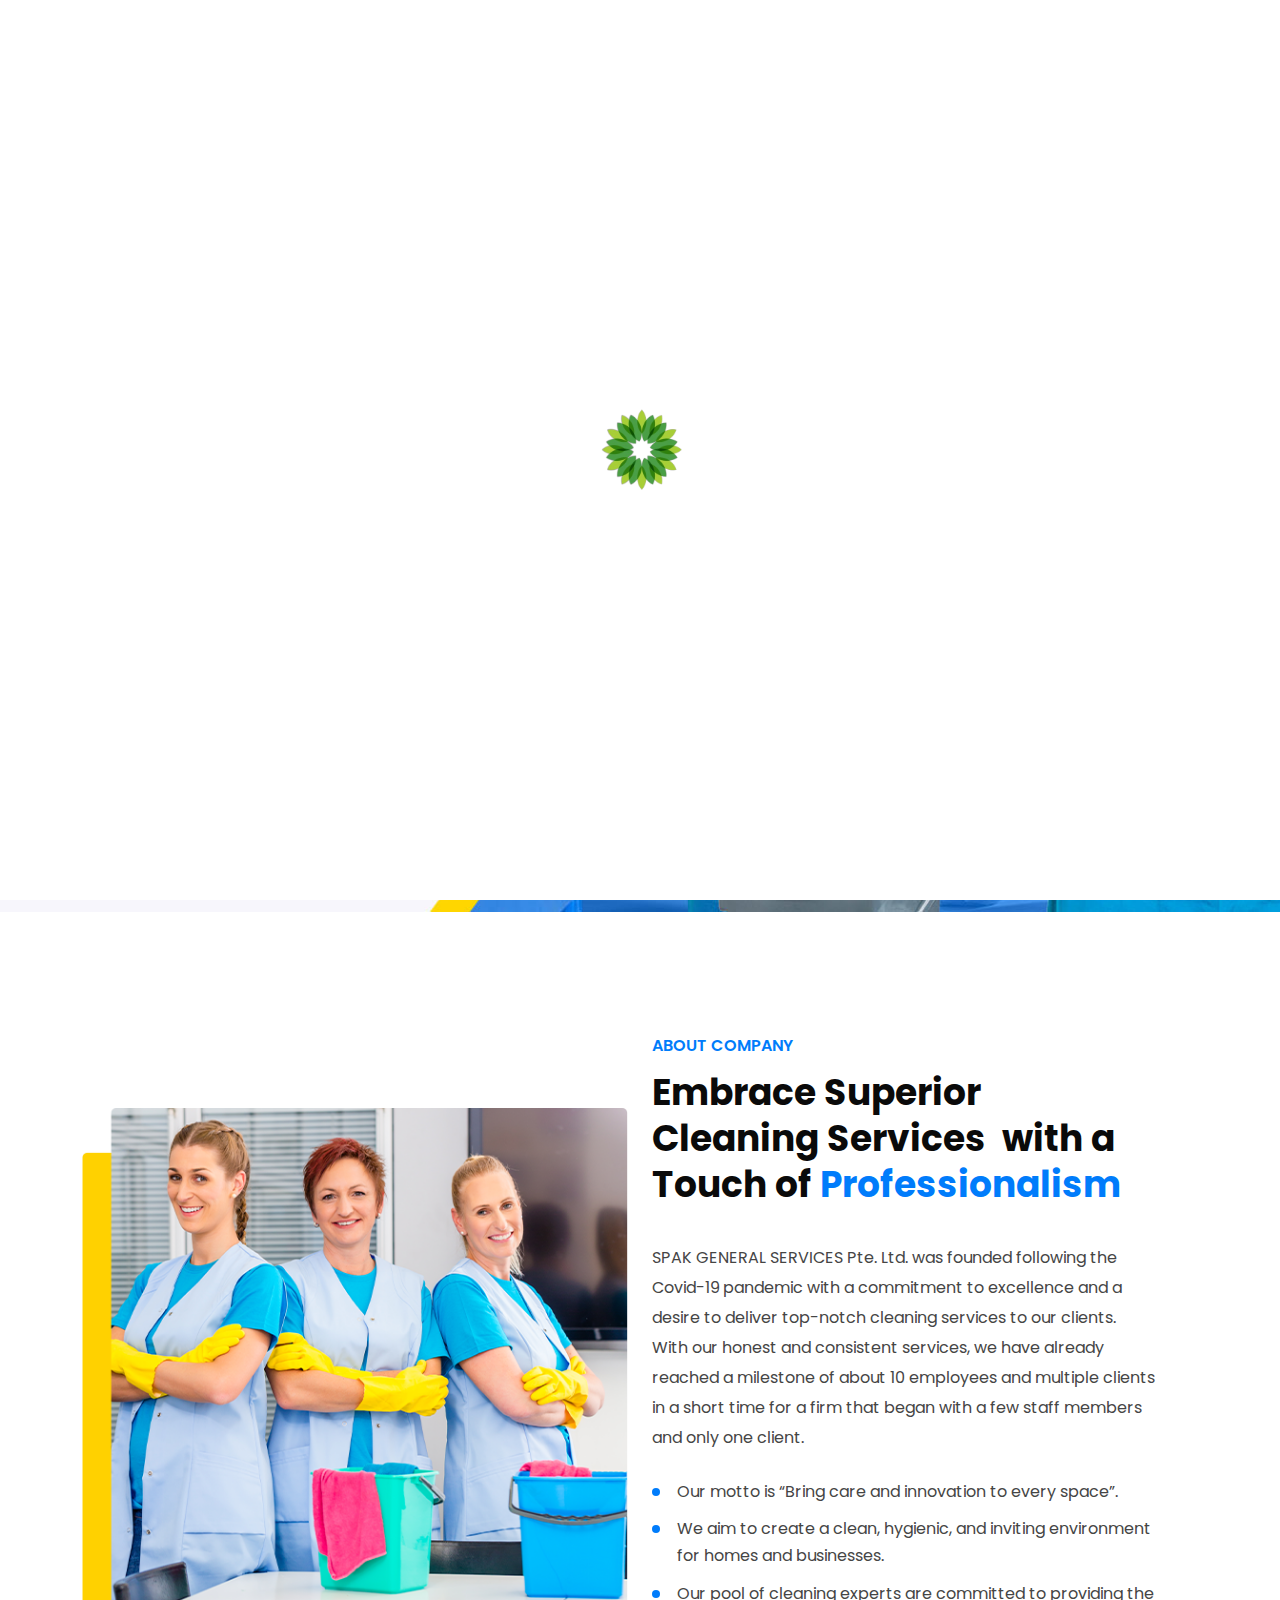
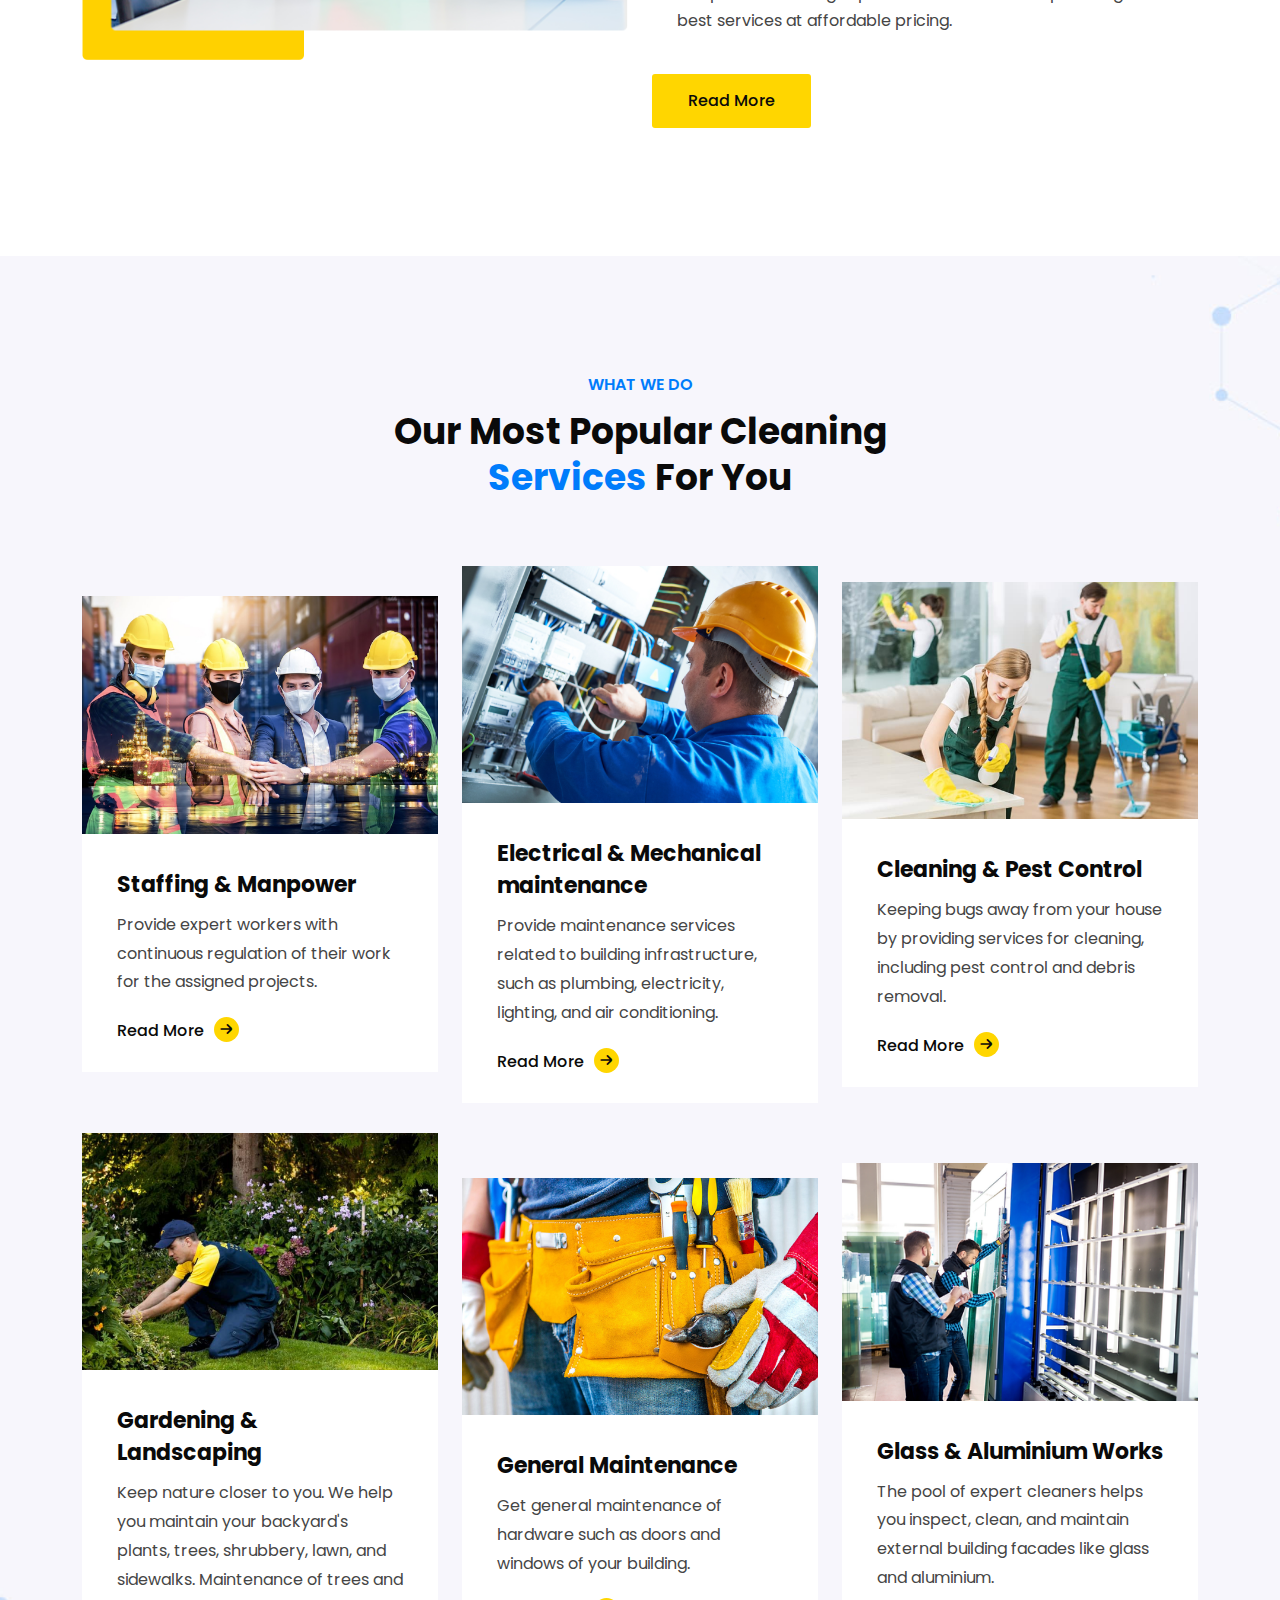
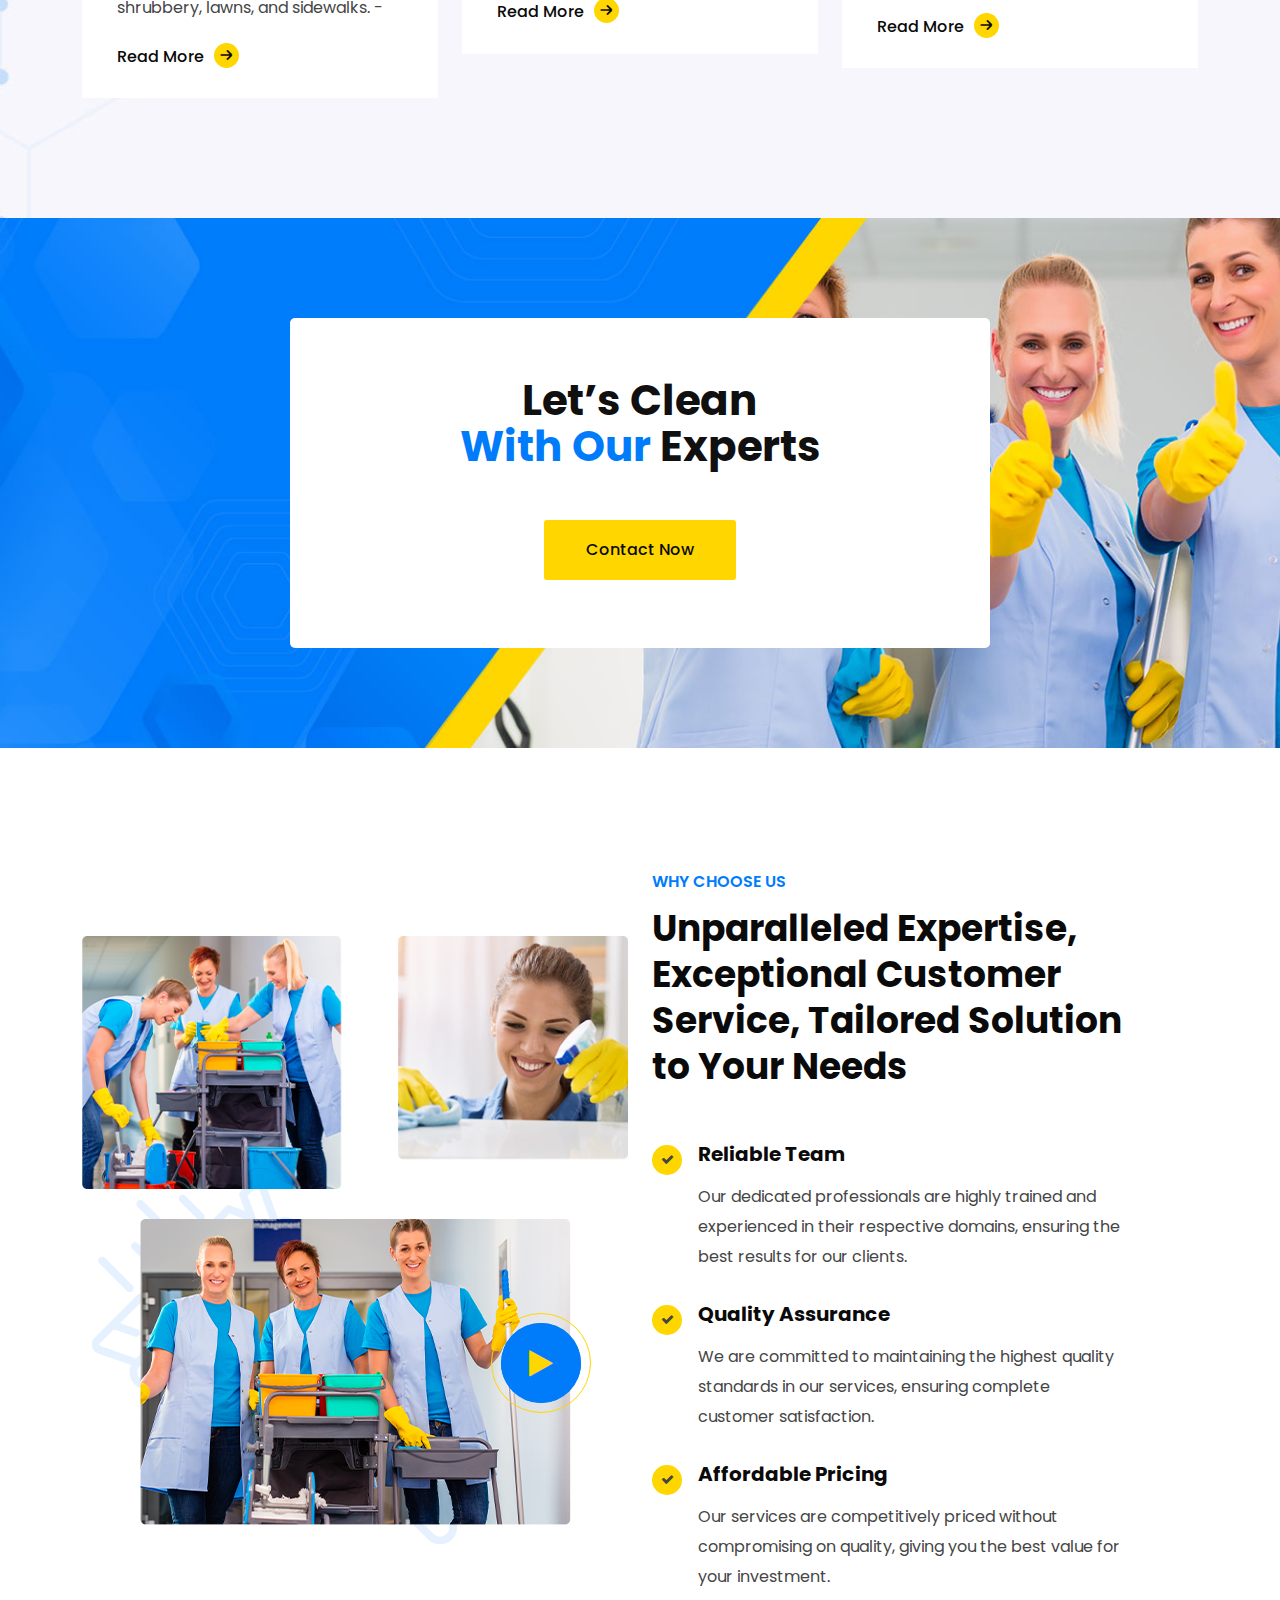
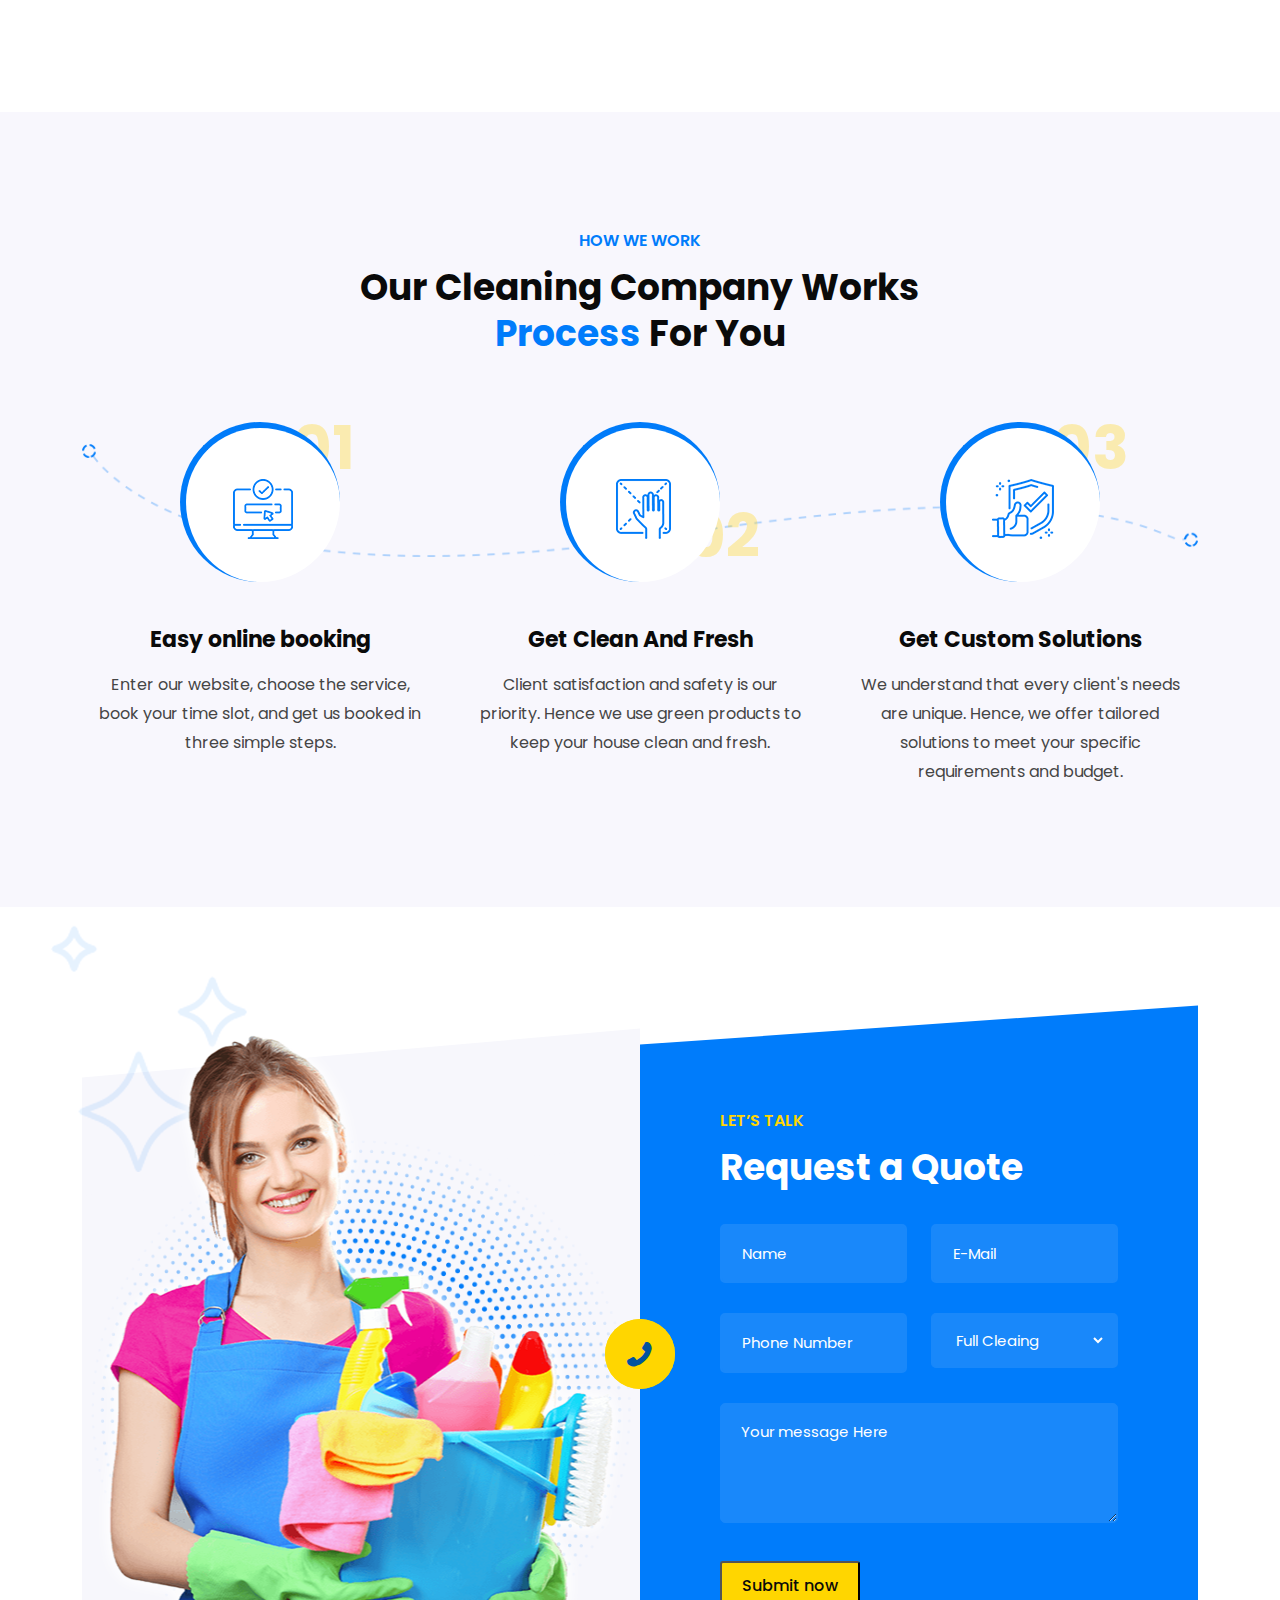
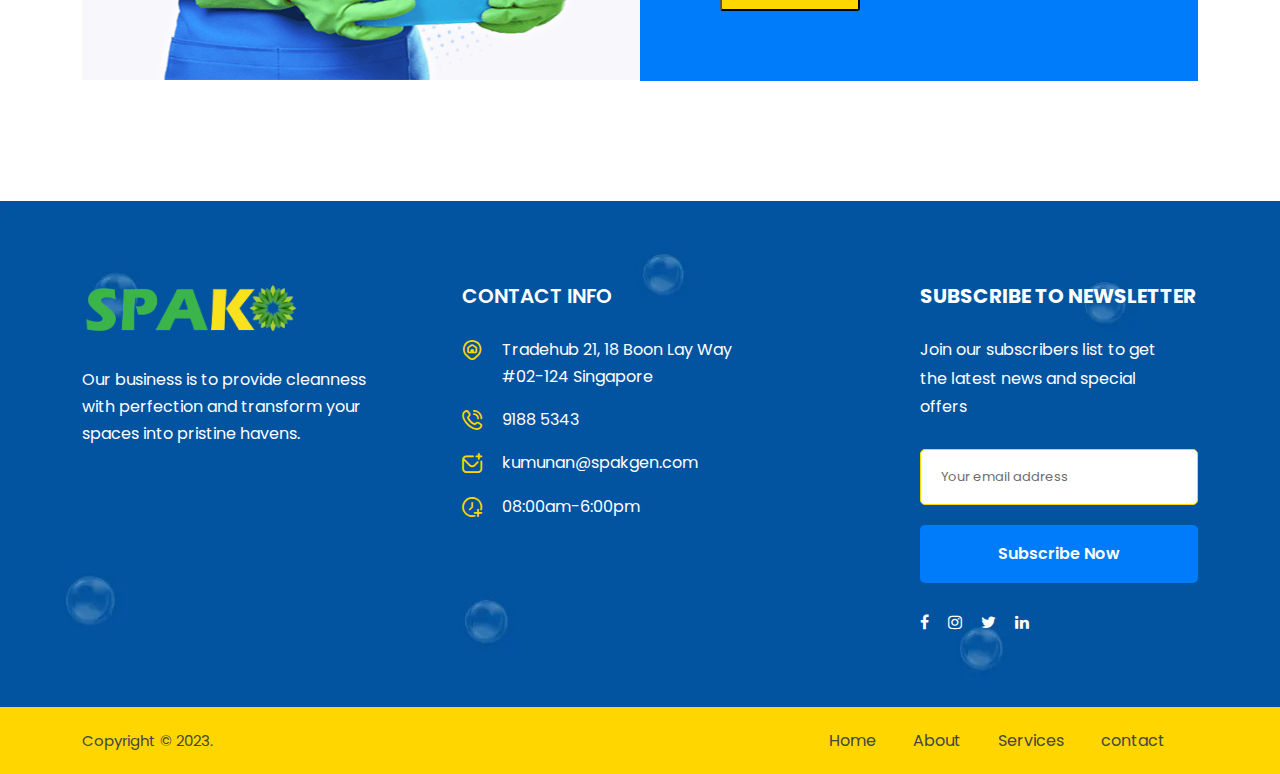
<file: index.html>
<!DOCTYPE html>
<html lang="eng">
  <head>
    <!-- meta tag -->
    <meta charset="utf-8" />
    <title>SPAK GENERAL SERVICES | For Best Cleaning Services</title>
    <meta
      name="description"
      content="Our business is to provide cleanness with perfection and transform your spaces into pristine havens."
    />
    <!-- responsive tag -->
    <meta http-equiv="x-ua-compatible" content="ie=edge" />
    <meta name="viewport" content="width=device-width, initial-scale=1" />
    <!-- favicon -->
    <link rel="apple-touch-icon" href="apple-touch-icon.html" />
    <link
      rel="shortcut icon"
      type="image/x-icon"
      href="assets/images/fav.png"
    />
    <!-- Bootstrap v4.4.1 css -->
    <link
      rel="stylesheet"
      type="text/css"
      href="assets/css/bootstrap.min.css"
    />
    <!-- font-awesome css -->
    <link
      rel="stylesheet"
      type="text/css"
      href="assets/css/font-awesome.min.css"
    />
    <!-- Uicons Regular Rounded css -->
    <link
      rel="stylesheet"
      type="text/css"
      href="assets/css/uicons-regular-rounded.css"
    />
    <!-- flaticon css -->
    <link rel="stylesheet" type="text/css" href="assets/fonts/flaticon.css" />
    <!-- animate css -->
    <link rel="stylesheet" type="text/css" href="assets/css/animate.css" />
    <!-- owl.carousel css -->
    <link rel="stylesheet" type="text/css" href="assets/css/owl.carousel.css" />
    <!-- off canvas css -->
    <link rel="stylesheet" type="text/css" href="assets/css/off-canvas.css" />
    <!-- magnific popup css -->
    <link
      rel="stylesheet"
      type="text/css"
      href="assets/css/magnific-popup.css"
    />
    <!-- Main Menu css -->
    <link rel="stylesheet" href="assets/css/rsmenu-main.css" />
    <!-- spacing css -->
    <link rel="stylesheet" type="text/css" href="assets/css/rs-spacing.css" />
    <!-- style css -->
    <link rel="stylesheet" type="text/css" href="style.css" />
    <!-- This stylesheet dynamically changed from style.less -->
    <!-- responsive css -->
    <link rel="stylesheet" type="text/css" href="assets/css/responsive.css" />
  </head>
  <body class="home-primary-color">
    <div class="offwrap"></div>

    <!--Preloader start here-->
    <div id="clenia-load">
      <div class="preload-wrap">
        <img src="assets/images/fav.png" alt="Spak- Cleanning Services" />
      </div>
    </div>
    <!--Preloader area end here-->

    <!-- Main content Start -->
    <div class="main-content">
      <!--Full width header Start-->
      <div class="full-width-header">
        <!--Header Start-->
        <header id="rs-header" class="rs-header">
          <!-- Middle Header Area End -->
          <div class="middle-header hidden-md">
            <div class="container">
              <div class="row-table">
                <div class="col-cell header-logo">
                  <div class="logo-part">
                    <a href="index.html"
                      ><img
                        src="assets/images/logo.png"
                        alt=""
                        style="width: 150px"
                    /></a>
                  </div>
                </div>
                <div class="col-cell">
                  <div class="rs-contact-info">
                    <div class="contact-part">
                      <div class="info-icon">
                        <i class="fi fi-rr-marker"></i>
                      </div>
                      <div class="contact-info">
                        <div class="info-title">Contact us</div>
                        <div class="info-des">
                          Tradehub 21, 18 Boon Lay Way #02-124 Singapore
                        </div>
                      </div>
                    </div>
                    <div class="contact-part">
                      <div class="info-icon">
                        <i class="fi fi-rr-envelope-open"></i>
                      </div>
                      <div class="contact-info">
                        <div class="info-title">Email us</div>
                        <div class="info-des">
                          <a href="mailto:kumunan@spakgen.com">
                            kumunan@spakgen.com
                          </a>
                          <br />
                          <a href="mailto:surendran@spakgen.com">
                            surendran@spakgen.com
                          </a>
                        </div>
                      </div>
                    </div>
                    <div class="contact-part margin-no">
                      <div class="info-icon">
                        <i class="fi fi-rr-phone-call"></i>
                      </div>
                      <div class="contact-info">
                        <div class="info-title">Get Free Estimate</div>
                        <div class="info-des">
                          <a href="tel:(+0885)-23456789"> 9188 5343</a>
                        </div>
                      </div>
                    </div>
                  </div>
                </div>
              </div>
            </div>
          </div>
          <!-- Middle Header Area End -->

          <!-- Menu Start -->
          <div class="menu-area menu-sticky">
            <div class="container">
              <div class="row-table">
                <div class="col-cell header-logo">
                  <div class="logo-area">
                    <a href="index.html">
                      <img
                        class="sticky-logo"
                        src="assets/images/logo.png"
                        alt="logo"
                      />
                    </a>
                  </div>
                </div>
                <div class="col-cell">
                  <div class="rs-menu-area">
                    <div class="main-menu">
                      <nav class="rs-menu hidden-md">
                        <ul class="nav-menu">
                          <li class="current-menu-item">
                            <a href="index.html">Home</a>
                          </li>
                          <li class="">
                            <a href="about.html">About</a>
                          </li>
                          <li class="">
                            <a href="services.html">Services</a>
                          </li>
                          <li>
                            <a href="contact.html">Contact</a>
                          </li>
                        </ul>
                        <!-- //.nav-menu -->
                      </nav>
                    </div>
                    <!-- //.main-menu -->
                  </div>
                </div>
                <div class="col-cell">
                  <div class="expand-btn-inner">
                    <ul>
                      <li class="nav-link">
                        <a id="nav-expander" class="nav-expander bar" href="#">
                          <span class="dot-hum"></span>
                          <span class="dot-hum"></span>
                          <span class="dot-hum"></span>
                        </a>
                      </li>
                    </ul>
                  </div>
                </div>
              </div>
            </div>
          </div>
          <!-- Menu End -->

          <!-- Canvas Menu start -->
          <nav class="right_menu_togle menu-wrap-off hidden-md">
            <div class="close-btn">
              <a id="nav-close" class="nav-close">
                <div class="line">
                  <span class="line1"></span>
                  <span class="line2"></span>
                </div>
              </a>
            </div>
            <div class="rs-offcanvas-inner">
              <div class="canvas-logo">
                <a href="index.html"
                  ><img src="assets/images/logo.png" alt="logo"
                /></a>
              </div>
              <div class="offcanvas-text">
                <p>
                  Our business is to provide cleanness with perfection and
                  transform your spaces into pristine havens.
                </p>
              </div>
              <div class="canvas-contact">
                <div class="address-area">
                  <div class="address-list">
                    <div class="info-icon">
                      <i class="fi fi-rr-map-marker-home"></i>
                    </div>
                    <div class="info-content">
                      <h4 class="title">Contact us</h4>
                      <em>Tradehub 21, 18 Boon Lay Way #02-124 Singapore</em>
                    </div>
                  </div>
                  <div class="address-list">
                    <div class="info-icon">
                      <i class="fi fi-rr-envelope-plus"></i>
                    </div>
                    <div class="info-content">
                      <h4 class="title">Email Us</h4>
                      <em
                        ><a href="mailto:kumunan@spakgen.com"
                          >kumunan@spakgen.com</a
                        ></em
                      >
                    </div>
                  </div>
                  <div class="address-list">
                    <div class="info-icon">
                      <i class="fi fi-rr-phone-call"></i>
                    </div>
                    <div class="info-content">
                      <h4 class="title">Get Free Estimate</h4>
                      <em>9188 5343</em>
                    </div>
                  </div>
                </div>
                <ul class="social">
                  <li>
                    <a href="#"><i class="fa fa-facebook"></i></a>
                  </li>
                  <li>
                    <a href="#"><i class="fa fa-twitter"></i></a>
                  </li>
                  <li>
                    <a href="#"><i class="fa fa-pinterest-p"></i></a>
                  </li>
                  <li>
                    <a href="#"><i class="fa fa-instagram"></i></a>
                  </li>
                </ul>
              </div>
            </div>
          </nav>
          <!-- Canvas Menu end -->

          <!-- Canvas Mobile Menu start -->
          <nav
            class="right_menu_togle mobile-navbar-menu"
            id="mobile-navbar-menu"
          >
            <div class="close-btn">
              <a id="nav-close2" class="nav-close">
                <div class="line">
                  <span class="line1"></span>
                  <span class="line2"></span>
                </div>
              </a>
            </div>
            <ul class="nav-menu">
              <li class="current-menu-item">
                <a href="index.html">Home</a>
              </li>
              <li class="">
                <a href="about.html">About</a>
              </li>
              <li class="">
                <a href="services.html">Services</a>
              </li>
              <li>
                <a href="contact.html">Contact</a>
              </li>
            </ul>
            <!-- //.nav-menu -->

            <!-- //.nav-menu -->
            <div class="canvas-contact">
              <div class="address-area">
                <div class="address-list">
                  <div class="info-icon">
                    <i class="flaticon-location"></i>
                  </div>
                  <div class="info-content">
                    <h4 class="title">Address</h4>
                    <em>Tradehub 21, 18 Boon Lay Way #02-124 Singapore</em>
                  </div>
                </div>
                <div class="address-list">
                  <div class="info-icon">
                    <i class="flaticon-email"></i>
                  </div>
                  <div class="info-content">
                    <h4 class="title">Email</h4>
                    <em
                      ><a href="mailto:kumunan@spakgen.com"
                        >kumunan@spakgen.com</a
                      ></em
                    >
                  </div>
                </div>
                <div class="address-list">
                  <div class="info-icon">
                    <i class="flaticon-call"></i>
                  </div>
                  <div class="info-content">
                    <h4 class="title">Phone</h4>
                    <em>9188 5343</em>
                  </div>
                </div>
              </div>
            </div>
          </nav>
          <!-- Canvas Menu end -->
        </header>
        <!--Header End-->
      </div>
      <!--Full width header End-->

      <!-- Banner Section Start -->
      <div class="rs-banner banner-main-home">
        <div class="container">
          <div class="content-wrap">
            <span
              class="sub-title wow fadeInDown"
              data-wow-delay="700ms"
              data-wow-duration="1500ms"
              >Best Cleaning Services</span
            >
            <h1
              class="title wow fadeInLeft"
              data-wow-delay="800ms"
              data-wow-duration="2000ms"
            >
              Professional
            </h1>
            <h2
              class="title-small wow fadeInLeft"
              data-wow-delay="900ms"
              data-wow-duration="2000ms"
            >
              Cleaning <span>Services</span>
            </h2>
            <div
              class="line-img mb-20 wow fadeInLeft"
              data-wow-delay="950ms"
              data-wow-duration="2000ms"
            >
              <img src="assets/images/banner/style1/line.png" alt="" />
            </div>
            <p
              class="description wow fadeInLeft"
              data-wow-delay="1000ms"
              data-wow-duration="2000ms"
            >
              Our business is to provide cleanness with perfection and <br />
              transform your spaces into pristine havens.
            </p>
            <div
              class="btn-part wow fadeInUp"
              data-wow-delay="1100ms"
              data-wow-duration="2000ms"
            >
              <a class="readon view" href="contact.html">View All Services</a>
            </div>
          </div>
        </div>
        <div class="banner-animate">
          <div class="circle-animate big">
            <img src="assets/images/banner/style1/1.png" alt="" />
          </div>
          <div class="circle-animate small">
            <img src="assets/images/banner/style1/2.png" alt="" />
          </div>
        </div>
      </div>
      <!-- Banner Section End -->

      <!-- About Section Start -->
      <div
        id="rs-about"
        class="rs-about style1 bg1 pt-120 pb-120 md-pt-80 md-pb-70"
      >
        <div class="container">
          <div class="row y-middle">
            <div class="col-lg-6 md-mb-50">
              <div class="about-images">
                <img src="assets/images/about/style1/about.png" alt="images" />
                <div class="about-widget wow fadeInUp">
                  <div class="about-style">
                    <div class="services-desc">
                      Leading Cleaning Agency Since 2001
                    </div>
                  </div>
                </div>
              </div>
            </div>
            <div class="col-lg-6 pr-55 md-pr-15">
              <div class="sec-title">
                <span class="sub-text">About company</span>
                <h2 class="title pb-35">
                  Embrace Superior Cleaning Services  with a Touch of
                  <span>Professionalism</span>
                </h2>
                <div class="desc pb-25">
                  SPAK GENERAL SERVICES Pte. Ltd. was founded following the
                  Covid-19 pandemic with a commitment to excellence and a desire
                  to deliver top-notch cleaning services to our clients. With
                  our honest and consistent services, we have already reached a
                  milestone of about 10 employees and multiple clients in a
                  short time for a firm that began with a few staff members and
                  only one client.
                </div>
                <ul class="dot-list">
                  <li>
                    Our motto is “Bring care and innovation to every space”.
                  </li>
                  <li>
                    We aim to create a clean, hygienic, and inviting environment
                    for homes and businesses.
                  </li>
                  <li>
                    Our pool of cleaning experts are committed to providing the
                    best services at affordable pricing.
                  </li>
                </ul>
                <div class="btn-part mt-40">
                  <a class="readon view read" href="about.html">Read More</a>
                </div>
              </div>
            </div>
          </div>
        </div>
      </div>
      <!-- About Section End -->

      <!-- Services Section Start -->
      <div
        class="rs-services services-style1 bg2 pt-115 pb-120 md-pt-75 md-pb-80"
      >
        <div class="container">
          <div class="sec-title mb-65 text-center">
            <span class="sub-text">What We Do</span>
            <h2 class="title">
              Our Most Popular Cleaning<br />
              <span>Services</span> For You
            </h2>
            <div class="line-img ser-center wow fadeInUp">
              <img src="assets/images/line.png" alt="Images" />
            </div>
          </div>
          <div class="row y-middle">
            <div class="col-lg-4 col-md-6 mb-30">
              <div class="services-item">
                <div class="services-images">
                  <img
                    class="main-img"
                    src="assets/images/services/main-home/main-img/manpower.png"
                    alt=""
                  />
                </div>
                <div class="services-text">
                  <div class="services-title">
                    <h3 class="title">
                      <a href="services.html">Staffing & Manpower</a>
                    </h3>
                  </div>
                  <p class="services-txt">
                    Provide expert workers with continuous regulation of their
                    work for the assigned projects.
                  </p>
                  <div class="services-btn">
                    <a href="services.html">
                      <span class="btn-text"> Read More </span>
                      <i class="fi fi-rr-arrow-small-right"></i>
                    </a>
                  </div>
                </div>
              </div>
            </div>
            <div class="col-lg-4 col-md-6 mb-30">
              <div class="services-item">
                <div class="services-images">
                  <img
                    class="main-img"
                    src="assets/images/services/main-home/main-img/electrical.png"
                    alt=""
                  />
                </div>
                <div class="services-text">
                  <div class="services-title">
                    <h3 class="title">
                      <a href="services.html"
                        >Electrical & Mechanical maintenance</a
                      >
                    </h3>
                  </div>
                  <p class="services-txt">
                    Provide maintenance services related to building
                    infrastructure, such as plumbing, electricity, lighting, and
                    air conditioning.
                  </p>
                  <div class="services-btn">
                    <a href="services.html">
                      <span class="btn-text"> Read More </span>
                      <i class="fi fi-rr-arrow-small-right"></i>
                    </a>
                  </div>
                </div>
              </div>
            </div>
            <div class="col-lg-4 col-md-6 mb-30">
              <div class="services-item">
                <div class="services-images">
                  <img
                    class="main-img"
                    src="assets/images/services/main-home/main-img/cleaning.png"
                    alt=""
                  />
                </div>
                <div class="services-text">
                  <div class="services-title">
                    <h3 class="title">
                      <a href="services.html">Cleaning & Pest Control</a>
                    </h3>
                  </div>
                  <p class="services-txt">
                    Keeping bugs away from your house by providing services for
                    cleaning, including pest control and debris removal.
                  </p>
                  <div class="services-btn">
                    <a href="toilet-cleaning.html">
                      <span class="btn-text"> Read More </span>
                      <i class="fi fi-rr-arrow-small-right"></i>
                    </a>
                  </div>
                </div>
              </div>
            </div>
            <div class="col-lg-4 col-md-6 md-mb-30">
              <div class="services-item">
                <div class="services-images">
                  <img
                    class="main-img"
                    src="assets/images/services/main-home/main-img/gardening.png"
                    alt=""
                  />
                </div>
                <div class="services-text">
                  <div class="services-title">
                    <h3 class="title">
                      <a href="services.html">Gardening & Landscaping</a>
                    </h3>
                  </div>
                  <p class="services-txt">
                    Keep nature closer to you. We help you maintain your
                    backyard's plants, trees, shrubbery, lawn, and sidewalks.
                    Maintenance of trees and shrubbery, lawns, and sidewalks. -
                  </p>
                  <div class="services-btn">
                    <a href="services.html">
                      <span class="btn-text"> Read More </span>
                      <i class="fi fi-rr-arrow-small-right"></i>
                    </a>
                  </div>
                </div>
              </div>
            </div>
            <div class="col-lg-4 col-md-6 sm-mb-30">
              <div class="services-item">
                <div class="services-images">
                  <img
                    class="main-img"
                    src="assets/images/services/main-home/main-img/general.png"
                    alt=""
                  />
                </div>
                <div class="services-text">
                  <div class="services-title">
                    <h3 class="title">
                      <a href="services.html">General Maintenance</a>
                    </h3>
                  </div>
                  <p class="services-txt">
                    Get general maintenance of hardware such as doors and
                    windows of your building.
                  </p>
                  <div class="services-btn">
                    <a href="services.html">
                      <span class="btn-text"> Read More </span>
                      <i class="fi fi-rr-arrow-small-right"></i>
                    </a>
                  </div>
                </div>
              </div>
            </div>
            <div class="col-lg-4 col-md-6">
              <div class="services-item">
                <div class="services-images">
                  <img
                    class="main-img"
                    src="assets/images/services/main-home/main-img/glass.png"
                    alt=""
                  />
                </div>
                <div class="services-text">
                  <div class="services-title">
                    <h3 class="title">
                      <a href="services.html">Glass & Aluminium Works</a>
                    </h3>
                  </div>
                  <p class="services-txt">
                    The pool of expert cleaners helps you inspect, clean, and
                    maintain external building facades like glass and aluminium.
                  </p>
                  <div class="services-btn">
                    <a href="services.html">
                      <span class="btn-text"> Read More </span>
                      <i class="fi fi-rr-arrow-small-right"></i>
                    </a>
                  </div>
                </div>
              </div>
            </div>
          </div>
        </div>
      </div>
      <!-- Services Section End -->

      <!-- Lets Clean Section Start -->
      <div
        class="rs-cleaning cleaning-style bg3 pt-100 pb-100 md-pt-80 md-pb-80"
      >
        <div class="container">
          <div class="cleaning-part">
            <div class="sec-title">
              <h2 class="title title3">
                Let’s Clean<br />
                <span>With Our</span> Experts
              </h2>
              <div class="line-img cleaner-center wow fadeInUp">
                <img src="assets/images/line.png" alt="Images" />
              </div>
              <div class="btn-part mt-50">
                <a class="readon view contact" href="contact.html"
                  >Contact Now</a
                >
              </div>
            </div>
          </div>
        </div>
      </div>
      <!-- Lets Clean Section Start -->

      <!-- Why Choose Start -->
      <div class="rs-choose choose-style1 bg8 pt-120 pb-120 md-pt-80 md-pb-80">
        <div class="container">
          <div class="row y-middle">
            <div class="col-lg-6 md-mb-50">
              <div class="choose-us-section">
                <div class="choose-img mb-30">
                  <img src="assets/images/choose/choose-us.png" alt="" />
                </div>
                <div class="video-img text-center">
                  <img src="assets/images/choose/video-bg.png" alt="" />
                  <div class="rs-videos choose-us-video">
                    <div class="overly-border">
                      <a
                        class="popup-videos"
                        href="https://www.youtube.com/watch?v=LpdRAyIGg8I"
                      >
                        <i class="fa fa-play"></i>
                      </a>
                    </div>
                  </div>
                </div>
              </div>
            </div>
            <div class="col-lg-6 pr-85 md-pr-15">
              <div class="sec-title">
                <span class="sub-text">Why Choose Us</span>
                <h2 class="title pb-55">
                  Unparalleled Expertise, Exceptional Customer Service, Tailored
                  Solution to Your Needs
                </h2>

                <div class="rs-features-list">
                  <div class="feature-item mb-33">
                    <div class="feature-icon">
                      <i class="fa fa-check"></i>
                    </div>
                    <div class="rs-feature-text">
                      <h4 class="title">Reliable Team</h4>
                      <p class="desc">
                        Our dedicated professionals are highly trained and
                        experienced in their respective domains, ensuring the
                        best results for our clients.
                      </p>
                    </div>
                  </div>
                  <div class="feature-item mb-33">
                    <div class="feature-icon">
                      <i class="fa fa-check"></i>
                    </div>
                    <div class="rs-feature-text">
                      <h4 class="title">Quality Assurance</h4>
                      <p class="desc">
                        We are committed to maintaining the highest quality
                        standards in our services, ensuring complete customer
                        satisfaction.
                      </p>
                    </div>
                  </div>
                  <div class="feature-item">
                    <div class="feature-icon">
                      <i class="fa fa-check"></i>
                    </div>
                    <div class="rs-feature-text">
                      <h4 class="title">Affordable Pricing</h4>
                      <p class="desc">
                        Our services are competitively priced without
                        compromising on quality, giving you the best value for
                        your investment.
                      </p>
                    </div>
                  </div>
                </div>
              </div>
            </div>
          </div>
        </div>
      </div>
      <!-- Why Choose End -->

      <!-- Process Section Start -->
      <div
        class="rs-process process-style1 bg4 pt-115 pb-120 md-pt-75 md-pb-80"
      >
        <div class="container">
          <div class="sec-title text-center mb-65">
            <span class="sub-text">How We Work</span>
            <h2 class="title">
              Our Cleaning Company Works<br /><span>Process</span> For You
            </h2>
            <div class="line-img process-center wow fadeInUp">
              <img src="assets/images/line.png" alt="Images" />
            </div>
          </div>
          <div class="all-process-item">
            <div class="row">
              <div class="col-lg-4 md-mb-40">
                <div class="process-item">
                  <div class="icon-image">
                    <img
                      src="assets/images/process/style1/icons/1.png"
                      alt="Images"
                    />
                  </div>
                  <div class="number-area">01</div>
                  <div class="content-txt">
                    <h3 class="number-title">Easy online booking</h3>
                    <p class="number-txt">
                      Enter our website, choose the service, book your time
                      slot, and get us booked in three simple steps.
                    </p>
                  </div>
                </div>
              </div>
              <div class="col-lg-4 md-mb-40">
                <div class="process-item">
                  <div class="icon-image">
                    <img
                      src="assets/images/process/style1/icons/2.png"
                      alt="Images"
                    />
                  </div>
                  <div class="number-area number-style2">02</div>
                  <div class="content-txt">
                    <h3 class="number-title">Get Clean And Fresh</h3>
                    <p class="number-txt">
                      Client satisfaction and safety is our priority. Hence we
                      use green products to keep your house clean and fresh.
                    </p>
                  </div>
                </div>
              </div>
              <div class="col-lg-4">
                <div class="process-item">
                  <div class="icon-image">
                    <img
                      src="assets/images/process/style1/icons/3.png"
                      alt="Images"
                    />
                  </div>
                  <div class="number-area">03</div>
                  <div class="content-txt">
                    <h3 class="number-title">Get Custom Solutions</h3>
                    <p class="number-txt">
                      We understand that every client's needs are unique. Hence,
                      we offer tailored solutions to meet your specific
                      requirements and budget.
                    </p>
                  </div>
                </div>
              </div>
            </div>
          </div>
        </div>
      </div>
      <!-- Process Section End -->

      <!-- Contact Section End -->
      <div class="rs-contact contact-style1 pb-120 md-pb-80">
        <div class="container custom">
          <div class="row margin-0 align-items-end">
            <div class="col-lg-6 padding-0 shape-divider-bg video-item">
              <div class="widget-viwe-line">
                <div class="clean-img">
                  <img
                    class="top-image"
                    src="assets/images/clean/clean-women.png"
                    alt="Images"
                  />
                  <div class="rotote-img">
                    <img
                      class="rotated-style"
                      src="assets/images/clean/circle-shape.png"
                      alt="Images"
                    />
                  </div>
                </div>
              </div>
            </div>
            <div class="col-lg-6 padding-0 space-divider">
              <div class="widget-wrap">
                <div class="rs-requset">
                  <div class="sec-title mb-33">
                    <span class="sub-text green-color yellow-color"
                      >Let’s talk</span
                    >
                    <h2 class="title white-color">Request a Quote</h2>
                  </div>
                  <div class="contact-widget">
                    <div id="form-messages"></div>
                    <form method="post" name="contact" netlify>
                      <fieldset>
                        <div class="row">
                          <div class="col-lg-6 mb-30 col-md-6 col-sm-6">
                            <input
                              class="from-control"
                              type="text"
                              id="name"
                              name="name"
                              placeholder="Name"
                              required=""
                            />
                          </div>
                          <div class="col-lg-6 mb-30 col-md-6 col-sm-6">
                            <input
                              class="from-control"
                              type="text"
                              id="email"
                              name="email"
                              placeholder="E-Mail"
                              required=""
                            />
                          </div>
                          <div class="col-lg-6 mb-30 col-md-6 col-sm-6">
                            <input
                              class="from-control"
                              type="text"
                              id="phone"
                              name="phone"
                              placeholder="Phone Number"
                              required=""
                            />
                          </div>
                          <div class="col-lg-6 mb-30 col-md-6 col-sm-6">
                            <select
                              name="consultation"
                              class="wpcf7-form-control wpcf7-select wpcf7-validates-as-required"
                              aria-required="true"
                              aria-invalid="false"
                            >
                              <option value="Full Cleaning">
                                Full Cleaing
                              </option>
                              <option value="Pest Control">Pest Control</option>
                              <option value="Backyard Cleaning">
                                Backyard Cleaning
                              </option>
                              <option value="Building Equipments Servicing">
                                Building Equipments Servicing
                              </option>
                              <option value="Window Cleaning">
                                Window Cleaning
                              </option>
                              <option value="Glass and Aluminium works">
                                Glass and Aluminium works
                              </option>
                              <option value="Electrical and Mechanical Work">
                                Electrical and Mechanical Work
                              </option>
                              <option value="Staffing and Manpower">
                                Staffing and Manpower
                              </option>
                              <option value="Leak Detection And Maintenance">
                                Leak Detection And Maintenance
                              </option>
                            </select>
                          </div>
                          <div class="col-lg-12 mb-30">
                            <textarea
                              class="from-control"
                              id="message"
                              name="message"
                              placeholder="Your message Here"
                              required=""
                            ></textarea>
                          </div>
                        </div>
                        <div class="form-group mb-0">
                          <button
                            type="submit"
                            class="submit-btn submit-btn3"
                            style="padding: 10px 20px"
                          >
                            Submit now
                          </button>
                        </div>
                      </fieldset>
                    </form>
                  </div>
                </div>
              </div>
            </div>
          </div>
          <div class="address-wrap">
            <div class="address-icon">
              <i class="fa fa-phone"></i>
            </div>
          </div>
        </div>
        <div class="contact-animate">
          <div class="animate-style">
            <img class="scale" src="assets/images/bg/contact-bg2.png" alt="" />
          </div>
        </div>
      </div>
      <!-- Contact Section End -->

      <!-- Testimonial Section End -->
      <!-- <div class="rs-testimonial testimonial-style1 bg7 pt-75">
        <div class="container">
          <div class="row y-middle">
            <div
              class="col-lg-6 pl-50 md-pl-15 mt--83 md-mt--0 md-mb-50 order-last"
            >
              <div class="sec-title mb-45">
                <span class="sub-text green-color yellow-color"
                  >Testimonials</span
                >
                <h2 class="title pb-35 white-color">
                  Our Clients<span class="yellow-color"> Reviews</span>
                </h2>
                <div class="line-img testi-center wow fadeInUp">
                  <img src="assets/images/line3.png" alt="Images" />
                </div>
                <div class="desc white-color">
                  We are also proud to say that we are the only cleaning service
                  to have an exclusive partnership with the trusted
                </div>
              </div>
              <div
                class="rs-carousel owl-carousel"
                data-loop="true"
                data-items="1"
                data-margin="0"
                data-autoplay="true"
                data-hoverpause="true"
                data-autoplay-timeout="5000"
                data-smart-speed="800"
                data-dots="true"
                data-nav="false"
                data-nav-speed="false"
                data-md-device="1"
                data-md-device-nav="false"
                data-md-device-dots="true"
                data-center-mode="false"
                data-ipad-device2="1"
                data-ipad-device-nav2="false"
                data-ipad-device-dots2="true"
                data-ipad-device="1"
                data-ipad-device-nav="false"
                data-ipad-device-dots="true"
                data-mobile-device="1"
                data-mobile-device-nav="false"
                data-mobile-device-dots="false"
              >
                <div class="testi-item">
                  <div class="author-desc">
                    <div class="desc">
                      <img
                        class="quote"
                        src="assets/images/testimonial/style1/quote.png"
                        alt=""
                      />Cleaning is the passport to the future for tomor row
                      belongs to those who pre pare for it today. Seds ut
                      perspiciatis under to omnisite natus errorsit votings
                      luptatem. Educa tion is the passport
                    </div>
                  </div>
                  <div class="testimonial-content">
                    <div class="testi-img">
                      <img
                        src="assets/images/testimonial/style1/home2/1.jpg"
                        alt=""
                      />
                    </div>
                    <div class="testi-information">
                      <div class="testi-information">
                        <div class="testi-name">Masud Rana</div>
                        <span class="designation">Digital Marketer</span>
                      </div>
                    </div>
                  </div>
                </div>
                <div class="testi-item">
                  <div class="author-desc">
                    <div class="desc">
                      <img
                        class="quote"
                        src="assets/images/testimonial/style1/quote.png"
                        alt=""
                      />Cleaning is the passport to the future for tomor row
                      belongs to those who pre pare for it today. Seds ut
                      perspiciatis under to omnisite natus errorsit votings
                      luptatem. Educa tion is the passport
                    </div>
                  </div>
                  <div class="testimonial-content">
                    <div class="testi-img">
                      <img
                        src="assets/images/testimonial/style1/home2/2.jpg"
                        alt=""
                      />
                    </div>
                    <div class="testi-information">
                      <div class="testi-information">
                        <div class="testi-name">Angelina Jolie</div>
                        <span class="designation">Graphic Designer</span>
                      </div>
                    </div>
                  </div>
                </div>
                <div class="testi-item">
                  <div class="author-desc">
                    <div class="desc">
                      <img
                        class="quote"
                        src="assets/images/testimonial/style1/quote.png"
                        alt=""
                      />Cleaning is the passport to the future for tomor row
                      belongs to those who pre pare for it today. Seds ut
                      perspiciatis under to omnisite natus errorsit votings
                      luptatem. Educa tion is the passport
                    </div>
                  </div>
                  <div class="testimonial-content">
                    <div class="testi-img">
                      <img
                        src="assets/images/testimonial/style1/home2/3.jpg"
                        alt=""
                      />
                    </div>
                    <div class="testi-information">
                      <div class="testi-information">
                        <div class="testi-name">Mila Kunis</div>
                        <span class="designation">Apps Developer</span>
                      </div>
                    </div>
                  </div>
                </div>
              </div>
            </div>
            <div class="col-lg-6 pl-60 md-pl-15">
              <div class="testi-image">
                <div class="main-img text-center">
                  <img
                    src="assets/images/testimonial/style1/testi.png"
                    alt="Images"
                  />
                </div>
                <div class="testi-anaimation">
                  <div class="animate big-ball">
                    <img
                      class="scale"
                      src="assets/images/testimonial/style1/big-ball.png"
                      alt="Images"
                    />
                  </div>
                  <div class="animate dot-shape">
                    <img
                      class="scale"
                      src="assets/images/testimonial/style1/dot-shape.png"
                      alt="Images"
                    />
                  </div>
                  <div class="animate triangle">
                    <img
                      class="horizontal"
                      src="assets/images/testimonial/style1/triangle.png"
                      alt="Images"
                    />
                  </div>
                </div>
              </div>
            </div>
          </div>
        </div>
      </div> -->
      <!-- Testimonial Section End -->
    </div>
    <!-- Main content End -->

    <!-- Footer Start -->
    <footer id="rs-footer" class="rs-footer footer-style1 footer-style4">
      <div class="footer-top">
        <div class="container">
          <div class="row">
            <div class="col-lg-8">
              <div class="row">
                <div
                  class="col-lg-6 col-md-12 col-sm-12 md-mb-20 pr-83 md-pr-15"
                >
                  <div class="footer-logo mb-30 md-mb-20">
                    <a href="index.html"
                      ><img src="assets/images/logo-yellow2.png" alt=""
                    /></a>
                  </div>
                  <div class="textwidget mb-33">
                    Our business is to provide cleanness with perfection and
                    transform your spaces into pristine havens.
                  </div>
                </div>
                <div class="col-lg-6 col-md-12 col-sm-12 md-mb-20">
                  <h3 class="footer-title">Contact Info</h3>
                  <ul class="address-widget">
                    <li>
                      <i class="fi fi-rr-map-marker-home"></i>
                      <div class="desc">
                        Tradehub 21, 18 Boon Lay Way<br />
                        #02-124 Singapore
                      </div>
                    </li>
                    <li>
                      <i class="fi fi-rr-phone-call"></i>
                      <div class="desc">
                        <a href="tel:(+1)123-4567890">9188 5343</a>
                      </div>
                    </li>
                    <li>
                      <i class="fi fi-rr-envelope-plus"></i>
                      <div class="desc">
                        <a href="mailto:kumunan@spakgen.com"
                          >kumunan@spakgen.com</a
                        >
                      </div>
                    </li>
                    <li>
                      <i class="fi fi-rr-time-add"></i>
                      <div class="desc">08:00am-6:00pm</div>
                    </li>
                  </ul>
                </div>
              </div>
            </div>
            <div class="col-lg-4 col-md-12 col-sm-12 md-mb-20 pl-90 md-pl-15">
              <h3 class="footer-title black-title">Subscribe to Newsletter</h3>
              <p class="widget-desc">
                Join our subscribers list to get the latest news and special
                offers
              </p>
              <p>
                <input
                  type="email"
                  name="email"
                  placeholder="Your email address"
                  required=""
                />
                <input type="submit" value="Subscribe Now" />
              </p>
              <ul class="footer-social">
                <li>
                  <a href="#"><i class="fa fa-facebook"></i></a>
                </li>
                <li>
                  <a href="#"><i class="fa fa-instagram"></i></a>
                </li>
                <li>
                  <a href="#"><i class="fa fa-twitter"></i></a>
                </li>

                <li>
                  <a href="#"><i class="fa fa-linkedin"></i></a>
                </li>
              </ul>
            </div>
          </div>
        </div>
      </div>
      <div class="footer-bottom">
        <div class="container">
          <div class="row y-middle">
            <div class="col-lg-6 md-mb-10 text-lg-end text-center order-last">
              <ul class="copy-right-menu">
                <li><a href="index.html">Home</a></li>
                <li><a href="about.html">About</a></li>
                <li><a href="services.html">Services</a></li>
                <li><a href="contact.html">contact</a></li>
              </ul>
            </div>
            <div class="col-lg-6">
              <div class="copyright text-lg-start text-center">
                <p>Copyright © 2023.</p>
              </div>
            </div>
          </div>
        </div>
      </div>
    </footer>
    <!-- Footer End -->

    <!-- start scrollUp  -->
    <div id="scrollUp" class="cyan-color">
      <i class="fi fi-rr-arrow-small-up"></i>
    </div>
    <!-- End scrollUp  -->

    <!-- Search Modal Start -->
    <div class="modal fade search-modal" id="searchModal" tabindex="-1">
      <button type="button" class="close" data-bs-dismiss="modal">
        <i class="fi fi-rr-cross-small"></i>
      </button>
      <div class="modal-dialog modal-dialog-centered">
        <div class="modal-content">
          <div class="search-block clearfix">
            <form>
              <div class="form-group">
                <input
                  class="form-control"
                  placeholder="Searching..."
                  type="text"
                />
                <button type="submit" value="Search">
                  <i class="fi fi-rr-search"></i>
                </button>
              </div>
            </form>
          </div>
        </div>
      </div>
    </div>
    <!-- Search Modal End -->

    <!-- modernizr js -->
    <script src="assets/js/modernizr-2.8.3.min.js"></script>
    <!-- jquery latest version -->
    <script src="assets/js/jquery.min.js"></script>
    <!-- Bootstrap v4.4.1 js -->
    <script src="assets/js/bootstrap.min.js"></script>
    <!-- op nav js -->
    <script src="assets/js/jquery.nav.js"></script>
    <!-- owl.carousel js -->
    <script src="assets/js/owl.carousel.min.js"></script>
    <!-- wow js -->
    <script src="assets/js/wow.min.js"></script>
    <!-- Skill bar js -->
    <script src="assets/js/skill.bars.jquery.js"></script>
    <!-- imagesloaded js -->
    <script src="assets/js/imagesloaded.pkgd.min.js"></script>
    <!-- counterup.min js -->
    <script src="assets/js/jquery.counterup.min.js"></script>
    <!-- magnific popup js -->
    <script src="assets/js/jquery.magnific-popup.min.js"></script>
    <!-- contact form js -->
    <script src="assets/js/contact.form.js"></script>
    <!-- main js -->
    <script src="assets/js/main.js"></script>
  </body>
</html>
</file>
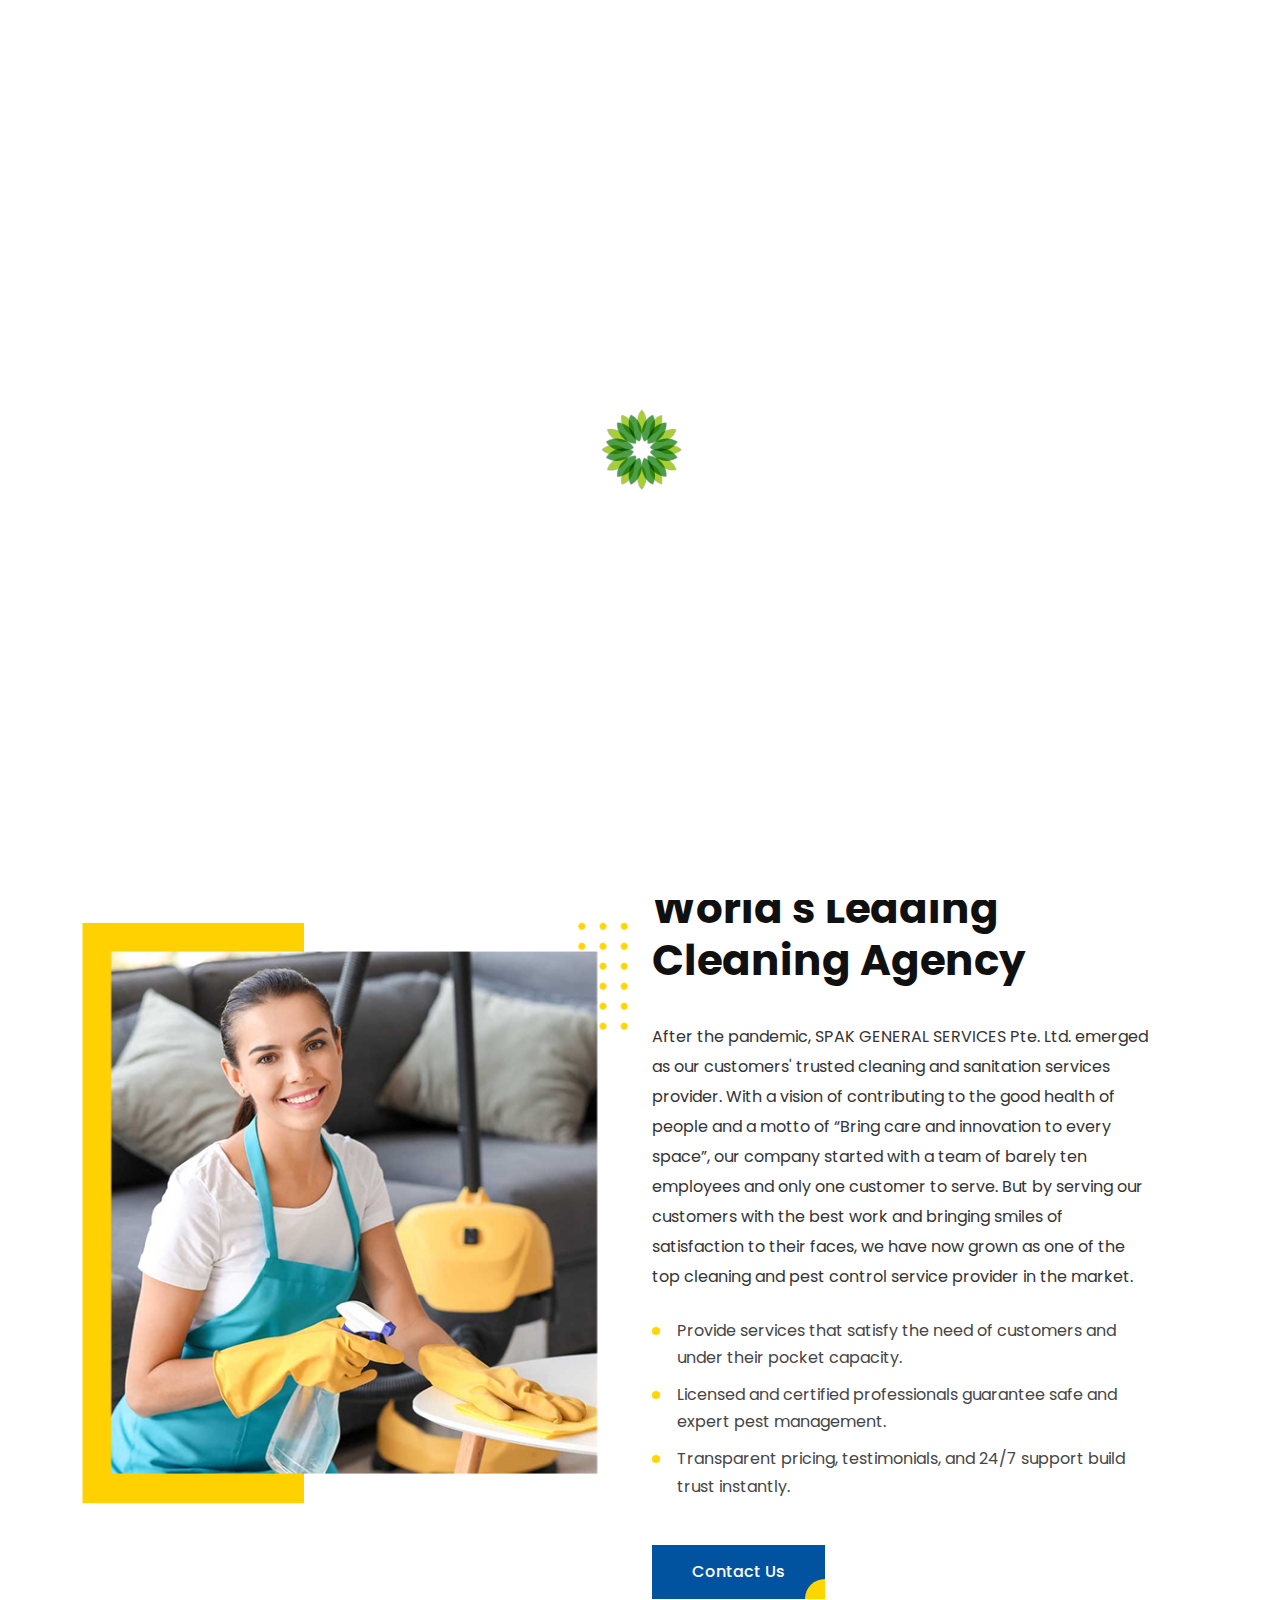
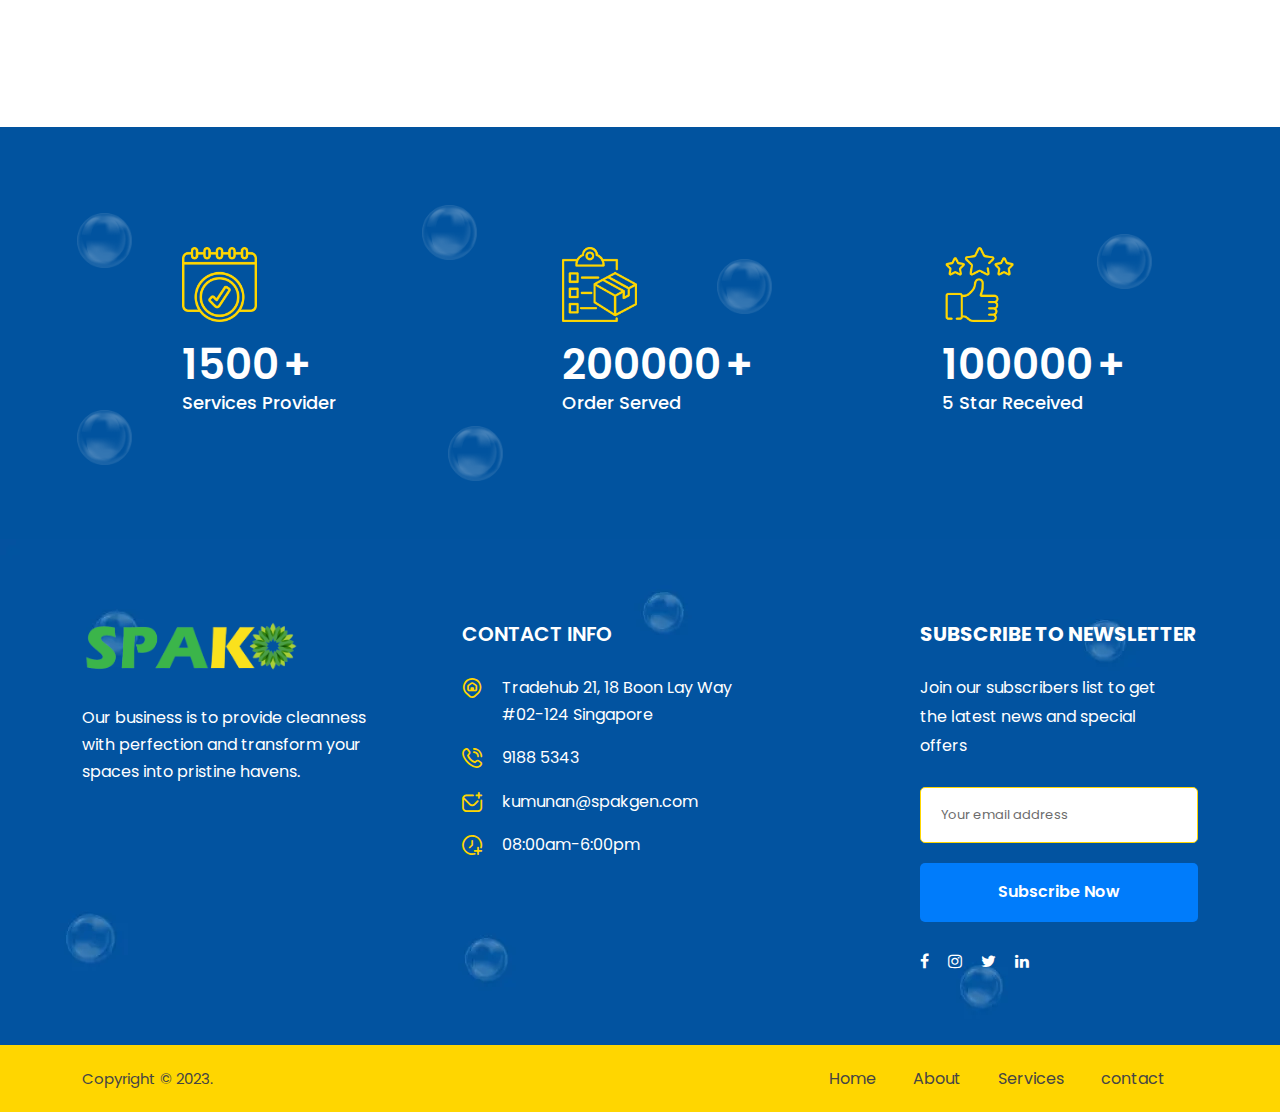
<file: about.html>
<!DOCTYPE html>
<html lang="en">
  <head>
    <!-- meta tag -->
    <meta charset="utf-8" />
    <title>SPAK GENERAL SERVICES | For Best Cleaning Services</title>
    <meta
      name="description"
      content="Our business is to provide cleanness with perfection and transform your spaces into pristine havens."
    />
    <!-- responsive tag -->
    <meta http-equiv="x-ua-compatible" content="ie=edge" />
    <meta name="viewport" content="width=device-width, initial-scale=1" />
    <!-- favicon -->
    <link rel="apple-touch-icon" href="apple-touch-icon.html" />
    <link
      rel="shortcut icon"
      type="image/x-icon"
      href="assets/images/fav.png"
    />
    <!-- Bootstrap v4.4.1 css -->
    <link
      rel="stylesheet"
      type="text/css"
      href="assets/css/bootstrap.min.css"
    />
    <!-- font-awesome css -->
    <link
      rel="stylesheet"
      type="text/css"
      href="assets/css/font-awesome.min.css"
    />
    <!-- Uicons Regular Rounded css -->
    <link
      rel="stylesheet"
      type="text/css"
      href="assets/css/uicons-regular-rounded.css"
    />
    <!-- flaticon css -->
    <link rel="stylesheet" type="text/css" href="assets/fonts/flaticon.css" />
    <!-- animate css -->
    <link rel="stylesheet" type="text/css" href="assets/css/animate.css" />
    <!-- owl.carousel css -->
    <link rel="stylesheet" type="text/css" href="assets/css/owl.carousel.css" />
    <!-- off canvas css -->
    <link rel="stylesheet" type="text/css" href="assets/css/off-canvas.css" />
    <!-- magnific popup css -->
    <link
      rel="stylesheet"
      type="text/css"
      href="assets/css/magnific-popup.css"
    />
    <!-- Main Menu css -->
    <link rel="stylesheet" href="assets/css/rsmenu-main.css" />
    <!-- spacing css -->
    <link rel="stylesheet" type="text/css" href="assets/css/rs-spacing.css" />
    <!-- style css -->
    <link rel="stylesheet" type="text/css" href="style.css" />
    <!-- This stylesheet dynamically changed from style.less -->
    <!-- responsive css -->
    <link rel="stylesheet" type="text/css" href="assets/css/responsive.css" />
  </head>
  <body class="defult-home">
    <div class="offwrap"></div>

    <!--Preloader start here-->
    <div id="clenia-load">
      <div class="preload-wrap">
        <img src="assets/images/fav.png" alt="Spak- Cleanning Services" />
      </div>
    </div>
    <!--Preloader area end here-->

    <!-- Main content Start -->
    <div class="main-content">
      <!--Full width header Start-->
      <div class="full-width-header">
        <!--Header Start-->
        <header id="rs-header" class="rs-header">
          <!-- Middle Header Area End -->
          <div class="middle-header hidden-md">
            <div class="container">
              <div class="row-table">
                <div class="col-cell header-logo">
                  <div class="logo-part">
                    <a href="index.html"
                      ><img src="assets/images/logo.png" alt=""
                    /></a>
                  </div>
                </div>
                <div class="col-cell">
                  <div class="rs-contact-info">
                    <div class="contact-part">
                      <div class="info-icon">
                        <i class="fi fi-rr-marker"></i>
                      </div>
                      <div class="contact-info">
                        <div class="info-title">Contact us</div>
                        <div class="info-des">
                          Tradehub 21, 18 Boon Lay Way #02-124 Singapore
                        </div>
                      </div>
                    </div>
                    <div class="contact-part">
                      <div class="info-icon">
                        <i class="fi fi-rr-envelope-open"></i>
                      </div>
                      <div class="contact-info">
                        <div class="info-title">Email us</div>
                        <div class="info-des">
                          <a href="mailto:kumunan@spakgen.com">
                            kumunan@spakgen.com
                          </a>
                          <br />
                          <a href="mailto:surendran@spakgen.com">
                            surendran@spakgen.com
                          </a>
                        </div>
                      </div>
                    </div>
                    <div class="contact-part margin-no">
                      <div class="info-icon">
                        <i class="fi fi-rr-phone-call"></i>
                      </div>
                      <div class="contact-info">
                        <div class="info-title">Get Free Estimate</div>
                        <div class="info-des">
                          <a href="tel:(+0885)-23456789"> 9188 5343</a>
                        </div>
                      </div>
                    </div>
                  </div>
                </div>
              </div>
            </div>
          </div>
          <!-- Middle Header Area End -->

          <!-- Menu Start -->
          <div class="menu-area menu-sticky">
            <div class="container">
              <div class="row-table">
                <div class="col-cell header-logo">
                  <div class="logo-area">
                    <a href="index.html">
                      <img
                        class="sticky-logo"
                        src="assets/images/logo.png"
                        alt="logo"
                      />
                    </a>
                  </div>
                </div>
                <div class="col-cell">
                  <div class="rs-menu-area">
                    <div class="main-menu">
                      <nav class="rs-menu hidden-md">
                        <ul class="nav-menu">
                          <li class="">
                            <a href="index.html">Home</a>
                          </li>
                          <li class="current-menu-item">
                            <a href="about.html">About</a>
                          </li>
                          <li class="">
                            <a href="services.html">Services</a>
                          </li>
                          <li>
                            <a href="contact.html">Contact</a>
                          </li>
                        </ul>
                        <!-- //.nav-menu -->
                      </nav>
                    </div>
                    <!-- //.main-menu -->
                  </div>
                </div>
                <div class="col-cell">
                  <div class="expand-btn-inner">
                    <ul>
                      <li class="nav-link">
                        <a id="nav-expander" class="nav-expander bar" href="#">
                          <span class="dot-hum"></span>
                          <span class="dot-hum"></span>
                          <span class="dot-hum"></span>
                        </a>
                      </li>
                    </ul>
                  </div>
                </div>
              </div>
            </div>
          </div>
          <!-- Menu End -->

          <!-- Canvas Menu start -->
          <nav class="right_menu_togle menu-wrap-off hidden-md">
            <div class="close-btn">
              <a id="nav-close" class="nav-close">
                <div class="line">
                  <span class="line1"></span>
                  <span class="line2"></span>
                </div>
              </a>
            </div>
            <div class="rs-offcanvas-inner">
              <div class="canvas-logo">
                <a href="index.html"
                  ><img src="assets/images/logo.png" alt="logo"
                /></a>
              </div>
              <div class="offcanvas-text">
                <p>
                  Our business is to provide cleanness with perfection and
                  transform your spaces into pristine havens.
                </p>
              </div>
              <div class="canvas-contact">
                <div class="address-area">
                  <div class="address-list">
                    <div class="info-icon">
                      <i class="fi fi-rr-map-marker-home"></i>
                    </div>
                    <div class="info-content">
                      <h4 class="title">Contact us</h4>
                      <em>Tradehub 21, 18 Boon Lay Way #02-124 Singapore</em>
                    </div>
                  </div>
                  <div class="address-list">
                    <div class="info-icon">
                      <i class="fi fi-rr-envelope-plus"></i>
                    </div>
                    <div class="info-content">
                      <h4 class="title">Email Us</h4>
                      <em
                        ><a href="mailto:kumunan@spakgen.com"
                          >kumunan@spakgen.com</a
                        ></em
                      >
                    </div>
                  </div>
                  <div class="address-list">
                    <div class="info-icon">
                      <i class="fi fi-rr-phone-call"></i>
                    </div>
                    <div class="info-content">
                      <h4 class="title">Get Free Estimate</h4>
                      <em>9188 5343</em>
                    </div>
                  </div>
                </div>
                <ul class="social">
                  <li>
                    <a href="#"><i class="fa fa-facebook"></i></a>
                  </li>
                  <li>
                    <a href="#"><i class="fa fa-twitter"></i></a>
                  </li>
                  <li>
                    <a href="#"><i class="fa fa-pinterest-p"></i></a>
                  </li>
                  <li>
                    <a href="#"><i class="fa fa-instagram"></i></a>
                  </li>
                </ul>
              </div>
            </div>
          </nav>
          <!-- Canvas Menu end -->

          <!-- Canvas Mobile Menu start -->
          <nav
            class="right_menu_togle mobile-navbar-menu"
            id="mobile-navbar-menu"
          >
            <div class="close-btn">
              <a id="nav-close2" class="nav-close">
                <div class="line">
                  <span class="line1"></span>
                  <span class="line2"></span>
                </div>
              </a>
            </div>
            <ul class="nav-menu">
              <li class="">
                <a href="index.html">Home</a>
              </li>
              <li class="current-menu-item">
                <a href="about.html">About</a>
              </li>
              <li class="">
                <a href="services.html">Services</a>
              </li>
              <li>
                <a href="contact.html">Contact</a>
              </li>
            </ul>
            <!-- //.nav-menu -->

            <!-- //.nav-menu -->
            <div class="canvas-contact">
              <div class="address-area">
                <div class="address-list">
                  <div class="info-icon">
                    <i class="flaticon-location"></i>
                  </div>
                  <div class="info-content">
                    <h4 class="title">Address</h4>
                    <em>Tradehub 21, 18 Boon Lay Way #02-124 Singapore</em>
                  </div>
                </div>
                <div class="address-list">
                  <div class="info-icon">
                    <i class="flaticon-email"></i>
                  </div>
                  <div class="info-content">
                    <h4 class="title">Email</h4>
                    <em
                      ><a href="mailto:kumunan@spakgen.com"
                        >kumunan@spakgen.com</a
                      ></em
                    >
                  </div>
                </div>
                <div class="address-list">
                  <div class="info-icon">
                    <i class="flaticon-call"></i>
                  </div>
                  <div class="info-content">
                    <h4 class="title">Phone</h4>
                    <em>9188 5343</em>
                  </div>
                </div>
              </div>
            </div>
          </nav>
          <!-- Canvas Menu end -->
        </header>
        <!--Header End-->
      </div>
      <!--Full width header End-->

      <!-- Breadcrumbs Start -->
      <div class="rs-breadcrumbs img1">
        <div class="container">
          <div class="breadcrumbs-inner">
            <h1 class="page-title">About Us</h1>
            <div class="description">
              <p>
                Reclaim your space and health with our expert cleaning and pest
                <br />
                control solution, leaving no spots but only satisfaction. 
              </p>
            </div>
          </div>
        </div>
      </div>
      <!-- Breadcrumbs End -->

      <!-- About Section Start -->
      <div
        id="rs-about"
        class="rs-about style4 pt-120 pb-120 md-pt-80 md-pb-75"
      >
        <div class="container">
          <div class="row y-middle">
            <div class="col-lg-6 md-mb-50">
              <div class="about-images">
                <img src="assets/images/about/style4/about.png" alt="" />
                <div class="about-widget wow fadeInUp">
                  <div class="services-item">
                    <div class="services-icon">
                      <img
                        src="assets/images/about/style4/about-icon.png"
                        alt=""
                      />
                    </div>
                    <div class="services-content">
                      <h2 class="services-desc">
                        Leading Cleaning Agency Since 2001
                      </h2>
                    </div>
                  </div>
                </div>
              </div>
            </div>
            <div class="col-lg-6 pr-55 md-pr-15">
              <div class="sec-title2">
                <div class="brush-content mb-20">
                  <img src="assets/images/brush.png" alt="" />
                  <span class="sub-text">About company</span>
                </div>
                <h2 class="title pb-35">World's Leading Cleaning Agency</h2>
                <div class="desc pb-25">
                  After the pandemic, SPAK GENERAL SERVICES Pte. Ltd. emerged as
                  our customers' trusted cleaning and sanitation services
                  provider. With a vision of contributing to the good health of
                  people and a motto of “Bring care and innovation to every
                  space”, our company started with a team of barely ten
                  employees and only one customer to serve. But by serving our
                  customers with the best work and bringing smiles of
                  satisfaction to their faces, we have now grown as one of the
                  top cleaning and pest control service provider in the market.
                </div>
                <ul class="dot-list yellow-dot">
                  <li class="mb-12">
                    Provide services that satisfy the need of customers and
                    under their pocket capacity.
                  </li>
                  <li class="mb-12">
                    Licensed and certified professionals guarantee safe and
                    expert pest management.
                  </li>
                  <li>
                    Transparent pricing, testimonials, and 24/7 support build
                    trust instantly.
                  </li>
                </ul>
                <div class="btn-part mt-45">
                  <a class="readon about" href="contact.html">
                    <span class="btn-text">Contact Us</span>
                  </a>
                </div>
              </div>
            </div>
          </div>
        </div>
      </div>
      <!-- About Section End -->

      <!-- Services Section Start -->
      <!-- <div
        class="rs-services services-style2 gray-bg pt-120 pb-120 md-pt-80 md-pb-80"
      >
        <div class="container custom">
          <div class="sec-title2 text-center mb-40">
            <div class="brush-content center-text mb-20">
              <img src="assets/images/brush.png" alt="" />
              <span class="sub-text"> What We Do</span>
            </div>
            <h2 class="title">
              Our Most Popular Cleaning<br />
              Services For You
            </h2>
          </div>
          <div
            class="rs-carousel owl-carousel"
            data-loop="true"
            data-items="3"
            data-margin="30"
            data-autoplay="true"
            data-hoverpause="true"
            data-autoplay-timeout="5000"
            data-smart-speed="800"
            data-dots="true"
            data-nav="true"
            data-nav-speed="false"
            data-center-mode="true"
            data-mobile-device="1"
            data-mobile-device-nav="true"
            data-mobile-device-dots="false"
            data-ipad-device="2"
            data-ipad-device-nav="true"
            data-ipad-device-dots="false"
            data-ipad-device2="2"
            data-ipad-device-nav2="true"
            data-ipad-device-dots2="false"
            data-md-device="3"
            data-md-device-nav="true"
            data-md-device-dots="false"
          >
            <div class="services-slider">
              <div class="services-item">
                <div class="services-img">
                  <a href="covid-19-cleaning.html">
                    <img
                      src="assets/images/services/style1/1.png"
                      title="Covid-19 Cleaning"
                      alt=""
                    />
                  </a>
                </div>
                <div class="services-content">
                  <h3 class="title">
                    <a href="covid-19-cleaning.html">Covid-19 Cleaning</a>
                  </h3>
                  <p class="description">
                    Home cleaning service options and continue to lead by
                    example, leaving other cleaning companies.
                  </p>
                  <div class="services-btn">
                    <a href="covid-19-cleaning.html">
                      <span class="btn-text"> Read More </span>
                      <i class="fi fi-rr-arrow-small-right"></i>
                    </a>
                  </div>
                </div>
              </div>
            </div>
            <div class="services-slider">
              <div class="services-item">
                <div class="services-img">
                  <a href="kitchen-cleaning.html">
                    <img
                      src="assets/images/services/style1/2.png"
                      title="Kitchen Cleaning"
                      alt=""
                    />
                  </a>
                </div>
                <div class="services-content">
                  <h3 class="title">
                    <a href="kitchen-cleaning.html">Kitchen Cleaning</a>
                  </h3>
                  <p class="description">
                    Home cleaning service options and continue to lead by
                    example, leaving other cleaning companies.
                  </p>
                  <div class="services-btn">
                    <a href="kitchen-cleaning.html">
                      <span class="btn-text"> Read More </span>
                      <i class="fi fi-rr-arrow-small-right"></i>
                    </a>
                  </div>
                </div>
              </div>
            </div>
            <div class="services-slider">
              <div class="services-item">
                <div class="services-img">
                  <a href="toilet-cleaning.html">
                    <img
                      src="assets/images/services/style1/3.png"
                      title="Toilet Cleaning"
                      alt=""
                    />
                  </a>
                </div>
                <div class="services-content">
                  <h3 class="title">
                    <a href="toilet-cleaning.html">Toilet Cleaning</a>
                  </h3>
                  <p class="description">
                    Home cleaning service options and continue to lead by
                    example, leaving other cleaning companies.
                  </p>
                  <div class="services-btn">
                    <a href="toilet-cleaning.html">
                      <span class="btn-text"> Read More </span>
                      <i class="fi fi-rr-arrow-small-right"></i>
                    </a>
                  </div>
                </div>
              </div>
            </div>
            <div class="services-slider">
              <div class="services-item">
                <div class="services-img">
                  <a href="office-cleaning.html">
                    <img
                      src="assets/images/services/style1/4.png"
                      title=" Office Cleaning"
                      alt=""
                    />
                  </a>
                </div>
                <div class="services-content">
                  <h3 class="title">
                    <a href="office-cleaning.html">Office Cleaning</a>
                  </h3>
                  <p class="description">
                    Home cleaning service options and continue to lead by
                    example, leaving other cleaning companies.
                  </p>
                  <div class="services-btn">
                    <a href="office-cleaning.html">
                      <span class="btn-text"> Read More </span>
                      <i class="fi fi-rr-arrow-small-right"></i>
                    </a>
                  </div>
                </div>
              </div>
            </div>
            <div class="services-slider">
              <div class="services-item">
                <div class="services-img">
                  <a href="window-cleaning.html">
                    <img
                      src="assets/images/services/style1/5.png"
                      title=" Window Cleaning"
                      alt=""
                    />
                  </a>
                </div>
                <div class="services-content">
                  <h3 class="title">
                    <a href="window-cleaning.html"> Window Cleaning</a>
                  </h3>
                  <p class="description">
                    Home cleaning service options and continue to lead by
                    example, leaving other cleaning companies.
                  </p>
                  <div class="services-btn">
                    <a href="window-cleaning.html">
                      <span class="btn-text"> Read More </span>
                      <i class="fi fi-rr-arrow-small-right"></i>
                    </a>
                  </div>
                </div>
              </div>
            </div>
            <div class="services-slider">
              <div class="services-item">
                <div class="services-img">
                  <a href="carpet-cleaning.html">
                    <img
                      src="assets/images/services/style1/6.png"
                      title="Carpet Cleaning"
                      alt=""
                    />
                  </a>
                </div>
                <div class="services-content">
                  <h3 class="title">
                    <a href="carpet-cleaning.html">Carpet Cleaning</a>
                  </h3>
                  <p class="description">
                    Home cleaning service options and continue to lead by
                    example, leaving other cleaning companies.
                  </p>
                  <div class="services-btn">
                    <a href="carpet-cleaning.html">
                      <span class="btn-text"> Read More </span>
                      <i class="fi fi-rr-arrow-small-right"></i>
                    </a>
                  </div>
                </div>
              </div>
            </div>
          </div>
          <div class="sec-title2 text-center mt-50">
            <p class="view-line">
              We Provide Best Cleaning Services.
              <strong
                ><a href="#"><u>View All Services</u></a></strong
              >
            </p>
          </div>
        </div>
      </div> -->
      <!-- Services Section End -->

      <!-- Counter Section Start -->
      <div
        class="rs-counter counter-style blue-bg pt-120 pb-120 md-pt-80 md-pb-80"
      >
        <div class="container">
          <div class="row">
            <div class="col-lg-4 col-md-6 md-mb-30">
              <div class="rs-counter-list">
                <div class="counter-text">
                  <div class="counter-icon">
                    <img src="assets/images/counter/icons/1.png" alt="Icons" />
                  </div>
                  <div class="counter-number">
                    <span class="rs-count">1500</span>
                    <span class="prefix">+</span>
                    <h5 class="title">Services Provider</h5>
                  </div>
                </div>
              </div>
            </div>
            <div class="col-lg-4 col-md-6 sm-mb-30">
              <div class="rs-counter-list">
                <div class="counter-text">
                  <div class="counter-icon">
                    <img src="assets/images/counter/icons/2.png" alt="Icons" />
                  </div>
                  <div class="counter-number">
                    <span class="rs-count">200000</span>
                    <span class="prefix">+</span>
                    <h5 class="title">Order Served</h5>
                  </div>
                </div>
              </div>
            </div>
            <div class="col-lg-4 col-md-6">
              <div class="rs-counter-list">
                <div class="counter-text">
                  <div class="counter-icon">
                    <img src="assets/images/counter/icons/3.png" alt="Icons" />
                  </div>
                  <div class="counter-number">
                    <span class="rs-count">100000</span>
                    <span class="prefix">+</span>
                    <h5 class="title">5 Star Received</h5>
                  </div>
                </div>
              </div>
            </div>
          </div>
        </div>
        <div class="counter-animation">
          <div class="animate-ball one">
            <img class="scale" src="assets/images/ball.png" alt="Images" />
          </div>
          <div class="animate-ball two">
            <img
              class="rotated-style2"
              src="assets/images/ball.png"
              alt="Images"
            />
          </div>
          <div class="animate-ball three">
            <img
              class="rotated-style2"
              src="assets/images/ball.png"
              alt="Images"
            />
          </div>
          <div class="animate-ball four">
            <img class="scale" src="assets/images/ball.png" alt="Images" />
          </div>
          <div class="animate-ball five">
            <img
              class="rotated-style2"
              src="assets/images/ball.png"
              alt="Images"
            />
          </div>
          <div class="animate-ball six">
            <img class="scale" src="assets/images/ball.png" alt="Images" />
          </div>
        </div>
      </div>
      <!-- Counter Section End -->

      <!-- Testimonial Section Start -->
      <!-- <div
        id="rs-testimonial"
        class="rs-testimonial testimonial-style2 blue-bg pt-120 pb-120 md-pt-80 md-pb-80"
      >
        <div class="container">
          <div class="row">
            <div class="col-lg-5 md-mb-50">
              <div class="sec-title2">
                <div class="brush-content mb-20">
                  <img src="assets/images/brush.png" alt="" />
                  <span class="sub-text yellow-color"> Testimonials</span>
                </div>
                <h2 class="title white-color pb-25">
                  What Our Clients<br />
                  Say About Us
                </h2>
                <p class="desc white-color">
                  Nor is there anyone who loves or pursues or desires to<br />
                  obtain pain of itself, because it is pain
                </p>
              </div>
            </div>
            <div class="col-lg-7 pr-40 md-pr-15">
              <div
                class="rs-carousel owl-carousel"
                data-loop="true"
                data-items="1"
                data-margin="30"
                data-autoplay="true"
                data-hoverpause="true"
                data-autoplay-timeout="5000"
                data-smart-speed="800"
                data-dots="false"
                data-nav="false"
                data-nav-speed="false"
                data-center-mode="false"
                data-mobile-device="1"
                data-mobile-device-nav="false"
                data-mobile-device-dots="false"
                data-ipad-device="1"
                data-ipad-device-nav="true"
                data-ipad-device-dots="false"
                data-ipad-device2="1"
                data-ipad-device-nav2="true"
                data-ipad-device-dots2="false"
                data-md-device="1"
                data-md-device-nav="true"
                data-md-device-dots="false"
              >
                <div class="testi-item">
                  <div class="testi-wrap">
                    <div class="images-wrap">
                      <img
                        src="assets/images/testimonial/style1/1.jpg"
                        alt="Images"
                      />
                    </div>
                    <div class="item-content-basic">
                      <span
                        ><img
                          src="assets/images/testimonial/style1/quote2.png"
                          alt="Images"
                      /></span>
                      <p>
                        “Capitalize on low hanging fruit to identify a ballpark
                        value added activity to beta test. Override the digital
                        divide with additional clickthroughs from DevOps.
                        Nanotechnology immersion along the information highway.”
                      </p>
                      <div class="testi-information">
                        <div class="testi-name">Jessica Alba</div>
                        <span class="designation">Digital Marketer</span>
                      </div>
                    </div>
                  </div>
                </div>
                <div class="testi-item">
                  <div class="testi-wrap">
                    <div class="images-wrap">
                      <img
                        src="assets/images/testimonial/style1/2.jpg"
                        alt="Images"
                      />
                    </div>
                    <div class="item-content-basic">
                      <span
                        ><img
                          src="assets/images/testimonial/style1/quote2.png"
                          alt="Images"
                      /></span>
                      <p>
                        “Capitalize on low hanging fruit to identify a ballpark
                        value added activity to beta test. Override the digital
                        divide with additional clickthroughs from DevOps.
                        Nanotechnology immersion along the information highway.”
                      </p>
                      <div class="testi-information">
                        <div class="testi-name">Masud Rana</div>
                        <span class="designation">Manager</span>
                      </div>
                    </div>
                  </div>
                </div>
                <div class="testi-item">
                  <div class="testi-wrap">
                    <div class="images-wrap">
                      <img
                        src="assets/images/testimonial/style1/3.jpg"
                        alt="Images"
                      />
                    </div>
                    <div class="item-content-basic">
                      <span
                        ><img
                          src="assets/images/testimonial/style1/quote2.png"
                          alt="Images"
                      /></span>
                      <p>
                        “Capitalize on low hanging fruit to identify a ballpark
                        value added activity to beta test. Override the digital
                        divide with additional clickthroughs from DevOps.
                        Nanotechnology immersion along the information highway.”
                      </p>
                      <div class="testi-information">
                        <div class="testi-name">Kate Winslet</div>
                        <span class="designation">CEO, Max Housing</span>
                      </div>
                    </div>
                  </div>
                </div>
              </div>
            </div>
          </div>
        </div>
        <div class="testi-animation">
          <div class="animate-style one">
            <img
              class="rotated-style2"
              src="assets/images/testimonial/style1/ball.png"
              alt="Images"
            />
          </div>
          <div class="animate-style two">
            <img
              class="scale"
              src="assets/images/testimonial/style1/ball.png"
              alt="Images"
            />
          </div>
          <div class="animate-style three">
            <img
              class="rotated-style2"
              src="assets/images/testimonial/style1/ball.png"
              alt="Images"
            />
          </div>
          <div class="animate-style four">
            <img
              class="scale"
              src="assets/images/testimonial/style1/ball.png"
              alt="Images"
            />
          </div>
          <div class="animate-style five">
            <img
              class="rotated-style2"
              src="assets/images/testimonial/style1/ball.png"
              alt="Images"
            />
          </div>
          <div class="animate-style six">
            <img
              class="scale"
              src="assets/images/testimonial/style1/ball.png"
              alt="Images"
            />
          </div>
          <div class="animate-style seven">
            <img
              class="scale"
              src="assets/images/testimonial/style1/ball.png"
              alt="Images"
            />
          </div>
          <div class="animate-style eight">
            <img
              class="rotated-style2"
              src="assets/images/testimonial/style1/ball.png"
              alt="Images"
            />
          </div>
        </div>
      </div> -->
      <!-- Testimonial Section End -->
    </div>
    <!-- Main content End -->

    <!-- Footer Start -->
    <footer id="rs-footer" class="rs-footer footer-style1 footer-style4">
      <div class="footer-top">
        <div class="container">
          <div class="row">
            <div class="col-lg-8">
              <div class="row">
                <div
                  class="col-lg-6 col-md-12 col-sm-12 md-mb-20 pr-83 md-pr-15"
                >
                  <div class="footer-logo mb-30 md-mb-20">
                    <a href="index.html"
                      ><img src="assets/images/logo-yellow2.png" alt=""
                    /></a>
                  </div>
                  <div class="textwidget mb-33">
                    Our business is to provide cleanness with perfection and
                    transform your spaces into pristine havens.
                  </div>
                </div>
                <div class="col-lg-6 col-md-12 col-sm-12 md-mb-20">
                  <h3 class="footer-title">Contact Info</h3>
                  <ul class="address-widget">
                    <li>
                      <i class="fi fi-rr-map-marker-home"></i>
                      <div class="desc">
                        Tradehub 21, 18 Boon Lay Way<br />
                        #02-124 Singapore
                      </div>
                    </li>
                    <li>
                      <i class="fi fi-rr-phone-call"></i>
                      <div class="desc">
                        <a href="tel:(+1)123-4567890">9188 5343</a>
                      </div>
                    </li>
                    <li>
                      <i class="fi fi-rr-envelope-plus"></i>
                      <div class="desc">
                        <a href="mailto:kumunan@spakgen.com"
                          >kumunan@spakgen.com</a
                        >
                      </div>
                    </li>
                    <li>
                      <i class="fi fi-rr-time-add"></i>
                      <div class="desc">08:00am-6:00pm</div>
                    </li>
                  </ul>
                </div>
              </div>
            </div>
            <div class="col-lg-4 col-md-12 col-sm-12 md-mb-20 pl-90 md-pl-15">
              <h3 class="footer-title black-title">Subscribe to Newsletter</h3>
              <p class="widget-desc">
                Join our subscribers list to get the latest news and special
                offers
              </p>
              <p>
                <input
                  type="email"
                  name="email"
                  placeholder="Your email address"
                  required=""
                />
                <input type="submit" value="Subscribe Now" />
              </p>
              <ul class="footer-social">
                <li>
                  <a href="#"><i class="fa fa-facebook"></i></a>
                </li>
                <li>
                  <a href="#"><i class="fa fa-instagram"></i></a>
                </li>
                <li>
                  <a href="#"><i class="fa fa-twitter"></i></a>
                </li>

                <li>
                  <a href="#"><i class="fa fa-linkedin"></i></a>
                </li>
              </ul>
            </div>
          </div>
        </div>
      </div>
      <div class="footer-bottom">
        <div class="container">
          <div class="row y-middle">
            <div class="col-lg-6 md-mb-10 text-lg-end text-center order-last">
              <ul class="copy-right-menu">
                <li><a href="index.html">Home</a></li>
                <li><a href="about.html">About</a></li>
                <li><a href="services.html">Services</a></li>
                <li><a href="contact.html">contact</a></li>
              </ul>
            </div>
            <div class="col-lg-6">
              <div class="copyright text-lg-start text-center">
                <p>Copyright © 2023.</p>
              </div>
            </div>
          </div>
        </div>
      </div>
    </footer>
    <!-- Footer End -->

    <!-- start scrollUp  -->
    <div id="scrollUp">
      <i class="fi fi-rr-arrow-small-up"></i>
    </div>
    <!-- End scrollUp  -->

    <!-- Search Modal Start -->
    <div class="modal fade search-modal" id="searchModal" tabindex="-1">
      <button type="button" class="close" data-bs-dismiss="modal">
        <i class="fi fi-rr-cross-small"></i>
      </button>
      <div class="modal-dialog modal-dialog-centered">
        <div class="modal-content">
          <div class="search-block clearfix">
            <form>
              <div class="form-group">
                <input
                  class="form-control"
                  placeholder="Searching..."
                  type="text"
                />
                <button type="submit" value="Search">
                  <i class="fi fi-rr-search"></i>
                </button>
              </div>
            </form>
          </div>
        </div>
      </div>
    </div>
    <!-- Search Modal End -->

    <!-- modernizr js -->
    <script src="assets/js/modernizr-2.8.3.min.js"></script>
    <!-- jquery latest version -->
    <script src="assets/js/jquery.min.js"></script>
    <!-- Bootstrap v4.4.1 js -->
    <script src="assets/js/bootstrap.min.js"></script>
    <!-- op nav js -->
    <script src="assets/js/jquery.nav.js"></script>
    <!-- owl.carousel js -->
    <script src="assets/js/owl.carousel.min.js"></script>
    <!-- wow js -->
    <script src="assets/js/wow.min.js"></script>
    <!-- Skill bar js -->
    <script src="assets/js/skill.bars.jquery.js"></script>
    <!-- imagesloaded js -->
    <script src="assets/js/imagesloaded.pkgd.min.js"></script>
    <!-- waypoints.min js -->
    <script src="assets/js/waypoints.min.js"></script>
    <!-- counterup.min js -->
    <script src="assets/js/jquery.counterup.min.js"></script>
    <!-- magnific popup js -->
    <script src="assets/js/jquery.magnific-popup.min.js"></script>
    <script src="assets/js/jquery.easypiechart.min.js"></script>
    <!-- contact form js -->
    <script src="assets/js/contact.form.js"></script>
    <!-- main js -->
    <script src="assets/js/main.js"></script>
  </body>
</html>
</file>
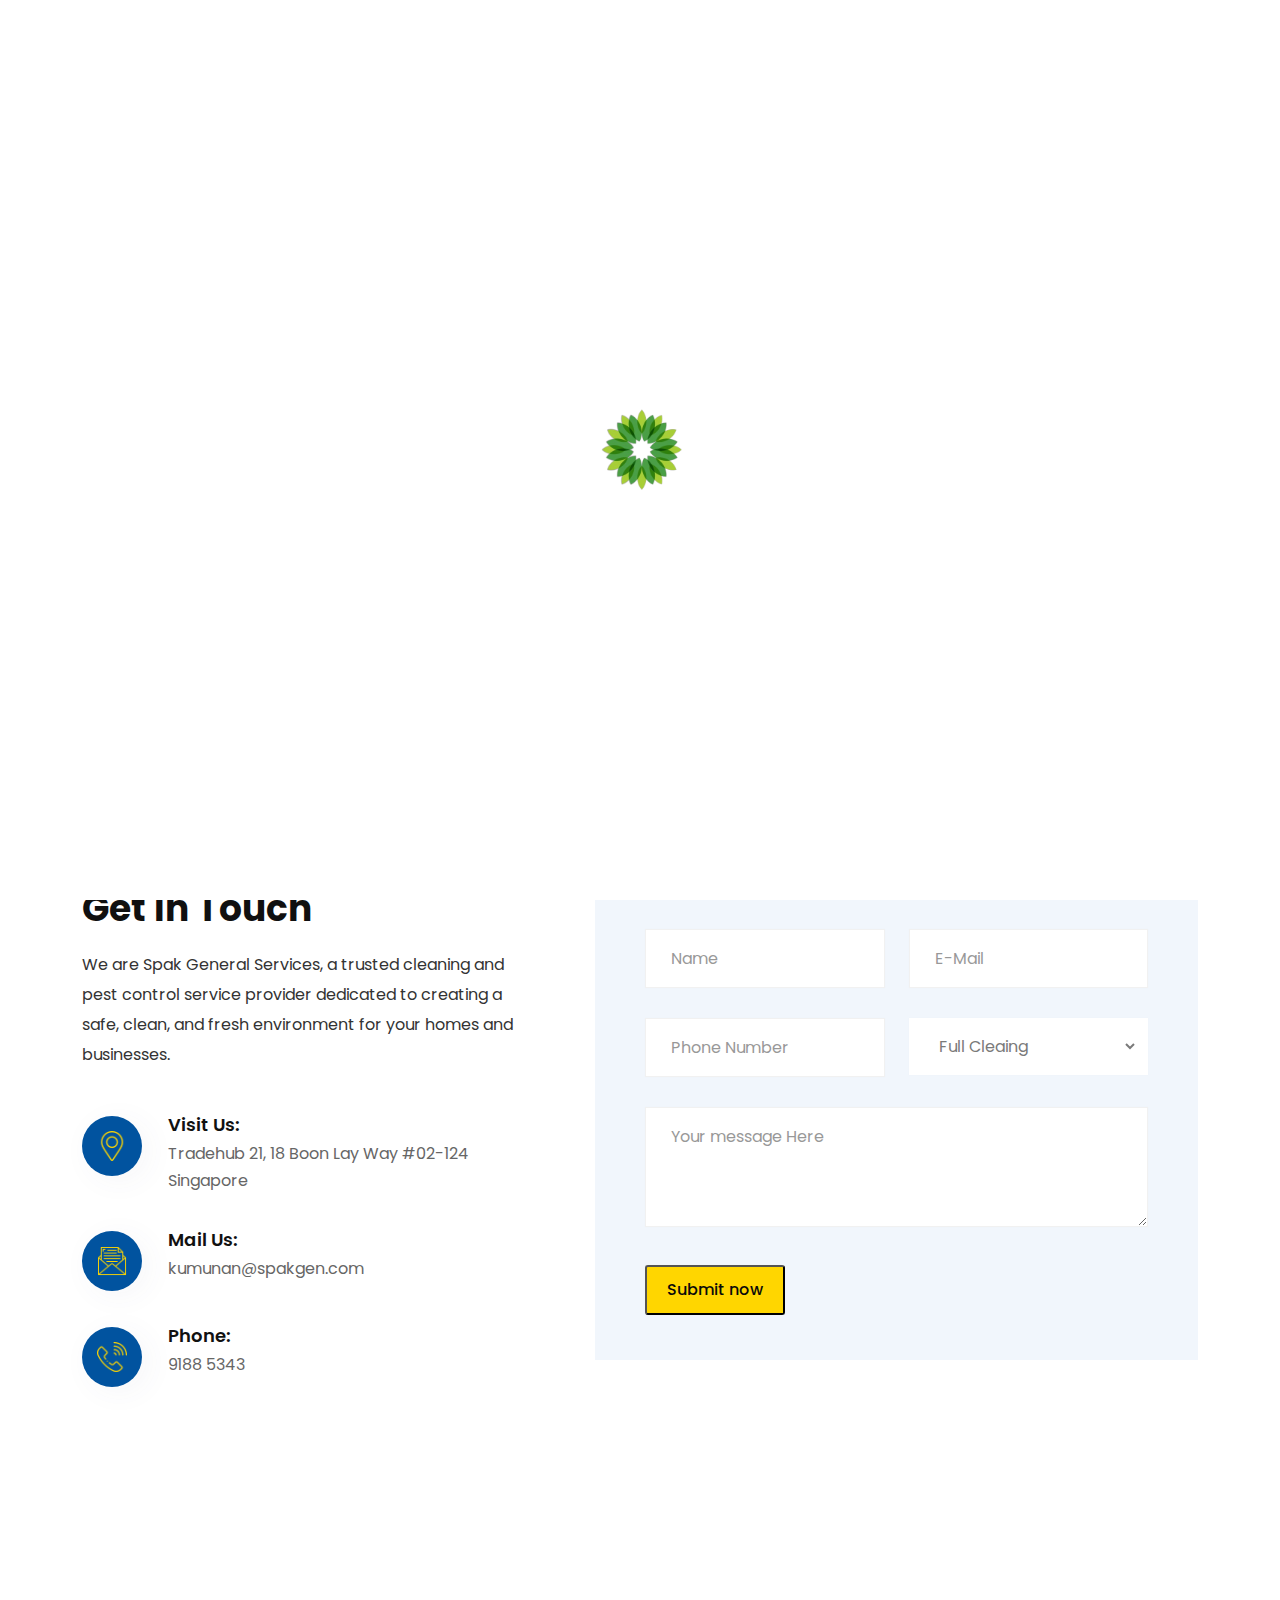
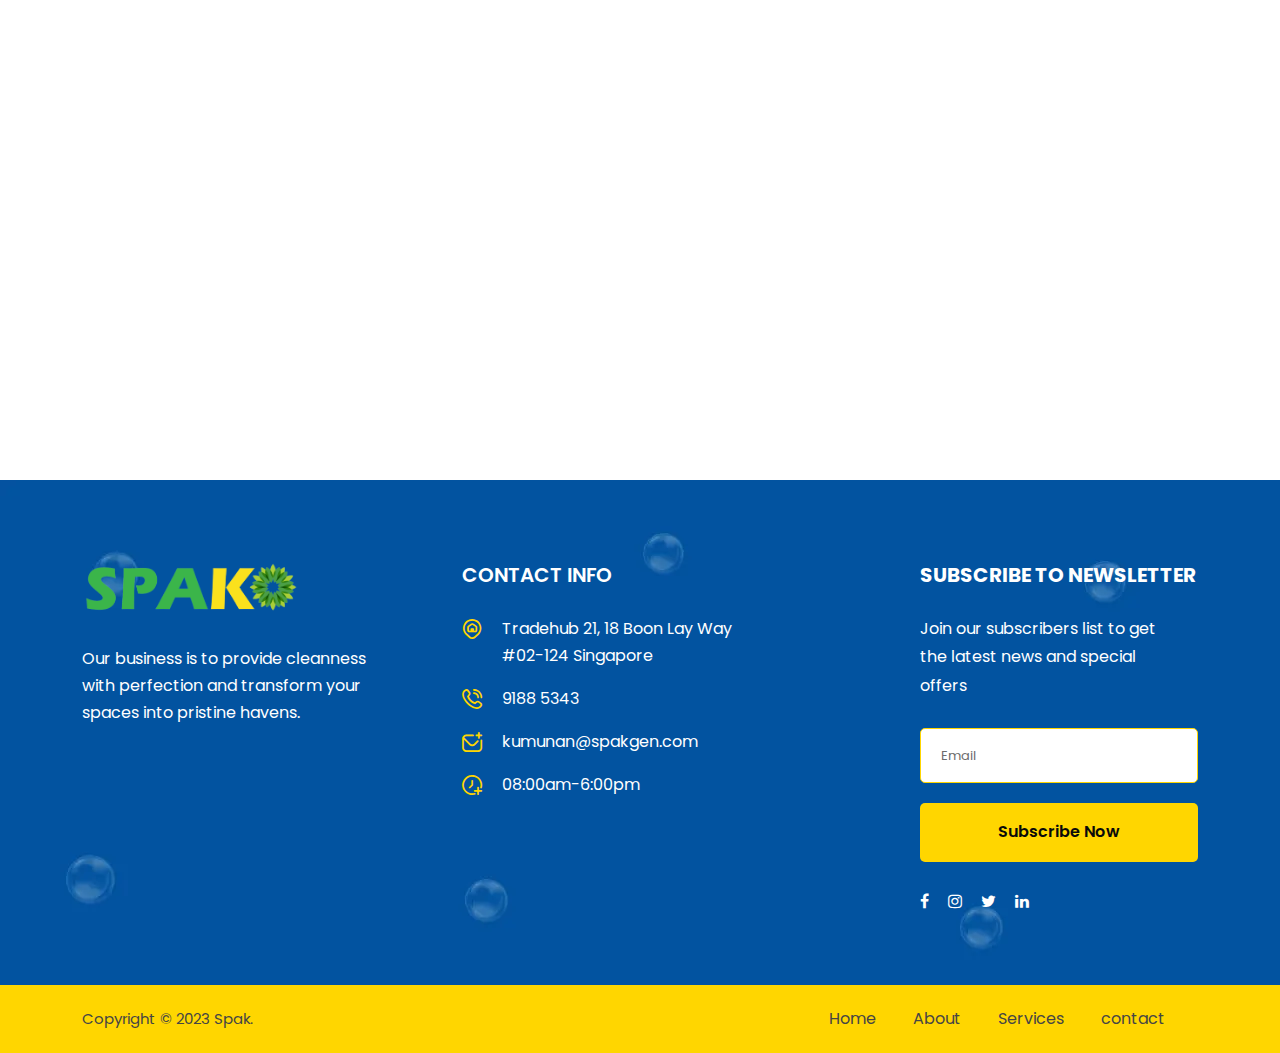
<file: contact.html>
<!DOCTYPE html>
<html lang="zxx">
  <head>
    <!-- meta tag -->
    <meta charset="utf-8" />
    <title>SPAK GENERAL SERVICES | For Best Cleaning Services</title>
    <meta
      name="description"
      content="Our business is to provide cleanness with perfection and transform your spaces into pristine havens."
    />
    <!-- responsive tag -->
    <meta http-equiv="x-ua-compatible" content="ie=edge" />
    <meta name="viewport" content="width=device-width, initial-scale=1" />
    <!-- favicon -->
    <link rel="apple-touch-icon" href="apple-touch-icon.html" />
    <link
      rel="shortcut icon"
      type="image/x-icon"
      href="assets/images/fav.png"
    />
    <!-- Bootstrap v4.4.1 css -->
    <link
      rel="stylesheet"
      type="text/css"
      href="assets/css/bootstrap.min.css"
    />
    <!-- font-awesome css -->
    <link
      rel="stylesheet"
      type="text/css"
      href="assets/css/font-awesome.min.css"
    />
    <!-- Uicons Regular Rounded css -->
    <link
      rel="stylesheet"
      type="text/css"
      href="assets/css/uicons-regular-rounded.css"
    />
    <!-- flaticon css -->
    <link rel="stylesheet" type="text/css" href="assets/fonts/flaticon.css" />
    <!-- animate css -->
    <link rel="stylesheet" type="text/css" href="assets/css/animate.css" />
    <!-- owl.carousel css -->
    <link rel="stylesheet" type="text/css" href="assets/css/owl.carousel.css" />
    <!-- off canvas css -->
    <link rel="stylesheet" type="text/css" href="assets/css/off-canvas.css" />
    <!-- magnific popup css -->
    <link
      rel="stylesheet"
      type="text/css"
      href="assets/css/magnific-popup.css"
    />
    <!-- Main Menu css -->
    <link rel="stylesheet" href="assets/css/rsmenu-main.css" />
    <!-- spacing css -->
    <link rel="stylesheet" type="text/css" href="assets/css/rs-spacing.css" />
    <!-- style css -->
    <link rel="stylesheet" type="text/css" href="style.css" />
    <!-- This stylesheet dynamically changed from style.less -->
    <!-- responsive css -->
    <link rel="stylesheet" type="text/css" href="assets/css/responsive.css" />
  </head>
  <body class="defult-home">
    <div class="offwrap"></div>

    <!--Preloader start here-->
    <div id="clenia-load">
      <div class="preload-wrap">
        <img src="assets/images/fav.png" alt="Spak- Cleanning Services" />
      </div>
    </div>
    <!--Preloader area end here-->

    <!-- Main content Start -->
    <div class="main-content">
      <!--Full width header Start-->
      <div class="full-width-header">
        <!--Header Start-->
        <header id="rs-header" class="rs-header">
          <!-- Middle Header Area End -->
          <div class="middle-header hidden-md">
            <div class="container">
              <div class="row-table">
                <div class="col-cell header-logo">
                  <div class="logo-part">
                    <a href="index.html"
                      ><img src="assets/images/logo.png" alt=""
                    /></a>
                  </div>
                </div>
                <div class="col-cell">
                  <div class="rs-contact-info">
                    <div class="contact-part">
                      <div class="info-icon">
                        <i class="fi fi-rr-marker"></i>
                      </div>
                      <div class="contact-info">
                        <div class="info-title">Contact us</div>
                        <div class="info-des">
                          Tradehub 21, 18 Boon Lay Way #02-124 Singapore
                        </div>
                      </div>
                    </div>
                    <div class="contact-part">
                      <div class="info-icon">
                        <i class="fi fi-rr-envelope-open"></i>
                      </div>
                      <div class="contact-info">
                        <div class="info-title">Email us</div>
                        <div class="info-des">
                          <a href="mailto:kumunan@spakgen.com">
                            kumunan@spakgen.com
                          </a>
                          <br />
                          <a href="mailto:surendran@spakgen.com">
                            surendran@spakgen.com
                          </a>
                        </div>
                      </div>
                    </div>
                    <div class="contact-part margin-no">
                      <div class="info-icon">
                        <i class="fi fi-rr-phone-call"></i>
                      </div>
                      <div class="contact-info">
                        <div class="info-title">Get Free Estimate</div>
                        <div class="info-des">
                          <a href="tel:(+0885)-23456789"> 9188 5343</a>
                        </div>
                      </div>
                    </div>
                  </div>
                </div>
              </div>
            </div>
          </div>
          <!-- Middle Header Area End -->

          <!-- Menu Start -->
          <div class="menu-area menu-sticky">
            <div class="container">
              <div class="row-table">
                <div class="col-cell header-logo">
                  <div class="logo-area">
                    <a href="index.html">
                      <img
                        class="sticky-logo"
                        src="assets/images/logo.png"
                        alt="logo"
                      />
                    </a>
                  </div>
                </div>
                <div class="col-cell">
                  <div class="rs-menu-area">
                    <div class="main-menu">
                      <nav class="rs-menu hidden-md">
                        <ul class="nav-menu">
                          <li class="">
                            <a href="index.html">Home</a>
                          </li>
                          <li class="">
                            <a href="about.html">About</a>
                          </li>
                          <li class="">
                            <a href="services.html">Services</a>
                          </li>
                          <li class="current-menu-item">
                            <a href="contact.html">Contact</a>
                          </li>
                        </ul>
                        <!-- //.nav-menu -->
                      </nav>
                    </div>
                    <!-- //.main-menu -->
                  </div>
                </div>
                <div class="col-cell">
                  <div class="expand-btn-inner">
                    <ul>
                      <li class="nav-link">
                        <a id="nav-expander" class="nav-expander bar" href="#">
                          <span class="dot-hum"></span>
                          <span class="dot-hum"></span>
                          <span class="dot-hum"></span>
                        </a>
                      </li>
                    </ul>
                  </div>
                </div>
              </div>
            </div>
          </div>
          <!-- Menu End -->

          <!-- Canvas Menu start -->
          <nav class="right_menu_togle menu-wrap-off hidden-md">
            <div class="close-btn">
              <a id="nav-close" class="nav-close">
                <div class="line">
                  <span class="line1"></span>
                  <span class="line2"></span>
                </div>
              </a>
            </div>
            <div class="rs-offcanvas-inner">
              <div class="canvas-logo">
                <a href="index.html"
                  ><img src="assets/images/logo.png" alt="logo"
                /></a>
              </div>
              <div class="offcanvas-text">
                <p>
                  Our business is to provide cleanness with perfection and
                  transform your spaces into pristine havens.
                </p>
              </div>
              <div class="canvas-contact">
                <div class="address-area">
                  <div class="address-list">
                    <div class="info-icon">
                      <i class="fi fi-rr-map-marker-home"></i>
                    </div>
                    <div class="info-content">
                      <h4 class="title">Contact us</h4>
                      <em>Tradehub 21, 18 Boon Lay Way #02-124 Singapore</em>
                    </div>
                  </div>
                  <div class="address-list">
                    <div class="info-icon">
                      <i class="fi fi-rr-envelope-plus"></i>
                    </div>
                    <div class="info-content">
                      <h4 class="title">Email Us</h4>
                      <em
                        ><a href="mailto:kumunan@spakgen.com"
                          >kumunan@spakgen.com</a
                        ></em
                      >
                    </div>
                  </div>
                  <div class="address-list">
                    <div class="info-icon">
                      <i class="fi fi-rr-phone-call"></i>
                    </div>
                    <div class="info-content">
                      <h4 class="title">Get Free Estimate</h4>
                      <em>9188 5343</em>
                    </div>
                  </div>
                </div>
                <ul class="social">
                  <li>
                    <a href="#"><i class="fa fa-facebook"></i></a>
                  </li>
                  <li>
                    <a href="#"><i class="fa fa-twitter"></i></a>
                  </li>
                  <li>
                    <a href="#"><i class="fa fa-pinterest-p"></i></a>
                  </li>
                  <li>
                    <a href="#"><i class="fa fa-instagram"></i></a>
                  </li>
                </ul>
              </div>
            </div>
          </nav>
          <!-- Canvas Menu end -->

          <!-- Canvas Mobile Menu start -->
          <nav
            class="right_menu_togle mobile-navbar-menu"
            id="mobile-navbar-menu"
          >
            <div class="close-btn">
              <a id="nav-close2" class="nav-close">
                <div class="line">
                  <span class="line1"></span>
                  <span class="line2"></span>
                </div>
              </a>
            </div>
            <ul class="nav-menu">
              <li class="">
                <a href="index.html">Home</a>
              </li>
              <li class="">
                <a href="about.html">About</a>
              </li>
              <li class="">
                <a href="services.html">Services</a>
              </li>
              <li class="current-menu-item">
                <a href="contact.html">Contact</a>
              </li>
            </ul>
            <!-- //.nav-menu -->

            <!-- //.nav-menu -->
            <div class="canvas-contact">
              <div class="address-area">
                <div class="address-list">
                  <div class="info-icon">
                    <i class="flaticon-location"></i>
                  </div>
                  <div class="info-content">
                    <h4 class="title">Address</h4>
                    <em>Tradehub 21, 18 Boon Lay Way #02-124 Singapore</em>
                  </div>
                </div>
                <div class="address-list">
                  <div class="info-icon">
                    <i class="flaticon-email"></i>
                  </div>
                  <div class="info-content">
                    <h4 class="title">Email</h4>
                    <em
                      ><a href="mailto:kumunan@spakgen.com"
                        >kumunan@spakgen.com</a
                      ></em
                    >
                  </div>
                </div>
                <div class="address-list">
                  <div class="info-icon">
                    <i class="flaticon-call"></i>
                  </div>
                  <div class="info-content">
                    <h4 class="title">Phone</h4>
                    <em>9188 5343</em>
                  </div>
                </div>
              </div>
            </div>
          </nav>
          <!-- Canvas Menu end -->
        </header>
        <!--Header End-->
      </div>
      <!--Full width header End-->

      <!-- Breadcrumbs Start -->
      <div class="rs-breadcrumbs img1">
        <div class="container">
          <div class="breadcrumbs-inner">
            <h1 class="page-title">Contact Us</h1>
            <div class="description">
              <p>
                Reclaim your space and health with our expert cleaning and pest
                <br />
                control solution, leaving no spots but only satisfaction. 
              </p>
            </div>
          </div>
        </div>
      </div>
      <!-- Breadcrumbs End -->

      <!-- Contact Section End -->
      <div class="rs-contact contact-style3 pt-120 pb-120 md-pt-80 md-pb-80">
        <div class="container custom2">
          <div class="row">
            <div class="col-lg-5 md-mb-50">
              <div class="rs-contact-box">
                <div class="sec-title2 mb-40">
                  <div class="brush-content mb-20">
                    <img src="assets/images/brush.png" alt="" />
                    <span class="sub-text">Contact Us</span>
                  </div>
                  <h2 class="title small pb-15">Get In Touch</h2>
                  <div class="desc">
                    We are Spak General Services, a trusted cleaning and pest
                    control service provider dedicated to creating a safe,
                    clean, and fresh environment for your homes and businesses.
                  </div>
                </div>
                <div class="address-item mb-30">
                  <div class="address-icon">
                    <img src="assets/images/contact/style1/1.png" alt="" />
                  </div>
                  <div class="address-content">
                    <span class="label">Visit Us:</span>
                    <span class="des">
                      Tradehub 21, 18 Boon Lay Way #02-124 Singapore</span
                    >
                  </div>
                </div>
                <div class="address-item mb-30">
                  <div class="address-icon">
                    <img src="assets/images/contact/style1/2.png" alt="" />
                  </div>
                  <div class="address-content">
                    <span class="label">Mail Us:</span>
                    <span class="des"> kumunan@spakgen.com</span>
                  </div>
                </div>
                <div class="address-item">
                  <div class="address-icon">
                    <img src="assets/images/contact/style1/3.png" alt="" />
                  </div>
                  <div class="address-content">
                    <span class="label">Phone:</span>
                    <span class="des">9188 5343</span>
                  </div>
                </div>
              </div>
            </div>
            <div class="col-lg-7 pl-50 md-pl-15">
              <div class="contact-drop-line">
                <div class="heading-inner-title mb-30">
                  <h2 class="title">Drop Us a Line</h2>
                </div>
                <div id="form-messages"></div>
                <form name="contact" action="https://formspree.io/f/xyyryqzk" method="POST">
                  <fieldset>
                    <div class="row">
                      <div class="col-lg-6 mb-30 col-md-6 col-sm-6">
                        <input
                          class="from-control"
                          type="text"
                          id="name"
                          name="name"
                          placeholder="Name"
                          required=""
                        />
                      </div>
                      <div class="col-lg-6 mb-30 col-md-6 col-sm-6">
                        <input
                          class="from-control"
                          type="text"
                          id="email"
                          name="email"
                          placeholder="E-Mail"
                          required=""
                        />
                      </div>
                      <div class="col-lg-6 mb-30 col-md-6 col-sm-6">
                        <input
                          class="from-control"
                          type="text"
                          id="phone"
                          name="phone"
                          placeholder="Phone Number"
                          required=""
                        />
                      </div>
                      <div class="col-lg-6 mb-30 col-md-6 col-sm-6">
                        <select
                          name="consultation"
                          class="wpcf7-form-control wpcf7-select wpcf7-validates-as-required"
                          aria-required="true"
                          aria-invalid="false"
                        >
                          <option value="Full Cleaning">Full Cleaing</option>
                          <option value="Pest Control">Pest Control</option>
                          <option value="Backyard Cleaning">
                            Backyard Cleaning
                          </option>
                          <option value="Building Equipments Servicing">
                            Building Equipments Servicing
                          </option>
                          <option value="Window Cleaning">
                            Window Cleaning
                          </option>
                          <option value="Glass and Aluminium works">
                            Glass and Aluminium works
                          </option>
                          <option value="Electrical and Mechanical Work">
                            Electrical and Mechanical Work
                          </option>
                          <option value="Staffing and Manpower">
                            Staffing and Manpower
                          </option>
                          <option value="Leak Detection And Maintenance">
                            Leak Detection And Maintenance
                          </option>
                        </select>
                      </div>
                      <div class="col-lg-12 mb-30">
                        <textarea
                          class="from-control"
                          id="message"
                          name="message"
                          placeholder="Your message Here"
                          required=""
                        ></textarea>
                      </div>
                    </div>
                    <div class="btn-part">
                      <div class="form-group mb-0">
                        <button
                          type="submit"
                          class="submit-btn submit-btn3"
                          style="padding: 10px 20px"
                        >
                          Submit now
                        </button>
                      </div>
                    </div>
                  </fieldset>
                </form>
              </div>
            </div>
          </div>
          <div class="map-canvas pt-120 md-pt-80">
            <iframe
              src="https://www.google.com/maps/embed?pb=!1m14!1m8!1m3!1d1677.0612145247599!2d103.75295699575011!3d1.3282535176194548!3m2!1i1024!2i768!4f13.1!3m3!1m2!1s0x31da11b4a4a623ab%3A0x51cdea86a8060ee!2sTradehub%2021!5e0!3m2!1sen!2sin!4v1692421441522!5m2!1sen!2sin"
              width="600"
              height="450"
              style="border: 0"
              allowfullscreen=""
              loading="lazy"
              referrerpolicy="no-referrer-when-downgrade"
            ></iframe>
          </div>
        </div>
      </div>
      <!-- Contact Section End -->
    </div>
    <!-- Main content End -->

    <!-- Footer Start -->
    <footer id="rs-footer" class="rs-footer footer-style1 footer-main-home">
      <div class="footer-top">
        <div class="container">
          <div class="row">
            <div class="col-lg-4 col-md-12 col-sm-12 md-mb-20 pr-83 md-pr-15">
              <div class="footer-logo mb-30 md-mb-20">
                <a href="index.html"
                  ><img src="assets/images/logo.png" alt=""
                /></a>
              </div>
              <div class="textwidget mb-33">
                Our business is to provide cleanness with perfection and
                transform your spaces into pristine havens.
              </div>
            </div>
            <div class="col-lg-4 col-md-12 col-sm-12 md-mb-20 md-mb-10">
              <h3 class="footer-title">Contact Info</h3>
              <ul class="address-widget">
                <li>
                  <i class="fi fi-rr-map-marker-home"></i>
                  <div class="desc">
                    Tradehub 21, 18 Boon Lay Way<br />
                    #02-124 Singapore
                  </div>
                </li>
                <li>
                  <i class="fi fi-rr-phone-call"></i>
                  <div class="desc">
                    <a href="tel:(+1)123-4567890">9188 5343</a>
                  </div>
                </li>
                <li>
                  <i class="fi fi-rr-envelope-plus"></i>
                  <div class="desc">
                    <a href="mailto:kumunan@spakgen.com">kumunan@spakgen.com</a>
                  </div>
                </li>
                <li>
                  <i class="fi fi-rr-time-add"></i>
                  <div class="desc">08:00am-6:00pm</div>
                </li>
              </ul>
            </div>
            <div class="col-lg-4 col-md-12 col-sm-12 md-mb-20 pl-90 md-pl-15">
              <h3 class="footer-title black-title">Subscribe to Newsletter</h3>
              <p class="widget-desc">
                Join our subscribers list to get the latest news and special
                offers
              </p>
              <p>
                <input
                  type="email"
                  name="email"
                  placeholder="Email"
                  required=""
                />
                <input type="submit" value="Subscribe Now" />
              </p>
              <ul class="footer-social">
                <li>
                  <a href="#"><i class="fa fa-facebook"></i></a>
                </li>
                <li>
                  <a href="#"><i class="fa fa-instagram"></i></a>
                </li>
                <li>
                  <a href="#"><i class="fa fa-twitter"></i></a>
                </li>

                <li>
                  <a href="#"><i class="fa fa-linkedin"></i></a>
                </li>
              </ul>
            </div>
          </div>
        </div>
      </div>
      <div class="footer-bottom">
        <div class="container">
          <div class="row y-middle">
            <div class="col-lg-6 md-mb-10 text-lg-end text-center order-last">
              <ul class="copy-right-menu">
                <li><a href="index.html">Home</a></li>
                <li><a href="about.html">About</a></li>
                <li><a href="services.html">Services</a></li>
                <li><a href="contact.html">contact</a></li>
              </ul>
            </div>
            <div class="col-lg-6">
              <div class="copyright text-lg-start text-center">
                <p>Copyright © 2023 Spak.</p>
              </div>
            </div>
          </div>
        </div>
      </div>
    </footer>
    <!-- Footer End -->

    <!-- start scrollUp  -->
    <div id="scrollUp">
      <i class="fi fi-rr-arrow-small-up"></i>
    </div>
    <!-- End scrollUp  -->

    <!-- Search Modal Start -->
    <div class="modal fade search-modal" id="searchModal" tabindex="-1">
      <button type="button" class="close" data-bs-dismiss="modal">
        <i class="fi fi-rr-cross-small"></i>
      </button>
      <div class="modal-dialog modal-dialog-centered">
        <div class="modal-content">
          <div class="search-block clearfix">
            <form>
              <div class="form-group">
                <input
                  class="form-control"
                  placeholder="Searching..."
                  type="text"
                />
                <button type="submit" value="Search">
                  <i class="fi fi-rr-search"></i>
                </button>
              </div>
            </form>
          </div>
        </div>
      </div>
    </div>
    <!-- Search Modal End -->

    <!-- modernizr js -->
    <script src="assets/js/modernizr-2.8.3.min.js"></script>
    <!-- jquery latest version -->
    <script src="assets/js/jquery.min.js"></script>
    <!-- Bootstrap v4.4.1 js -->
    <script src="assets/js/bootstrap.min.js"></script>
    <!-- op nav js -->
    <script src="assets/js/jquery.nav.js"></script>
    <!-- owl.carousel js -->
    <script src="assets/js/owl.carousel.min.js"></script>
    <!-- wow js -->
    <script src="assets/js/wow.min.js"></script>
    <!-- Skill bar js -->
    <script src="assets/js/skill.bars.jquery.js"></script>
    <!-- imagesloaded js -->
    <script src="assets/js/imagesloaded.pkgd.min.js"></script>
    <!-- waypoints.min js -->
    <script src="assets/js/waypoints.min.js"></script>
    <!-- counterup.min js -->
    <script src="assets/js/jquery.counterup.min.js"></script>
    <!-- magnific popup js -->
    <script src="assets/js/jquery.magnific-popup.min.js"></script>
    <script src="assets/js/jquery.easypiechart.min.js"></script>
    <!-- contact form js -->
    <script src="assets/js/contact.form.js"></script>
    <!-- main js -->
    <script src="assets/js/main.js"></script>
  </body>
</html>
</file>
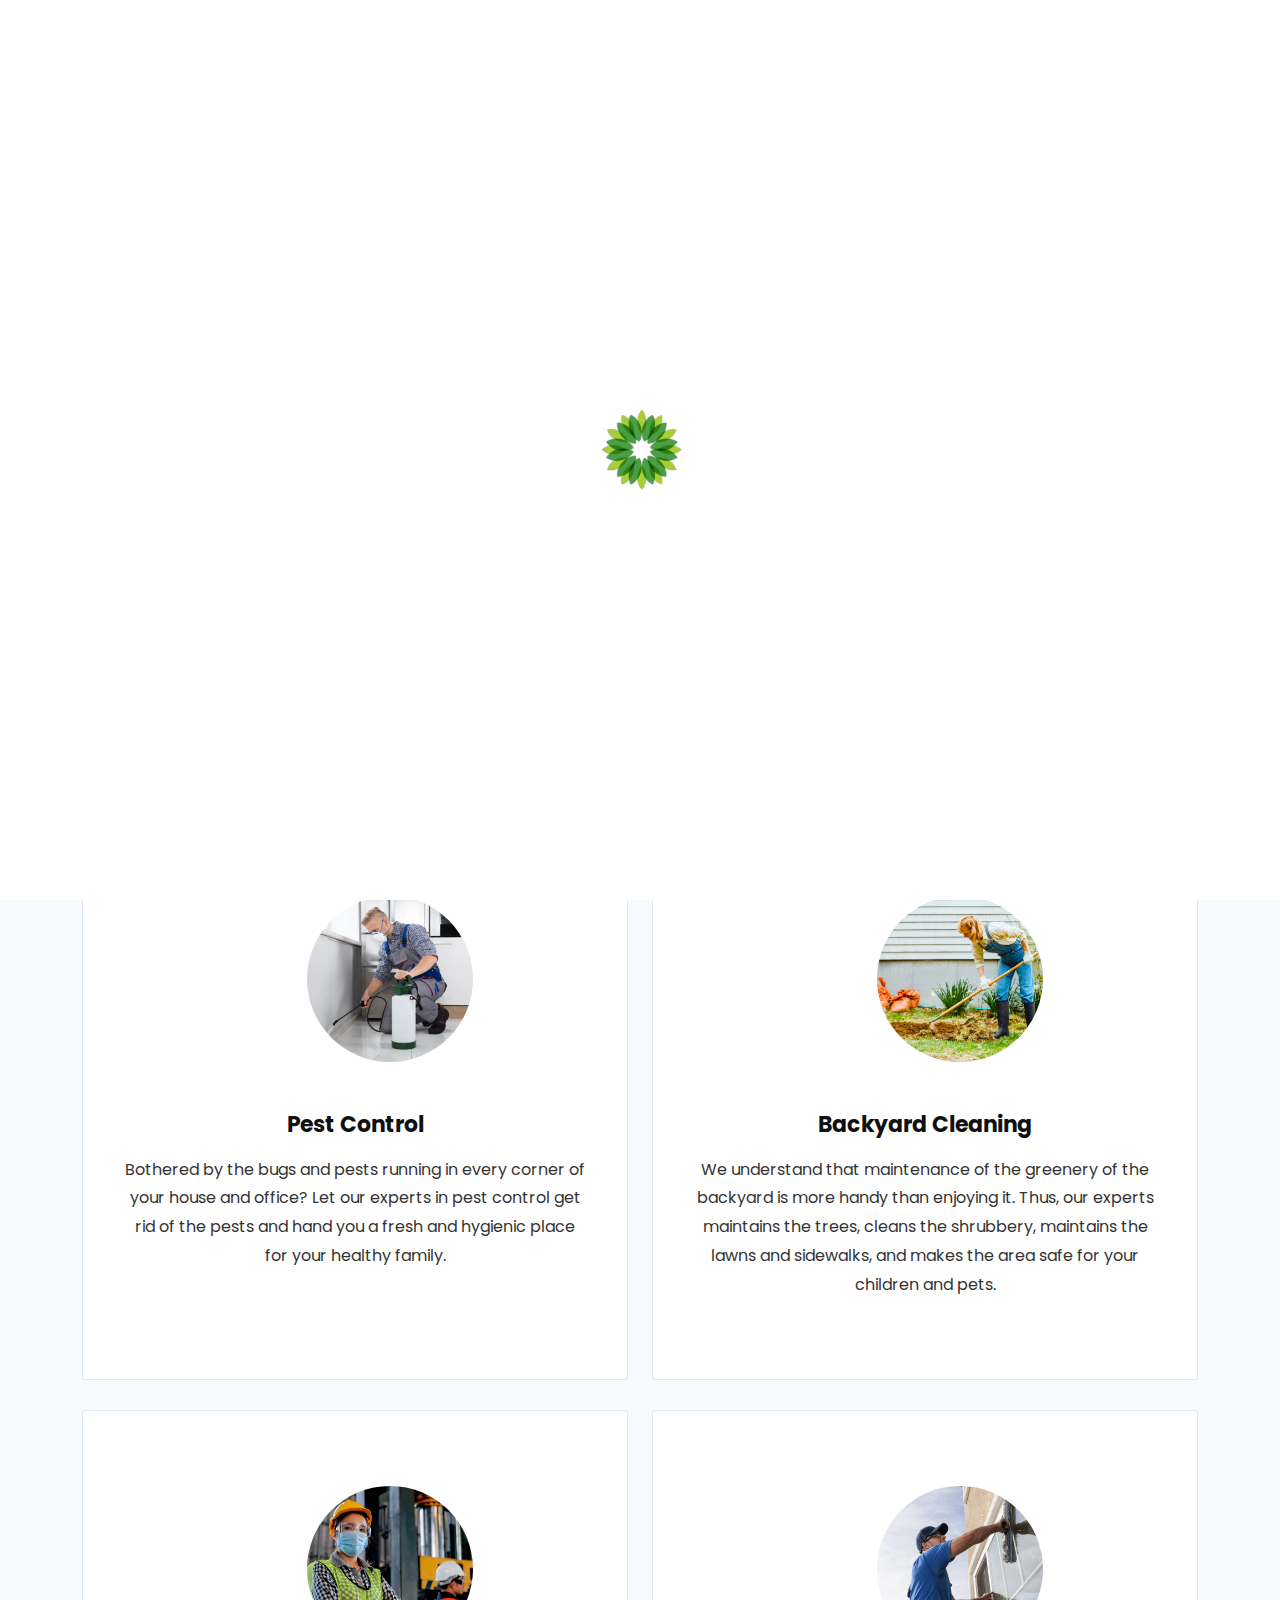
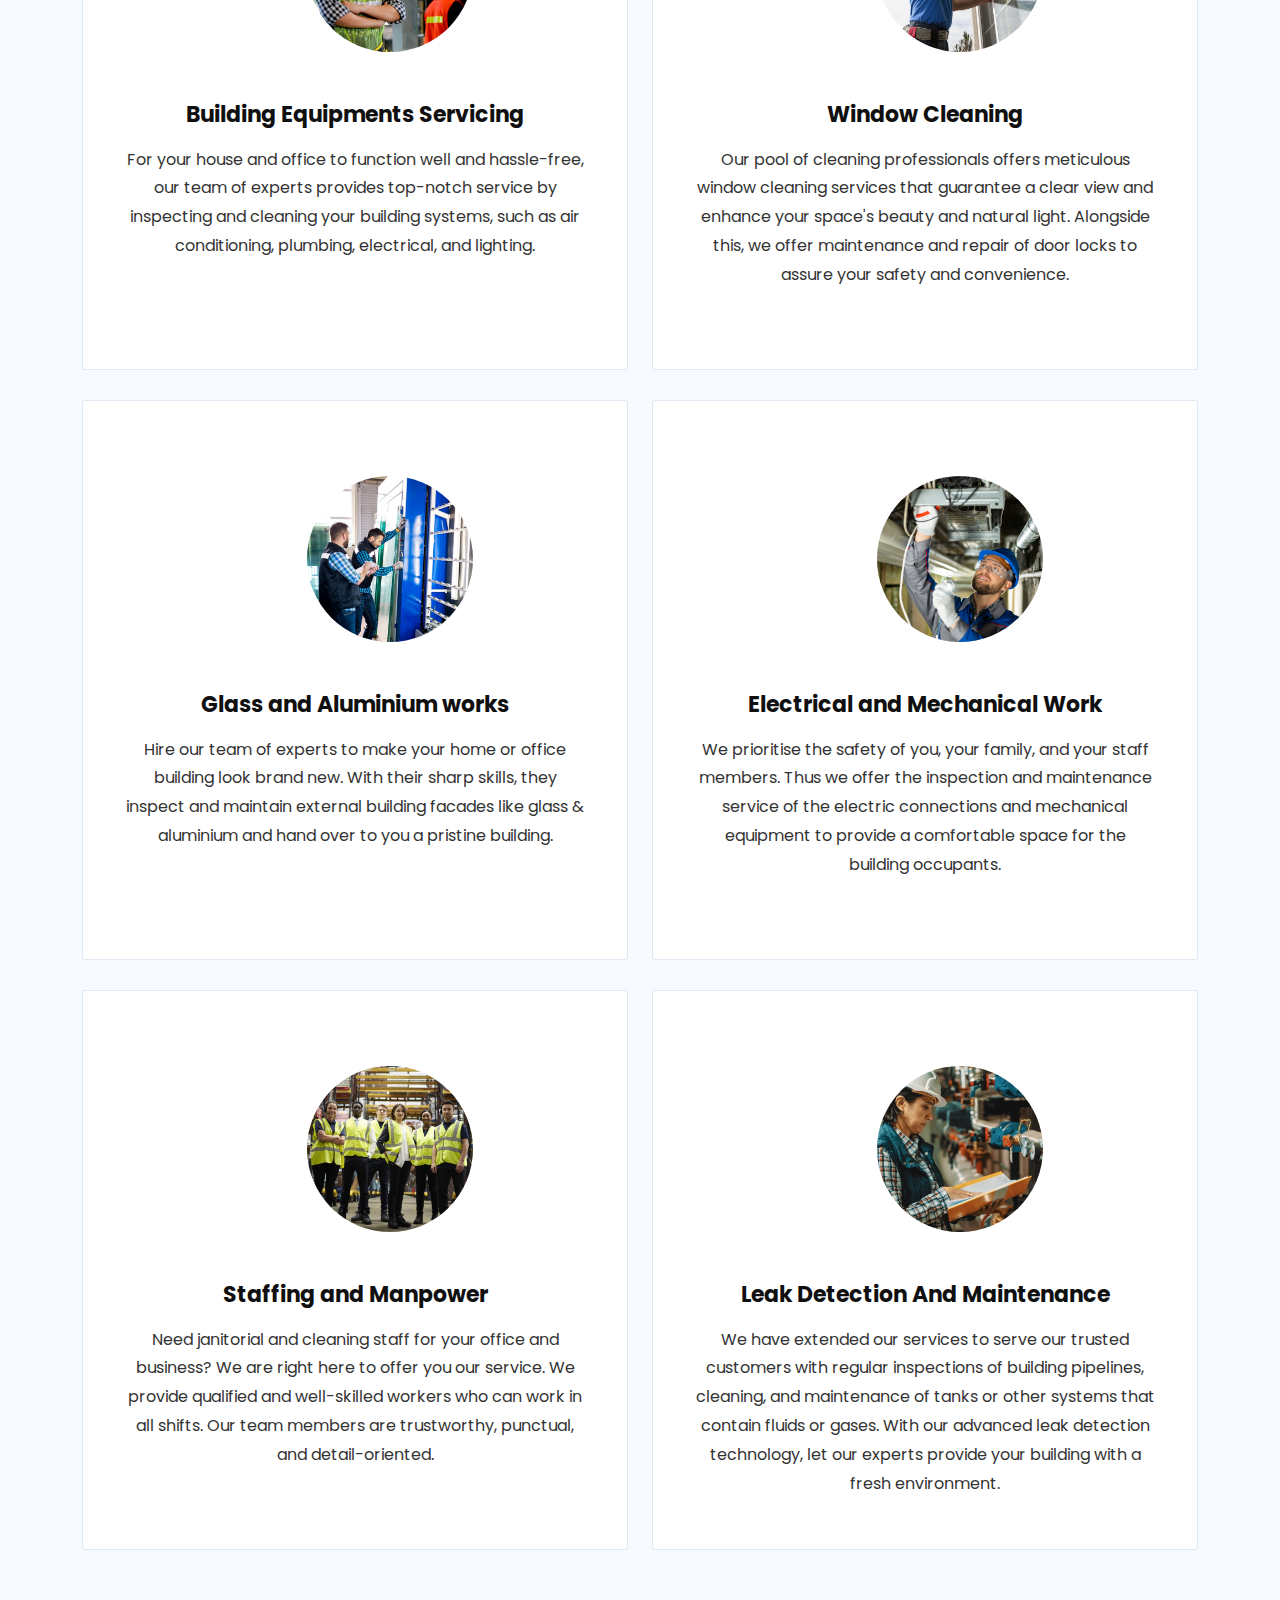
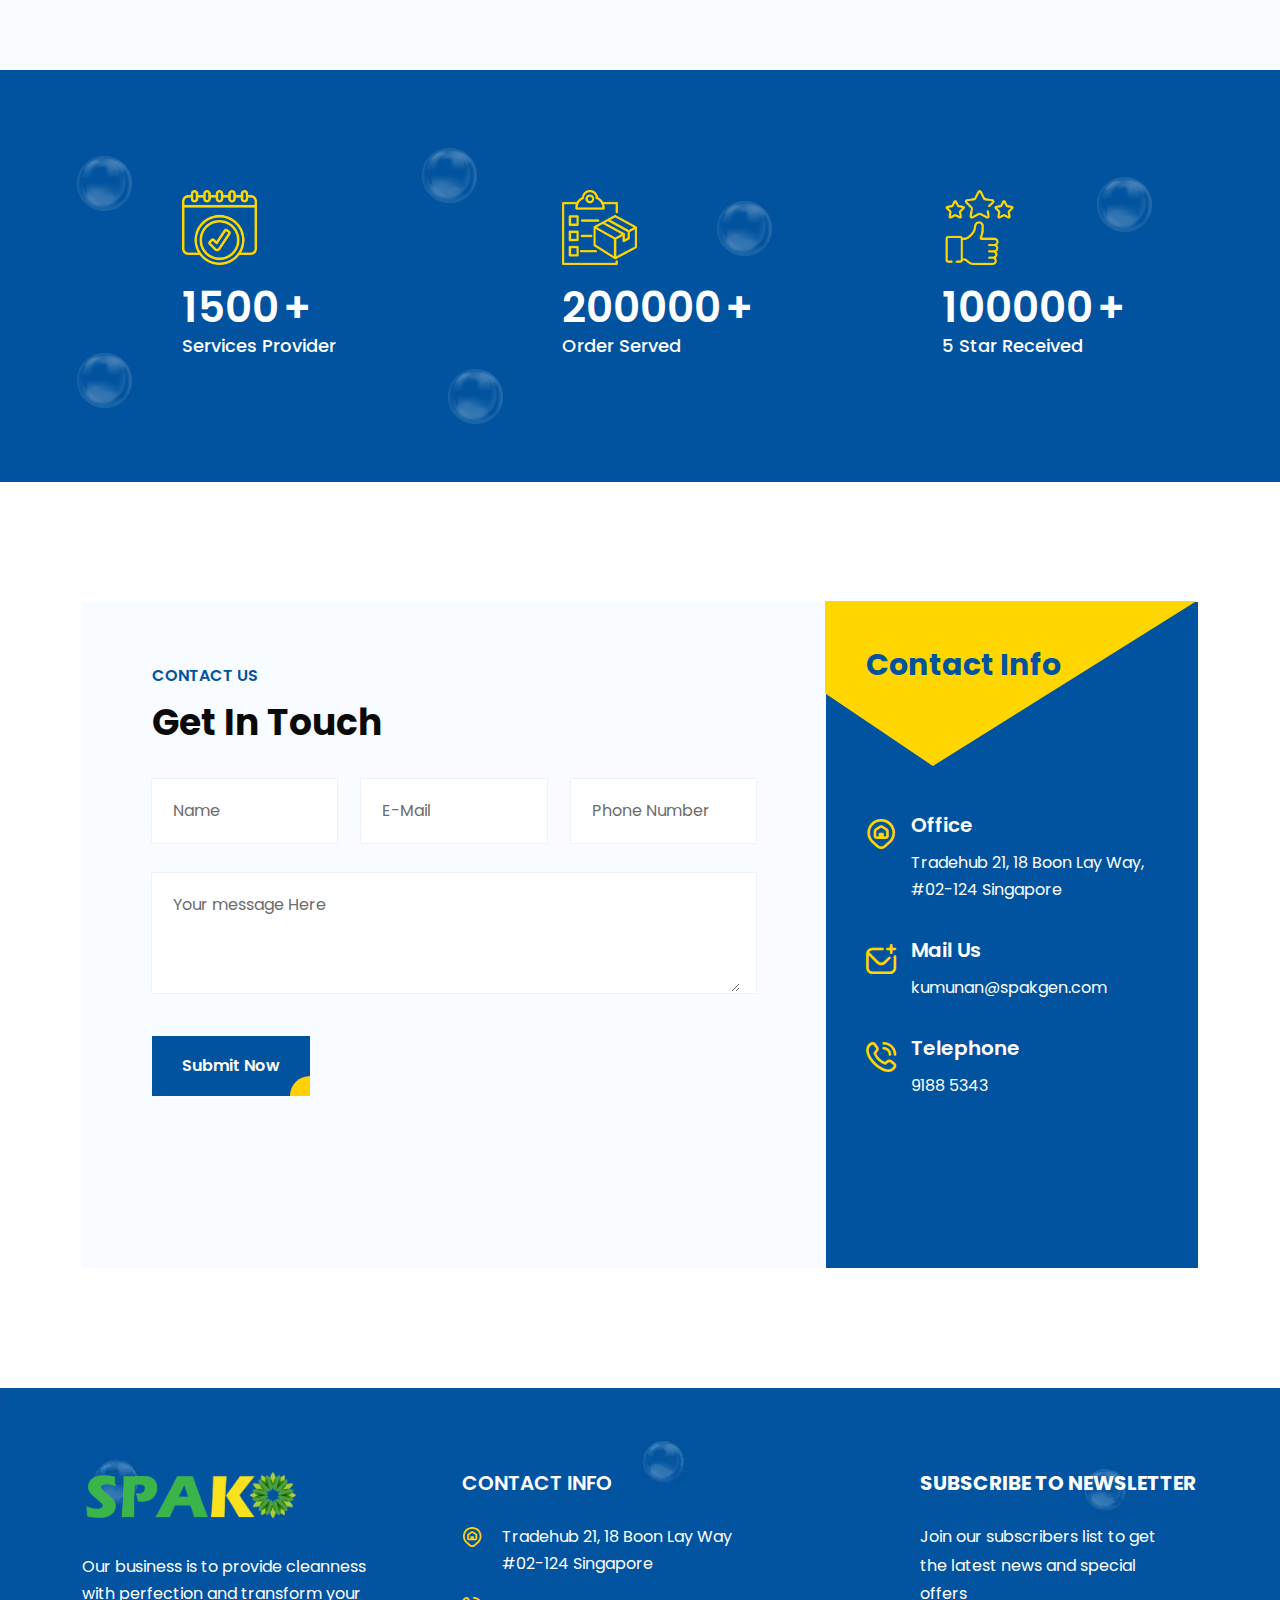
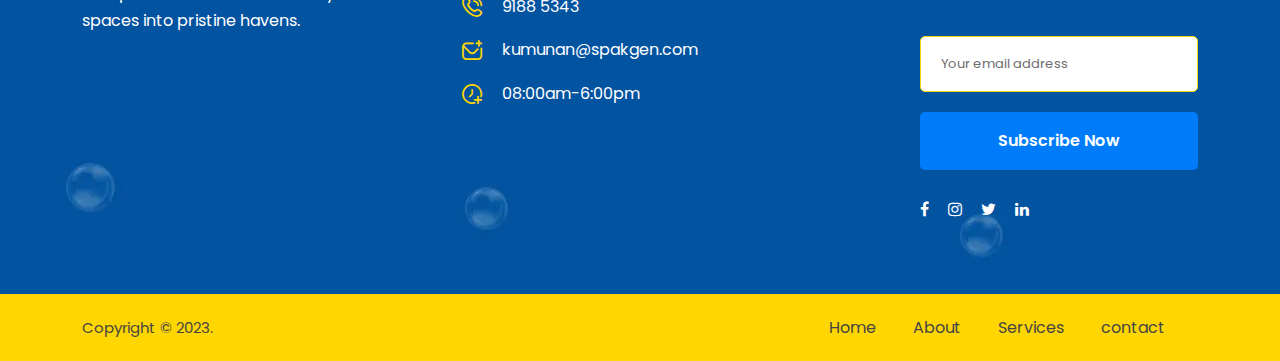
<file: services.html>
<!DOCTYPE html>
<html lang="zxx">
  <head>
    <!-- meta tag -->
    <meta charset="utf-8" />
    <title>SPAK GENERAL SERVICES | For Best Cleaning Services</title>
    <meta
      name="description"
      content="Our business is to provide cleanness with perfection and transform your spaces into pristine havens."
    />
    <!-- responsive tag -->
    <meta http-equiv="x-ua-compatible" content="ie=edge" />
    <meta name="viewport" content="width=device-width, initial-scale=1" />
    <!-- favicon -->
    <link rel="apple-touch-icon" href="apple-touch-icon.html" />
    <link
      rel="shortcut icon"
      type="image/x-icon"
      href="assets/images/fav.png"
    />
    <!-- Bootstrap v4.4.1 css -->
    <link
      rel="stylesheet"
      type="text/css"
      href="assets/css/bootstrap.min.css"
    />
    <!-- font-awesome css -->
    <link
      rel="stylesheet"
      type="text/css"
      href="assets/css/font-awesome.min.css"
    />
    <!-- Uicons Regular Rounded css -->
    <link
      rel="stylesheet"
      type="text/css"
      href="assets/css/uicons-regular-rounded.css"
    />
    <!-- flaticon css -->
    <link rel="stylesheet" type="text/css" href="assets/fonts/flaticon.css" />
    <!-- animate css -->
    <link rel="stylesheet" type="text/css" href="assets/css/animate.css" />
    <!-- owl.carousel css -->
    <link rel="stylesheet" type="text/css" href="assets/css/owl.carousel.css" />
    <!-- off canvas css -->
    <link rel="stylesheet" type="text/css" href="assets/css/off-canvas.css" />
    <!-- magnific popup css -->
    <link
      rel="stylesheet"
      type="text/css"
      href="assets/css/magnific-popup.css"
    />
    <!-- Main Menu css -->
    <link rel="stylesheet" href="assets/css/rsmenu-main.css" />
    <!-- spacing css -->
    <link rel="stylesheet" type="text/css" href="assets/css/rs-spacing.css" />
    <!-- style css -->
    <link rel="stylesheet" type="text/css" href="style.css" />
    <!-- This stylesheet dynamically changed from style.less -->
    <!-- responsive css -->
    <link rel="stylesheet" type="text/css" href="assets/css/responsive.css" />
  </head>
  <body class="defult-home">
    <div class="offwrap"></div>

    <!--Preloader start here-->
    <div id="clenia-load">
      <div class="preload-wrap">
        <img src="assets/images/fav.png" alt="Clenia- Cleanning Services" />
      </div>
    </div>
    <!--Preloader area end here-->

    <!-- Main content Start -->
    <div class="main-content">
      <!--Full width header Start-->
      <div class="full-width-header">
        <!--Header Start-->
        <header id="rs-header" class="rs-header">
          <!-- Middle Header Area End -->
          <div class="middle-header hidden-md">
            <div class="container">
              <div class="row-table">
                <div class="col-cell header-logo">
                  <div class="logo-part">
                    <a href="index.html"
                      ><img
                        src="assets/images/logo.png"
                        alt=""
                        style="width: 150px"
                    /></a>
                  </div>
                </div>
                <div class="col-cell">
                  <div class="rs-contact-info">
                    <div class="contact-part">
                      <div class="info-icon">
                        <i class="fi fi-rr-marker"></i>
                      </div>
                      <div class="contact-info">
                        <div class="info-title">Contact us</div>
                        <div class="info-des">
                          Tradehub 21, 18 Boon Lay Way #02-124 Singapore
                        </div>
                      </div>
                    </div>
                    <div class="contact-part">
                      <div class="info-icon">
                        <i class="fi fi-rr-envelope-open"></i>
                      </div>
                      <div class="contact-info">
                        <div class="info-title">Email us</div>
                        <div class="info-des">
                          <a href="mailto:kumunan@spakgen.com">
                            kumunan@spakgen.com
                          </a>
                          <br />
                          <a href="mailto:surendran@spakgen.com">
                            surendran@spakgen.com
                          </a>
                        </div>
                      </div>
                    </div>
                    <div class="contact-part margin-no">
                      <div class="info-icon">
                        <i class="fi fi-rr-phone-call"></i>
                      </div>
                      <div class="contact-info">
                        <div class="info-title">Get Free Estimate</div>
                        <div class="info-des">
                          <a href="tel:(+0885)-23456789"> 9188 5343</a>
                        </div>
                      </div>
                    </div>
                  </div>
                </div>
              </div>
            </div>
          </div>
          <!-- Middle Header Area End -->

          <!-- Menu Start -->
          <div class="menu-area menu-sticky">
            <div class="container">
              <div class="row-table">
                <div class="col-cell header-logo">
                  <div class="logo-area">
                    <a href="index.html">
                      <img
                        class="sticky-logo"
                        src="assets/images/logo.png"
                        alt="logo"
                      />
                    </a>
                  </div>
                </div>
                <div class="col-cell">
                  <div class="rs-menu-area">
                    <div class="main-menu">
                      <nav class="rs-menu hidden-md">
                        <ul class="nav-menu">
                          <li class="">
                            <a href="index.html">Home</a>
                          </li>
                          <li class="">
                            <a href="about.html">About</a>
                          </li>
                          <li class="current-menu-item">
                            <a href="services.html">Services</a>
                          </li>
                          <li>
                            <a href="contact.html">Contact</a>
                          </li>
                        </ul>
                        <!-- //.nav-menu -->
                      </nav>
                    </div>
                    <!-- //.main-menu -->
                  </div>
                </div>
                <div class="col-cell">
                  <div class="expand-btn-inner">
                    <ul>
                      <li class="nav-link">
                        <a id="nav-expander" class="nav-expander bar" href="#">
                          <span class="dot-hum"></span>
                          <span class="dot-hum"></span>
                          <span class="dot-hum"></span>
                        </a>
                      </li>
                    </ul>
                  </div>
                </div>
              </div>
            </div>
          </div>
          <!-- Menu End -->

          <!-- Canvas Menu start -->
          <nav class="right_menu_togle menu-wrap-off hidden-md">
            <div class="close-btn">
              <a id="nav-close" class="nav-close">
                <div class="line">
                  <span class="line1"></span>
                  <span class="line2"></span>
                </div>
              </a>
            </div>
            <div class="rs-offcanvas-inner">
              <div class="canvas-logo">
                <a href="index.html"
                  ><img src="assets/images/logo.png" alt="logo"
                /></a>
              </div>
              <div class="offcanvas-text">
                <p>
                  Our business is to provide cleanness with perfection and
                  transform your spaces into pristine havens.
                </p>
              </div>
              <div class="canvas-contact">
                <div class="address-area">
                  <div class="address-list">
                    <div class="info-icon">
                      <i class="fi fi-rr-map-marker-home"></i>
                    </div>
                    <div class="info-content">
                      <h4 class="title">Contact us</h4>
                      <em>Tradehub 21, 18 Boon Lay Way #02-124 Singapore</em>
                    </div>
                  </div>
                  <div class="address-list">
                    <div class="info-icon">
                      <i class="fi fi-rr-envelope-plus"></i>
                    </div>
                    <div class="info-content">
                      <h4 class="title">Email Us</h4>
                      <em
                        ><a href="mailto:kumunan@spakgen.com"
                          >kumunan@spakgen.com</a
                        ></em
                      >
                    </div>
                  </div>
                  <div class="address-list">
                    <div class="info-icon">
                      <i class="fi fi-rr-phone-call"></i>
                    </div>
                    <div class="info-content">
                      <h4 class="title">Get Free Estimate</h4>
                      <em>9188 5343</em>
                    </div>
                  </div>
                </div>
                <ul class="social">
                  <li>
                    <a href="#"><i class="fa fa-facebook"></i></a>
                  </li>
                  <li>
                    <a href="#"><i class="fa fa-twitter"></i></a>
                  </li>
                  <li>
                    <a href="#"><i class="fa fa-pinterest-p"></i></a>
                  </li>
                  <li>
                    <a href="#"><i class="fa fa-instagram"></i></a>
                  </li>
                </ul>
              </div>
            </div>
          </nav>
          <!-- Canvas Menu end -->

          <!-- Canvas Mobile Menu start -->
          <nav
            class="right_menu_togle mobile-navbar-menu"
            id="mobile-navbar-menu"
          >
            <div class="close-btn">
              <a id="nav-close2" class="nav-close">
                <div class="line">
                  <span class="line1"></span>
                  <span class="line2"></span>
                </div>
              </a>
            </div>
            <ul class="nav-menu">
              <li class="">
                <a href="index.html">Home</a>
              </li>
              <li class="">
                <a href="about.html">About</a>
              </li>
              <li class="current-menu-item">
                <a href="services.html">Services</a>
              </li>
              <li>
                <a href="contact.html">Contact</a>
              </li>
            </ul>
            <!-- //.nav-menu -->

            <!-- //.nav-menu -->
            <div class="canvas-contact">
              <div class="address-area">
                <div class="address-list">
                  <div class="info-icon">
                    <i class="flaticon-location"></i>
                  </div>
                  <div class="info-content">
                    <h4 class="title">Address</h4>
                    <em>Tradehub 21, 18 Boon Lay Way #02-124 Singapore</em>
                  </div>
                </div>
                <div class="address-list">
                  <div class="info-icon">
                    <i class="flaticon-email"></i>
                  </div>
                  <div class="info-content">
                    <h4 class="title">Email</h4>
                    <em
                      ><a href="mailto:kumunan@spakgen.com"
                        >kumunan@spakgen.com</a
                      ></em
                    >
                  </div>
                </div>
                <div class="address-list">
                  <div class="info-icon">
                    <i class="flaticon-call"></i>
                  </div>
                  <div class="info-content">
                    <h4 class="title">Phone</h4>
                    <em>9188 5343</em>
                  </div>
                </div>
              </div>
            </div>
          </nav>
          <!-- Canvas Menu end -->
        </header>
        <!--Header End-->
      </div>
      <!--Full width header End-->

      <!-- Breadcrumbs Start -->
      <div class="rs-breadcrumbs img1">
        <div class="container">
          <div class="breadcrumbs-inner">
            <h1 class="page-title">Services</h1>
            <div class="description">
              <p>
                Transforming Spaces, Enriching Lives: Avail the services of SPAK
                GENERAL SERVICES Pte. Ltd, <br />
                A One-stop Destination For Unparalleled Cleaning and Pest
                Control Solutions.
              </p>
            </div>
          </div>
        </div>
      </div>
      <!-- Breadcrumbs End -->

      <!-- Services Section Start -->
      <div
        class="rs-services services-style2 services-inner-style2 gray-bg pt-120 pb-120 md-pt-80 md-pb-80"
      >
        <div class="container">
          <div class="row">
            <div class="col-lg-6 col-md-6 mb-30">
              <div class="services-slider">
                <div class="services-item">
                  <div class="services-img">
                    <img
                      src="assets/images/services/pest.png"
                      title="Covid-19 Cleaning"
                      alt=""
                    />
                  </div>
                  <div class="services-content">
                    <h3 class="title">
                      <a href="covid-19-cleaning.html">Pest Control</a>
                    </h3>
                    <p class="description">
                      Bothered by the bugs and pests running in every corner of
                      your house and office? Let our experts in pest control get
                      rid of the pests and hand you a fresh and hygienic place
                      for your healthy family.
                    </p>
                  </div>
                </div>
              </div>
            </div>
            <div class="col-lg-6 col-md-6 mb-30">
              <div class="services-slider">
                <div class="services-item">
                  <div class="services-img">
                    <img
                      src="assets/images/services/backyard.png"
                      title="Covid-19 Cleaning"
                      alt=""
                    />
                  </div>
                  <div class="services-content">
                    <h3 class="title">
                      <a href="kitchen-cleaning.html">Backyard Cleaning</a>
                    </h3>
                    <p class="description">
                      We understand that maintenance of the greenery of the
                      backyard is more handy than enjoying it. Thus, our experts
                      maintains the trees, cleans the shrubbery, maintains the
                      lawns and sidewalks, and makes the area safe for your
                      children and pets.
                    </p>
                  </div>
                </div>
              </div>
            </div>
            <div class="col-lg-6 col-md-6 mb-30">
              <div class="services-slider">
                <div class="services-item">
                  <div class="services-img">
                    <img
                      src="assets/images/services/building.png"
                      title="Covid-19 Cleaning"
                      alt=""
                    />
                  </div>
                  <div class="services-content">
                    <h3 class="title">
                      <a href="toilet-cleaning.html"
                        >Building Equipments Servicing</a
                      >
                    </h3>
                    <p class="description">
                      For your house and office to function well and
                      hassle-free, our team of experts provides top-notch
                      service by inspecting and cleaning your building systems,
                      such as air conditioning, plumbing, electrical, and
                      lighting.
                    </p>
                  </div>
                </div>
              </div>
            </div>
            <div class="col-lg-6 col-md-6 mb-30">
              <div class="services-slider">
                <div class="services-item">
                  <div class="services-img">
                    <img
                      src="assets/images/services/window.png"
                      title="Covid-19 Cleaning"
                      alt=""
                    />
                  </div>
                  <div class="services-content">
                    <h3 class="title">
                      <a href="office-cleaning.html">Window Cleaning</a>
                    </h3>
                    <p class="description">
                      Our pool of cleaning professionals offers meticulous
                      window cleaning services that guarantee a clear view and
                      enhance your space's beauty and natural light. Alongside
                      this, we offer maintenance and repair of door locks to
                      assure your safety and convenience.
                    </p>
                  </div>
                </div>
              </div>
            </div>
            <div class="col-lg-6 col-md-6 mb-30">
              <div class="services-slider">
                <div class="services-item">
                  <div class="services-img">
                    <img
                      src="assets/images/services/aluminium.png"
                      title="Covid-19 Cleaning"
                      alt=""
                    />
                  </div>
                  <div class="services-content">
                    <h3 class="title">
                      <a href="window-cleaning.html"
                        >Glass and Aluminium works</a
                      >
                    </h3>
                    <p class="description">
                      Hire our team of experts to make your home or office
                      building look brand new. With their sharp skills, they
                      inspect and maintain external building facades like glass
                      & aluminium and hand over to you a pristine building.
                    </p>
                  </div>
                </div>
              </div>
            </div>
            <div class="col-lg-6 col-md-6 mb-30">
              <div class="services-slider">
                <div class="services-item">
                  <div class="services-img">
                    <img
                      src="assets/images/services/electrical.png"
                      title="Covid-19 Cleaning"
                      alt=""
                    />
                  </div>
                  <div class="services-content">
                    <h3 class="title">
                      <a href="carpet-cleaning.html"
                        >Electrical and Mechanical Work</a
                      >
                    </h3>
                    <p class="description">
                      We prioritise the safety of you, your family, and your
                      staff members. Thus we offer the inspection and
                      maintenance service of the electric connections and
                      mechanical equipment to provide a comfortable space for
                      the building occupants.
                    </p>
                  </div>
                </div>
              </div>
            </div>
            <div class="col-lg-6 col-md-6 sm-mb-30">
              <div class="services-slider">
                <div class="services-item">
                  <div class="services-img">
                    <img
                      src="assets/images/services/manpower.png"
                      title="Covid-19 Cleaning"
                      alt=""
                    />
                  </div>
                  <div class="services-content">
                    <h3 class="title">
                      <a href="carpet-cleaning.html">Staffing and Manpower</a>
                    </h3>
                    <p class="description">
                      Need janitorial and cleaning staff for your office and
                      business? We are right here to offer you our service. We
                      provide qualified and well-skilled workers who can work in
                      all shifts. Our team members are trustworthy, punctual,
                      and detail-oriented.
                    </p>
                  </div>
                </div>
              </div>
            </div>
            <div class="col-lg-6 col-md-6 sm-mb-30">
              <div class="services-slider">
                <div class="services-item">
                  <div class="services-img">
                    <img
                      src="assets/images/services/gas.png"
                      title="Covid-19 Cleaning"
                      alt=""
                    />
                  </div>
                  <div class="services-content">
                    <h3 class="title">
                      <a href="carpet-cleaning.html"
                        >Leak Detection And Maintenance</a
                      >
                    </h3>
                    <p class="description">
                      We have extended our services to serve our trusted
                      customers with regular inspections of building pipelines,
                      cleaning, and maintenance of tanks or other systems that
                      contain fluids or gases. With our advanced leak detection
                      technology, let our experts provide your building with a
                      fresh environment.
                    </p>
                  </div>
                </div>
              </div>
            </div>
          </div>
        </div>
      </div>
      <!-- Services Section End -->

      <!-- Counter Section Start -->
      <div
        class="rs-counter counter-style blue-bg pt-120 pb-120 md-pt-80 md-pb-80"
      >
        <div class="container">
          <div class="row">
            <div class="col-lg-4 col-md-6 md-mb-40">
              <div class="rs-counter-list">
                <div class="counter-text">
                  <div class="counter-icon">
                    <img src="assets/images/counter/icons/1.png" alt="Icons" />
                  </div>
                  <div class="counter-number">
                    <span class="rs-count">1500</span>
                    <span class="prefix">+</span>
                    <h5 class="title">Services Provider</h5>
                  </div>
                </div>
              </div>
            </div>
            <div class="col-lg-4 col-md-6 sm-mb-40">
              <div class="rs-counter-list">
                <div class="counter-text">
                  <div class="counter-icon">
                    <img src="assets/images/counter/icons/2.png" alt="Icons" />
                  </div>
                  <div class="counter-number">
                    <span class="rs-count">200000</span>
                    <span class="prefix">+</span>
                    <h5 class="title">Order Served</h5>
                  </div>
                </div>
              </div>
            </div>
            <div class="col-lg-4 col-md-6">
              <div class="rs-counter-list">
                <div class="counter-text">
                  <div class="counter-icon">
                    <img src="assets/images/counter/icons/3.png" alt="Icons" />
                  </div>
                  <div class="counter-number">
                    <span class="rs-count">100000</span>
                    <span class="prefix">+</span>
                    <h5 class="title">5 Star Received</h5>
                  </div>
                </div>
              </div>
            </div>
          </div>
        </div>
        <div class="counter-animation">
          <div class="animate-ball one">
            <img class="scale" src="assets/images/ball.png" alt="Images" />
          </div>
          <div class="animate-ball two">
            <img
              class="rotated-style2"
              src="assets/images/ball.png"
              alt="Images"
            />
          </div>
          <div class="animate-ball three">
            <img
              class="rotated-style2"
              src="assets/images/ball.png"
              alt="Images"
            />
          </div>
          <div class="animate-ball four">
            <img class="scale" src="assets/images/ball.png" alt="Images" />
          </div>
          <div class="animate-ball five">
            <img
              class="rotated-style2"
              src="assets/images/ball.png"
              alt="Images"
            />
          </div>
          <div class="animate-ball six">
            <img class="scale" src="assets/images/ball.png" alt="Images" />
          </div>
        </div>
      </div>
      <!-- Counter Section End -->

      <!-- Contact Start -->
      <div class="rs-contact contact-style2 pt-120 pb-120 md-pt-80 md-pb-80">
        <div class="container">
          <div class="row no-gutters">
            <div class="col-lg-8">
              <div class="contact-section">
                <div class="sec-title mb-33">
                  <span class="sub-text blue-color">Contact Us</span>
                  <h2 class="title">Get In Touch</h2>
                </div>
                <div class="contact-wrap">
                  <div id="form-messages"></div>
                  <form
                    id="contact-form"
                    method="post"
                    action="https://devsdesign.net/products/html/clenia/mailer.php"
                  >
                    <fieldset>
                      <div class="row">
                        <div class="col-lg-4 col-md-6 col-sm-6 mb-30">
                          <input
                            class="from-control"
                            type="text"
                            id="name"
                            name="name"
                            placeholder="Name"
                            required=""
                          />
                        </div>
                        <div class="col-lg-4 col-md-6 col-sm-6 mb-30">
                          <input
                            class="from-control"
                            type="text"
                            id="email"
                            name="email"
                            placeholder="E-Mail"
                            required=""
                          />
                        </div>
                        <div class="col-lg-4 col-md-6 col-sm-6 mb-30">
                          <input
                            class="from-control"
                            type="text"
                            id="phone"
                            name="phone"
                            placeholder="Phone Number"
                            required=""
                          />
                        </div>

                        <div class="col-lg-12 mb-35">
                          <textarea
                            class="from-control"
                            id="message"
                            name="message"
                            placeholder="Your message Here"
                            required=""
                          ></textarea>
                        </div>
                      </div>
                      <div class="btn-part">
                        <div class="form-group mb-0">
                          <p class="submit-btn submit-btn2">
                            <span class="arrow-btn">
                              <input type="submit" value="Submit Now" />
                            </span>
                          </p>
                        </div>
                      </div>
                    </fieldset>
                  </form>
                </div>
              </div>
            </div>
            <div class="col-lg-4">
              <div class="contact-info-box">
                <div class="sec-title mb-125">
                  <h2 class="title">Contact Info</h2>
                </div>
                <div class="address-item mb-35">
                  <div class="address-icon">
                    <i class="fi fi-rr-map-marker-home"></i>
                  </div>
                  <div class="address-text">
                    <span class="label">Office</span>
                    <span class="des">
                      Tradehub 21, 18 Boon Lay Way,<br />
                      #02-124 Singapore
                    </span>
                  </div>
                </div>
                <div class="address-item mb-35">
                  <div class="address-icon">
                    <i class="fi fi-rr-envelope-plus"></i>
                  </div>
                  <div class="address-text">
                    <span class="label">Mail Us</span>
                    <a href="mailto:kumunan@spakgen.com">kumunan@spakgen.com</a>
                  </div>
                </div>
                <div class="address-item">
                  <div class="address-icon">
                    <i class="fi fi-rr-phone-call"></i>
                  </div>
                  <div class="address-text">
                    <span class="label">Telephone</span>
                    <a href="tel:9188 5343">9188 5343</a>
                  </div>
                </div>
              </div>
            </div>
          </div>
        </div>
      </div>
      <!-- Contact End -->
    </div>
    <!-- Main content End -->

    <!-- Footer Start -->
    <footer id="rs-footer" class="rs-footer footer-style1 footer-style4">
      <div class="footer-top">
        <div class="container">
          <div class="row">
            <div class="col-lg-8">
              <div class="row">
                <div
                  class="col-lg-6 col-md-12 col-sm-12 md-mb-20 pr-83 md-pr-15"
                >
                  <div class="footer-logo mb-30 md-mb-20">
                    <a href="index.html"
                      ><img src="assets/images/logo-yellow2.png" alt=""
                    /></a>
                  </div>
                  <div class="textwidget mb-33">
                    Our business is to provide cleanness with perfection and
                    transform your spaces into pristine havens.
                  </div>
                </div>
                <div class="col-lg-6 col-md-12 col-sm-12 md-mb-20">
                  <h3 class="footer-title">Contact Info</h3>
                  <ul class="address-widget">
                    <li>
                      <i class="fi fi-rr-map-marker-home"></i>
                      <div class="desc">
                        Tradehub 21, 18 Boon Lay Way<br />
                        #02-124 Singapore
                      </div>
                    </li>
                    <li>
                      <i class="fi fi-rr-phone-call"></i>
                      <div class="desc">
                        <a href="tel:(+1)123-4567890">9188 5343</a>
                      </div>
                    </li>
                    <li>
                      <i class="fi fi-rr-envelope-plus"></i>
                      <div class="desc">
                        <a href="mailto:kumunan@spakgen.com"
                          >kumunan@spakgen.com</a
                        >
                      </div>
                    </li>
                    <li>
                      <i class="fi fi-rr-time-add"></i>
                      <div class="desc">08:00am-6:00pm</div>
                    </li>
                  </ul>
                </div>
              </div>
            </div>
            <div class="col-lg-4 col-md-12 col-sm-12 md-mb-20 pl-90 md-pl-15">
              <h3 class="footer-title black-title">Subscribe to Newsletter</h3>
              <p class="widget-desc">
                Join our subscribers list to get the latest news and special
                offers
              </p>
              <p>
                <input
                  type="email"
                  name="email"
                  placeholder="Your email address"
                  required=""
                />
                <input type="submit" value="Subscribe Now" />
              </p>
              <ul class="footer-social">
                <li>
                  <a href="#"><i class="fa fa-facebook"></i></a>
                </li>
                <li>
                  <a href="#"><i class="fa fa-instagram"></i></a>
                </li>
                <li>
                  <a href="#"><i class="fa fa-twitter"></i></a>
                </li>

                <li>
                  <a href="#"><i class="fa fa-linkedin"></i></a>
                </li>
              </ul>
            </div>
          </div>
        </div>
      </div>
      <div class="footer-bottom">
        <div class="container">
          <div class="row y-middle">
            <div class="col-lg-6 md-mb-10 text-lg-end text-center order-last">
              <ul class="copy-right-menu">
                <li><a href="index.html">Home</a></li>
                <li><a href="about.html">About</a></li>
                <li><a href="services.html">Services</a></li>
                <li><a href="contact.html">contact</a></li>
              </ul>
            </div>
            <div class="col-lg-6">
              <div class="copyright text-lg-start text-center">
                <p>Copyright © 2023.</p>
              </div>
            </div>
          </div>
        </div>
      </div>
    </footer>
    <!-- Footer End -->

    <!-- start scrollUp  -->
    <div id="scrollUp">
      <i class="fi fi-rr-arrow-small-up"></i>
    </div>
    <!-- End scrollUp  -->

    <!-- Search Modal Start -->
    <div class="modal fade search-modal" id="searchModal" tabindex="-1">
      <button type="button" class="close" data-bs-dismiss="modal">
        <i class="fi fi-rr-cross-small"></i>
      </button>
      <div class="modal-dialog modal-dialog-centered">
        <div class="modal-content">
          <div class="search-block clearfix">
            <form>
              <div class="form-group">
                <input
                  class="form-control"
                  placeholder="Searching..."
                  type="text"
                />
                <button type="submit" value="Search">
                  <i class="fi fi-rr-search"></i>
                </button>
              </div>
            </form>
          </div>
        </div>
      </div>
    </div>
    <!-- Search Modal End -->

    <!-- modernizr js -->
    <script src="assets/js/modernizr-2.8.3.min.js"></script>
    <!-- jquery latest version -->
    <script src="assets/js/jquery.min.js"></script>
    <!-- Bootstrap v4.4.1 js -->
    <script src="assets/js/bootstrap.min.js"></script>
    <!-- op nav js -->
    <script src="assets/js/jquery.nav.js"></script>
    <!-- owl.carousel js -->
    <script src="assets/js/owl.carousel.min.js"></script>
    <!-- wow js -->
    <script src="assets/js/wow.min.js"></script>
    <!-- Skill bar js -->
    <script src="assets/js/skill.bars.jquery.js"></script>
    <!-- imagesloaded js -->
    <script src="assets/js/imagesloaded.pkgd.min.js"></script>
    <!-- waypoints.min js -->
    <script src="assets/js/waypoints.min.js"></script>
    <!-- counterup.min js -->
    <script src="assets/js/jquery.counterup.min.js"></script>
    <!-- magnific popup js -->
    <script src="assets/js/jquery.magnific-popup.min.js"></script>
    <script src="assets/js/jquery.easypiechart.min.js"></script>
    <!-- contact form js -->
    <script src="assets/js/contact.form.js"></script>
    <!-- main js -->
    <script src="assets/js/main.js"></script>
  </body>

  <!-- Mirrored from devsdesign.net/products/html/clenia/services2.html by HTTrack Website Copier/3.x [XR&CO'2014], Sun, 09 Jul 2023 12:14:39 GMT -->
</html>
</file>
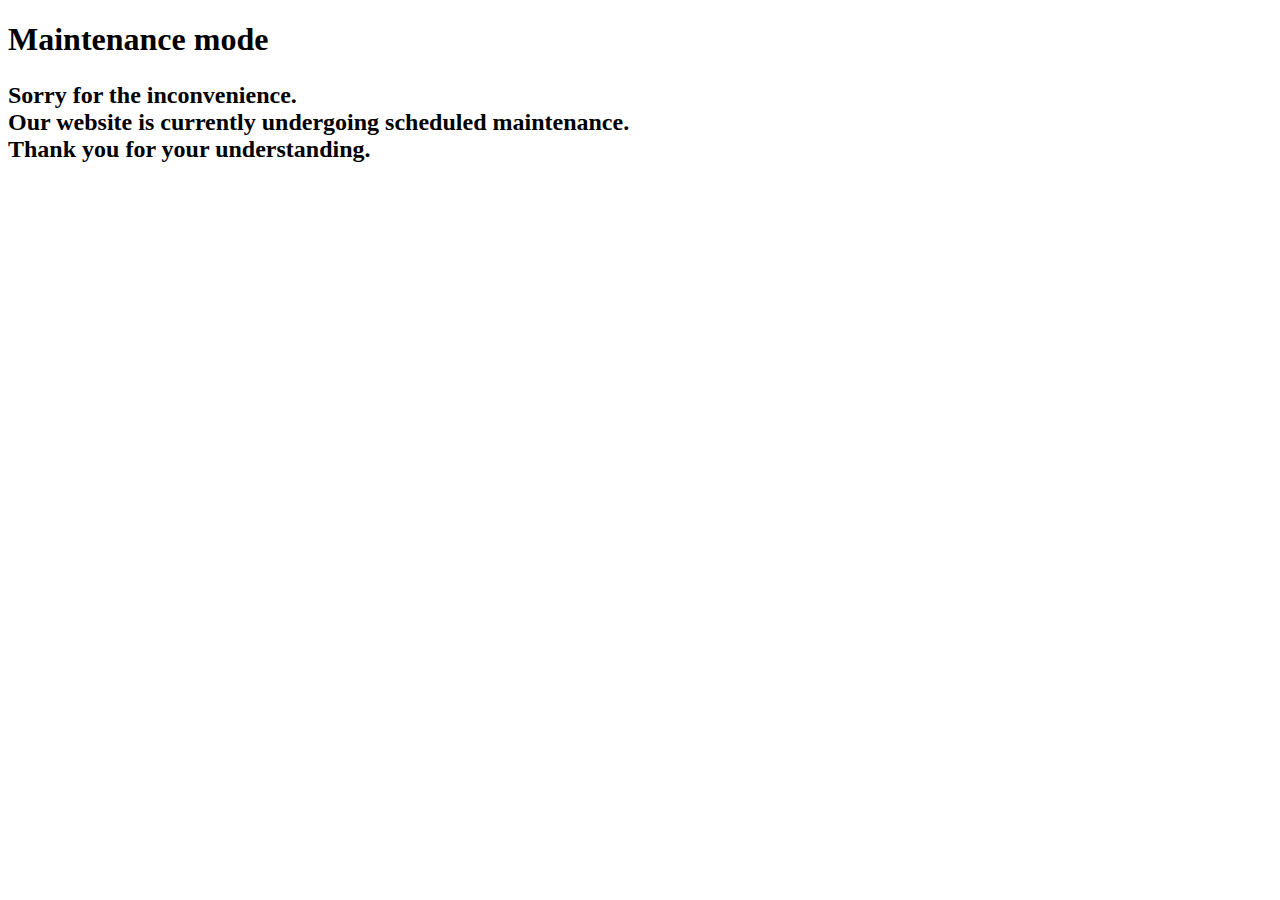
<file: assets/css/owl.video.play.html>
<!DOCTYPE html>
<html>
	<head>
		<meta charset="UTF-8">
		<title>Maintenance mode</title>
		<meta name="viewport" content="width=device-width, initial-scale=1.0, maximum-scale=1.0, user-scalable=no" />
		<meta name="author" content="Devs Design Tech" />
		<meta name="description" content="Devs Design Tech - Just another WordPress site" />
		<meta name="keywords" content="Maintenance Mode" />
		<meta name="robots" content="index, follow" />
		<link rel="stylesheet" id="frontend-css" href="https://devsdesign.net/wp-content/plugins/wp-maintenance-mode/assets/css/style.min.css?ver=2.4.4" media="all">
	</head>
	<body class="">
		
		<div class="wrap">
							<!-- Heading -->
				<h1>Maintenance mode</h1>
			
							<!-- Text -->
				<h2><p>Sorry for the inconvenience.<br />Our website is currently undergoing scheduled maintenance.<br />Thank you for your understanding.</p></h2>
				
			
			
			
			
			
					</div>

		<script type='text/javascript'>
			var wpmm_vars = {"ajax_url": "https://devsdesign.net/wp-admin/admin-ajax.php"};
		</script>

		<script type="text/javascript" src="https://devsdesign.net/wp-includes/js/jquery/jquery.min.js" id="jquery-js"></script>
<script type="text/javascript" src="https://devsdesign.net/wp-content/plugins/wp-maintenance-mode/assets/js/jquery.fitvids.min.js" id="fitvids-js"></script>
<script type="text/javascript" src="https://devsdesign.net/wp-content/plugins/wp-maintenance-mode/assets/js/scripts.min.js?ver=2.4.4" id="frontend-js"></script>
	</body>
</html>
</file>
<file: assets/css/uicons-regular-rounded.css>
@font-face {
font-family: "uicons-regular-rounded";
src: url("../fonts/uicons-regular-rounded.eot#iefix") format("embedded-opentype"),
url("../fonts/uicons-regular-rounded.woff2") format("woff2"),
url("../fonts/uicons-regular-rounded.woff") format("woff");
}

    i[class^="fi-rr-"]:before, i[class*=" fi-rr-"]:before, span[class^="fi-rr-"]:before, span[class*="fi-rr-"]:before {
font-family: uicons-regular-rounded !important;
font-style: normal;
font-weight: normal !important;
font-variant: normal;
text-transform: none;
line-height: 1;
-webkit-font-smoothing: antialiased;
-moz-osx-font-smoothing: grayscale;
}

        .fi-rr-add:before {
    content: "\f101";
    }
        .fi-rr-address-book:before {
    content: "\f102";
    }
        .fi-rr-alarm-clock:before {
    content: "\f103";
    }
        .fi-rr-align-center:before {
    content: "\f104";
    }
        .fi-rr-align-justify:before {
    content: "\f105";
    }
        .fi-rr-align-left:before {
    content: "\f106";
    }
        .fi-rr-align-right:before {
    content: "\f107";
    }
        .fi-rr-ambulance:before {
    content: "\f108";
    }
        .fi-rr-angle-double-left:before {
    content: "\f109";
    }
        .fi-rr-angle-double-right:before {
    content: "\f10a";
    }
        .fi-rr-angle-double-small-left:before {
    content: "\f10b";
    }
        .fi-rr-angle-double-small-right:before {
    content: "\f10c";
    }
        .fi-rr-angle-down:before {
    content: "\f10d";
    }
        .fi-rr-angle-left:before {
    content: "\f10e";
    }
        .fi-rr-angle-right:before {
    content: "\f10f";
    }
        .fi-rr-angle-small-down:before {
    content: "\f110";
    }
        .fi-rr-angle-small-left:before {
    content: "\f111";
    }
        .fi-rr-angle-small-right:before {
    content: "\f112";
    }
        .fi-rr-angle-small-up:before {
    content: "\f113";
    }
        .fi-rr-angle-up:before {
    content: "\f114";
    }
        .fi-rr-apple:before {
    content: "\f115";
    }
        .fi-rr-apps-add:before {
    content: "\f116";
    }
        .fi-rr-apps-delete:before {
    content: "\f117";
    }
        .fi-rr-apps-sort:before {
    content: "\f118";
    }
        .fi-rr-apps:before {
    content: "\f119";
    }
        .fi-rr-archive:before {
    content: "\f11a";
    }
        .fi-rr-arrow-down:before {
    content: "\f11b";
    }
        .fi-rr-arrow-from-bottom:before {
    content: "\f11c";
    }
        .fi-rr-arrow-left:before {
    content: "\f11d";
    }
        .fi-rr-arrow-right:before {
    content: "\f11e";
    }
        .fi-rr-arrow-small-down:before {
    content: "\f11f";
    }
        .fi-rr-arrow-small-left:before {
    content: "\f120";
    }
        .fi-rr-arrow-small-right:before {
    content: "\f121";
    }
        .fi-rr-arrow-small-up:before {
    content: "\f122";
    }
        .fi-rr-arrow-up:before {
    content: "\f123";
    }
        .fi-rr-asterik:before {
    content: "\f124";
    }
        .fi-rr-at:before {
    content: "\f125";
    }
        .fi-rr-backpack:before {
    content: "\f126";
    }
        .fi-rr-badge:before {
    content: "\f127";
    }
        .fi-rr-balloons:before {
    content: "\f128";
    }
        .fi-rr-ban:before {
    content: "\f129";
    }
        .fi-rr-band-aid:before {
    content: "\f12a";
    }
        .fi-rr-bank:before {
    content: "\f12b";
    }
        .fi-rr-barber-shop:before {
    content: "\f12c";
    }
        .fi-rr-baseball:before {
    content: "\f12d";
    }
        .fi-rr-basketball:before {
    content: "\f12e";
    }
        .fi-rr-bed:before {
    content: "\f12f";
    }
        .fi-rr-beer:before {
    content: "\f130";
    }
        .fi-rr-bell-ring:before {
    content: "\f131";
    }
        .fi-rr-bell-school:before {
    content: "\f132";
    }
        .fi-rr-bell:before {
    content: "\f133";
    }
        .fi-rr-bike:before {
    content: "\f134";
    }
        .fi-rr-billiard:before {
    content: "\f135";
    }
        .fi-rr-bold:before {
    content: "\f136";
    }
        .fi-rr-book-alt:before {
    content: "\f137";
    }
        .fi-rr-book:before {
    content: "\f138";
    }
        .fi-rr-bookmark:before {
    content: "\f139";
    }
        .fi-rr-bowling:before {
    content: "\f13a";
    }
        .fi-rr-box-alt:before {
    content: "\f13b";
    }
        .fi-rr-box:before {
    content: "\f13c";
    }
        .fi-rr-bread-slice:before {
    content: "\f13d";
    }
        .fi-rr-briefcase:before {
    content: "\f13e";
    }
        .fi-rr-broom:before {
    content: "\f13f";
    }
        .fi-rr-browser:before {
    content: "\f140";
    }
        .fi-rr-brush:before {
    content: "\f141";
    }
        .fi-rr-bug:before {
    content: "\f142";
    }
        .fi-rr-building:before {
    content: "\f143";
    }
        .fi-rr-bulb:before {
    content: "\f144";
    }
        .fi-rr-butterfly:before {
    content: "\f145";
    }
        .fi-rr-cake-birthday:before {
    content: "\f146";
    }
        .fi-rr-cake-wedding:before {
    content: "\f147";
    }
        .fi-rr-calculator:before {
    content: "\f148";
    }
        .fi-rr-calendar:before {
    content: "\f149";
    }
        .fi-rr-call-history:before {
    content: "\f14a";
    }
        .fi-rr-call-incoming:before {
    content: "\f14b";
    }
        .fi-rr-call-missed:before {
    content: "\f14c";
    }
        .fi-rr-call-outgoing:before {
    content: "\f14d";
    }
        .fi-rr-camera:before {
    content: "\f14e";
    }
        .fi-rr-camping:before {
    content: "\f14f";
    }
        .fi-rr-car:before {
    content: "\f150";
    }
        .fi-rr-caret-down:before {
    content: "\f151";
    }
        .fi-rr-caret-left:before {
    content: "\f152";
    }
        .fi-rr-caret-right:before {
    content: "\f153";
    }
        .fi-rr-caret-up:before {
    content: "\f154";
    }
        .fi-rr-carrot:before {
    content: "\f155";
    }
        .fi-rr-chart-connected:before {
    content: "\f156";
    }
        .fi-rr-chart-histogram:before {
    content: "\f157";
    }
        .fi-rr-chart-network:before {
    content: "\f158";
    }
        .fi-rr-chart-pie-alt:before {
    content: "\f159";
    }
        .fi-rr-chart-pie:before {
    content: "\f15a";
    }
        .fi-rr-chart-pyramid:before {
    content: "\f15b";
    }
        .fi-rr-chart-set-theory:before {
    content: "\f15c";
    }
        .fi-rr-chart-tree:before {
    content: "\f15d";
    }
        .fi-rr-chat-arrow-down:before {
    content: "\f15e";
    }
        .fi-rr-chat-arrow-grow:before {
    content: "\f15f";
    }
        .fi-rr-check:before {
    content: "\f160";
    }
        .fi-rr-checkbox:before {
    content: "\f161";
    }
        .fi-rr-cheese:before {
    content: "\f162";
    }
        .fi-rr-chess-piece:before {
    content: "\f163";
    }
        .fi-rr-child-head:before {
    content: "\f164";
    }
        .fi-rr-circle-small:before {
    content: "\f165";
    }
        .fi-rr-circle:before {
    content: "\f166";
    }
        .fi-rr-clip:before {
    content: "\f167";
    }
        .fi-rr-clock:before {
    content: "\f168";
    }
        .fi-rr-cloud-check:before {
    content: "\f169";
    }
        .fi-rr-cloud-disabled:before {
    content: "\f16a";
    }
        .fi-rr-cloud-download:before {
    content: "\f16b";
    }
        .fi-rr-cloud-share:before {
    content: "\f16c";
    }
        .fi-rr-cloud-upload:before {
    content: "\f16d";
    }
        .fi-rr-cloud:before {
    content: "\f16e";
    }
        .fi-rr-clouds:before {
    content: "\f16f";
    }
        .fi-rr-cocktail:before {
    content: "\f170";
    }
        .fi-rr-coffee:before {
    content: "\f171";
    }
        .fi-rr-comment-alt:before {
    content: "\f172";
    }
        .fi-rr-comment-check:before {
    content: "\f173";
    }
        .fi-rr-comment-heart:before {
    content: "\f174";
    }
        .fi-rr-comment-info:before {
    content: "\f175";
    }
        .fi-rr-comment-user:before {
    content: "\f176";
    }
        .fi-rr-comment:before {
    content: "\f177";
    }
        .fi-rr-comments:before {
    content: "\f178";
    }
        .fi-rr-compress-alt:before {
    content: "\f179";
    }
        .fi-rr-compress:before {
    content: "\f17a";
    }
        .fi-rr-computer:before {
    content: "\f17b";
    }
        .fi-rr-confetti:before {
    content: "\f17c";
    }
        .fi-rr-cookie:before {
    content: "\f17d";
    }
        .fi-rr-copy-alt:before {
    content: "\f17e";
    }
        .fi-rr-copy:before {
    content: "\f17f";
    }
        .fi-rr-copyright:before {
    content: "\f180";
    }
        .fi-rr-cow:before {
    content: "\f181";
    }
        .fi-rr-cream:before {
    content: "\f182";
    }
        .fi-rr-credit-card:before {
    content: "\f183";
    }
        .fi-rr-croissant:before {
    content: "\f184";
    }
        .fi-rr-cross-circle:before {
    content: "\f185";
    }
        .fi-rr-cross-small:before {
    content: "\f186";
    }
        .fi-rr-cross:before {
    content: "\f187";
    }
        .fi-rr-crown:before {
    content: "\f188";
    }
        .fi-rr-cube:before {
    content: "\f189";
    }
        .fi-rr-cupcake:before {
    content: "\f18a";
    }
        .fi-rr-cursor-finger:before {
    content: "\f18b";
    }
        .fi-rr-cursor-plus:before {
    content: "\f18c";
    }
        .fi-rr-cursor-text-alt:before {
    content: "\f18d";
    }
        .fi-rr-cursor-text:before {
    content: "\f18e";
    }
        .fi-rr-cursor:before {
    content: "\f18f";
    }
        .fi-rr-dart:before {
    content: "\f190";
    }
        .fi-rr-dashboard:before {
    content: "\f191";
    }
        .fi-rr-data-transfer:before {
    content: "\f192";
    }
        .fi-rr-database:before {
    content: "\f193";
    }
        .fi-rr-delete:before {
    content: "\f194";
    }
        .fi-rr-diamond:before {
    content: "\f195";
    }
        .fi-rr-dice:before {
    content: "\f196";
    }
        .fi-rr-diploma:before {
    content: "\f197";
    }
        .fi-rr-disco-ball:before {
    content: "\f198";
    }
        .fi-rr-disk:before {
    content: "\f199";
    }
        .fi-rr-doctor:before {
    content: "\f19a";
    }
        .fi-rr-document-signed:before {
    content: "\f19b";
    }
        .fi-rr-document:before {
    content: "\f19c";
    }
        .fi-rr-dollar:before {
    content: "\f19d";
    }
        .fi-rr-download:before {
    content: "\f19e";
    }
        .fi-rr-drink-alt:before {
    content: "\f19f";
    }
        .fi-rr-drumstick:before {
    content: "\f1a0";
    }
        .fi-rr-duplicate:before {
    content: "\f1a1";
    }
        .fi-rr-e-learning:before {
    content: "\f1a2";
    }
        .fi-rr-earnings:before {
    content: "\f1a3";
    }
        .fi-rr-edit-alt:before {
    content: "\f1a4";
    }
        .fi-rr-edit:before {
    content: "\f1a5";
    }
        .fi-rr-envelope-ban:before {
    content: "\f1a6";
    }
        .fi-rr-envelope-download:before {
    content: "\f1a7";
    }
        .fi-rr-envelope-marker:before {
    content: "\f1a8";
    }
        .fi-rr-envelope-open:before {
    content: "\f1a9";
    }
        .fi-rr-envelope-plus:before {
    content: "\f1aa";
    }
        .fi-rr-envelope:before {
    content: "\f1ab";
    }
        .fi-rr-euro:before {
    content: "\f1ac";
    }
        .fi-rr-exclamation:before {
    content: "\f1ad";
    }
        .fi-rr-expand:before {
    content: "\f1ae";
    }
        .fi-rr-eye-crossed:before {
    content: "\f1af";
    }
        .fi-rr-eye-dropper:before {
    content: "\f1b0";
    }
        .fi-rr-eye:before {
    content: "\f1b1";
    }
        .fi-rr-feather:before {
    content: "\f1b2";
    }
        .fi-rr-ferris-wheel:before {
    content: "\f1b3";
    }
        .fi-rr-file-add:before {
    content: "\f1b4";
    }
        .fi-rr-file-ai:before {
    content: "\f1b5";
    }
        .fi-rr-file-check:before {
    content: "\f1b6";
    }
        .fi-rr-file-delete:before {
    content: "\f1b7";
    }
        .fi-rr-file-eps:before {
    content: "\f1b8";
    }
        .fi-rr-file-gif:before {
    content: "\f1b9";
    }
        .fi-rr-file-music:before {
    content: "\f1ba";
    }
        .fi-rr-file-psd:before {
    content: "\f1bb";
    }
        .fi-rr-file:before {
    content: "\f1bc";
    }
        .fi-rr-fill:before {
    content: "\f1bd";
    }
        .fi-rr-film:before {
    content: "\f1be";
    }
        .fi-rr-filter:before {
    content: "\f1bf";
    }
        .fi-rr-fingerprint:before {
    content: "\f1c0";
    }
        .fi-rr-fish:before {
    content: "\f1c1";
    }
        .fi-rr-flag:before {
    content: "\f1c2";
    }
        .fi-rr-flame:before {
    content: "\f1c3";
    }
        .fi-rr-flip-horizontal:before {
    content: "\f1c4";
    }
        .fi-rr-flower-bouquet:before {
    content: "\f1c5";
    }
        .fi-rr-flower-tulip:before {
    content: "\f1c6";
    }
        .fi-rr-flower:before {
    content: "\f1c7";
    }
        .fi-rr-folder-add:before {
    content: "\f1c8";
    }
        .fi-rr-folder:before {
    content: "\f1c9";
    }
        .fi-rr-following:before {
    content: "\f1ca";
    }
        .fi-rr-football:before {
    content: "\f1cb";
    }
        .fi-rr-form:before {
    content: "\f1cc";
    }
        .fi-rr-forward:before {
    content: "\f1cd";
    }
        .fi-rr-fox:before {
    content: "\f1ce";
    }
        .fi-rr-frown:before {
    content: "\f1cf";
    }
        .fi-rr-ftp:before {
    content: "\f1d0";
    }
        .fi-rr-gallery:before {
    content: "\f1d1";
    }
        .fi-rr-gamepad:before {
    content: "\f1d2";
    }
        .fi-rr-gas-pump:before {
    content: "\f1d3";
    }
        .fi-rr-gem:before {
    content: "\f1d4";
    }
        .fi-rr-gift:before {
    content: "\f1d5";
    }
        .fi-rr-glass-cheers:before {
    content: "\f1d6";
    }
        .fi-rr-glasses:before {
    content: "\f1d7";
    }
        .fi-rr-globe-alt:before {
    content: "\f1d8";
    }
        .fi-rr-globe:before {
    content: "\f1d9";
    }
        .fi-rr-golf:before {
    content: "\f1da";
    }
        .fi-rr-graduation-cap:before {
    content: "\f1db";
    }
        .fi-rr-graphic-tablet:before {
    content: "\f1dc";
    }
        .fi-rr-grid-alt:before {
    content: "\f1dd";
    }
        .fi-rr-grid:before {
    content: "\f1de";
    }
        .fi-rr-guitar:before {
    content: "\f1df";
    }
        .fi-rr-gym:before {
    content: "\f1e0";
    }
        .fi-rr-hamburger:before {
    content: "\f1e1";
    }
        .fi-rr-hand-holding-heart:before {
    content: "\f1e2";
    }
        .fi-rr-hastag:before {
    content: "\f1e3";
    }
        .fi-rr-hat-birthday:before {
    content: "\f1e4";
    }
        .fi-rr-head-side-thinking:before {
    content: "\f1e5";
    }
        .fi-rr-headphones:before {
    content: "\f1e6";
    }
        .fi-rr-headset:before {
    content: "\f1e7";
    }
        .fi-rr-heart-arrow:before {
    content: "\f1e8";
    }
        .fi-rr-heart:before {
    content: "\f1e9";
    }
        .fi-rr-home-location-alt:before {
    content: "\f1ea";
    }
        .fi-rr-home-location:before {
    content: "\f1eb";
    }
        .fi-rr-home:before {
    content: "\f1ec";
    }
        .fi-rr-hourglass-end:before {
    content: "\f1ed";
    }
        .fi-rr-hourglass:before {
    content: "\f1ee";
    }
        .fi-rr-ice-cream:before {
    content: "\f1ef";
    }
        .fi-rr-ice-skate:before {
    content: "\f1f0";
    }
        .fi-rr-id-badge:before {
    content: "\f1f1";
    }
        .fi-rr-inbox:before {
    content: "\f1f2";
    }
        .fi-rr-incognito:before {
    content: "\f1f3";
    }
        .fi-rr-indent:before {
    content: "\f1f4";
    }
        .fi-rr-infinity:before {
    content: "\f1f5";
    }
        .fi-rr-info:before {
    content: "\f1f6";
    }
        .fi-rr-interactive:before {
    content: "\f1f7";
    }
        .fi-rr-interlining:before {
    content: "\f1f8";
    }
        .fi-rr-interrogation:before {
    content: "\f1f9";
    }
        .fi-rr-italic:before {
    content: "\f1fa";
    }
        .fi-rr-jpg:before {
    content: "\f1fb";
    }
        .fi-rr-key:before {
    content: "\f1fc";
    }
        .fi-rr-keyboard:before {
    content: "\f1fd";
    }
        .fi-rr-kite:before {
    content: "\f1fe";
    }
        .fi-rr-label:before {
    content: "\f1ff";
    }
        .fi-rr-laptop:before {
    content: "\f200";
    }
        .fi-rr-lasso:before {
    content: "\f201";
    }
        .fi-rr-laugh:before {
    content: "\f202";
    }
        .fi-rr-layers:before {
    content: "\f203";
    }
        .fi-rr-layout-fluid:before {
    content: "\f204";
    }
        .fi-rr-leaf:before {
    content: "\f205";
    }
        .fi-rr-letter-case:before {
    content: "\f206";
    }
        .fi-rr-life-ring:before {
    content: "\f207";
    }
        .fi-rr-line-width:before {
    content: "\f208";
    }
        .fi-rr-link:before {
    content: "\f209";
    }
        .fi-rr-lipstick:before {
    content: "\f20a";
    }
        .fi-rr-list-check:before {
    content: "\f20b";
    }
        .fi-rr-list:before {
    content: "\f20c";
    }
        .fi-rr-location-alt:before {
    content: "\f20d";
    }
        .fi-rr-lock-alt:before {
    content: "\f20e";
    }
        .fi-rr-lock:before {
    content: "\f20f";
    }
        .fi-rr-luggage-rolling:before {
    content: "\f210";
    }
        .fi-rr-magic-wand:before {
    content: "\f211";
    }
        .fi-rr-makeup-brush:before {
    content: "\f212";
    }
        .fi-rr-man-head:before {
    content: "\f213";
    }
        .fi-rr-map-marker-cross:before {
    content: "\f214";
    }
        .fi-rr-map-marker-home:before {
    content: "\f215";
    }
        .fi-rr-map-marker-minus:before {
    content: "\f216";
    }
        .fi-rr-map-marker-plus:before {
    content: "\f217";
    }
        .fi-rr-map-marker:before {
    content: "\f218";
    }
        .fi-rr-map:before {
    content: "\f219";
    }
        .fi-rr-marker-time:before {
    content: "\f21a";
    }
        .fi-rr-marker:before {
    content: "\f21b";
    }
        .fi-rr-mars-double:before {
    content: "\f21c";
    }
        .fi-rr-mars:before {
    content: "\f21d";
    }
        .fi-rr-mask-carnival:before {
    content: "\f21e";
    }
        .fi-rr-medicine:before {
    content: "\f21f";
    }
        .fi-rr-megaphone:before {
    content: "\f220";
    }
        .fi-rr-meh:before {
    content: "\f221";
    }
        .fi-rr-menu-burger:before {
    content: "\f222";
    }
        .fi-rr-menu-dots-vertical:before {
    content: "\f223";
    }
        .fi-rr-menu-dots:before {
    content: "\f224";
    }
        .fi-rr-microphone-alt:before {
    content: "\f225";
    }
        .fi-rr-microphone:before {
    content: "\f226";
    }
        .fi-rr-minus-small:before {
    content: "\f227";
    }
        .fi-rr-minus:before {
    content: "\f228";
    }
        .fi-rr-mobile:before {
    content: "\f229";
    }
        .fi-rr-mode-landscape:before {
    content: "\f22a";
    }
        .fi-rr-mode-portrait:before {
    content: "\f22b";
    }
        .fi-rr-money:before {
    content: "\f22c";
    }
        .fi-rr-moon:before {
    content: "\f22d";
    }
        .fi-rr-mountains:before {
    content: "\f22e";
    }
        .fi-rr-mouse:before {
    content: "\f22f";
    }
        .fi-rr-mug-alt:before {
    content: "\f230";
    }
        .fi-rr-music-alt:before {
    content: "\f231";
    }
        .fi-rr-music:before {
    content: "\f232";
    }
        .fi-rr-navigation:before {
    content: "\f233";
    }
        .fi-rr-network-cloud:before {
    content: "\f234";
    }
        .fi-rr-network:before {
    content: "\f235";
    }
        .fi-rr-notebook:before {
    content: "\f236";
    }
        .fi-rr-opacity:before {
    content: "\f237";
    }
        .fi-rr-package:before {
    content: "\f238";
    }
        .fi-rr-paint-brush:before {
    content: "\f239";
    }
        .fi-rr-palette:before {
    content: "\f23a";
    }
        .fi-rr-paper-plane:before {
    content: "\f23b";
    }
        .fi-rr-password:before {
    content: "\f23c";
    }
        .fi-rr-pause:before {
    content: "\f23d";
    }
        .fi-rr-paw:before {
    content: "\f23e";
    }
        .fi-rr-pencil:before {
    content: "\f23f";
    }
        .fi-rr-pharmacy:before {
    content: "\f240";
    }
        .fi-rr-phone-call:before {
    content: "\f241";
    }
        .fi-rr-phone-cross:before {
    content: "\f242";
    }
        .fi-rr-phone-pause:before {
    content: "\f243";
    }
        .fi-rr-phone-slash:before {
    content: "\f244";
    }
        .fi-rr-physics:before {
    content: "\f245";
    }
        .fi-rr-picture:before {
    content: "\f246";
    }
        .fi-rr-ping-pong:before {
    content: "\f247";
    }
        .fi-rr-pizza-slice:before {
    content: "\f248";
    }
        .fi-rr-plane:before {
    content: "\f249";
    }
        .fi-rr-play-alt:before {
    content: "\f24a";
    }
        .fi-rr-play:before {
    content: "\f24b";
    }
        .fi-rr-playing-cards:before {
    content: "\f24c";
    }
        .fi-rr-plus-small:before {
    content: "\f24d";
    }
        .fi-rr-plus:before {
    content: "\f24e";
    }
        .fi-rr-poker-chip:before {
    content: "\f24f";
    }
        .fi-rr-portrait:before {
    content: "\f250";
    }
        .fi-rr-pound:before {
    content: "\f251";
    }
        .fi-rr-power:before {
    content: "\f252";
    }
        .fi-rr-presentation:before {
    content: "\f253";
    }
        .fi-rr-print:before {
    content: "\f254";
    }
        .fi-rr-protractor:before {
    content: "\f255";
    }
        .fi-rr-pulse:before {
    content: "\f256";
    }
        .fi-rr-pyramid:before {
    content: "\f257";
    }
        .fi-rr-quote-right:before {
    content: "\f258";
    }
        .fi-rr-rainbow:before {
    content: "\f259";
    }
        .fi-rr-raindrops:before {
    content: "\f25a";
    }
        .fi-rr-rec:before {
    content: "\f25b";
    }
        .fi-rr-receipt:before {
    content: "\f25c";
    }
        .fi-rr-record-vinyl:before {
    content: "\f25d";
    }
        .fi-rr-rectabgle-vertical:before {
    content: "\f25e";
    }
        .fi-rr-rectangle-horizontal:before {
    content: "\f25f";
    }
        .fi-rr-rectangle-panoramic:before {
    content: "\f260";
    }
        .fi-rr-recycle:before {
    content: "\f261";
    }
        .fi-rr-redo-alt:before {
    content: "\f262";
    }
        .fi-rr-redo:before {
    content: "\f263";
    }
        .fi-rr-reflect:before {
    content: "\f264";
    }
        .fi-rr-refresh:before {
    content: "\f265";
    }
        .fi-rr-resize:before {
    content: "\f266";
    }
        .fi-rr-resources:before {
    content: "\f267";
    }
        .fi-rr-rewind:before {
    content: "\f268";
    }
        .fi-rr-rhombus:before {
    content: "\f269";
    }
        .fi-rr-rings-wedding:before {
    content: "\f26a";
    }
        .fi-rr-road:before {
    content: "\f26b";
    }
        .fi-rr-rocket:before {
    content: "\f26c";
    }
        .fi-rr-room-service:before {
    content: "\f26d";
    }
        .fi-rr-rotate-right:before {
    content: "\f26e";
    }
        .fi-rr-rugby:before {
    content: "\f26f";
    }
        .fi-rr-sad:before {
    content: "\f270";
    }
        .fi-rr-salad:before {
    content: "\f271";
    }
        .fi-rr-scale:before {
    content: "\f272";
    }
        .fi-rr-school-bus:before {
    content: "\f273";
    }
        .fi-rr-school:before {
    content: "\f274";
    }
        .fi-rr-scissors:before {
    content: "\f275";
    }
        .fi-rr-screen:before {
    content: "\f276";
    }
        .fi-rr-search-alt:before {
    content: "\f277";
    }
        .fi-rr-search-heart:before {
    content: "\f278";
    }
        .fi-rr-search:before {
    content: "\f279";
    }
        .fi-rr-settings-sliders:before {
    content: "\f27a";
    }
        .fi-rr-settings:before {
    content: "\f27b";
    }
        .fi-rr-share:before {
    content: "\f27c";
    }
        .fi-rr-shield-check:before {
    content: "\f27d";
    }
        .fi-rr-shield-exclamation:before {
    content: "\f27e";
    }
        .fi-rr-shield-interrogation:before {
    content: "\f27f";
    }
        .fi-rr-shield-plus:before {
    content: "\f280";
    }
        .fi-rr-shield:before {
    content: "\f281";
    }
        .fi-rr-ship-side:before {
    content: "\f282";
    }
        .fi-rr-ship:before {
    content: "\f283";
    }
        .fi-rr-shop:before {
    content: "\f284";
    }
        .fi-rr-shopping-bag-add:before {
    content: "\f285";
    }
        .fi-rr-shopping-bag:before {
    content: "\f286";
    }
        .fi-rr-shopping-cart-add:before {
    content: "\f287";
    }
        .fi-rr-shopping-cart-check:before {
    content: "\f288";
    }
        .fi-rr-shopping-cart:before {
    content: "\f289";
    }
        .fi-rr-shuffle:before {
    content: "\f28a";
    }
        .fi-rr-sign-in-alt:before {
    content: "\f28b";
    }
        .fi-rr-sign-in:before {
    content: "\f28c";
    }
        .fi-rr-sign-out-alt:before {
    content: "\f28d";
    }
        .fi-rr-sign-out:before {
    content: "\f28e";
    }
        .fi-rr-signal-alt-1:before {
    content: "\f28f";
    }
        .fi-rr-signal-alt-2:before {
    content: "\f290";
    }
        .fi-rr-signal-alt:before {
    content: "\f291";
    }
        .fi-rr-skateboard:before {
    content: "\f292";
    }
        .fi-rr-smartphone:before {
    content: "\f293";
    }
        .fi-rr-smile-wink:before {
    content: "\f294";
    }
        .fi-rr-smile:before {
    content: "\f295";
    }
        .fi-rr-snowflake:before {
    content: "\f296";
    }
        .fi-rr-soap:before {
    content: "\f297";
    }
        .fi-rr-soup:before {
    content: "\f298";
    }
        .fi-rr-spa:before {
    content: "\f299";
    }
        .fi-rr-speaker:before {
    content: "\f29a";
    }
        .fi-rr-sphere:before {
    content: "\f29b";
    }
        .fi-rr-spinner-alt:before {
    content: "\f29c";
    }
        .fi-rr-spinner:before {
    content: "\f29d";
    }
        .fi-rr-square-root:before {
    content: "\f29e";
    }
        .fi-rr-square:before {
    content: "\f29f";
    }
        .fi-rr-star-octogram:before {
    content: "\f2a0";
    }
        .fi-rr-star:before {
    content: "\f2a1";
    }
        .fi-rr-stats:before {
    content: "\f2a2";
    }
        .fi-rr-stethoscope:before {
    content: "\f2a3";
    }
        .fi-rr-sticker:before {
    content: "\f2a4";
    }
        .fi-rr-stop:before {
    content: "\f2a5";
    }
        .fi-rr-stopwatch:before {
    content: "\f2a6";
    }
        .fi-rr-subtitles:before {
    content: "\f2a7";
    }
        .fi-rr-sun:before {
    content: "\f2a8";
    }
        .fi-rr-sunrise:before {
    content: "\f2a9";
    }
        .fi-rr-surfing:before {
    content: "\f2aa";
    }
        .fi-rr-sword:before {
    content: "\f2ab";
    }
        .fi-rr-syringe:before {
    content: "\f2ac";
    }
        .fi-rr-tablet:before {
    content: "\f2ad";
    }
        .fi-rr-target:before {
    content: "\f2ae";
    }
        .fi-rr-taxi:before {
    content: "\f2af";
    }
        .fi-rr-tennis:before {
    content: "\f2b0";
    }
        .fi-rr-terrace:before {
    content: "\f2b1";
    }
        .fi-rr-test-tube:before {
    content: "\f2b2";
    }
        .fi-rr-test:before {
    content: "\f2b3";
    }
        .fi-rr-text-check:before {
    content: "\f2b4";
    }
        .fi-rr-text:before {
    content: "\f2b5";
    }
        .fi-rr-thermometer-half:before {
    content: "\f2b6";
    }
        .fi-rr-thumbs-down:before {
    content: "\f2b7";
    }
        .fi-rr-thumbs-up:before {
    content: "\f2b8";
    }
        .fi-rr-thumbtack:before {
    content: "\f2b9";
    }
        .fi-rr-ticket:before {
    content: "\f2ba";
    }
        .fi-rr-time-add:before {
    content: "\f2bb";
    }
        .fi-rr-time-check:before {
    content: "\f2bc";
    }
        .fi-rr-time-delete:before {
    content: "\f2bd";
    }
        .fi-rr-time-fast:before {
    content: "\f2be";
    }
        .fi-rr-time-forward-sixty:before {
    content: "\f2bf";
    }
        .fi-rr-time-forward-ten:before {
    content: "\f2c0";
    }
        .fi-rr-time-forward:before {
    content: "\f2c1";
    }
        .fi-rr-time-half-past:before {
    content: "\f2c2";
    }
        .fi-rr-time-oclock:before {
    content: "\f2c3";
    }
        .fi-rr-time-past:before {
    content: "\f2c4";
    }
        .fi-rr-time-quarter-past:before {
    content: "\f2c5";
    }
        .fi-rr-time-quarter-to:before {
    content: "\f2c6";
    }
        .fi-rr-time-twenty-four:before {
    content: "\f2c7";
    }
        .fi-rr-tool-crop:before {
    content: "\f2c8";
    }
        .fi-rr-tool-marquee:before {
    content: "\f2c9";
    }
        .fi-rr-tooth:before {
    content: "\f2ca";
    }
        .fi-rr-tornado:before {
    content: "\f2cb";
    }
        .fi-rr-train-side:before {
    content: "\f2cc";
    }
        .fi-rr-train:before {
    content: "\f2cd";
    }
        .fi-rr-transform:before {
    content: "\f2ce";
    }
        .fi-rr-trash:before {
    content: "\f2cf";
    }
        .fi-rr-treatment:before {
    content: "\f2d0";
    }
        .fi-rr-tree-christmas:before {
    content: "\f2d1";
    }
        .fi-rr-tree:before {
    content: "\f2d2";
    }
        .fi-rr-triangle:before {
    content: "\f2d3";
    }
        .fi-rr-trophy:before {
    content: "\f2d4";
    }
        .fi-rr-truck-side:before {
    content: "\f2d5";
    }
        .fi-rr-umbrella:before {
    content: "\f2d6";
    }
        .fi-rr-underline:before {
    content: "\f2d7";
    }
        .fi-rr-undo-alt:before {
    content: "\f2d8";
    }
        .fi-rr-undo:before {
    content: "\f2d9";
    }
        .fi-rr-unlock:before {
    content: "\f2da";
    }
        .fi-rr-upload:before {
    content: "\f2db";
    }
        .fi-rr-usb-pendrive:before {
    content: "\f2dc";
    }
        .fi-rr-user-add:before {
    content: "\f2dd";
    }
        .fi-rr-user-delete:before {
    content: "\f2de";
    }
        .fi-rr-user-remove:before {
    content: "\f2df";
    }
        .fi-rr-user-time:before {
    content: "\f2e0";
    }
        .fi-rr-user:before {
    content: "\f2e1";
    }
        .fi-rr-utensils:before {
    content: "\f2e2";
    }
        .fi-rr-vector-alt:before {
    content: "\f2e3";
    }
        .fi-rr-vector:before {
    content: "\f2e4";
    }
        .fi-rr-venus-double:before {
    content: "\f2e5";
    }
        .fi-rr-venus-mars:before {
    content: "\f2e6";
    }
        .fi-rr-venus:before {
    content: "\f2e7";
    }
        .fi-rr-video-camera:before {
    content: "\f2e8";
    }
        .fi-rr-volleyball:before {
    content: "\f2e9";
    }
        .fi-rr-volume:before {
    content: "\f2ea";
    }
        .fi-rr-wheelchair:before {
    content: "\f2eb";
    }
        .fi-rr-wifi-alt:before {
    content: "\f2ec";
    }
        .fi-rr-wind:before {
    content: "\f2ed";
    }
        .fi-rr-woman-head:before {
    content: "\f2ee";
    }
        .fi-rr-world:before {
    content: "\f2ef";
    }
        .fi-rr-yen:before {
    content: "\f2f0";
    }
        .fi-rr-zoom-in:before {
    content: "\f2f1";
    }
        .fi-rr-zoom-out:before {
    content: "\f2f2";
    }
</file>
<file: assets/fonts/flaticon.css>
/*
  	Flaticon icon font: Flaticon
  	Creation date: 10/09/2019 11:56
  	*/

@font-face {
  font-family: "Flaticon";
  src: url("Flaticon.eot");
  src: url("Flaticond41d.eot?#iefix") format("embedded-opentype"),
       url("Flaticon.woff2") format("woff2"),
       url("Flaticon.woff") format("woff"),
       url("Flaticon.ttf") format("truetype"),
       url("Flaticon.svg#Flaticon") format("svg");
  font-weight: normal;
  font-style: normal;
}

@media screen and (-webkit-min-device-pixel-ratio:0) {
  @font-face {
    font-family: "Flaticon";
    src: url("Flaticon.svg#Flaticon") format("svg");
  }
}

[class^="flaticon-"]:before, [class*=" flaticon-"]:before,
[class^="flaticon-"]:after, [class*=" flaticon-"]:after {   
  font-family: Flaticon;
        font-size: 20px;
font-style: normal;
margin-left: 20px;
}

.flaticon-best:before { content: "\f100"; }
.flaticon-flower:before { content: "\f101"; }
.flaticon-timer:before { content: "\f102"; }
.flaticon-suitcase:before { content: "\f103"; }
.flaticon-chess-piece:before { content: "\f104"; }
.flaticon-clock:before { content: "\f105"; }
.flaticon-time-call:before { content: "\f106"; }
.flaticon-phone:before { content: "\f107"; }
.flaticon-call:before { content: "\f108"; }
.flaticon-email:before { content: "\f109"; }
.flaticon-location:before { content: "\f10a"; }
.flaticon-send:before { content: "\f10b"; }
.flaticon-bag:before { content: "\f10c"; }
.flaticon-supermarket:before { content: "\f10d"; }
.flaticon-basket:before { content: "\f10e"; }
.flaticon-shopping-bag:before { content: "\f10f"; }
.flaticon-right-arrow:before { content: "\f110"; }
.flaticon-left-arrow:before { content: "\f111"; }
.flaticon-back:before { content: "\f112"; }
.flaticon-right-arrow-1:before { content: "\f113"; }
.flaticon-next:before { content: "\f114"; }
.flaticon-back-1:before { content: "\f115"; }
.flaticon-upload:before { content: "\f116"; }
.flaticon-next-1:before { content: "\f117"; }
.flaticon-ui:before { content: "\f118"; }
.flaticon-next-2:before { content: "\f119"; }
.flaticon-back-2:before { content: "\f11a"; }
.flaticon-play-button:before { content: "\f11b"; }
.flaticon-play-button-1:before { content: "\f11c"; }
.flaticon-picture:before { content: "\f11d"; }
.flaticon-image:before { content: "\f11e"; }
.flaticon-gallery:before { content: "\f11f"; }
.flaticon-pictures:before { content: "\f120"; }
.flaticon-unlink:before { content: "\f121"; }
.flaticon-link:before { content: "\f122"; }
.flaticon-link-1:before { content: "\f123"; }
.flaticon-link-2:before { content: "\f124"; }
.flaticon-speaker:before { content: "\f125"; }
.flaticon-speaker-1:before { content: "\f126"; }
.flaticon-picture-1:before { content: "\f127"; }
.flaticon-picture-2:before { content: "\f128"; }
.flaticon-right-quote:before { content: "\f129"; }
.flaticon-error:before { content: "\f12a"; }
.flaticon-cross:before { content: "\f12b"; }
.flaticon-search:before { content: "\f12c"; }
.flaticon-shopping-bag-1:before { content: "\f12d"; }
.flaticon-eye:before { content: "\f12e"; }
.flaticon-user:before { content: "\f12f"; }
.flaticon-user-1:before { content: "\f130"; }
.flaticon-clock-1:before { content: "\f131"; }
.flaticon-comment:before { content: "\f132"; }
.flaticon-folder:before { content: "\f133"; }
.flaticon-price-tag:before { content: "\f134"; }
</file>
<file: assets/css/off-canvas.css>
@charset "utf-8";

/**
*
* -----------------------------------------------------------------------------
*
* Template : Clenia - Cleaning Services HTML Template
* Author : devsdesign
* Author URI : http://www.devsdesign.com/  
*
* -----------------------------------------------------------------------------
*
**/


.rs-offcanvas-link {

}

a.nav-expander {
    background: transparent;
    color: #FFFFFF;
    display: block;
    font-size: 16px;
    font-weight: 400;
    height: auto;
    margin-right: 0;
    padding: 0;
    right: 0;
    text-decoration: none;
    text-transform: uppercase;
    top: 0;
    transition: right 0.3s ease-in-out 0s;
    width: auto;
    z-index: 12;
    transition: right 0.3s ease-in-out 0s;
    -webkit-transition: right 0.3s ease-in-out 0s;
    -moz-transition: right 0.3s ease-in-out 0s;
    -o-transition: right 0.3s ease-in-out 0s;
 
}
 
a.nav-expander:hover {
  cursor: pointer;
}

nav.right_menu_togle {
  background: rgba(0,0,0,0.9);
  display: block;
  height: 100%;
  overflow: auto;
  position: fixed;
  right: -520px;
  font-size: 15px;
  top: 0;
  width: 100%;
  max-width: 520px;
  z-index: 2000;
  transition: right 0.3s ease-in-out 0s;
  -webkit-transition: right 0.3s ease-in-out 0s;
  -moz-transition: right 0.3s ease-in-out 0s;
  -o-transition: right 0.3s ease-in-out 0s;
}
.nav-expanded nav {
  right: 0;
}

body.nav-expanded {
  margin-left: 0em;
  transition: right 0.4s ease-in-out 0s;
  -webkit-transition: right 0.4s ease-in-out 0s;
  -moz-transition: right 0.4s ease-in-out 0s;
  -o-transition: right 0.4s ease-in-out 0s;
}
.right_menu_togle .close-btn{
  overflow: hidden;
  padding: 2px 10px 2px;
}
.right_menu_togle .canvas-logo{
    padding-left: 24px;
    padding-bottom: 20px;
}
.right_menu_togle .search-wrap{
    padding: 20px 24px 0;
    position: relative;
}
.right_menu_togle .search-wrap label{
    display: block;
    font-size: 20px;
    color: #fff;
    position: relative;
}
.right_menu_togle .search-wrap input,
.right_menu_togle .search-wrap button{
    border: none;
    outline: none;
}
.right_menu_togle .search-wrap input{
    width: 100%;
    border-radius: 30px;
    background: #fff;
    padding: 7px 25px;
    margin-top: 6px;
}
.right_menu_togle .search-wrap button{
    position: absolute;
    right: 40px;
    background: transparent;
    cursor: pointer;
    bottom: 7px;
    font-size: 18px;
}

.sidebarnav_menu.main-menu li.menu-item-has-children:before{
  position: absolute;
    content: "\f078";
    font-family: FontAwesome;
    color: #ffffff;
    width: 32px;
    height: 32px;
    line-height: 30px;
    background: rgba(255,255,255,0.2);
    border: 1px solid rgba(255,255,255,0.3);
    right: 8px;
    top: 5px;
    cursor: pointer;
    z-index: 999;
    text-align: center;
    font-size: 15px;
  transition: 0.4s;
  -webkit-transition: 0.4s;
  -ms-transition: 0.4s;
}
.sidebarnav_menu.main-menu li.menu-item-has-children.open:before{
    content: "\f077";
  transition: 0.4s;
  -webkit-transition: 0.4s;
  -ms-transition: 0.4s;
}
.sidebarnav_menu.main-menu li.menu-item-has-children ul{
  display: none;
}
.sidebarnav_menu.main-menu li.menu-item-has-children ul li a{
    display: block;
    padding: 8px 45px;
    font-size: 14px;
}

.sidebarnav_menu.main-menu li ul li:hover a,
.sidebarnav_menu.main-menu li ul li.active a{
  background: rgba(0,0,0,0.15) !important;
}
.sidebarnav_menu.main-menu li {
  border-bottom: 1px solid rgba(255,255,255,0.15);
  font-size: 16px;
  position: relative;
  display: block;
}
.sidebarnav_menu.main-menu .list-unstyled li:last-child {
  border-bottom: 0;
}
.sidebarnav_menu.main-menu .list-unstyled {
  border-top: 1px solid rgba(255,255,255,0.15);
}
.sidebarnav_menu.main-menu .list-unstyled li {
  border: 0;
}
.sidebarnav_menu.main-menu li a {
  color: #fff;
  text-decoration: none;
  padding: 8px 24px;
  display: block;
  transition: 0.4s;
  -webkit-transition: 0.4s;
  -ms-transition: 0.4s;
}
.sidebarnav_menu.main-menu li ul li a {
  padding: 8px 0 8px 40px; 
}
.sidebarnav_menu.main-menu li a:hover {
  color: #FFFFFF;
  text-decoration: none;
}
 
.sidebarnav_menu.main-menu a .caret {
  width: 0;
  height: 0;
  display: inline-block;
  vertical-align: top;
  border-top: 4px solid #4f5963;
  border-right: 4px solid transparent;
  border-left: 4px solid transparent;
  content: "";
    margin-top: 8px;
}
 
.sidebarnav_menu.main-menu a:hover .caret {
  border-top-color: #4f5963;
}
 
.sidebarnav_menu.main-menu li.open > a > .caret {
  border-top: none;
  border-bottom: 4px solid #4f5963;
  border-right: 4px solid transparent;
  border-left: 4px solid transparent;
}
 
.sidebarnav_menu.main-menu li.open > a:hover > .caret {
  border-bottom-color: #4f5963;
}
 
.icon:before {
  font-family: 'FontAwesome';
  font-style: normal;
  font-variant: normal;
  font-weight: normal;
  line-height: 1;
  text-transform: none;
  content: '\f105';
}
 
.sidebarnav_menu.main-menu li > a > span.icon {
  float: right;
  margin: 0.1em 1.7em -0.1em 0;
  opacity: 0;
  -webkit-transition: all 0.2s ease-in-out;
  -moz-transition: all 0.2s ease-in-out;
  -o-transition: all 0.2s ease-in-out;
  transition: all 0.2s ease-in-out;
 
}
 
.sidebarnav_menu.main-menu li > a:hover > span.icon {
  float: right;
  margin: 0.1em 0.8em -0.1em 0;
  opacity: 1;
}

.sidebar_nav.navbar {
    position: absolute;
    min-height: auto;
    margin-bottom: 0;
    border: 0;
}
.rs-menu.rs-menu-close,
.sidebar_nav.navbar-inverse{
  background: transparent;
}


/* Menu */
.menu-wrap {
  position: absolute;
  z-index: 1001;
  width: 400px;
  top: -1px;
  height: 100vh;
  background: #373a47;
  padding: 46px 68px 50px 35px;
  font-size: 1.15em;
  -webkit-transform: translate3d(400px,0,0);
  transform: translate3d(400px,0,0);
  -webkit-transition: -webkit-transform 0.4s;
  transition: transform 0.4s;
  -webkit-transition-timing-function: cubic-bezier(0.7,0,0.3,1);
  transition-timing-function: cubic-bezier(0.7,0,0.3,1);
}
body.show-offcan{
  position: relative;
}
body.show-offcan .offwrap{
  position: absolute;
  width: 100%;
  background: #000;
  height: 100%;
  top: 0;
  bottom: 0;
  z-index: 9;
  opacity: .5;
}

.offwrapcon::before {
  position: absolute;
  top: 0;
  left: 0;
  z-index: 10;
  width: 100%;
  height: 100%;
  background: rgba(0,0,0,0.3);
  content: '';
  opacity: 1;
  -webkit-transform: translate3d(100%,0,0);
  transform: translate3d(100%,0,0);
  -webkit-transition: opacity 0.4s, -webkit-transform 0s 0.4s;
  transition: opacity 0.4s, transform 0s 0.4s;
  -webkit-transition-timing-function: cubic-bezier(0.7,0,0.3,1);
  transition-timing-function: cubic-bezier(0.7,0,0.3,1);
}

.icon-list {
  -webkit-transform: translate3d(0,100%,0);
  transform: translate3d(0,100%,0);
}

.icon-list {
  -webkit-transition: -webkit-transform 0s 0.4s;
  transition: transform 0s 0.4s;
  -webkit-transition-timing-function: cubic-bezier(0.7,0,0.3,1);
  transition-timing-function: cubic-bezier(0.7,0,0.3,1);
}

/* Shown menu */
.show-offcan .menu-wrap {
  -webkit-transform: translate3d(0,0,0);
  transform: translate3d(0,0,0);
  -webkit-transition: -webkit-transform 0.8s;
  transition: transform 0.8s;
  -webkit-transition-timing-function: cubic-bezier(0.7,0,0.3,1);
  transition-timing-function: cubic-bezier(0.7,0,0.3,1);
}

.show-offcan .icon-list {
  -webkit-transform: translate3d(0,0,0);
  transform: translate3d(0,0,0);
  -webkit-transition: -webkit-transform 0.8s;
  transition: transform 0.8s;
  -webkit-transition-timing-function: cubic-bezier(0.7,0,0.3,1);
  transition-timing-function: cubic-bezier(0.7,0,0.3,1);
}

.show-offcan .icon-list{
  -webkit-transition-duration: 0.9s;
  transition-duration: 0.9s;
}
</file>
<file: assets/css/rsmenu-main.css>
/*
Template : Clenia - Cleaning Services HTML Template
Author : devsdesign
* Author URI : http://www.devsdesign.com/ 
Description: RS Menu is a fully responsive, easy-to-use, highly customized and creative Mega Menu
Version: 1.0.0
*/
/*-----------------------------------------------------------------------------------*/
/*	GLOBAL CSS THAT ARE APPLIED FOR ALL SCREEN SIZES
/*-----------------------------------------------------------------------------------*/

/*Topbar Part*/

.rs-topbar-part {
  background: transparent;
  padding: 15px 0;
}
.rs-topbar-part .rs-contact-info {
  display: flex;
}
.rs-topbar-part .rs-contact-info .contact-part {
  display: inline-block;
  margin-right: 25px;
}
.rs-topbar-part .rs-contact-info .contact-part i {
  margin-right: 10px;
}
.rs-topbar-part .rs-contact-info .contact-part i:before {
  font-size: 15px;
  color: #ffffff;
}
.rs-topbar-part .rs-contact-info .contact-part a {
  font-size: 14px;
  line-height: 40px;
  font-weight: 400;
  color: #ffffff;
}
.rs-topbar-part .rs-contact-info .contact-part .address {
  font-size: 14px;
  line-height: 40px;
  font-weight: 400;
  color: #ffffff;
}
.rs-topbar-part .rs-contact-info .contact-part:last-child {
  margin: 0;
}
.rs-topbar-part .topbar-sl-share .icon-part {
  color: #0b2ba7;
}
.rs-topbar-part .topbar-sl-share .icon-part li {
  display: inline-block;
  margin-right: 15px;
  font-size: 14px;
  line-height: 20px;
  font-weight: 400;
  color: #ffffff;
}
.rs-topbar-part .topbar-sl-share .icon-part li a i {
  font-size: 14px;
  line-height: 40px;
  font-weight: 400;
  color: #ffffff;
}
.rs-topbar-part .topbar-sl-share .icon-part li:last-child {
  margin: 0;
}


.main-menu {
    position: relative;
}

.main-menu::after {
    display: block;
    clear: both;
    content: "";
}
.rs-menu {
   float: left;
   clear: both;
   width: 100%;
   font-size: 0;
}

.rs-menu ul,
.rs-menu li,
.rs-menu p,
.rs-menu a,
.rs-menu div,
.rs-menu i {
   border: 0;
   margin: 0;
   padding: 0;
}

.rs-menu li {
   display: block;
   position: relative;
}

.rs-menu a {
   display: block;
   padding: 16px;
}

.rs-menu .row {
    float: left;
    width: 100%;
    position: relative;
}


.rs-header .menu-area .logo-area {
    position: relative;
}
.rs-header .menu-area .logo-area img{
    max-width: 100%;
    max-height: 25px;
    transition: 0.4s;
    -webkit-transition: 0.4s;
}
.rs-header .menu-area .main-menu .rs-menu ul.nav-menu li {
  display: inline-block;
  margin-right: 45px;
  padding: 0;
}

body .full-width-header .rs-header .menu-area .main-menu .rs-menu ul.nav-menu li.menu-item-has-children.current-menu-item:after{
	width: 35px;
}
body .full-width-header .rs-header .menu-area .main-menu .rs-menu ul.nav-menu li.menu-item-has-children.current-menu-item:hover:after{
	width: 70px;
}




.rs-header .menu-area .main-menu .rs-menu ul.nav-menu li a {
  transition: all 0.3s ease 0s;
  text-transform: capitalize;
  color: #fff;
}
.rs-header .menu-area .main-menu .rs-menu ul.nav-menu li a:hover {
  color: #ffa000;
}
.rs-header .menu-area .main-menu .rs-menu ul.nav-menu li:last-child {
  margin-right: 0!important;
}
.rs-header .menu-area .main-menu .rs-menu ul.nav-menu li:last-child i {
  margin: 0;
}
.rs-header .menu-area .main-menu .rs-menu ul li a:hover,
.rs-header .menu-area .main-menu .rs-menu ul li.active a,
.rs-header .menu-area .main-menu .rs-menu ul li.current-menu-item > a {
  color: #ffa000;
}


/*-----------------------------------------------------------------------------------*/
/*	SUB-MENUS SETTINGS 
/*-----------------------------------------------------------------------------------*/
/* Hide sub-menus */
.rs-menu ul ul {
	position: absolute;
	top: 100%;
	width: 100%;
	background-color: #111111; 
}
.rs-menu ul ul.visible, .rs-menu ul .rs-mega-menu ul.visible ul.sub-menu {	
	display:block;
   z-index: 110;
}

/* Adjust position of mega-menu */
.rs-menu li:hover > ul.mega-menu > li > ul {
    position:relative;
}

.rs-header .menu-area .main-menu .rs-menu ul.sub-menu {
  background-color: #ffffff;
  margin: 0;
  padding: 15px 0;
  -webkit-box-shadow: 0 0 20px rgba(0,0,0,.15);
  -moz-box-shadow: 0 0 20px rgba(0,0,0,.15);
  -ms-box-shadow:  0 0 20px rgba(0,0,0,.15);
  -o-box-shadow:  0 0 20px rgba(0,0,0,.15);
  box-shadow:  0 0 20px rgba(0,0,0,.15);
  z-index: 99;
}
.rs-header .menu-area .main-menu .rs-menu ul.sub-menu li {
  margin: 0;
  border: none;
}
.rs-header .menu-area .main-menu .rs-menu ul.sub-menu li a {
  padding: 10px 30px;
  height: unset;
  text-transform: capitalize;
  line-height: unset;
  color: #0a0a0a;
  font-weight: 400;
}
.rs-header .menu-area .main-menu .rs-menu ul.sub-menu li a:hover {
  color: #ffa000;
}
.rs-header .menu-area .main-menu .rs-menu ul.sub-menu li.active a {
  color: #ffa000;
}



/*-----------------------------------------------------------------------------------*/
/*  APPEARANCE SETTINGS 
/*-----------------------------------------------------------------------------------*/
.rs-menu a {
    color:#bbb;
	
	/* Remove the blue Webkit background when element is tapped */
	-webkit-tap-highlight-color:rgba(0,0,0,0);
}

/* Modifies position of icons on the menu */
.rs-menu li i {
	margin-right:10px;
	font-size:16px;
	/* Make the font smoother for Chrome */
	transform:translate3d(0, 0, 0);    
}

/* Put down arrows */
.nav-menu .rs-mega-menu > a span:after, .nav-menu > .menu-item-has-children > a span:after {
    content:"\f107";
    font-family:FontAwesome;
    float:right;
    margin:2px 0 0 5px;
}

.mega-menu h1, .mega-menu h2, .mega-menu h3 {
	margin-bottom:24px;
}

/*-----------------------------------------------------------------------------------*/
/*  Typography
/*-----------------------------------------------------------------------------------*/
.rs-menu li {
    font-size:14px;
}

.rs-menu .sub-menu li a {
	padding: 10px 14px;
}

/* Sub-menus - font size and text alignment*/
.rs-menu ul ul a {   
    font-size: 15px;	
    text-align: left;
}


/*-----------------------------------------------------------------------------------*/
/*  MEGA MENU
/*-----------------------------------------------------------------------------------*/
.rs-header .menu-area .main-menu .rs-menu .nav-menu .mega-menu {
	position: absolute;
	right: 0;  
	background-color: #ffffff;
	min-width: 1240px;
}


.rs-header .menu-area .main-menu .rs-menu .nav-menu .mega-menu .mega-menu-container {
	float:left;
	width:100%;
	position:relative;
    padding: 0;
    margin: 0;
}

.rs-header .menu-area .main-menu .rs-menu .nav-menu .mega-menu .sub-menu {
    display:block;
    position:relative;
	width:auto;
    padding:0;
    min-height:initial;
    box-shadow:none;   
}
.rs-header .menu-area .main-menu .rs-menu .nav-menu .mega-menu .sub-menu li, 
.rs-header .menu-area .main-menu .rs-menu .nav-menu .mega-menu .sub-menu a {
    width:100%;
}
.rs-header .menu-area .main-menu .rs-menu .nav-menu .mega-menu .single-megamenu {
  width: 33%;
  float: left;
}
.rs-header .menu-area .main-menu .rs-menu .nav-menu .mega-menu .single-megamenu .sub-menu {
	box-shadow: none;
	text-align: left;
}
.rs-header .menu-area .main-menu .rs-menu .nav-menu .mega-menu .single-megamenu .sub-menu .menu-title {
  font-size: 20px;
  font-weight: 700;
  padding: 10px 30px;
  color: #0a0a0a;
}
.rs-header .menu-area .main-menu .rs-menu .nav-menu .mega-menu .single-megamenu:hover .sub-menu .menu-title {
  color: #043d72;
}



/*-----------------------------------------------------------------------------------*/
/*  Off Canvas Part CSS
/*-----------------------------------------------------------------------------------*/
/*Nav Expandar Part*/

.expand-btn {
  float: right;
  position: relative;
  z-index: 1;
  transition: all 0.3s ease 0s;
  top: 50%;
  transform: translateY(-50%)
}
.expand-btn span {
  display: inline-block;
  margin-right: 20px;
}
.expand-btn span a {
  padding: 0;
}
.expand-btn span a i:before {
  font-size: 15px;
  margin: 0;
}
.expand-btn span a.nav-expander i {
  font-weight: 700;
}
.expand-btn span a.nav-expander i:before {
  font-size: 21px;
  margin-left: 20px;
}
.expand-btn span:last-child {
  margin: 0;
}
.expand-btn .header-btn {
  padding: 10px 40px;
  background: #ffa000;
  color: #fff;
  display: inline-block;
  border-radius: 5px;
  font-weight: 600;
  font-family: 'Nunito', sans-serif;
}
.expand-btn .header-btn:hover {
  background: #fff;
  color: #333333;
}

.expand-btn .offcanvas-icon li span {
  background: #fff;
  height: 2px;
  width: 20px;
  display: block !important;
  margin: 0 0 4px 0 !important;
  border-radius: 30px;
  transition: all 0.3s ease 0s;
  cursor: pointer;
  list-style: none;
}
.expand-btn .offcanvas-icon li span:last-child {
  margin: 0 !important;
}
.expand-btn .offcanvas-icon:hover li span:nth-child(1) {
  width: 10px;
}
.expand-btn .offcanvas-icon:hover li span:nth-child(2) {
  width: 15px;
  transform: rotate(180deg);
}


/*Off Canvas Menu*/
.nav-expanded {
	position: relative;
}
.nav-expanded nav {
    right: 0 !important;
}
.off-wrap {	
	position: absolute;
	width: 100%;
	background: #000;
	height: 100%;
	top: 0;
	bottom: 0;
	opacity: 0;
	z-index: -1;
	transition: all 0.5s ease 0s;
}
.nav-expanded .off-wrap {
	opacity: 0.5;
	z-index: 99;
}

/*-----------------------------------------------------------------------------------*/
/*  TRANSITIONS AND EFECTS
/*-----------------------------------------------------------------------------------*/



/*-----------------------------------------------------------------------------------*/
/*  MEDIA QUERIES
/*-----------------------------------------------------------------------------------*/
@media screen and (min-width: 992px) {
	
	/*RESPONSE MENU*/
	.rs-menu {
	    height: auto !important;
	}
	.rs-menu li {
    	display:inline-block;
	}
	
	.nav-menu .rs-mega-menu {
    	position: static;
	}
	
	.rs-menu ul ul.visible {
		visibility: hidden;
    	opacity:0;
	}
	
	/* Remove arrows if not in mobile */
	.nav-menu .menu-item-has-children > span, 
	.nav-menu .rs-mega-menu > span {
		display:none;
	}
	
	/* Remove Menu Toggle if not in mobile */	
	.rs-menu-toggle {
		display:none;
	}
	
	/* Remove Menu Close if not in mobile */
	.nav-menu div.sub-menu-close {
		display:none;
	}
	
	
	/* Show sub-menus in hover */
	.rs-menu li:active > ul, 
	.rs-menu li:focus > ul, 
	.rs-menu li:hover > ul, 
	.rs-menu li:hover > ul.mega-menu > li > ul, 
	.rs-menu li:hover ul.mega-menu .sub-menu {		
		display:block;
		z-index: 17;	
	}

	/* Adjust position the sub-menus in the left */
	.rs-menu ul ul li > ul {
		left: 100%;
	}
	
	/* Adjust position the sub-menus on the top */
	.rs-menu ul ul ul {
		top: 0;
	}	
	
	.rs-menu ul ul {
		width:auto;
	}
	
	/* Sub-menus - width */
	.rs-menu ul ul a {
		width: 260px;	/* <- Modify for width change */
	}
	
    .nav-menu .mega-menu li div.mega-menu-innner .single-magemenu {
        width: 25%;
        float: left;
        padding: 0 12px;
    }

    .rs-header .menu-area.menu-sticky {
        transition: all 0.3s ease 0s;
    }
    .rs-header .menu-area.menu-sticky.sticky {
		background: #fff;
		position: fixed;
		z-index: 999;
		margin: 0 auto;
		border: none;
		padding: 0;
		top: 0;
		left: 0;
		right: 0;
		width: 100%;
		-webkit-box-shadow: 0 0 5px 0 rgba(0, 0, 0, 0.2);
		box-shadow: 0 0 5px 0 rgba(0, 0, 0, 0.2);
		-webkit-animation-duration: .5s;
		animation-duration: .5s;
		-webkit-animation-name: sticky-animation;
		animation-name: sticky-animation;
		-webkit-animation-timing-function: ease-out;
		animation-timing-function: ease-out;
		-webkit-animation-fill-mode: both;
		animation-fill-mode: both;
    }
    .rs-header .menu-area.sticky .main-menu .rs-menu ul li > a {
      color: #161616;
    }
    .rs-header .menu-area.sticky .main-menu .rs-menu ul li.current-menu-item > a {
      color: #ffa000;
    }
    .rs-header .menu-area.sticky .expand-btn .header-btn:hover {
      background: #161616;
      color: #fff;
    }

	/* Menu Transition*/
	.rs-menu ul ul {
		opacity: 0;
		visibility: hidden;	
		transform: translateY(-10px);
		transform: scaleY(0);
		transform-origin: 0 0 0;
	}

	.rs-menu li:active > ul, .rs-menu li:focus > ul, .rs-menu li:hover > ul, .rs-menu li:hover > ul.mega-menu > li > ul {    
		 opacity: 1;
		 visibility:visible;		
		 transform: translateY(0px);
		 transform: scaleY(1);
	}

	ul.mega-menu .sub-menu {
		transform: unset;
	}

	.rs-menu li:hover ul.mega-menu .sub-menu {
		transform: unset;
		opacity: 1;
		visibility: visible;
		transform: scaleY(1);
	}
		
}

@media only screen and (max-width: 991px) {
	
	.rs-header .expand-btn {
		display: none;
	}

    .rs-menu {
        position: absolute;
        z-index: 999;
    }
    .rs-menu .row [class*="col-"] {
        float: left!important;
        width: 100%!important;
        margin-left: 0!important;
        margin-right: 0!important;
    }
   	
	.nav-menu > li > a {
		border-bottom:1px solid #131313;
		text-align: left;
	}	
	.nav-menu > li:last-child a {
    	border-bottom:none;
	}

	.rs-menu ul ul {
	    display: none;
	}

	/*Options Menu Closed*/
	.nav-menu div.sub-menu-close {
		float:left;
		width:100%;
		cursor:pointer;
		background:#f6f3ed;		
		color:#000;
		font-size:14px;
		text-align:center;	
		height: 50px;
		line-height: 50px;
	}
	.nav-menu div.sub-menu-close i {		
		font-size:16px;
		margin-right: 5px;
	}

	.rs-header .menu-area .main-menu .rs-menu ul.nav-menu {
		background: #fff;
	}
	.rs-header .menu-area .main-menu .rs-menu ul.nav-menu li {
		display: block !important;
		margin-right: 0 !important;
	}

	.rs-header .menu-area .main-menu .rs-menu ul.nav-menu li a {
		height: 50px !important;
		line-height: 50px !important;
		padding: 0 0 0 20px !important;
	}

	.rs-header .menu-area .main-menu .rs-menu ul.sub-menu {
		padding: 15px 0 0 !important;
	}
	.rs-header .menu-area .main-menu .rs-menu ul.sub-menu li a {
		height: 50px !important;
		line-height: 50px !important;
		padding: 0 0 0 20px !important;
	}
	.rs-menu .rs-mega-menu .sub-menu div.sub-menu-close {
	    display: none;
	}

	.rs-header .menu-area .main-menu .rs-menu .nav-menu .mega-menu {
	    min-width: unset;
	    width: 100%;
	}
	.rs-header .menu-area .main-menu .rs-menu .nav-menu .mega-menu ul.sub-menu {
		padding: 0;
	}
	.rs-header .menu-area .main-menu .rs-menu .nav-menu .mega-menu .mega-menu-container .single-megamenu {
		width: 100% !important;
        padding: 0 !important;
	}
	.rs-header .menu-area .main-menu .rs-menu .nav-menu .mega-menu .single-megamenu ul.sub-menu {
		box-shadow: none;
	}
	.rs-header .menu-area .main-menu .rs-menu .nav-menu .mega-menu .mega-menu-container .single-megamenu .sub-menu .menu-title {
		padding: 10px 15px;
	}

	.nav-menu > .menu-item-has-children > span.rs-menu-parent {		
		display: block;
		position: absolute;
		right: 0;
		top: 0;
		height: 49px;
		line-height: 49px;
		width: 45px;
		text-align: center;
		cursor:pointer;
		background: #ddd;
		z-index: 9;
		
		/* Remove the blue Webkit background when element is tapped */
		-webkit-tap-highlight-color:rgba(0,0,0,0);    
	}	
	.nav-menu > .menu-item-has-children .sub-menu .menu-item-has-children span.rs-menu-parent {		
		display: block;
		position: absolute;
		background: #ddd;
		right: 0;
		top: 0;
		height: 50px;
		line-height: 50px;
		width: 45px;
		text-align: center;
		cursor: pointer;
		border-left:none;	
		z-index: 9;	
		/* Remove the blue Webkit background when element is tapped */
		-webkit-tap-highlight-color:rgba(0,0,0,0);    
	}
	.nav-menu span.rs-menu-parent i { 
		margin:0;
	}

	.rs-menu-close {
    	height: 0;		
    	overflow: hidden!important;
	}
	
	/*Menu Toggle Appearance*/
	.rs-menu-toggle {
		display: block;
		text-align: right;
		position: relative;
		height: auto;
		line-height: auto;
		cursor:pointer;		
		color: #333;
		font-size: 22px;
		text-transform: uppercase;	
		-webkit-tap-highlight-color:rgba(0,0,0,0);
	}	
	
}

@media only screen and (max-width: 1080px) {	
	.nav-menu > li > a i {
		display:none;
	}
}
</file>
<file: assets/css/rs-spacing.css>
/**
*
* -----------------------------------------------------------------------------
*
* Author : devsdesign
* Author URI : http://www.devsdesign.com/ 
* Version: 1.4;
*
* -----------------------------------------------------------------------------
*
**/
html {
  scroll-behavior: smooth;
}
.padding-0{padding:0}.margin-0{margin:0}.pt-0{padding-top:0}.pt-1{padding-top:1px}.pt-2{padding-top:2px}.pt-3{padding-top:3px}.pt-4{padding-top:4px}.pt-5{padding-top:5px}.pt-6{padding-top:6px}.pt-7{padding-top:7px}.pt-8{padding-top:8px}.pt-9{padding-top:9px}.pt-10{padding-top:10px}.pt-11{padding-top:11px}.pt-12{padding-top:12px}.pt-13{padding-top:13px}.pt-14{padding-top:14px}.pt-15{padding-top:15px}.pt-16{padding-top:16px}.pt-17{padding-top:17px}.pt-18{padding-top:18px}.pt-19{padding-top:19px}.pt-20{padding-top:20px}.pt-21{padding-top:21px}.pt-22{padding-top:22px}.pt-23{padding-top:23px}.pt-24{padding-top:24px}.pt-25{padding-top:25px}.pt-26{padding-top:26px}.pt-27{padding-top:27px}.pt-28{padding-top:28px}.pt-29{padding-top:29px}.pt-30{padding-top:30px}.pt-31{padding-top:31px}.pt-32{padding-top:32px}.pt-33{padding-top:33px}.pt-34{padding-top:34px}.pt-35{padding-top:35px}.pt-36{padding-top:36px}.pt-37{padding-top:37px}.pt-38{padding-top:38px}.pt-39{padding-top:39px}.pt-40{padding-top:40px}.pt-41{padding-top:41px}.pt-42{padding-top:42px}.pt-43{padding-top:43px}.pt-44{padding-top:44px}.pt-45{padding-top:45px}.pt-46{padding-top:46px}.pt-47{padding-top:47px}.pt-48{padding-top:48px}.pt-49{padding-top:49px}.pt-50{padding-top:50px}.pt-51{padding-top:51px}.pt-52{padding-top:52px}.pt-53{padding-top:53px}.pt-54{padding-top:54px}.pt-55{padding-top:55px}.pt-56{padding-top:56px}.pt-57{padding-top:57px}.pt-58{padding-top:58px}.pt-59{padding-top:59px}.pt-60{padding-top:60px}.pt-61{padding-top:61px}.pt-62{padding-top:62px}.pt-63{padding-top:63px}.pt-64{padding-top:64px}.pt-65{padding-top:65px}.pt-66{padding-top:66px}.pt-67{padding-top:67px}.pt-68{padding-top:68px}.pt-69{padding-top:69px}.pt-70{padding-top:70px}.pt-71{padding-top:71px}.pt-72{padding-top:72px}.pt-73{padding-top:73px}.pt-74{padding-top:74px}.pt-75{padding-top:75px}.pt-76{padding-top:76px}.pt-77{padding-top:77px}.pt-78{padding-top:78px}.pt-79{padding-top:79px}.pt-80{padding-top:80px}.pt-81{padding-top:81px}.pt-82{padding-top:82px}.pt-83{padding-top:83px}.pt-84{padding-top:84px}.pt-85{padding-top:85px}.pt-86{padding-top:86px}.pt-87{padding-top:87px}.pt-88{padding-top:88px}.pt-89{padding-top:89px}.pt-90{padding-top:90px}.pt-91{padding-top:91px}.pt-92{padding-top:92px}.pt-93{padding-top:93px}.pt-94{padding-top:94px}.pt-95{padding-top:95px}.pt-96{padding-top:96px}.pt-97{padding-top:97px}.pt-98{padding-top:98px}.pt-99{padding-top:99px}.pt-100{padding-top:100px}.pt-101{padding-top:101px}.pt-102{padding-top:102px}.pt-103{padding-top:103px}.pt-104{padding-top:104px}.pt-105{padding-top:105px}.pt-106{padding-top:106px}.pt-107{padding-top:107px}.pt-108{padding-top:108px}.pt-109{padding-top:109px}.pt-110{padding-top:110px}.pt-111{padding-top:111px}.pt-112{padding-top:112px}.pt-113{padding-top:113px}.pt-114{padding-top:114px}.pt-115{padding-top:115px}.pt-116{padding-top:116px}.pt-117{padding-top:117px}.pt-118{padding-top:118px}.pt-119{padding-top:119px}.pt-120{padding-top:120px}.pt-121{padding-top:121px}.pt-122{padding-top:122px}.pt-123{padding-top:123px}.pt-124{padding-top:124px}.pt-125{padding-top:125px}.pt-126{padding-top:126px}.pt-127{padding-top:127px}.pt-128{padding-top:128px}.pt-129{padding-top:129px}.pt-130{padding-top:130px}.pt-131{padding-top:131px}.pt-132{padding-top:132px}.pt-133{padding-top:133px}.pt-134{padding-top:134px}.pt-135{padding-top:135px}.pt-136{padding-top:136px}.pt-137{padding-top:137px}.pt-138{padding-top:138px}.pt-139{padding-top:139px}.pt-140{padding-top:140px}.pt-141{padding-top:141px}.pt-142{padding-top:142px}.pt-143{padding-top:143px}.pt-144{padding-top:144px}.pt-145{padding-top:145px}.pt-146{padding-top:146px}.pt-147{padding-top:147px}.pt-148{padding-top:148px}.pt-149{padding-top:149px}.pt-150{padding-top:150px}.pt-151{padding-top:151px}.pt-152{padding-top:152px}.pt-153{padding-top:153px}.pt-154{padding-top:154px}.pt-155{padding-top:155px}.pt-156{padding-top:156px}.pt-157{padding-top:157px}.pt-158{padding-top:158px}.pt-159{padding-top:159px}.pt-160{padding-top:160px}.pt-161{padding-top:161px}.pt-162{padding-top:162px}.pt-163{padding-top:163px}.pt-164{padding-top:164px}.pt-165{padding-top:165px}.pt-166{padding-top:166px}.pt-167{padding-top:167px}.pt-168{padding-top:168px}.pt-169{padding-top:169px}.pt-170{padding-top:170px}.pt-171{padding-top:171px}.pt-172{padding-top:172px}.pt-173{padding-top:173px}.pt-174{padding-top:174px}.pt-175{padding-top:175px}.pt-176{padding-top:176px}.pt-177{padding-top:177px}.pt-178{padding-top:178px}.pt-179{padding-top:179px}.pt-180{padding-top:180px}.pt-181{padding-top:181px}.pt-182{padding-top:182px}.pt-183{padding-top:183px}.pt-184{padding-top:184px}.pt-185{padding-top:185px}.pt-186{padding-top:186px}.pt-187{padding-top:187px}.pt-188{padding-top:188px}.pt-189{padding-top:189px}.pt-190{padding-top:190px}.pt-191{padding-top:191px}.pt-192{padding-top:192px}.pt-193{padding-top:193px}.pt-194{padding-top:194px}.pt-195{padding-top:195px}.pt-196{padding-top:196px}.pt-197{padding-top:197px}.pt-198{padding-top:198px}.pt-199{padding-top:199px}.pt-200{padding-top:200px}.pb-0{padding-bottom:0}.pb-1{padding-bottom:1px}.pb-2{padding-bottom:2px}.pb-4{padding-bottom:4px}.pb-5{padding-bottom:5px}.pb-6{padding-bottom:6px}.pb-7{padding-bottom:7px}.pb-8{padding-bottom:8px}.pb-9{padding-bottom:9px}.pb-10{padding-bottom:10px}.pb-11{padding-bottom:11px}.pb-12{padding-bottom:12px}.pb-13{padding-bottom:13px}.pb-14{padding-bottom:14px}.pb-15{padding-bottom:15px}.pb-16{padding-bottom:16px}.pb-17{padding-bottom:17px}.pb-18{padding-bottom:18px}.pb-19{padding-bottom:19px}.pb-20{padding-bottom:20px}.pb-21{padding-bottom:21px}.pb-22{padding-bottom:22px}.pb-23{padding-bottom:23px}.pb-24{padding-bottom:24px}.pb-25{padding-bottom:25px}.pb-26{padding-bottom:26px}.pb-27{padding-bottom:27px}.pb-28{padding-bottom:28px}.pb-29{padding-bottom:29px}.pb-30{padding-bottom:30px}.pb-31{padding-bottom:31px}.pb-32{padding-bottom:32px}.pb-33{padding-bottom:33px}.pb-34{padding-bottom:34px}.pb-35{padding-bottom:35px}.pb-36{padding-bottom:36px}.pb-37{padding-bottom:37px}.pb-38{padding-bottom:38px}.pb-39{padding-bottom:39px}.pb-40{padding-bottom:40px}.pb-41{padding-bottom:41px}.pb-42{padding-bottom:42px}.pb-43{padding-bottom:43px}.pb-44{padding-bottom:44px}.pb-45{padding-bottom:45px}.pb-46{padding-bottom:46px}.pb-47{padding-bottom:47px}.pb-48{padding-bottom:48px}.pb-49{padding-bottom:49px}.pb-50{padding-bottom:50px}.pb-51{padding-bottom:51px}.pb-52{padding-bottom:52px}.pb-53{padding-bottom:53px}.pb-54{padding-bottom:54px}.pb-55{padding-bottom:55px}.pb-56{padding-bottom:56px}.pb-57{padding-bottom:57px}.pb-58{padding-bottom:58px}.pb-59{padding-bottom:59px}.pb-60{padding-bottom:60px}.pb-61{padding-bottom:61px}.pb-62{padding-bottom:62px}.pb-63{padding-bottom:63px}.pb-64{padding-bottom:64px}.pb-65{padding-bottom:65px}.pb-66{padding-bottom:66px}.pb-67{padding-bottom:67px}.pb-68{padding-bottom:68px}.pb-69{padding-bottom:69px}.pb-70{padding-bottom:70px}.pb-71{padding-bottom:71px}.pb-72{padding-bottom:72px}.pb-73{padding-bottom:73px}.pb-74{padding-bottom:74px}.pb-75{padding-bottom:75px}.pb-76{padding-bottom:76px}.pb-77{padding-bottom:77px}.pb-78{padding-bottom:78px}.pb-79{padding-bottom:79px}.pb-80{padding-bottom:80px}.pb-81{padding-bottom:81px}.pb-82{padding-bottom:82px}.pb-83{padding-bottom:83px}.pb-84{padding-bottom:84px}.pb-85{padding-bottom:85px}.pb-86{padding-bottom:86px}.pb-87{padding-bottom:87px}.pb-88{padding-bottom:88px}.pb-89{padding-bottom:89px}.pb-90{padding-bottom:90px}.pb-91{padding-bottom:91px}.pb-92{padding-bottom:92px}.pb-93{padding-bottom:93px}.pb-94{padding-bottom:94px}.pb-95{padding-bottom:95px}.pb-96{padding-bottom:96px}.pb-97{padding-bottom:97px}.pb-98{padding-bottom:98px}.pb-99{padding-bottom:99px}.pb-100{padding-bottom:100px}.pb-101{padding-bottom:101px}.pb-102{padding-bottom:102px}.pb-104{padding-bottom:104px}.pb-105{padding-bottom:105px}.pb-106{padding-bottom:106px}.pb-107{padding-bottom:107px}.pb-108{padding-bottom:108px}.pb-109{padding-bottom:109px}.pb-110{padding-bottom:110px}.pb-111{padding-bottom:111px}.pb-112{padding-bottom:112px}.pb-113{padding-bottom:113px}.pb-114{padding-bottom:114px}.pb-115{padding-bottom:115px}.pb-116{padding-bottom:116px}.pb-117{padding-bottom:117px}.pb-118{padding-bottom:118px}.pb-119{padding-bottom:119px}.pb-120{padding-bottom:120px}.pb-121{padding-bottom:121px}.pb-122{padding-bottom:122px}.pb-123{padding-bottom:123px}.pb-124{padding-bottom:124px}.pb-125{padding-bottom:125px}.pb-126{padding-bottom:126px}.pb-127{padding-bottom:127px}.pb-128{padding-bottom:128px}.pb-129{padding-bottom:129px}.pb-130{padding-bottom:130px}.pb-131{padding-bottom:131px}.pb-132{padding-bottom:132px}.pb-133{padding-bottom:133px}.pb-134{padding-bottom:134px}.pb-135{padding-bottom:135px}.pb-136{padding-bottom:136px}.pb-137{padding-bottom:137px}.pb-138{padding-bottom:138px}.pb-139{padding-bottom:139px}.pb-140{padding-bottom:140px}.pb-141{padding-bottom:141px}.pb-142{padding-bottom:142px}.pb-143{padding-bottom:143px}.pb-144{padding-bottom:144px}.pb-145{padding-bottom:145px}.pb-146{padding-bottom:146px}.pb-147{padding-bottom:147px}.pb-148{padding-bottom:148px}.pb-149{padding-bottom:149px}.pb-150{padding-bottom:150px}.pb-151{padding-bottom:151px}.pb-152{padding-bottom:152px}.pb-153{padding-bottom:153px}.pb-154{padding-bottom:154px}.pb-155{padding-bottom:155px}.pb-156{padding-bottom:156px}.pb-157{padding-bottom:157px}.pb-158{padding-bottom:158px}.pb-159{padding-bottom:159px}.pb-160{padding-bottom:160px}.pb-161{padding-bottom:161px}.pb-162{padding-bottom:162px}.pb-163{padding-bottom:163px}.pb-164{padding-bottom:164px}.pb-165{padding-bottom:165px}.pb-166{padding-bottom:166px}.pb-167{padding-bottom:167px}.pb-168{padding-bottom:168px}.pb-169{padding-bottom:169px}.pb-170{padding-bottom:170px}.pb-171{padding-bottom:171px}.pb-172{padding-bottom:172px}.pb-173{padding-bottom:173px}.pb-174{padding-bottom:174px}.pb-175{padding-bottom:175px}.pb-176{padding-bottom:176px}.pb-177{padding-bottom:177px}.pb-178{padding-bottom:178px}.pb-179{padding-bottom:179px}.pb-180{padding-bottom:180px}.pb-181{padding-bottom:181px}.pb-182{padding-bottom:182px}.pb-183{padding-bottom:183px}.pb-184{padding-bottom:184px}.pb-185{padding-bottom:185px}.pb-186{padding-bottom:186px}.pb-187{padding-bottom:187px}.pb-188{padding-bottom:188px}.pb-189{padding-bottom:189px}.pb-190{padding-bottom:190px}.pb-191{padding-bottom:191px}.pb-192{padding-bottom:192px}.pb-193{padding-bottom:193px}.pb-194{padding-bottom:194px}.pb-195{padding-bottom:195px}.pb-196{padding-bottom:196px}.pb-197{padding-bottom:197px}.pb-198{padding-bottom:198px}.pb-199{padding-bottom:199px}.pb-200{padding-bottom:200px}.pr-0{padding-right:0}.pr-1{padding-right:1px}.pr-2{padding-right:2px}.pr-4{padding-right:4px}.pr-5{padding-right:5px}.pr-6{padding-right:6px}.pr-7{padding-right:7px}.pr-8{padding-right:8px}.pr-9{padding-right:9px}.pr-10{padding-right:10px}.pr-11{padding-right:11px}.pr-12{padding-right:12px}.pr-13{padding-right:13px}.pr-14{padding-right:14px}.pr-15{padding-right:15px}.pr-16{padding-right:16px}.pr-17{padding-right:17px}.pr-18{padding-right:18px}.pr-19{padding-right:19px}.pr-20{padding-right:20px}.pr-21{padding-right:21px}.pr-22{padding-right:22px}.pr-23{padding-right:23px}.pr-24{padding-right:24px}.pr-25{padding-right:25px}.pr-26{padding-right:26px}.pr-27{padding-right:27px}.pr-28{padding-right:28px}.pr-29{padding-right:29px}.pr-30{padding-right:30px}.pr-31{padding-right:31px}.pr-32{padding-right:32px}.pr-33{padding-right:33px}.pr-34{padding-right:34px}.pr-35{padding-right:35px}.pr-36{padding-right:36px}.pr-37{padding-right:37px}.pr-38{padding-right:38px}.pr-39{padding-right:39px}.pr-40{padding-right:40px}.pr-41{padding-right:41px}.pr-42{padding-right:42px}.pr-43{padding-right:43px}.pr-44{padding-right:44px}.pr-45{padding-right:45px}.pr-46{padding-right:46px}.pr-47{padding-right:47px}.pr-48{padding-right:48px}.pr-49{padding-right:49px}.pr-50{padding-right:50px}.pr-51{padding-right:51px}.pr-52{padding-right:52px}.pr-53{padding-right:53px}.pr-54{padding-right:54px}.pr-55{padding-right:55px}.pr-56{padding-right:56px}.pr-57{padding-right:57px}.pr-58{padding-right:58px}.pr-59{padding-right:59px}.pr-60{padding-right:60px}.pr-61{padding-right:61px}.pr-62{padding-right:62px}.pr-63{padding-right:63px}.pr-64{padding-right:64px}.pr-65{padding-right:65px}.pr-66{padding-right:66px}.pr-67{padding-right:67px}.pr-68{padding-right:68px}.pr-69{padding-right:69px}.pr-70{padding-right:70px}.pr-71{padding-right:71px}.pr-72{padding-right:72px}.pr-73{padding-right:73px}.pr-74{padding-right:74px}.pr-75{padding-right:75px}.pr-76{padding-right:76px}.pr-77{padding-right:77px}.pr-78{padding-right:78px}.pr-79{padding-right:79px}.pr-80{padding-right:80px}.pr-81{padding-right:81px}.pr-82{padding-right:82px}.pr-83{padding-right:83px}.pr-84{padding-right:84px}.pr-85{padding-right:85px}.pr-86{padding-right:86px}.pr-87{padding-right:87px}.pr-88{padding-right:88px}.pr-89{padding-right:89px}.pr-90{padding-right:90px}.pr-91{padding-right:91px}.pr-92{padding-right:92px}.pr-93{padding-right:93px}.pr-94{padding-right:94px}.pr-95{padding-right:95px}.pr-96{padding-right:96px}.pr-97{padding-right:97px}.pr-98{padding-right:98px}.pr-99{padding-right:99px}.pr-100{padding-right:100px}.pr-101{padding-right:101px}.pr-102{padding-right:102px}.pr-104{padding-right:104px}.pr-105{padding-right:105px}.pr-106{padding-right:106px}.pr-107{padding-right:107px}.pr-108{padding-right:108px}.pr-109{padding-right:109px}.pr-110{padding-right:110px}.pr-111{padding-right:111px}.pr-112{padding-right:112px}.pr-113{padding-right:113px}.pr-114{padding-right:114px}.pr-115{padding-right:115px}.pr-116{padding-right:116px}.pr-117{padding-right:117px}.pr-118{padding-right:118px}.pr-119{padding-right:119px}.pr-120{padding-right:120px}.pr-121{padding-right:121px}.pr-122{padding-right:122px}.pr-123{padding-right:123px}.pr-124{padding-right:124px}.pr-125{padding-right:125px}.pr-126{padding-right:126px}.pr-127{padding-right:127px}.pr-128{padding-right:128px}.pr-129{padding-right:129px}.pr-130{padding-right:130px}.pr-131{padding-right:131px}.pr-132{padding-right:132px}.pr-133{padding-right:133px}.pr-134{padding-right:134px}.pr-135{padding-right:135px}.pr-136{padding-right:136px}.pr-137{padding-right:137px}.pr-138{padding-right:138px}.pr-139{padding-right:139px}.pr-140{padding-right:140px}.pr-141{padding-right:141px}.pr-142{padding-right:142px}.pr-143{padding-right:143px}.pr-144{padding-right:144px}.pr-145{padding-right:145px}.pr-146{padding-right:146px}.pr-147{padding-right:147px}.pr-148{padding-right:148px}.pr-149{padding-right:149px}.pr-150{padding-right:150px}.pr-151{padding-right:151px}.pr-152{padding-right:152px}.pr-153{padding-right:153px}.pr-154{padding-right:154px}.pr-155{padding-right:155px}.pr-156{padding-right:156px}.pr-157{padding-right:157px}.pr-158{padding-right:158px}.pr-159{padding-right:159px}.pr-160{padding-right:160px}.pr-161{padding-right:161px}.pr-162{padding-right:162px}.pr-163{padding-right:163px}.pr-164{padding-right:164px}.pr-165{padding-right:165px}.pr-166{padding-right:166px}.pr-167{padding-right:167px}.pr-168{padding-right:168px}.pr-169{padding-right:169px}.pr-170{padding-right:170px}.pr-171{padding-right:171px}.pr-172{padding-right:172px}.pr-173{padding-right:173px}.pr-174{padding-right:174px}.pr-175{padding-right:175px}.pr-176{padding-right:176px}.pr-177{padding-right:177px}.pr-178{padding-right:178px}.pr-179{padding-right:179px}.pr-180{padding-right:180px}.pr-181{padding-right:181px}.pr-182{padding-right:182px}.pr-183{padding-right:183px}.pr-184{padding-right:184px}.pr-185{padding-right:185px}.pr-186{padding-right:186px}.pr-187{padding-right:187px}.pr-188{padding-right:188px}.pr-189{padding-right:189px}.pr-190{padding-right:190px}.pr-191{padding-right:191px}.pr-192{padding-right:192px}.pr-193{padding-right:193px}.pr-194{padding-right:194px}.pr-195{padding-right:195px}.pr-196{padding-right:196px}.pr-197{padding-right:197px}.pr-198{padding-right:198px}.pr-199{padding-right:199px}.pr-200{padding-right:200px}.pl-0{padding-left:0}.pl-1{padding-left:1px}.pl-2{padding-left:2px}.pb-3{padding-bottom:3px}.pl-4{padding-left:4px}.pl-5{padding-left:5px !important}.pl-6{padding-left:6px}.pl-7{padding-left:7px}.pl-8{padding-left:8px}.pl-9{padding-left:9px}.pl-10{padding-left:10px}.pl-11{padding-left:11px}.pl-12{padding-left:12px}.pl-13{padding-left:13px}.pl-14{padding-left:14px}.pl-15{padding-left:15px}.pl-16{padding-left:16px}.pl-17{padding-left:17px}.pl-18{padding-left:18px}.pl-19{padding-left:19px}.pl-20{padding-left:20px}.pl-21{padding-left:21px}.pl-22{padding-left:22px}.pl-23{padding-left:23px}.pl-24{padding-left:24px}.pl-25{padding-left:25px}.pl-26{padding-left:26px}.pl-27{padding-left:27px}.pl-28{padding-left:28px}.pl-29{padding-left:29px}.pl-30{padding-left:30px}.pl-31{padding-left:31px}.pl-32{padding-left:32px}.pl-33{padding-left:33px}.pl-34{padding-left:34px}.pl-35{padding-left:35px}.pl-36{padding-left:36px}.pl-37{padding-left:37px}.pl-38{padding-left:38px}.pl-39{padding-left:39px}.pl-40{padding-left:40px}.pl-41{padding-left:41px}.pl-42{padding-left:42px}.pl-43{padding-left:43px}.pl-44{padding-left:44px}.pl-45{padding-left:45px}.pl-46{padding-left:46px}.pl-47{padding-left:47px}.pl-48{padding-left:48px}.pl-49{padding-left:49px}.pl-50{padding-left:50px}.pl-51{padding-left:51px}.pl-52{padding-left:52px}.pl-53{padding-left:53px}.pl-54{padding-left:54px}.pl-55{padding-left:55px}.pl-56{padding-left:56px}.pl-57{padding-left:57px}.pl-58{padding-left:58px}.pl-59{padding-left:59px}.pl-60{padding-left:60px}.pl-61{padding-left:61px}.pl-62{padding-left:62px}.pl-63{padding-left:63px}.pl-64{padding-left:64px}.pl-65{padding-left:65px}.pl-66{padding-left:66px}.pl-67{padding-left:67px}.pl-68{padding-left:68px}.pl-69{padding-left:69px}.pl-70{padding-left:70px}.pl-71{padding-left:71px}.pl-72{padding-left:72px}.pl-73{padding-left:73px}.pl-74{padding-left:74px}.pl-75{padding-left:75px}.pl-76{padding-left:76px}.pl-77{padding-left:77px}.pl-78{padding-left:78px}.pl-79{padding-left:79px}.pl-80{padding-left:80px}.pl-81{padding-left:81px}.pl-82{padding-left:82px}.pl-83{padding-left:83px}.pl-84{padding-left:84px}.pl-85{padding-left:85px}.pl-86{padding-left:86px}.pl-87{padding-left:87px}.pl-88{padding-left:88px}.pl-89{padding-left:89px}.pl-90{padding-left:90px}.pl-91{padding-left:91px}.pl-92{padding-left:92px}.pl-93{padding-left:93px}.pl-94{padding-left:94px}.pl-95{padding-left:95px}.pl-96{padding-left:96px}.pl-97{padding-left:97px}.pl-98{padding-left:98px}.pl-99{padding-left:99px}.pl-100{padding-left:100px}.pl-101{padding-left:101px}.pl-102{padding-left:102px}.pb-103{padding-bottom:103px}.pl-104{padding-left:104px}.pl-105{padding-left:105px}.pl-106{padding-left:106px}.pl-107{padding-left:107px}.pl-108{padding-left:108px}.pl-109{padding-left:109px}.pl-110{padding-left:110px}.pl-111{padding-left:111px}.pl-112{padding-left:112px}.pl-113{padding-left:113px}.pl-114{padding-left:114px}.pl-115{padding-left:115px}.pl-116{padding-left:116px}.pl-117{padding-left:117px}.pl-118{padding-left:118px}.pl-119{padding-left:119px}.pl-120{padding-left:120px}.pl-121{padding-left:121px}.pl-122{padding-left:122px}.pl-123{padding-left:123px}.pl-124{padding-left:124px}.pl-125{padding-left:125px}.pl-126{padding-left:126px}.pl-127{padding-left:127px}.pl-128{padding-left:128px}.pl-129{padding-left:129px}.pl-130{padding-left:130px}.pl-131{padding-left:131px}.pl-132{padding-left:132px}.pl-133{padding-left:133px}.pl-134{padding-left:134px}.pl-135{padding-left:135px}.pl-136{padding-left:136px}.pl-137{padding-left:137px}.pl-138{padding-left:138px}.pl-139{padding-left:139px}.pl-140{padding-left:140px}.pl-141{padding-left:141px}.pl-142{padding-left:142px}.pl-143{padding-left:143px}.pl-144{padding-left:144px}.pl-145{padding-left:145px}.pl-146{padding-left:146px}.pl-147{padding-left:147px}.pl-148{padding-left:148px}.pl-149{padding-left:149px}.pl-150{padding-left:150px}.pl-151{padding-left:151px}.pl-152{padding-left:152px}.pl-153{padding-left:153px}.pl-154{padding-left:154px}.pl-155{padding-left:155px}.pl-156{padding-left:156px}.pl-157{padding-left:157px}.pl-158{padding-left:158px}.pl-159{padding-left:159px}.pl-160{padding-left:160px}.pl-161{padding-left:161px}.pl-162{padding-left:162px}.pl-163{padding-left:163px}.pl-164{padding-left:164px}.pl-165{padding-left:165px}.pl-166{padding-left:166px}.pl-167{padding-left:167px}.pl-168{padding-left:168px}.pl-169{padding-left:169px}.pl-170{padding-left:170px}.pl-171{padding-left:171px}.pl-172{padding-left:172px}.pl-173{padding-left:173px}.pl-174{padding-left:174px}.pl-175{padding-left:175px}.pl-176{padding-left:176px}.pl-177{padding-left:177px}.pl-178{padding-left:178px}.pl-179{padding-left:179px}.pl-180{padding-left:180px}.pl-181{padding-left:181px}.pl-182{padding-left:182px}.pl-183{padding-left:183px}.pl-184{padding-left:184px}.pl-185{padding-left:185px}.pl-186{padding-left:186px}.pl-187{padding-left:187px}.pl-188{padding-left:188px}.pl-189{padding-left:189px}.pl-190{padding-left:190px}.pl-191{padding-left:191px}.pl-192{padding-left:192px}.pl-193{padding-left:193px}.pl-194{padding-left:194px}.pl-195{padding-left:195px}.pl-196{padding-left:196px}.pl-197{padding-left:197px}.pl-198{padding-left:198px}.pl-199{padding-left:199px}.pl-200{padding-left:200px}.mt-0{margin-top:0}.mt-1{margin-top:1px}.mt-2{margin-top:2px}.mt-3{margin-top:3px}.mt-4{margin-top:4px}.mt-5{margin-top:5px}.mt-6{margin-top:6px}.mt-7{margin-top:7px}.mt-8{margin-top:8px}.mt-9{margin-top:9px}.mt-10{margin-top:10px}.mt-11{margin-top:11px}.mt-12{margin-top:12px}.mt-13{margin-top:13px}.mt-14{margin-top:14px}.mt-15{margin-top:15px}.mt-16{margin-top:16px}.mt-17{margin-top:17px}.mt-18{margin-top:18px}.mt-19{margin-top:19px}.mt-20{margin-top:20px}.mt-21{margin-top:21px}.mt-22{margin-top:22px}.mt-23{margin-top:23px}.mt-24{margin-top:24px}.mt-25{margin-top:25px}.mt-26{margin-top:26px}.mt-27{margin-top:27px}.mt-28{margin-top:28px}.mt-29{margin-top:29px}.mt-30{margin-top:30px}.mt-31{margin-top:31px}.mt-32{margin-top:32px}.mt-33{margin-top:33px}.mt-34{margin-top:34px}.mt-35{margin-top:35px}.mt-36{margin-top:36px}.mt-37{margin-top:37px}.mt-38{margin-top:38px}.mt-39{margin-top:39px}.mt-40{margin-top:40px}.mt-41{margin-top:41px}.mt-42{margin-top:42px}.mt-43{margin-top:43px}.mt-44{margin-top:44px}.mt-45{margin-top:45px}.mt-46{margin-top:46px}.mt-47{margin-top:47px}.mt-48{margin-top:48px}.mt-49{margin-top:49px}.mt-50{margin-top:50px}.mt-51{margin-top:51px}.mt-52{margin-top:52px}.mt-53{margin-top:53px}.mt-54{margin-top:54px}.mt-55{margin-top:55px}.mt-56{margin-top:56px}.mt-57{margin-top:57px}.mt-58{margin-top:58px}.mt-59{margin-top:59px}.mt-60{margin-top:60px}.mt-61{margin-top:61px}.mt-62{margin-top:62px}.mt-63{margin-top:63px}.mt-64{margin-top:64px}.mt-65{margin-top:65px}.mt-66{margin-top:66px}.mt-67{margin-top:67px}.mt-68{margin-top:68px}.mt-69{margin-top:69px}.mt-70{margin-top:70px}.mt-71{margin-top:71px}.mt-72{margin-top:72px}.mt-73{margin-top:73px}.mt-74{margin-top:74px}.mt-75{margin-top:75px}.mt-76{margin-top:76px}.mt-77{margin-top:77px}.mt-78{margin-top:78px}.mt-79{margin-top:79px}.mt-80{margin-top:80px}.mt-81{margin-top:81px}.mt-82{margin-top:82px}.mt-83{margin-top:83px}.mt-84{margin-top:84px}.mt-85{margin-top:85px}.mt-86{margin-top:86px}.mt-87{margin-top:87px}.mt-88{margin-top:88px}.mt-89{margin-top:89px}.mt-90{margin-top:90px}.mt-91{margin-top:91px}.mt-92{margin-top:92px}.mt-93{margin-top:93px}.mt-94{margin-top:94px}.mt-95{margin-top:95px}.mt-96{margin-top:96px}.mt-97{margin-top:97px}.mt-98{margin-top:98px}.mt-99{margin-top:99px}.mt-100{margin-top:100px}.mt-101{margin-top:101px}.mt-102{margin-top:102px}.mt-103{margin-top:103px}.mt-104{margin-top:104px}.mt-105{margin-top:105px}.mt-106{margin-top:106px}.mt-107{margin-top:107px}.mt-108{margin-top:108px}.mt-109{margin-top:109px}.mt-110{margin-top:110px}.mt-111{margin-top:111px}.mt-112{margin-top:112px}.mt-113{margin-top:113px}.mt-114{margin-top:114px}.mt-115{margin-top:115px}.mt-116{margin-top:116px}.mt-117{margin-top:117px}.mt-118{margin-top:118px}.mt-119{margin-top:119px}.mt-120{margin-top:120px}.mt-121{margin-top:121px}.mt-122{margin-top:122px}.mt-123{margin-top:123px}.mt-124{margin-top:124px}.mt-125{margin-top:125px}.mt-126{margin-top:126px}.mt-127{margin-top:127px}.mt-128{margin-top:128px}.mt-129{margin-top:129px}.mt-130{margin-top:130px}.mt-131{margin-top:131px}.mt-132{margin-top:132px}.mt-133{margin-top:133px}.mt-134{margin-top:134px}.mt-135{margin-top:135px}.mt-136{margin-top:136px}.mt-137{margin-top:137px}.mt-138{margin-top:138px}.mt-139{margin-top:139px}.mt-140{margin-top:140px}.mt-141{margin-top:141px}.mt-142{margin-top:142px}.mt-143{margin-top:143px}.mt-144{margin-top:144px}.mt-145{margin-top:145px}.mt-146{margin-top:146px}.mt-147{margin-top:147px}.mt-148{margin-top:148px}.mt-149{margin-top:149px}.mt-150{margin-top:150px}.mt-151{margin-top:151px}.mt-152{margin-top:152px}.mt-153{margin-top:153px}.mt-154{margin-top:154px}.mt-155{margin-top:155px}.mt-156{margin-top:156px}.mt-157{margin-top:157px}.mt-158{margin-top:158px}.mt-159{margin-top:159px}.mt-160{margin-top:160px}.mt-161{margin-top:161px}.mt-162{margin-top:162px}.mt-163{margin-top:163px}.mt-164{margin-top:164px}.mt-165{margin-top:165px}.mt-166{margin-top:166px}.mt-167{margin-top:167px}.mt-168{margin-top:168px}.mt-169{margin-top:169px}.mt-170{margin-top:170px}.mt-171{margin-top:171px}.mt-172{margin-top:172px}.mt-173{margin-top:173px}.mt-174{margin-top:174px}.mt-175{margin-top:175px}.mt-176{margin-top:176px}.mt-177{margin-top:177px}.mt-178{margin-top:178px}.mt-179{margin-top:179px}.mt-180{margin-top:180px}.mt-181{margin-top:181px}.mt-182{margin-top:182px}.mt-183{margin-top:183px}.mt-184{margin-top:184px}.mt-185{margin-top:185px}.mt-186{margin-top:186px}.mt-187{margin-top:187px}.mt-188{margin-top:188px}.mt-189{margin-top:189px}.mt-190{margin-top:190px}.mt-191{margin-top:191px}.mt-192{margin-top:192px}.mt-193{margin-top:193px}.mt-194{margin-top:194px}.mt-195{margin-top:195px}.mt-196{margin-top:196px}.mt-197{margin-top:197px}.mt-198{margin-top:198px}.mt-199{margin-top:199px}.mt-200{margin-top:200px}.mb-0{margin-bottom:0}.mb-1{margin-bottom:1px}.mb-2{margin-bottom:2px}.mb-3{margin-bottom:3px}.mb-4{margin-bottom:4px}.mb-5{margin-bottom:5px}.mb-6{margin-bottom:6px}.mb-7{margin-bottom:7px}.mb-8{margin-bottom:8px}.mb-9{margin-bottom:9px}.mb-10{margin-bottom:10px}.mb-11{margin-bottom:11px}.mb-12{margin-bottom:12px}.mb-13{margin-bottom:13px}.mb-14{margin-bottom:14px}.mb-15{margin-bottom:15px}.mb-16{margin-bottom:16px}.mb-17{margin-bottom:17px}.mb-18{margin-bottom:18px}.mb-19{margin-bottom:19px}.mb-20{margin-bottom:20px}.mb-21{margin-bottom:21px}.mb-22{margin-bottom:22px}.mb-23{margin-bottom:23px}.mb-24{margin-bottom:24px}.mb-25{margin-bottom:25px}.mb-26{margin-bottom:26px}.mb-27{margin-bottom:27px}.mb-28{margin-bottom:28px}.mb-29{margin-bottom:29px}.mb-30{margin-bottom:30px}.mb-31{margin-bottom:31px}.mb-32{margin-bottom:32px}.mb-33{margin-bottom:33px}.mb-34{margin-bottom:34px}.mb-35{margin-bottom:35px}.mb-36{margin-bottom:36px}.mb-37{margin-bottom:37px}.mb-38{margin-bottom:38px}.mb-39{margin-bottom:39px}.mb-40{margin-bottom:40px}.mb-41{margin-bottom:41px}.mb-42{margin-bottom:42px}.mb-43{margin-bottom:43px}.mb-44{margin-bottom:44px}.mb-45{margin-bottom:45px}.mb-46{margin-bottom:46px}.mb-47{margin-bottom:47px}.mb-48{margin-bottom:48px}.mb-49{margin-bottom:49px}.mb-50{margin-bottom:50px}.mb-51{margin-bottom:51px}.mb-52{margin-bottom:52px}.mb-53{margin-bottom:53px}.mb-54{margin-bottom:54px}.mb-55{margin-bottom:55px}.mb-56{margin-bottom:56px}.mb-57{margin-bottom:57px}.mb-58{margin-bottom:58px}.mb-59{margin-bottom:59px}.mb-60{margin-bottom:60px}.mb-61{margin-bottom:61px}.mb-62{margin-bottom:62px}.mb-63{margin-bottom:63px}.mb-64{margin-bottom:64px}.mb-65{margin-bottom:65px}.mb-66{margin-bottom:66px}.mb-67{margin-bottom:67px}.mb-68{margin-bottom:68px}.mb-69{margin-bottom:69px}.mb-70{margin-bottom:70px}.mb-71{margin-bottom:71px}.mb-72{margin-bottom:72px}.mb-73{margin-bottom:73px}.mb-74{margin-bottom:74px}.mb-75{margin-bottom:75px}.mb-76{margin-bottom:76px}.mb-77{margin-bottom:77px}.mb-78{margin-bottom:78px}.mb-79{margin-bottom:79px}.mb-80{margin-bottom:80px}.mb-81{margin-bottom:81px}.mb-82{margin-bottom:82px}.mb-83{margin-bottom:83px}.mb-84{margin-bottom:84px}.mb-85{margin-bottom:85px}.mb-86{margin-bottom:86px}.mb-87{margin-bottom:87px}.mb-88{margin-bottom:88px}.mb-89{margin-bottom:89px}.mb-90{margin-bottom:90px}.mb-91{margin-bottom:91px}.mb-92{margin-bottom:92px}.mb-93{margin-bottom:93px}.mb-94{margin-bottom:94px}.mb-95{margin-bottom:95px}.mb-96{margin-bottom:96px}.mb-97{margin-bottom:97px}.mb-98{margin-bottom:98px}.mb-99{margin-bottom:99px}.mb-100{margin-bottom:100px}.mb-101{margin-bottom:101px}.mb-102{margin-bottom:102px}.mb-103{margin-bottom:103px}.mb-104{margin-bottom:104px}.mb-105{margin-bottom:105px}.mb-106{margin-bottom:106px}.mb-107{margin-bottom:107px}.mb-108{margin-bottom:108px}.mb-109{margin-bottom:109px}.mb-110{margin-bottom:110px}.mb-111{margin-bottom:111px}.mb-112{margin-bottom:112px}.mb-113{margin-bottom:113px}.mb-114{margin-bottom:114px}.mb-115{margin-bottom:115px}.mb-116{margin-bottom:116px}.mb-117{margin-bottom:117px}.mb-118{margin-bottom:118px}.mb-119{margin-bottom:119px}.mb-120{margin-bottom:120px}.mb-121{margin-bottom:121px}.mb-122{margin-bottom:122px}.mb-123{margin-bottom:123px}.mb-124{margin-bottom:124px}.mb-125{margin-bottom:125px}.mb-126{margin-bottom:126px}.mb-127{margin-bottom:127px}.mb-128{margin-bottom:128px}.mb-129{margin-bottom:129px}.mb-130{margin-bottom:130px}.mb-131{margin-bottom:131px}.mb-132{margin-bottom:132px}.mb-133{margin-bottom:133px}.mb-134{margin-bottom:134px}.mb-135{margin-bottom:135px}.mb-136{margin-bottom:136px}.mb-137{margin-bottom:137px}.mb-138{margin-bottom:138px}.mb-139{margin-bottom:139px}.mb-140{margin-bottom:140px}.mb-141{margin-bottom:141px}.mb-142{margin-bottom:142px}.mb-143{margin-bottom:143px}.mb-144{margin-bottom:144px}.mb-145{margin-bottom:145px}.mb-146{margin-bottom:146px}.mb-147{margin-bottom:147px}.mb-148{margin-bottom:148px}.mb-149{margin-bottom:149px}.mb-150{margin-bottom:150px}.mb-151{margin-bottom:151px}.mb-152{margin-bottom:152px}.mb-153{margin-bottom:153px}.mb-154{margin-bottom:154px}.mb-155{margin-bottom:155px}.mb-156{margin-bottom:156px}.mb-157{margin-bottom:157px}.mb-158{margin-bottom:158px}.mb-159{margin-bottom:159px}.mb-160{margin-bottom:160px}.mb-161{margin-bottom:161px}.mb-162{margin-bottom:162px}.mb-163{margin-bottom:163px}.mb-164{margin-bottom:164px}.mb-165{margin-bottom:165px}.mb-166{margin-bottom:166px}.mb-167{margin-bottom:167px}.mb-168{margin-bottom:168px}.mb-169{margin-bottom:169px}.mb-170{margin-bottom:170px}.mb-171{margin-bottom:171px}.mb-172{margin-bottom:172px}.mb-173{margin-bottom:173px}.mb-174{margin-bottom:174px}.mb-175{margin-bottom:175px}.mb-176{margin-bottom:176px}.mb-177{margin-bottom:177px}.mb-178{margin-bottom:178px}.mb-179{margin-bottom:179px}.mb-180{margin-bottom:180px}.mb-181{margin-bottom:181px}.mb-182{margin-bottom:182px}.mb-183{margin-bottom:183px}.mb-184{margin-bottom:184px}.mb-185{margin-bottom:185px}.mb-186{margin-bottom:186px}.mb-187{margin-bottom:187px}.mb-188{margin-bottom:188px}.mb-189{margin-bottom:189px}.mb-190{margin-bottom:190px}.mb-191{margin-bottom:191px}.mb-192{margin-bottom:192px}.mb-193{margin-bottom:193px}.mb-194{margin-bottom:194px}.mb-195{margin-bottom:195px}.mb-196{margin-bottom:196px}.mb-197{margin-bottom:197px}.mb-198{margin-bottom:198px}.mb-199{margin-bottom:199px}.mb-200{margin-bottom:200px}.mr-0{margin-right:0}.mr-1{margin-right:1px}.mr-2{margin-right:2px}.mr-3{margin-right:3px}.mr-4{margin-right:4px}.mr-5{margin-right:5px}.mr-6{margin-right:6px}.mr-7{margin-right:7px}.mr-8{margin-right:8px}.mr-9{margin-right:9px}.mr-10{margin-right:10px}.mr-11{margin-right:11px}.mr-12{margin-right:12px}.mr-13{margin-right:13px}.mr-14{margin-right:14px}.mr-15{margin-right:15px}.mr-16{margin-right:16px}.mr-17{margin-right:17px}.mr-18{margin-right:18px}.mr-19{margin-right:19px}.mr-20{margin-right:20px}.mr-21{margin-right:21px}.mr-22{margin-right:22px}.mr-23{margin-right:23px}.mr-24{margin-right:24px}.mr-25{margin-right:25px}.mr-26{margin-right:26px}.mr-27{margin-right:27px}.mr-28{margin-right:28px}.mr-29{margin-right:29px}.mr-30{margin-right:30px}.mr-31{margin-right:31px}.mr-32{margin-right:32px}.mr-33{margin-right:33px}.mr-34{margin-right:34px}.mr-35{margin-right:35px}.mr-36{margin-right:36px}.mr-37{margin-right:37px}.mr-38{margin-right:38px}.mr-39{margin-right:39px}.mr-40{margin-right:40px}.mr-41{margin-right:41px}.mr-42{margin-right:42px}.mr-43{margin-right:43px}.mr-44{margin-right:44px}.mr-45{margin-right:45px}.mr-46{margin-right:46px}.mr-47{margin-right:47px}.mr-48{margin-right:48px}.mr-49{margin-right:49px}.mr-50{margin-right:50px}.mr-51{margin-right:51px}.mr-52{margin-right:52px}.mr-53{margin-right:53px}.mr-54{margin-right:54px}.mr-55{margin-right:55px}.mr-56{margin-right:56px}.mr-57{margin-right:57px}.mr-58{margin-right:58px}.mr-59{margin-right:59px}.mr-60{margin-right:60px}.mr-61{margin-right:61px}.mr-62{margin-right:62px}.mr-63{margin-right:63px}.mr-64{margin-right:64px}.mr-65{margin-right:65px}.mr-66{margin-right:66px}.mr-67{margin-right:67px}.mr-68{margin-right:68px}.mr-69{margin-right:69px}.mr-70{margin-right:70px}.mr-71{margin-right:71px}.mr-72{margin-right:72px}.mr-73{margin-right:73px}.mr-74{margin-right:74px}.mr-75{margin-right:75px}.mr-76{margin-right:76px}.mr-77{margin-right:77px}.mr-78{margin-right:78px}.mr-79{margin-right:79px}.mr-80{margin-right:80px}.mr-81{margin-right:81px}.mr-82{margin-right:82px}.mr-83{margin-right:83px}.mr-84{margin-right:84px}.mr-85{margin-right:85px}.mr-86{margin-right:86px}.mr-87{margin-right:87px}.mr-88{margin-right:88px}.mr-89{margin-right:89px}.mr-90{margin-right:90px}.mr-91{margin-right:91px}.mr-92{margin-right:92px}.mr-93{margin-right:93px}.mr-94{margin-right:94px}.mr-95{margin-right:95px}.mr-96{margin-right:96px}.mr-97{margin-right:97px}.mr-98{margin-right:98px}.mr-99{margin-right:99px}.mr-100{margin-right:100px}.ml-0{margin-left:0}.ml-1{margin-left:1px}.ml-2{margin-left:2px}.ml-3{margin-left:3px}.ml-4{margin-left:4px}.ml-5{margin-left:5px !important}.ml-6{margin-left:6px}.ml-7{margin-left:7px}.ml-8{margin-left:8px}.ml-9{margin-left:9px}.ml-10{margin-left:10px}.ml-11{margin-left:11px}.ml-12{margin-left:12px}.ml-13{margin-left:13px}.ml-14{margin-left:14px}.ml-15{margin-left:15px}.ml-16{margin-left:16px}.ml-17{margin-left:17px}.ml-18{margin-left:18px}.ml-19{margin-left:19px}.ml-20{margin-left:20px}.ml-21{margin-left:21px}.ml-22{margin-left:22px}.ml-23{margin-left:23px}.ml-24{margin-left:24px}.ml-25{margin-left:25px}.ml-26{margin-left:26px}.ml-27{margin-left:27px}.ml-28{margin-left:28px}.ml-29{margin-left:29px}.ml-30{margin-left:30px}.ml-31{margin-left:31px}.ml-32{margin-left:32px}.ml-33{margin-left:33px}.ml-34{margin-left:34px}.ml-35{margin-left:35px}.ml-36{margin-left:36px}.ml-37{margin-left:37px}.ml-38{margin-left:38px}.ml-39{margin-left:39px}.ml-40{margin-left:40px}.ml-41{margin-left:41px}.ml-42{margin-left:42px}.ml-43{margin-left:43px}.ml-44{margin-left:44px}.ml-45{margin-left:45px}.ml-46{margin-left:46px}.ml-47{margin-left:47px}.ml-48{margin-left:48px}.ml-49{margin-left:49px}.ml-50{margin-left:50px}.ml-51{margin-left:51px}.ml-52{margin-left:52px}.ml-53{margin-left:53px}.ml-54{margin-left:54px}.ml-55{margin-left:55px}.ml-56{margin-left:56px}.ml-57{margin-left:57px}.ml-58{margin-left:58px}.ml-59{margin-left:59px}.ml-60{margin-left:60px}.ml-61{margin-left:61px}.ml-62{margin-left:62px}.ml-63{margin-left:63px}.ml-64{margin-left:64px}.ml-65{margin-left:65px}.ml-66{margin-left:66px}.ml-67{margin-left:67px}.ml-68{margin-left:68px}.ml-69{margin-left:69px}.ml-70{margin-left:70px}.ml-71{margin-left:71px}.ml-72{margin-left:72px}.ml-73{margin-left:73px}.ml-74{margin-left:74px}.ml-75{margin-left:75px}.ml-76{margin-left:76px}.ml-77{margin-left:77px}.ml-78{margin-left:78px}.ml-79{margin-left:79px}.ml-80{margin-left:80px}.ml-81{margin-left:81px}.ml-82{margin-left:82px}.ml-83{margin-left:83px}.ml-84{margin-left:84px}.ml-85{margin-left:85px}.ml-86{margin-left:86px}.ml-87{margin-left:87px}.ml-88{margin-left:88px}.ml-89{margin-left:89px}.ml-90{margin-left:90px}.ml-91{margin-left:91px}.ml-92{margin-left:92px}.ml-93{margin-left:93px}.ml-94{margin-left:94px}.ml-95{margin-left:95px}.ml-96{margin-left:96px}.ml-97{margin-left:97px}.ml-98{margin-left:98px}.ml-99{margin-left:99px}.ml-100{margin-left:100px}.mt--1{margin-top:-1px}.mt--2{margin-top:-2px}.mt--3{margin-top:-3px}.mt--4{margin-top:-4px}.mt--5{margin-top:-5px}.mt--6{margin-top:-6px}.mt--7{margin-top:-7px}.mt--8{margin-top:-8px}.mt--9{margin-top:-9px}.mt--10{margin-top:-10px}.mt--11{margin-top:-11px}.mt--12{margin-top:-12px}.mt--13{margin-top:-13px}.mt--14{margin-top:-14px}.mt--15{margin-top:-15px}.mt--16{margin-top:-16px}.mt--17{margin-top:-17px}.mt--18{margin-top:-18px}.mt--19{margin-top:-19px}.mt--20{margin-top:-20px}.mt--21{margin-top:-21px}.mt--22{margin-top:-22px}.mt--23{margin-top:-23px}.mt--24{margin-top:-24px}.mt--25{margin-top:-25px}.mt--26{margin-top:-26px}.mt--27{margin-top:-27px}.mt--28{margin-top:-28px}.mt--29{margin-top:-29px}.mt--30{margin-top:-30px}.mt--31{margin-top:-31px}.mt--32{margin-top:-32px}.mt--33{margin-top:-33px}.mt--34{margin-top:-34px}.mt--35{margin-top:-35px}.mt--36{margin-top:-36px}.mt--37{margin-top:-37px}.mt--38{margin-top:-38px}.mt--39{margin-top:-39px}.mt--40{margin-top:-40px}.mt--41{margin-top:-41px}.mt--42{margin-top:-42px}.mt--43{margin-top:-43px}.mt--44{margin-top:-44px}.mt--45{margin-top:-45px}.mt--46{margin-top:-46px}.mt--47{margin-top:-47px}.mt--48{margin-top:-48px}.mt--49{margin-top:-49px}.mt--50{margin-top:-50px}.mt--51{margin-top:-51px}.mt--52{margin-top:-52px}.mt--53{margin-top:-53px}.mt--54{margin-top:-54px}.mt--55{margin-top:-55px}.mt--56{margin-top:-56px}.mt--57{margin-top:-57px}.mt--58{margin-top:-58px}.mt--59{margin-top:-59px}.mt--60{margin-top:-60px}.mt--61{margin-top:-61px}.mt--62{margin-top:-62px}.mt--63{margin-top:-63px}.mt--64{margin-top:-64px}.mt--65{margin-top:-65px}.mt--66{margin-top:-66px}.mt--67{margin-top:-67px}.mt--68{margin-top:-68px}.mt--69{margin-top:-69px}.mt--70{margin-top:-70px}.mt--71{margin-top:-71px}.mt--72{margin-top:-72px}.mt--73{margin-top:-73px}.mt--74{margin-top:-74px}.mt--75{margin-top:-75px}.mt--76{margin-top:-76px}.mt--77{margin-top:-77px}.mt--78{margin-top:-78px}.mt--79{margin-top:-79px}.mt--80{margin-top:-80px}.mt--81{margin-top:-81px}.mt--82{margin-top:-82px}.mt--83{margin-top:-83px}.mt--84{margin-top:-84px}.mt--85{margin-top:-85px}.mt--86{margin-top:-86px}.mt--87{margin-top:-87px}.mt--88{margin-top:-88px}.mt--89{margin-top:-89px}.mt--90{margin-top:-90px}.mt--91{margin-top:-91px}.mt--92{margin-top:-92px}.mt--93{margin-top:-93px}.mt--94{margin-top:-94px}.mt--95{margin-top:-95px}.mt--96{margin-top:-96px}.mt--97{margin-top:-97px}.mt--98{margin-top:-98px}.mt--99{margin-top:-99px}.mt--100{margin-top:-100px}.mt--101{margin-top:-101px}.mt--102{margin-top:-102px}.mt--103{margin-top:-103px}.mt--104{margin-top:-104px}.mt--105{margin-top:-105px}.mt--106{margin-top:-106px}.mt--107{margin-top:-107px}.mt--108{margin-top:-108px}.mt--109{margin-top:-109px}.mt--110{margin-top:-110px}.mt--111{margin-top:-111px}.mt--112{margin-top:-112px}.mt--113{margin-top:-113px}.mt--114{margin-top:-114px}.mt--115{margin-top:-115px}.mt--116{margin-top:-116px}.mt--117{margin-top:-117px}.mt--118{margin-top:-118px}.mt--119{margin-top:-119px}.mt--120{margin-top:-120px}.mt--121{margin-top:-121px}.mt--122{margin-top:-122px}.mt--123{margin-top:-123px}.mt--124{margin-top:-124px}.mt--125{margin-top:-125px}.mt--126{margin-top:-126px}.mt--127{margin-top:-127px}.mt--128{margin-top:-128px}.mt--129{margin-top:-129px}.mt--130{margin-top:-130px}.mt--131{margin-top:-131px}.mt--132{margin-top:-132px}.mt--133{margin-top:-133px}.mt--134{margin-top:-134px}.mt--135{margin-top:-135px}.mt--136{margin-top:-136px}.mt--137{margin-top:-137px}.mt--138{margin-top:-138px}.mt--139{margin-top:-139px}.mt--140{margin-top:-140px}.mt--141{margin-top:-141px}.mt--142{margin-top:-142px}.mt--143{margin-top:-143px}.mt--144{margin-top:-144px}.mt--145{margin-top:-145px}.mt--146{margin-top:-146px}.mt--147{margin-top:-147px}.mt--148{margin-top:-148px}.mt--149{margin-top:-149px}.mt--150{margin-top:-150px}.mt--151{margin-top:-151px}.mt--152{margin-top:-152px}.mt--153{margin-top:-153px}.mt--154{margin-top:-154px}.mt--155{margin-top:-155px}.mt--156{margin-top:-156px}.mt--157{margin-top:-157px}.mt--158{margin-top:-158px}.mt--159{margin-top:-159px}.mt--160{margin-top:-160px}.mt--161{margin-top:-161px}.mt--162{margin-top:-162px}.mt--163{margin-top:-163px}.mt--164{margin-top:-164px}.mt--165{margin-top:-165px}.mt--166{margin-top:-166px}.mt--167{margin-top:-167px}.mt--168{margin-top:-168px}.mt--169{margin-top:-169px}.mt--170{margin-top:-170px}.mt--171{margin-top:-171px}.mt--172{margin-top:-172px}.mt--173{margin-top:-173px}.mt--174{margin-top:-174px}.mt--175{margin-top:-175px}.mt--176{margin-top:-176px}.mt--177{margin-top:-177px}.mt--178{margin-top:-178px}.mt--179{margin-top:-179px}.mt--180{margin-top:-180px}.mt--181{margin-top:-181px}.mt--182{margin-top:-182px}.mt--183{margin-top:-183px}.mt--184{margin-top:-184px}.mt--185{margin-top:-185px}.mt--186{margin-top:-186px}.mt--187{margin-top:-187px}.mt--188{margin-top:-188px}.mt--189{margin-top:-189px}.mt--190{margin-top:-190px}.mt--191{margin-top:-191px}.mt--192{margin-top:-192px}.mt--193{margin-top:-193px}.mt--194{margin-top:-194px}.mt--195{margin-top:-195px}.mt--196{margin-top:-196px}.mt--197{margin-top:-197px}.mt--198{margin-top:-198px}.mt--199{margin-top:-199px}.mt--200{margin-top:-200px}.mb--1{margin-bottom:-1px}.mb--2{margin-bottom:-2px}.mb--3{margin-bottom:-3px}.mb--4{margin-bottom:-4px}.mb--5{margin-bottom:-5px}.mb--6{margin-bottom:-6px}.mb--7{margin-bottom:-7px}.mb--8{margin-bottom:-8px}.mb--9{margin-bottom:-9px}.mb--10{margin-bottom:-10px}.mb--11{margin-bottom:-11px}.mb--12{margin-bottom:-12px}.mb--13{margin-bottom:-13px}.mb--14{margin-bottom:-14px}.mb--15{margin-bottom:-15px}.mb--16{margin-bottom:-16px}.mb--17{margin-bottom:-17px}.mb--18{margin-bottom:-18px}.mb--19{margin-bottom:-19px}.mb--20{margin-bottom:-20px}.mb--21{margin-bottom:-21px}.mb--22{margin-bottom:-22px}.mb--23{margin-bottom:-23px}.mb--24{margin-bottom:-24px}.mb--25{margin-bottom:-25px}.mb--26{margin-bottom:-26px}.mb--27{margin-bottom:-27px}.mb--28{margin-bottom:-28px}.mb--29{margin-bottom:-29px}.mb--30{margin-bottom:-30px}.mb--31{margin-bottom:-31px}.mb--32{margin-bottom:-32px}.mb--33{margin-bottom:-33px}.mb--34{margin-bottom:-34px}.mb--35{margin-bottom:-35px}.mb--36{margin-bottom:-36px}.mb--37{margin-bottom:-37px}.mb--38{margin-bottom:-38px}.mb--39{margin-bottom:-39px}.mb--40{margin-bottom:-40px}.mb--41{margin-bottom:-41px}.mb--42{margin-bottom:-42px}.mb--43{margin-bottom:-43px}.mb--44{margin-bottom:-44px}.mb--45{margin-bottom:-45px}.mb--46{margin-bottom:-46px}.mb--47{margin-bottom:-47px}.mb--48{margin-bottom:-48px}.mb--49{margin-bottom:-49px}.mb--50{margin-bottom:-50px}.mb--51{margin-bottom:-51px}.mb--52{margin-bottom:-52px}.mb--53{margin-bottom:-53px}.mb--54{margin-bottom:-54px}.mb--55{margin-bottom:-55px}.mb--56{margin-bottom:-56px}.mb--57{margin-bottom:-57px}.mb--58{margin-bottom:-58px}.mb--59{margin-bottom:-59px}.mb--60{margin-bottom:-60px}.mb--61{margin-bottom:-61px}.mb--62{margin-bottom:-62px}.mb--63{margin-bottom:-63px}.mb--64{margin-bottom:-64px}.mb--65{margin-bottom:-65px}.mb--66{margin-bottom:-66px}.mb--67{margin-bottom:-67px}.mb--68{margin-bottom:-68px}.mb--69{margin-bottom:-69px}.mb--70{margin-bottom:-70px}.mb--71{margin-bottom:-71px}.mb--72{margin-bottom:-72px}.mb--73{margin-bottom:-73px}.mb--74{margin-bottom:-74px}.mb--75{margin-bottom:-75px}.mb--76{margin-bottom:-76px}.mb--77{margin-bottom:-77px}.mb--78{margin-bottom:-78px}.mb--79{margin-bottom:-79px}.mb--80{margin-bottom:-80px}.mb--81{margin-bottom:-81px}.mb--82{margin-bottom:-82px}.mb--83{margin-bottom:-83px}.mb--84{margin-bottom:-84px}.mb--85{margin-bottom:-85px}.mb--86{margin-bottom:-86px}.mb--87{margin-bottom:-87px}.mb--88{margin-bottom:-88px}.mb--89{margin-bottom:-89px}.mb--90{margin-bottom:-90px}.mb--91{margin-bottom:-91px}.mb--92{margin-bottom:-92px}.mb--93{margin-bottom:-93px}.mb--94{margin-bottom:-94px}.mb--95{margin-bottom:-95px}.mb--96{margin-bottom:-96px}.mb--97{margin-bottom:-97px}.mb--98{margin-bottom:-98px}.mb--99{margin-bottom:-99px}.mb--100{margin-bottom:-100px}.mb--101{margin-bottom:-101px}.mb--102{margin-bottom:-102px}.mb--103{margin-bottom:-103px}.mb--104{margin-bottom:-104px}.mb--105{margin-bottom:-105px}.mb--106{margin-bottom:-106px}.mb--107{margin-bottom:-107px}.mb--108{margin-bottom:-108px}.mb--109{margin-bottom:-109px}.mb--110{margin-bottom:-110px}.mb--111{margin-bottom:-111px}.mb--112{margin-bottom:-112px}.mb--113{margin-bottom:-113px}.mb--114{margin-bottom:-114px}.mb--115{margin-bottom:-115px}.mb--116{margin-bottom:-116px}.mb--117{margin-bottom:-117px}.mb--118{margin-bottom:-118px}.mb--119{margin-bottom:-119px}.mb--120{margin-bottom:-120px}.mb--121{margin-bottom:-121px}.mb--122{margin-bottom:-122px}.mb--123{margin-bottom:-123px}.mb--124{margin-bottom:-124px}.mb--125{margin-bottom:-125px}.mb--126{margin-bottom:-126px}.mb--127{margin-bottom:-127px}.mb--128{margin-bottom:-128px}.mb--129{margin-bottom:-129px}.mb--130{margin-bottom:-130px}.mb--131{margin-bottom:-131px}.mb--132{margin-bottom:-132px}.mb--133{margin-bottom:-133px}.mb--134{margin-bottom:-134px}.mb--135{margin-bottom:-135px}.mb--136{margin-bottom:-136px}.mb--137{margin-bottom:-137px}.mb--138{margin-bottom:-138px}.mb--139{margin-bottom:-139px}.mb--140{margin-bottom:-140px}.mb--141{margin-bottom:-141px}.mb--142{margin-bottom:-142px}.mb--143{margin-bottom:-143px}.mb--144{margin-bottom:-144px}.mb--145{margin-bottom:-145px}.mb--146{margin-bottom:-146px}.mb--147{margin-bottom:-147px}.mb--148{margin-bottom:-148px}.mb--149{margin-bottom:-149px}.mb--150{margin-bottom:-150px}.mb--151{margin-bottom:-151px}.mb--152{margin-bottom:-152px}.mb--153{margin-bottom:-153px}.mb--154{margin-bottom:-154px}.mb--155{margin-bottom:-155px}.mb--156{margin-bottom:-156px}.mb--157{margin-bottom:-157px}.mb--158{margin-bottom:-158px}.mb--159{margin-bottom:-159px}.mb--160{margin-bottom:-160px}.mb--161{margin-bottom:-161px}.mb--162{margin-bottom:-162px}.mb--163{margin-bottom:-163px}.mb--164{margin-bottom:-164px}.mb--165{margin-bottom:-165px}.mb--166{margin-bottom:-166px}.mb--167{margin-bottom:-167px}.mb--168{margin-bottom:-168px}.mb--169{margin-bottom:-169px}.mb--170{margin-bottom:-170px}.mb--171{margin-bottom:-171px}.mb--172{margin-bottom:-172px}.mb--173{margin-bottom:-173px}.mb--174{margin-bottom:-174px}.mb--175{margin-bottom:-175px}.mb--176{margin-bottom:-176px}.mb--177{margin-bottom:-177px}.mb--178{margin-bottom:-178px}.mb--179{margin-bottom:-179px}.mb--180{margin-bottom:-180px}.mb--181{margin-bottom:-181px}.mb--182{margin-bottom:-182px}.mb--183{margin-bottom:-183px}.mb--184{margin-bottom:-184px}.mb--185{margin-bottom:-185px}.mb--186{margin-bottom:-186px}.mb--187{margin-bottom:-187px}.mb--188{margin-bottom:-188px}.mb--189{margin-bottom:-189px}.mb--190{margin-bottom:-190px}.mb--191{margin-bottom:-191px}.mb--192{margin-bottom:-192px}.mb--193{margin-bottom:-193px}.mb--194{margin-bottom:-194px}.mb--195{margin-bottom:-195px}.mb--196{margin-bottom:-196px}.mb--197{margin-bottom:-197px}.mb--198{margin-bottom:-198px}.mb--199{margin-bottom:-199px}.mb--200{margin-bottom:-200px}.ml--1{margin-left:-1px}.ml--2{margin-left:-2px}.ml--3{margin-left:-3px}.ml--4{margin-left:-4px}.ml--5{margin-left:-5px}.ml--6{margin-left:-6px}.ml--7{margin-left:-7px}.ml--8{margin-left:-8px}.ml--9{margin-left:-9px}.ml--10{margin-left:-10px}.ml--11{margin-left:-11px}.ml--12{margin-left:-12px}.ml--13{margin-left:-13px}.ml--14{margin-left:-14px}.ml--15{margin-left:-15px}.ml--16{margin-left:-16px}.ml--17{margin-left:-17px}.ml--18{margin-left:-18px}.ml--19{margin-left:-19px}.ml--20{margin-left:-20px}.ml--21{margin-left:-21px}.ml--22{margin-left:-22px}.ml--23{margin-left:-23px}.ml--24{margin-left:-24px}.ml--25{margin-left:-25px}.ml--26{margin-left:-26px}.ml--27{margin-left:-27px}.ml--28{margin-left:-28px}.ml--29{margin-left:-29px}.ml--30{margin-left:-30px}.ml--31{margin-left:-31px}.ml--32{margin-left:-32px}.ml--33{margin-left:-33px}.ml--34{margin-left:-34px}.ml--35{margin-left:-35px}.ml--36{margin-left:-36px}.ml--37{margin-left:-37px}.ml--38{margin-left:-38px}.ml--39{margin-left:-39px}.ml--40{margin-left:-40px}.ml--41{margin-left:-41px}.ml--42{margin-left:-42px}.ml--43{margin-left:-43px}.ml--44{margin-left:-44px}.ml--45{margin-left:-45px}.ml--46{margin-left:-46px}.ml--47{margin-left:-47px}.ml--48{margin-left:-48px}.ml--49{margin-left:-49px}.ml--50{margin-left:-50px}.ml--51{margin-left:-51px}.ml--52{margin-left:-52px}.ml--53{margin-left:-53px}.ml--54{margin-left:-54px}.ml--55{margin-left:-55px}.ml--56{margin-left:-56px}.ml--57{margin-left:-57px}.ml--58{margin-left:-58px}.ml--59{margin-left:-59px}.ml--60{margin-left:-60px}.ml--61{margin-left:-61px}.ml--62{margin-left:-62px}.ml--63{margin-left:-63px}.ml--64{margin-left:-64px}.ml--65{margin-left:-65px}.ml--66{margin-left:-66px}.ml--67{margin-left:-67px}.ml--68{margin-left:-68px}.ml--69{margin-left:-69px}.ml--70{margin-left:-70px}.ml--71{margin-left:-71px}.ml--72{margin-left:-72px}.ml--73{margin-left:-73px}.ml--74{margin-left:-74px}.ml--75{margin-left:-75px}.ml--76{margin-left:-76px}.ml--77{margin-left:-77px}.ml--78{margin-left:-78px}.ml--79{margin-left:-79px}.ml--80{margin-left:-80px}.ml--81{margin-left:-81px}.ml--82{margin-left:-82px}.ml--83{margin-left:-83px}.ml--84{margin-left:-84px}.ml--85{margin-left:-85px}.ml--86{margin-left:-86px}.ml--87{margin-left:-87px}.ml--88{margin-left:-88px}.ml--89{margin-left:-89px}.ml--90{margin-left:-90px}.ml--91{margin-left:-91px}.ml--92{margin-left:-92px}.ml--93{margin-left:-93px}.ml--94{margin-left:-94px}.ml--95{margin-left:-95px}.ml--96{margin-left:-96px}.ml--97{margin-left:-97px}.ml--98{margin-left:-98px}.ml--99{margin-left:-99px}.ml--100{margin-left:-100px}.ml--101{margin-left:-101px}.ml--102{margin-left:-102px}.ml--103{margin-left:-103px}.ml--104{margin-left:-104px}.ml--105{margin-left:-105px}.ml--106{margin-left:-106px}.ml--107{margin-left:-107px}.ml--108{margin-left:-108px}.ml--109{margin-left:-109px}.ml--110{margin-left:-110px}.ml--111{margin-left:-111px}.ml--112{margin-left:-112px}.ml--113{margin-left:-113px}.ml--114{margin-left:-114px}.ml--115{margin-left:-115px}.ml--116{margin-left:-116px}.ml--117{margin-left:-117px}.ml--118{margin-left:-118px}.ml--119{margin-left:-119px}.ml--120{margin-left:-120px}.ml--121{margin-left:-121px}.ml--122{margin-left:-122px}.ml--123{margin-left:-123px}.ml--124{margin-left:-124px}.ml--125{margin-left:-125px}.ml--126{margin-left:-126px}.ml--127{margin-left:-127px}.ml--128{margin-left:-128px}.ml--129{margin-left:-129px}.ml--130{margin-left:-130px}.ml--131{margin-left:-131px}.ml--132{margin-left:-132px}.ml--133{margin-left:-133px}.ml--134{margin-left:-134px}.ml--135{margin-left:-135px}.ml--136{margin-left:-136px}.ml--137{margin-left:-137px}.ml--138{margin-left:-138px}.ml--139{margin-left:-139px}.ml--140{margin-left:-140px}.ml--141{margin-left:-141px}.ml--142{margin-left:-142px}.ml--143{margin-left:-143px}.ml--144{margin-left:-144px}.ml--145{margin-left:-145px}.ml--146{margin-left:-146px}.ml--147{margin-left:-147px}.ml--148{margin-left:-148px}.ml--149{margin-left:-149px}.ml--150{margin-left:-150px}.ml--151{margin-left:-151px}.ml--152{margin-left:-152px}.ml--153{margin-left:-153px}.ml--154{margin-left:-154px}.ml--155{margin-left:-155px}.ml--156{margin-left:-156px}.ml--157{margin-left:-157px}.ml--158{margin-left:-158px}.ml--159{margin-left:-159px}.ml--160{margin-left:-160px}.ml--161{margin-left:-161px}.ml--162{margin-left:-162px}.ml--163{margin-left:-163px}.ml--164{margin-left:-164px}.ml--165{margin-left:-165px}.ml--166{margin-left:-166px}.ml--167{margin-left:-167px}.ml--168{margin-left:-168px}.ml--169{margin-left:-169px}.ml--170{margin-left:-170px}.ml--171{margin-left:-171px}.ml--172{margin-left:-172px}.ml--173{margin-left:-173px}.ml--174{margin-left:-174px}.ml--175{margin-left:-175px}.ml--176{margin-left:-176px}.ml--177{margin-left:-177px}.ml--178{margin-left:-178px}.ml--179{margin-left:-179px}.ml--180{margin-left:-180px}.ml--181{margin-left:-181px}.ml--182{margin-left:-182px}.ml--183{margin-left:-183px}.ml--184{margin-left:-184px}.ml--185{margin-left:-185px}.ml--186{margin-left:-186px}.ml--187{margin-left:-187px}.ml--188{margin-left:-188px}.ml--189{margin-left:-189px}.ml--190{margin-left:-190px}.ml--191{margin-left:-191px}.ml--192{margin-left:-192px}.ml--193{margin-left:-193px}.ml--194{margin-left:-194px}.ml--195{margin-left:-195px}.ml--196{margin-left:-196px}.ml--197{margin-left:-197px}.ml--198{margin-left:-198px}.ml--199{margin-left:-199px}.ml--200{margin-left:-200px}.mr--1{margin-right:-1px}.mr--2{margin-right:-2px}.mr--3{margin-right:-3px}.mr--4{margin-right:-4px}.mr--5{margin-right:-5px}.mr--6{margin-right:-6px}.mr--7{margin-right:-7px}.mr--8{margin-right:-8px}.mr--9{margin-right:-9px}.mr--10{margin-right:-10px}.mr--11{margin-right:-11px}.mr--12{margin-right:-12px}.mr--13{margin-right:-13px}.mr--14{margin-right:-14px}.mr--15{margin-right:-15px}.mr--16{margin-right:-16px}.mr--17{margin-right:-17px}.mr--18{margin-right:-18px}.mr--19{margin-right:-19px}.mr--20{margin-right:-20px}.mr--21{margin-right:-21px}.mr--22{margin-right:-22px}.mr--23{margin-right:-23px}.mr--24{margin-right:-24px}.mr--25{margin-right:-25px}.mr--26{margin-right:-26px}.mr--27{margin-right:-27px}.mr--28{margin-right:-28px}.mr--29{margin-right:-29px}.mr--30{margin-right:-30px}.mr--31{margin-right:-31px}.mr--32{margin-right:-32px}.mr--33{margin-right:-33px}.mr--34{margin-right:-34px}.mr--35{margin-right:-35px}.mr--36{margin-right:-36px}.mr--37{margin-right:-37px}.mr--38{margin-right:-38px}.mr--39{margin-right:-39px}.mr--40{margin-right:-40px}.mr--41{margin-right:-41px}.mr--42{margin-right:-42px}.mr--43{margin-right:-43px}.mr--44{margin-right:-44px}.mr--45{margin-right:-45px}.mr--46{margin-right:-46px}.mr--47{margin-right:-47px}.mr--48{margin-right:-48px}.mr--49{margin-right:-49px}.mr--50{margin-right:-50px}.mr--51{margin-right:-51px}.mr--52{margin-right:-52px}.mr--53{margin-right:-53px}.mr--54{margin-right:-54px}.mr--55{margin-right:-55px}.mr--56{margin-right:-56px}.mr--57{margin-right:-57px}.mr--58{margin-right:-58px}.mr--59{margin-right:-59px}.mr--60{margin-right:-60px}.mr--61{margin-right:-61px}.mr--62{margin-right:-62px}.mr--63{margin-right:-63px}.mr--64{margin-right:-64px}.mr--65{margin-right:-65px}.mr--66{margin-right:-66px}.mr--67{margin-right:-67px}.mr--68{margin-right:-68px}.mr--69{margin-right:-69px}.mr--70{margin-right:-70px}.mr--71{margin-right:-71px}.mr--72{margin-right:-72px}.mr--73{margin-right:-73px}.mr--74{margin-right:-74px}.mr--75{margin-right:-75px}.mr--76{margin-right:-76px}.mr--77{margin-right:-77px}.mr--78{margin-right:-78px}.mr--79{margin-right:-79px}.mr--80{margin-right:-80px}.mr--81{margin-right:-81px}.mr--82{margin-right:-82px}.mr--83{margin-right:-83px}.mr--84{margin-right:-84px}.mr--85{margin-right:-85px}.mr--86{margin-right:-86px}.mr--87{margin-right:-87px}.mr--88{margin-right:-88px}.mr--89{margin-right:-89px}.mr--90{margin-right:-90px}.mr--91{margin-right:-91px}.mr--92{margin-right:-92px}.mr--93{margin-right:-93px}.mr--94{margin-right:-94px}.mr--95{margin-right:-95px}.mr--96{margin-right:-96px}.mr--97{margin-right:-97px}.mr--98{margin-right:-98px}.mr--99{margin-right:-99px}.mr--100{margin-right:-100px}.mr--101{margin-right:-101px}.mr--102{margin-right:-102px}.mr--103{margin-right:-103px}.mr--104{margin-right:-104px}.mr--105{margin-right:-105px}.mr--106{margin-right:-106px}.mr--107{margin-right:-107px}.mr--108{margin-right:-108px}.mr--109{margin-right:-109px}.mr--110{margin-right:-110px}.mr--111{margin-right:-111px}.mr--112{margin-right:-112px}.mr--113{margin-right:-113px}.mr--114{margin-right:-114px}.mr--115{margin-right:-115px}.mr--116{margin-right:-116px}.mr--117{margin-right:-117px}.mr--118{margin-right:-118px}.mr--119{margin-right:-119px}.mr--120{margin-right:-120px}.mr--121{margin-right:-121px}.mr--122{margin-right:-122px}.mr--123{margin-right:-123px}.mr--124{margin-right:-124px}.mr--125{margin-right:-125px}.mr--126{margin-right:-126px}.mr--127{margin-right:-127px}.mr--128{margin-right:-128px}.mr--129{margin-right:-129px}.mr--130{margin-right:-130px}.mr--131{margin-right:-131px}.mr--132{margin-right:-132px}.mr--133{margin-right:-133px}.mr--134{margin-right:-134px}.mr--135{margin-right:-135px}.mr--136{margin-right:-136px}.mr--137{margin-right:-137px}.mr--138{margin-right:-138px}.mr--139{margin-right:-139px}.mr--140{margin-right:-140px}.mr--141{margin-right:-141px}.mr--142{margin-right:-142px}.mr--143{margin-right:-143px}.mr--144{margin-right:-144px}.mr--145{margin-right:-145px}.mr--146{margin-right:-146px}.mr--147{margin-right:-147px}.mr--148{margin-right:-148px}.mr--149{margin-right:-149px}.mr--150{margin-right:-150px}.mr--151{margin-right:-151px}.mr--152{margin-right:-152px}.mr--153{margin-right:-153px}.mr--154{margin-right:-154px}.mr--155{margin-right:-155px}.mr--156{margin-right:-156px}.mr--157{margin-right:-157px}.mr--158{margin-right:-158px}.mr--159{margin-right:-159px}.mr--160{margin-right:-160px}.mr--161{margin-right:-161px}.mr--162{margin-right:-162px}.mr--163{margin-right:-163px}.mr--164{margin-right:-164px}.mr--165{margin-right:-165px}.mr--166{margin-right:-166px}.mr--167{margin-right:-167px}.mr--168{margin-right:-168px}.mr--169{margin-right:-169px}.mr--170{margin-right:-170px}.mr--171{margin-right:-171px}.mr--172{margin-right:-172px}.mr--173{margin-right:-173px}.mr--174{margin-right:-174px}.mr--175{margin-right:-175px}.mr--176{margin-right:-176px}.mr--177{margin-right:-177px}.mr--178{margin-right:-178px}.mr--179{margin-right:-179px}.mr--180{margin-right:-180px}.mr--181{margin-right:-181px}.mr--182{margin-right:-182px}.mr--183{margin-right:-183px}.mr--184{margin-right:-184px}.mr--185{margin-right:-185px}.mr--186{margin-right:-186px}.mr--187{margin-right:-187px}.mr--188{margin-right:-188px}.mr--189{margin-right:-189px}.mr--190{margin-right:-190px}.mr--191{margin-right:-191px}.mr--192{margin-right:-192px}.mr--193{margin-right:-193px}.mr--194{margin-right:-194px}.mr--195{margin-right:-195px}.mr--196{margin-right:-196px}.mr--197{margin-right:-197px}.mr--198{margin-right:-198px}.mr--199{margin-right:-199px}.mr--200{margin-right:-200px}@media only screen and (max-width:991px){.md-padding-0{padding:0}.md-margin-0{margin:0}.md-pt-0{padding-top:0}.md-pt-1{padding-top:1px}.md-pt-2{padding-top:2px}.md-pt-3{padding-top:3px}.md-pt-4{padding-top:4px}.md-pt-5{padding-top:5px}.md-pt-6{padding-top:6px}.md-pt-7{padding-top:7px}.md-pt-8{padding-top:8px}.md-pt-9{padding-top:9px}.md-pt-10{padding-top:10px}.md-pt-11{padding-top:11px}.md-pt-12{padding-top:12px}.md-pt-13{padding-top:13px}.md-pt-14{padding-top:14px}.md-pt-15{padding-top:15px}.md-pt-16{padding-top:16px}.md-pt-17{padding-top:17px}.md-pt-18{padding-top:18px}.md-pt-19{padding-top:19px}.md-pt-20{padding-top:20px}.md-pt-21{padding-top:21px}.md-pt-22{padding-top:22px}.md-pt-23{padding-top:23px}.md-pt-24{padding-top:24px}.md-pt-25{padding-top:25px}.md-pt-26{padding-top:26px}.md-pt-27{padding-top:27px}.md-pt-28{padding-top:28px}.md-pt-29{padding-top:29px}.md-pt-30{padding-top:30px}.md-pt-31{padding-top:31px}.md-pt-32{padding-top:32px}.md-pt-33{padding-top:33px}.md-pt-34{padding-top:34px}.md-pt-35{padding-top:35px}.md-pt-36{padding-top:36px}.md-pt-37{padding-top:37px}.md-pt-38{padding-top:38px}.md-pt-39{padding-top:39px}.md-pt-40{padding-top:40px}.md-pt-41{padding-top:41px}.md-pt-42{padding-top:42px}.md-pt-43{padding-top:43px}.md-pt-44{padding-top:44px}.md-pt-45{padding-top:45px}.md-pt-46{padding-top:46px}.md-pt-47{padding-top:47px}.md-pt-48{padding-top:48px}.md-pt-49{padding-top:49px}.md-pt-50{padding-top:50px}.md-pt-51{padding-top:51px}.md-pt-52{padding-top:52px}.md-pt-53{padding-top:53px}.md-pt-54{padding-top:54px}.md-pt-55{padding-top:55px}.md-pt-56{padding-top:56px}.md-pt-57{padding-top:57px}.md-pt-58{padding-top:58px}.md-pt-59{padding-top:59px}.md-pt-60{padding-top:60px}.md-pt-61{padding-top:61px}.md-pt-62{padding-top:62px}.md-pt-63{padding-top:63px}.md-pt-64{padding-top:64px}.md-pt-65{padding-top:65px}.md-pt-66{padding-top:66px}.md-pt-67{padding-top:67px}.md-pt-68{padding-top:68px}.md-pt-69{padding-top:69px}.md-pt-70{padding-top:70px}.md-pt-71{padding-top:71px}.md-pt-72{padding-top:72px}.md-pt-73{padding-top:73px}.md-pt-74{padding-top:74px}.md-pt-75{padding-top:75px}.md-pt-76{padding-top:76px}.md-pt-77{padding-top:77px}.md-pt-78{padding-top:78px}.md-pt-79{padding-top:79px}.md-pt-80{padding-top:80px}.md-pt-81{padding-top:81px}.md-pt-82{padding-top:82px}.md-pt-83{padding-top:83px}.md-pt-84{padding-top:84px}.md-pt-85{padding-top:85px}.md-pt-86{padding-top:86px}.md-pt-87{padding-top:87px}.md-pt-88{padding-top:88px}.md-pt-89{padding-top:89px}.md-pt-90{padding-top:90px}.md-pt-91{padding-top:91px}.md-pt-92{padding-top:92px}.md-pt-93{padding-top:93px}.md-pt-94{padding-top:94px}.md-pt-95{padding-top:95px}.md-pt-96{padding-top:96px}.md-pt-97{padding-top:97px}.md-pt-98{padding-top:98px}.md-pt-99{padding-top:99px}.md-pt-100{padding-top:100px}.md-pt-101{padding-top:101px}.md-pt-102{padding-top:102px}.md-pt-103{padding-top:103px}.md-pt-104{padding-top:104px}.md-pt-105{padding-top:105px}.md-pt-106{padding-top:106px}.md-pt-107{padding-top:107px}.md-pt-108{padding-top:108px}.md-pt-109{padding-top:109px}.md-pt-110{padding-top:110px}.md-pt-111{padding-top:111px}.md-pt-112{padding-top:112px}.md-pt-113{padding-top:113px}.md-pt-114{padding-top:114px}.md-pt-115{padding-top:115px}.md-pt-116{padding-top:116px}.md-pt-117{padding-top:117px}.md-pt-118{padding-top:118px}.md-pt-119{padding-top:119px}.md-pt-120{padding-top:120px}.md-pt-121{padding-top:121px}.md-pt-122{padding-top:122px}.md-pt-123{padding-top:123px}.md-pt-124{padding-top:124px}.md-pt-125{padding-top:125px}.md-pt-126{padding-top:126px}.md-pt-127{padding-top:127px}.md-pt-128{padding-top:128px}.md-pt-129{padding-top:129px}.md-pt-130{padding-top:130px}.md-pt-131{padding-top:131px}.md-pt-132{padding-top:132px}.md-pt-133{padding-top:133px}.md-pt-134{padding-top:134px}.md-pt-135{padding-top:135px}.md-pt-136{padding-top:136px}.md-pt-137{padding-top:137px}.md-pt-138{padding-top:138px}.md-pt-139{padding-top:139px}.md-pt-140{padding-top:140px}.md-pt-141{padding-top:141px}.md-pt-142{padding-top:142px}.md-pt-143{padding-top:143px}.md-pt-144{padding-top:144px}.md-pt-145{padding-top:145px}.md-pt-146{padding-top:146px}.md-pt-147{padding-top:147px}.md-pt-148{padding-top:148px}.md-pt-149{padding-top:149px}.md-pt-150{padding-top:150px}.md-pt-151{padding-top:151px}.md-pt-152{padding-top:152px}.md-pt-153{padding-top:153px}.md-pt-154{padding-top:154px}.md-pt-155{padding-top:155px}.md-pt-156{padding-top:156px}.md-pt-157{padding-top:157px}.md-pt-158{padding-top:158px}.md-pt-159{padding-top:159px}.md-pt-160{padding-top:160px}.md-pt-161{padding-top:161px}.md-pt-162{padding-top:162px}.md-pt-163{padding-top:163px}.md-pt-164{padding-top:164px}.md-pt-165{padding-top:165px}.md-pt-166{padding-top:166px}.md-pt-167{padding-top:167px}.md-pt-168{padding-top:168px}.md-pt-169{padding-top:169px}.md-pt-170{padding-top:170px}.md-pt-171{padding-top:171px}.md-pt-172{padding-top:172px}.md-pt-173{padding-top:173px}.md-pt-174{padding-top:174px}.md-pt-175{padding-top:175px}.md-pt-176{padding-top:176px}.md-pt-177{padding-top:177px}.md-pt-178{padding-top:178px}.md-pt-179{padding-top:179px}.md-pt-180{padding-top:180px}.md-pt-181{padding-top:181px}.md-pt-182{padding-top:182px}.md-pt-183{padding-top:183px}.md-pt-184{padding-top:184px}.md-pt-185{padding-top:185px}.md-pt-186{padding-top:186px}.md-pt-187{padding-top:187px}.md-pt-188{padding-top:188px}.md-pt-189{padding-top:189px}.md-pt-190{padding-top:190px}.md-pt-191{padding-top:191px}.md-pt-192{padding-top:192px}.md-pt-193{padding-top:193px}.md-pt-194{padding-top:194px}.md-pt-195{padding-top:195px}.md-pt-196{padding-top:196px}.md-pt-197{padding-top:197px}.md-pt-198{padding-top:198px}.md-pt-199{padding-top:199px}.md-pt-200{padding-top:200px}.md-pb-0{padding-bottom:0}.md-pb-1{padding-bottom:1px}.md-pb-2{padding-bottom:2px}.md-pb-3{padding-bottom:3px}.md-pb-4{padding-bottom:4px}.md-pb-5{padding-bottom:5px}.md-pb-6{padding-bottom:6px}.md-pb-7{padding-bottom:7px}.md-pb-8{padding-bottom:8px}.md-pb-9{padding-bottom:9px}.md-pb-10{padding-bottom:10px}.md-pb-11{padding-bottom:11px}.md-pb-12{padding-bottom:12px}.md-pb-13{padding-bottom:13px}.md-pb-14{padding-bottom:14px}.md-pb-15{padding-bottom:15px}.md-pb-16{padding-bottom:16px}.md-pb-17{padding-bottom:17px}.md-pb-18{padding-bottom:18px}.md-pb-19{padding-bottom:19px}.md-pb-20{padding-bottom:20px}.md-pb-21{padding-bottom:21px}.md-pb-22{padding-bottom:22px}.md-pb-23{padding-bottom:23px}.md-pb-24{padding-bottom:24px}.md-pb-25{padding-bottom:25px}.md-pb-26{padding-bottom:26px}.md-pb-27{padding-bottom:27px}.md-pb-28{padding-bottom:28px}.md-pb-29{padding-bottom:29px}.md-pb-30{padding-bottom:30px}.md-pb-31{padding-bottom:31px}.md-pb-32{padding-bottom:32px}.md-pb-33{padding-bottom:33px}.md-pb-34{padding-bottom:34px}.md-pb-35{padding-bottom:35px}.md-pb-36{padding-bottom:36px}.md-pb-37{padding-bottom:37px}.md-pb-38{padding-bottom:38px}.md-pb-39{padding-bottom:39px}.md-pb-40{padding-bottom:40px}.md-pb-41{padding-bottom:41px}.md-pb-42{padding-bottom:42px}.md-pb-43{padding-bottom:43px}.md-pb-44{padding-bottom:44px}.md-pb-45{padding-bottom:45px}.md-pb-46{padding-bottom:46px}.md-pb-47{padding-bottom:47px}.md-pb-48{padding-bottom:48px}.md-pb-49{padding-bottom:49px}.md-pb-50{padding-bottom:50px}.md-pb-51{padding-bottom:51px}.md-pb-52{padding-bottom:52px}.md-pb-53{padding-bottom:53px}.md-pb-54{padding-bottom:54px}.md-pb-55{padding-bottom:55px}.md-pb-56{padding-bottom:56px}.md-pb-57{padding-bottom:57px}.md-pb-58{padding-bottom:58px}.md-pb-59{padding-bottom:59px}.md-pb-60{padding-bottom:60px}.md-pb-61{padding-bottom:61px}.md-pb-62{padding-bottom:62px}.md-pb-63{padding-bottom:63px}.md-pb-64{padding-bottom:64px}.md-pb-65{padding-bottom:65px}.md-pb-66{padding-bottom:66px}.md-pb-67{padding-bottom:67px}.md-pb-68{padding-bottom:68px}.md-pb-69{padding-bottom:69px}.md-pb-70{padding-bottom:70px}.md-pb-71{padding-bottom:71px}.md-pb-72{padding-bottom:72px}.md-pb-73{padding-bottom:73px}.md-pb-74{padding-bottom:74px}.md-pb-75{padding-bottom:75px}.md-pb-76{padding-bottom:76px}.md-pb-77{padding-bottom:77px}.md-pb-78{padding-bottom:78px}.md-pb-79{padding-bottom:79px}.md-pb-80{padding-bottom:80px}.md-pb-81{padding-bottom:81px}.md-pb-82{padding-bottom:82px}.md-pb-83{padding-bottom:83px}.md-pb-84{padding-bottom:84px}.md-pb-85{padding-bottom:85px}.md-pb-86{padding-bottom:86px}.md-pb-87{padding-bottom:87px}.md-pb-88{padding-bottom:88px}.md-pb-89{padding-bottom:89px}.md-pb-90{padding-bottom:90px}.md-pb-91{padding-bottom:91px}.md-pb-92{padding-bottom:92px}.md-pb-93{padding-bottom:93px}.md-pb-94{padding-bottom:94px}.md-pb-95{padding-bottom:95px}.md-pb-96{padding-bottom:96px}.md-pb-97{padding-bottom:97px}.md-pb-98{padding-bottom:98px}.md-pb-99{padding-bottom:99px}.md-pb-100{padding-bottom:100px}.md-pb-101{padding-bottom:101px}.md-pb-102{padding-bottom:102px}.md-pb-104{padding-bottom:104px}.md-pb-105{padding-bottom:105px}.md-pb-106{padding-bottom:106px}.md-pb-107{padding-bottom:107px}.md-pb-108{padding-bottom:108px}.md-pb-109{padding-bottom:109px}.md-pb-110{padding-bottom:110px}.md-pb-111{padding-bottom:111px}.md-pb-112{padding-bottom:112px}.md-pb-113{padding-bottom:113px}.md-pb-114{padding-bottom:114px}.md-pb-115{padding-bottom:115px}.md-pb-116{padding-bottom:116px}.md-pb-117{padding-bottom:117px}.md-pb-118{padding-bottom:118px}.md-pb-119{padding-bottom:119px}.md-pb-120{padding-bottom:120px}.md-pb-121{padding-bottom:121px}.md-pb-122{padding-bottom:122px}.md-pb-123{padding-bottom:123px}.md-pb-124{padding-bottom:124px}.md-pb-125{padding-bottom:125px}.md-pb-126{padding-bottom:126px}.md-pb-127{padding-bottom:127px}.md-pb-128{padding-bottom:128px}.md-pb-129{padding-bottom:129px}.md-pb-130{padding-bottom:130px}.md-pb-131{padding-bottom:131px}.md-pb-132{padding-bottom:132px}.md-pb-133{padding-bottom:133px}.md-pb-134{padding-bottom:134px}.md-pb-135{padding-bottom:135px}.md-pb-136{padding-bottom:136px}.md-pb-137{padding-bottom:137px}.md-pb-138{padding-bottom:138px}.md-pb-139{padding-bottom:139px}.md-pb-140{padding-bottom:140px}.md-pb-141{padding-bottom:141px}.md-pb-142{padding-bottom:142px}.md-pb-143{padding-bottom:143px}.md-pb-144{padding-bottom:144px}.md-pb-145{padding-bottom:145px}.md-pb-146{padding-bottom:146px}.md-pb-147{padding-bottom:147px}.md-pb-148{padding-bottom:148px}.md-pb-149{padding-bottom:149px}.md-pb-150{padding-bottom:150px}.md-pb-151{padding-bottom:151px}.md-pb-152{padding-bottom:152px}.md-pb-153{padding-bottom:153px}.md-pb-154{padding-bottom:154px}.md-pb-155{padding-bottom:155px}.md-pb-156{padding-bottom:156px}.md-pb-157{padding-bottom:157px}.md-pb-158{padding-bottom:158px}.md-pb-159{padding-bottom:159px}.md-pb-160{padding-bottom:160px}.md-pb-161{padding-bottom:161px}.md-pb-162{padding-bottom:162px}.md-pb-163{padding-bottom:163px}.md-pb-164{padding-bottom:164px}.md-pb-165{padding-bottom:165px}.md-pb-166{padding-bottom:166px}.md-pb-167{padding-bottom:167px}.md-pb-168{padding-bottom:168px}.md-pb-169{padding-bottom:169px}.md-pb-170{padding-bottom:170px}.md-pb-171{padding-bottom:171px}.md-pb-172{padding-bottom:172px}.md-pb-173{padding-bottom:173px}.md-pb-174{padding-bottom:174px}.md-pb-175{padding-bottom:175px}.md-pb-176{padding-bottom:176px}.md-pb-177{padding-bottom:177px}.md-pb-178{padding-bottom:178px}.md-pb-179{padding-bottom:179px}.md-pb-180{padding-bottom:180px}.md-pb-181{padding-bottom:181px}.md-pb-182{padding-bottom:182px}.md-pb-183{padding-bottom:183px}.md-pb-184{padding-bottom:184px}.md-pb-185{padding-bottom:185px}.md-pb-186{padding-bottom:186px}.md-pb-187{padding-bottom:187px}.md-pb-188{padding-bottom:188px}.md-pb-189{padding-bottom:189px}.md-pb-190{padding-bottom:190px}.md-pb-191{padding-bottom:191px}.md-pb-192{padding-bottom:192px}.md-pb-193{padding-bottom:193px}.md-pb-194{padding-bottom:194px}.md-pb-195{padding-bottom:195px}.md-pb-196{padding-bottom:196px}.md-pb-197{padding-bottom:197px}.md-pb-198{padding-bottom:198px}.md-pb-199{padding-bottom:199px}.md-pb-200{padding-bottom:200px}.md-pr-0{padding-right:0}.md-pr-1{padding-right:1px}.md-pr-2{padding-right:2px}.md-pr-4{padding-right:4px}.md-pr-5{padding-right:5px}.md-pr-6{padding-right:6px}.md-pr-7{padding-right:7px}.md-pr-8{padding-right:8px}.md-pr-9{padding-right:9px}.md-pr-10{padding-right:10px}.md-pr-11{padding-right:11px}.md-pr-12{padding-right:12px}.md-pr-13{padding-right:13px}.md-pr-14{padding-right:14px}.md-pr-15{padding-right:15px}.md-pr-16{padding-right:16px}.md-pr-17{padding-right:17px}.md-pr-18{padding-right:18px}.md-pr-19{padding-right:19px}.md-pr-20{padding-right:20px}.md-pr-21{padding-right:21px}.md-pr-22{padding-right:22px}.md-pr-23{padding-right:23px}.md-pr-24{padding-right:24px}.md-pr-25{padding-right:25px}.md-pr-26{padding-right:26px}.md-pr-27{padding-right:27px}.md-pr-28{padding-right:28px}.md-pr-29{padding-right:29px}.md-pr-30{padding-right:30px}.md-pr-31{padding-right:31px}.md-pr-32{padding-right:32px}.md-pr-33{padding-right:33px}.md-pr-34{padding-right:34px}.md-pr-35{padding-right:35px}.md-pr-36{padding-right:36px}.md-pr-37{padding-right:37px}.md-pr-38{padding-right:38px}.md-pr-39{padding-right:39px}.md-pr-40{padding-right:40px}.md-pr-41{padding-right:41px}.md-pr-42{padding-right:42px}.md-pr-43{padding-right:43px}.md-pr-44{padding-right:44px}.md-pr-45{padding-right:45px}.md-pr-46{padding-right:46px}.md-pr-47{padding-right:47px}.md-pr-48{padding-right:48px}.md-pr-49{padding-right:49px}.md-pr-50{padding-right:50px}.md-pr-51{padding-right:51px}.md-pr-52{padding-right:52px}.md-pr-53{padding-right:53px}.md-pr-54{padding-right:54px}.md-pr-55{padding-right:55px}.md-pr-56{padding-right:56px}.md-pr-57{padding-right:57px}.md-pr-58{padding-right:58px}.md-pr-59{padding-right:59px}.md-pr-60{padding-right:60px}.md-pr-61{padding-right:61px}.md-pr-62{padding-right:62px}.md-pr-63{padding-right:63px}.md-pr-64{padding-right:64px}.md-pr-65{padding-right:65px}.md-pr-66{padding-right:66px}.md-pr-67{padding-right:67px}.md-pr-68{padding-right:68px}.md-pr-69{padding-right:69px}.md-pr-70{padding-right:70px}.md-pr-71{padding-right:71px}.md-pr-72{padding-right:72px}.md-pr-73{padding-right:73px}.md-pr-74{padding-right:74px}.md-pr-75{padding-right:75px}.md-pr-76{padding-right:76px}.md-pr-77{padding-right:77px}.md-pr-78{padding-right:78px}.md-pr-79{padding-right:79px}.md-pr-80{padding-right:80px}.md-pr-81{padding-right:81px}.md-pr-82{padding-right:82px}.md-pr-83{padding-right:83px}.md-pr-84{padding-right:84px}.md-pr-85{padding-right:85px}.md-pr-86{padding-right:86px}.md-pr-87{padding-right:87px}.md-pr-88{padding-right:88px}.md-pr-89{padding-right:89px}.md-pr-90{padding-right:90px}.md-pr-91{padding-right:91px}.md-pr-92{padding-right:92px}.md-pr-93{padding-right:93px}.md-pr-94{padding-right:94px}.md-pr-95{padding-right:95px}.md-pr-96{padding-right:96px}.md-pr-97{padding-right:97px}.md-pr-98{padding-right:98px}.md-pr-99{padding-right:99px}.md-pr-100{padding-right:100px}.md-pr-101{padding-right:101px}.md-pr-102{padding-right:102px}.md-pr-104{padding-right:104px}.md-pr-105{padding-right:105px}.md-pr-106{padding-right:106px}.md-pr-107{padding-right:107px}.md-pr-108{padding-right:108px}.md-pr-109{padding-right:109px}.md-pr-110{padding-right:110px}.md-pr-111{padding-right:111px}.md-pr-112{padding-right:112px}.md-pr-113{padding-right:113px}.md-pr-114{padding-right:114px}.md-pr-115{padding-right:115px}.md-pr-116{padding-right:116px}.md-pr-117{padding-right:117px}.md-pr-118{padding-right:118px}.md-pr-119{padding-right:119px}.md-pr-120{padding-right:120px}.md-pr-121{padding-right:121px}.md-pr-122{padding-right:122px}.md-pr-123{padding-right:123px}.md-pr-124{padding-right:124px}.md-pr-125{padding-right:125px}.md-pr-126{padding-right:126px}.md-pr-127{padding-right:127px}.md-pr-128{padding-right:128px}.md-pr-129{padding-right:129px}.md-pr-130{padding-right:130px}.md-pr-131{padding-right:131px}.md-pr-132{padding-right:132px}.md-pr-133{padding-right:133px}.md-pr-134{padding-right:134px}.md-pr-135{padding-right:135px}.md-pr-136{padding-right:136px}.md-pr-137{padding-right:137px}.md-pr-138{padding-right:138px}.md-pr-139{padding-right:139px}.md-pr-140{padding-right:140px}.md-pr-141{padding-right:141px}.md-pr-142{padding-right:142px}.md-pr-143{padding-right:143px}.md-pr-144{padding-right:144px}.md-pr-145{padding-right:145px}.md-pr-146{padding-right:146px}.md-pr-147{padding-right:147px}.md-pr-148{padding-right:148px}.md-pr-149{padding-right:149px}.md-pr-150{padding-right:150px}.md-pr-151{padding-right:151px}.md-pr-152{padding-right:152px}.md-pr-153{padding-right:153px}.md-pr-154{padding-right:154px}.md-pr-155{padding-right:155px}.md-pr-156{padding-right:156px}.md-pr-157{padding-right:157px}.md-pr-158{padding-right:158px}.md-pr-159{padding-right:159px}.md-pr-160{padding-right:160px}.md-pr-161{padding-right:161px}.md-pr-162{padding-right:162px}.md-pr-163{padding-right:163px}.md-pr-164{padding-right:164px}.md-pr-165{padding-right:165px}.md-pr-166{padding-right:166px}.md-pr-167{padding-right:167px}.md-pr-168{padding-right:168px}.md-pr-169{padding-right:169px}.md-pr-170{padding-right:170px}.md-pr-171{padding-right:171px}.md-pr-172{padding-right:172px}.md-pr-173{padding-right:173px}.md-pr-174{padding-right:174px}.md-pr-175{padding-right:175px}.md-pr-176{padding-right:176px}.md-pr-177{padding-right:177px}.md-pr-178{padding-right:178px}.md-pr-179{padding-right:179px}.md-pr-180{padding-right:180px}.md-pr-181{padding-right:181px}.md-pr-182{padding-right:182px}.md-pr-183{padding-right:183px}.md-pr-184{padding-right:184px}.md-pr-185{padding-right:185px}.md-pr-186{padding-right:186px}.md-pr-187{padding-right:187px}.md-pr-188{padding-right:188px}.md-pr-189{padding-right:189px}.md-pr-190{padding-right:190px}.md-pr-191{padding-right:191px}.md-pr-192{padding-right:192px}.md-pr-193{padding-right:193px}.md-pr-194{padding-right:194px}.md-pr-195{padding-right:195px}.md-pr-196{padding-right:196px}.md-pr-197{padding-right:197px}.md-pr-198{padding-right:198px}.md-pr-199{padding-right:199px}.md-pr-200{padding-right:200px}.md-pl-0{padding-left:0}.md-pl-1{padding-left:1px}.md-pl-2{padding-left:2px}.pb-3{padding-bottom:3px}.md-pl-4{padding-left:4px}.md-pl-5{padding-left:5px}.md-pl-6{padding-left:6px}.md-pl-7{padding-left:7px}.md-pl-8{padding-left:8px}.md-pl-9{padding-left:9px}.md-pl-10{padding-left:10px}.md-pl-11{padding-left:11px}.md-pl-12{padding-left:12px}.md-pl-13{padding-left:13px}.md-pl-14{padding-left:14px}.md-pl-15{padding-left:15px}.md-pl-16{padding-left:16px}.md-pl-17{padding-left:17px}.md-pl-18{padding-left:18px}.md-pl-19{padding-left:19px}.md-pl-20{padding-left:20px}.md-pl-21{padding-left:21px}.md-pl-22{padding-left:22px}.md-pl-23{padding-left:23px}.md-pl-24{padding-left:24px}.md-pl-25{padding-left:25px}.md-pl-26{padding-left:26px}.md-pl-27{padding-left:27px}.md-pl-28{padding-left:28px}.md-pl-29{padding-left:29px}.md-pl-30{padding-left:30px}.md-pl-31{padding-left:31px}.md-pl-32{padding-left:32px}.md-pl-33{padding-left:33px}.md-pl-34{padding-left:34px}.md-pl-35{padding-left:35px}.md-pl-36{padding-left:36px}.md-pl-37{padding-left:37px}.md-pl-38{padding-left:38px}.md-pl-39{padding-left:39px}.md-pl-40{padding-left:40px}.md-pl-41{padding-left:41px}.md-pl-42{padding-left:42px}.md-pl-43{padding-left:43px}.md-pl-44{padding-left:44px}.md-pl-45{padding-left:45px}.md-pl-46{padding-left:46px}.md-pl-47{padding-left:47px}.md-pl-48{padding-left:48px}.md-pl-49{padding-left:49px}.md-pl-50{padding-left:50px}.md-pl-51{padding-left:51px}.md-pl-52{padding-left:52px}.md-pl-53{padding-left:53px}.md-pl-54{padding-left:54px}.md-pl-55{padding-left:55px}.md-pl-56{padding-left:56px}.md-pl-57{padding-left:57px}.md-pl-58{padding-left:58px}.md-pl-59{padding-left:59px}.md-pl-60{padding-left:60px}.md-pl-61{padding-left:61px}.md-pl-62{padding-left:62px}.md-pl-63{padding-left:63px}.md-pl-64{padding-left:64px}.md-pl-65{padding-left:65px}.md-pl-66{padding-left:66px}.md-pl-67{padding-left:67px}.md-pl-68{padding-left:68px}.md-pl-69{padding-left:69px}.md-pl-70{padding-left:70px}.md-pl-71{padding-left:71px}.md-pl-72{padding-left:72px}.md-pl-73{padding-left:73px}.md-pl-74{padding-left:74px}.md-pl-75{padding-left:75px}.md-pl-76{padding-left:76px}.md-pl-77{padding-left:77px}.md-pl-78{padding-left:78px}.md-pl-79{padding-left:79px}.md-pl-80{padding-left:80px}.md-pl-81{padding-left:81px}.md-pl-82{padding-left:82px}.md-pl-83{padding-left:83px}.md-pl-84{padding-left:84px}.md-pl-85{padding-left:85px}.md-pl-86{padding-left:86px}.md-pl-87{padding-left:87px}.md-pl-88{padding-left:88px}.md-pl-89{padding-left:89px}.md-pl-90{padding-left:90px}.md-pl-91{padding-left:91px}.md-pl-92{padding-left:92px}.md-pl-93{padding-left:93px}.md-pl-94{padding-left:94px}.md-pl-95{padding-left:95px}.md-pl-96{padding-left:96px}.md-pl-97{padding-left:97px}.md-pl-98{padding-left:98px}.md-pl-99{padding-left:99px}.md-pl-100{padding-left:100px}.md-pl-101{padding-left:101px}.md-pl-102{padding-left:102px}.md-pb-103{padding-bottom:103px}.md-pl-104{padding-left:104px}.md-pl-105{padding-left:105px}.md-pl-106{padding-left:106px}.md-pl-107{padding-left:107px}.md-pl-108{padding-left:108px}.md-pl-109{padding-left:109px}.md-pl-110{padding-left:110px}.md-pl-111{padding-left:111px}.md-pl-112{padding-left:112px}.md-pl-113{padding-left:113px}.md-pl-114{padding-left:114px}.md-pl-115{padding-left:115px}.md-pl-116{padding-left:116px}.md-pl-117{padding-left:117px}.md-pl-118{padding-left:118px}.md-pl-119{padding-left:119px}.md-pl-120{padding-left:120px}.md-pl-121{padding-left:121px}.md-pl-122{padding-left:122px}.md-pl-123{padding-left:123px}.md-pl-124{padding-left:124px}.md-pl-125{padding-left:125px}.md-pl-126{padding-left:126px}.md-pl-127{padding-left:127px}.md-pl-128{padding-left:128px}.md-pl-129{padding-left:129px}.md-pl-130{padding-left:130px}.md-pl-131{padding-left:131px}.md-pl-132{padding-left:132px}.md-pl-133{padding-left:133px}.md-pl-134{padding-left:134px}.md-pl-135{padding-left:135px}.md-pl-136{padding-left:136px}.md-pl-137{padding-left:137px}.md-pl-138{padding-left:138px}.md-pl-139{padding-left:139px}.md-pl-140{padding-left:140px}.md-pl-141{padding-left:141px}.md-pl-142{padding-left:142px}.md-pl-143{padding-left:143px}.md-pl-144{padding-left:144px}.md-pl-145{padding-left:145px}.md-pl-146{padding-left:146px}.md-pl-147{padding-left:147px}.md-pl-148{padding-left:148px}.md-pl-149{padding-left:149px}.md-pl-150{padding-left:150px}.md-pl-151{padding-left:151px}.md-pl-152{padding-left:152px}.md-pl-153{padding-left:153px}.md-pl-154{padding-left:154px}.md-pl-155{padding-left:155px}.md-pl-156{padding-left:156px}.md-pl-157{padding-left:157px}.md-pl-158{padding-left:158px}.md-pl-159{padding-left:159px}.md-pl-160{padding-left:160px}.md-pl-161{padding-left:161px}.md-pl-162{padding-left:162px}.md-pl-163{padding-left:163px}.md-pl-164{padding-left:164px}.md-pl-165{padding-left:165px}.md-pl-166{padding-left:166px}.md-pl-167{padding-left:167px}.md-pl-168{padding-left:168px}.md-pl-169{padding-left:169px}.md-pl-170{padding-left:170px}.md-pl-171{padding-left:171px}.md-pl-172{padding-left:172px}.md-pl-173{padding-left:173px}.md-pl-174{padding-left:174px}.md-pl-175{padding-left:175px}.md-pl-176{padding-left:176px}.md-pl-177{padding-left:177px}.md-pl-178{padding-left:178px}.md-pl-179{padding-left:179px}.md-pl-180{padding-left:180px}.md-pl-181{padding-left:181px}.md-pl-182{padding-left:182px}.md-pl-183{padding-left:183px}.md-pl-184{padding-left:184px}.md-pl-185{padding-left:185px}.md-pl-186{padding-left:186px}.md-pl-187{padding-left:187px}.md-pl-188{padding-left:188px}.md-pl-189{padding-left:189px}.md-pl-190{padding-left:190px}.md-pl-191{padding-left:191px}.md-pl-192{padding-left:192px}.md-pl-193{padding-left:193px}.md-pl-194{padding-left:194px}.md-pl-195{padding-left:195px}.md-pl-196{padding-left:196px}.md-pl-197{padding-left:197px}.md-pl-198{padding-left:198px}.md-pl-199{padding-left:199px}.md-pl-200{padding-left:200px}.md-mt-0{margin-top:0}.md-mt-1{margin-top:1px}.md-mt-2{margin-top:2px}.md-mt-3{margin-top:3px}.md-mt-4{margin-top:4px}.md-mt-5{margin-top:5px}.md-mt-6{margin-top:6px}.md-mt-7{margin-top:7px}.md-mt-8{margin-top:8px}.md-mt-9{margin-top:9px}.md-mt-10{margin-top:10px}.md-mt-11{margin-top:11px}.md-mt-12{margin-top:12px}.md-mt-13{margin-top:13px}.md-mt-14{margin-top:14px}.md-mt-15{margin-top:15px}.md-mt-16{margin-top:16px}.md-mt-17{margin-top:17px}.md-mt-18{margin-top:18px}.md-mt-19{margin-top:19px}.md-mt-20{margin-top:20px}.md-mt-21{margin-top:21px}.md-mt-22{margin-top:22px}.md-mt-23{margin-top:23px}.md-mt-24{margin-top:24px}.md-mt-25{margin-top:25px}.md-mt-26{margin-top:26px}.md-mt-27{margin-top:27px}.md-mt-28{margin-top:28px}.md-mt-29{margin-top:29px}.md-mt-30{margin-top:30px}.md-mt-31{margin-top:31px}.md-mt-32{margin-top:32px}.md-mt-33{margin-top:33px}.md-mt-34{margin-top:34px}.md-mt-35{margin-top:35px}.md-mt-36{margin-top:36px}.md-mt-37{margin-top:37px}.md-mt-38{margin-top:38px}.md-mt-39{margin-top:39px}.md-mt-40{margin-top:40px}.md-mt-41{margin-top:41px}.md-mt-42{margin-top:42px}.md-mt-43{margin-top:43px}.md-mt-44{margin-top:44px}.md-mt-45{margin-top:45px}.md-mt-46{margin-top:46px}.md-mt-47{margin-top:47px}.md-mt-48{margin-top:48px}.md-mt-49{margin-top:49px}.md-mt-50{margin-top:50px}.md-mt-51{margin-top:51px}.md-mt-52{margin-top:52px}.md-mt-53{margin-top:53px}.md-mt-54{margin-top:54px}.md-mt-55{margin-top:55px}.md-mt-56{margin-top:56px}.md-mt-57{margin-top:57px}.md-mt-58{margin-top:58px}.md-mt-59{margin-top:59px}.md-mt-60{margin-top:60px}.md-mt-61{margin-top:61px}.md-mt-62{margin-top:62px}.md-mt-63{margin-top:63px}.md-mt-64{margin-top:64px}.md-mt-65{margin-top:65px}.md-mt-66{margin-top:66px}.md-mt-67{margin-top:67px}.md-mt-68{margin-top:68px}.md-mt-69{margin-top:69px}.md-mt-70{margin-top:70px}.md-mt-71{margin-top:71px}.md-mt-72{margin-top:72px}.md-mt-73{margin-top:73px}.md-mt-74{margin-top:74px}.md-mt-75{margin-top:75px}.md-mt-76{margin-top:76px}.md-mt-77{margin-top:77px}.md-mt-78{margin-top:78px}.md-mt-79{margin-top:79px}.md-mt-80{margin-top:80px}.md-mt-81{margin-top:81px}.md-mt-82{margin-top:82px}.md-mt-83{margin-top:83px}.md-mt-84{margin-top:84px}.md-mt-85{margin-top:85px}.md-mt-86{margin-top:86px}.md-mt-87{margin-top:87px}.md-mt-88{margin-top:88px}.md-mt-89{margin-top:89px}.md-mt-90{margin-top:90px}.md-mt-91{margin-top:91px}.md-mt-92{margin-top:92px}.md-mt-93{margin-top:93px}.md-mt-94{margin-top:94px}.md-mt-95{margin-top:95px}.md-mt-96{margin-top:96px}.md-mt-97{margin-top:97px}.md-mt-98{margin-top:98px}.md-mt-99{margin-top:99px}.md-mt-100{margin-top:100px}.md-mt-101{margin-top:101px}.md-mt-102{margin-top:102px}.md-mt-103{margin-top:103px}.md-mt-104{margin-top:104px}.md-mt-105{margin-top:105px}.md-mt-106{margin-top:106px}.md-mt-107{margin-top:107px}.md-mt-108{margin-top:108px}.md-mt-109{margin-top:109px}.md-mt-110{margin-top:110px}.md-mt-111{margin-top:111px}.md-mt-112{margin-top:112px}.md-mt-113{margin-top:113px}.md-mt-114{margin-top:114px}.md-mt-115{margin-top:115px}.md-mt-116{margin-top:116px}.md-mt-117{margin-top:117px}.md-mt-118{margin-top:118px}.md-mt-119{margin-top:119px}.md-mt-120{margin-top:120px}.md-mt-121{margin-top:121px}.md-mt-122{margin-top:122px}.md-mt-123{margin-top:123px}.md-mt-124{margin-top:124px}.md-mt-125{margin-top:125px}.md-mt-126{margin-top:126px}.md-mt-127{margin-top:127px}.md-mt-128{margin-top:128px}.md-mt-129{margin-top:129px}.md-mt-130{margin-top:130px}.md-mt-131{margin-top:131px}.md-mt-132{margin-top:132px}.md-mt-133{margin-top:133px}.md-mt-134{margin-top:134px}.md-mt-135{margin-top:135px}.md-mt-136{margin-top:136px}.md-mt-137{margin-top:137px}.md-mt-138{margin-top:138px}.md-mt-139{margin-top:139px}.md-mt-140{margin-top:140px}.md-mt-141{margin-top:141px}.md-mt-142{margin-top:142px}.md-mt-143{margin-top:143px}.md-mt-144{margin-top:144px}.md-mt-145{margin-top:145px}.md-mt-146{margin-top:146px}.md-mt-147{margin-top:147px}.md-mt-148{margin-top:148px}.md-mt-149{margin-top:149px}.md-mt-150{margin-top:150px}.md-mt-151{margin-top:151px}.md-mt-152{margin-top:152px}.md-mt-153{margin-top:153px}.md-mt-154{margin-top:154px}.md-mt-155{margin-top:155px}.md-mt-156{margin-top:156px}.md-mt-157{margin-top:157px}.md-mt-158{margin-top:158px}.md-mt-159{margin-top:159px}.md-mt-160{margin-top:160px}.md-mt-161{margin-top:161px}.md-mt-162{margin-top:162px}.md-mt-163{margin-top:163px}.md-mt-164{margin-top:164px}.md-mt-165{margin-top:165px}.md-mt-166{margin-top:166px}.md-mt-167{margin-top:167px}.md-mt-168{margin-top:168px}.md-mt-169{margin-top:169px}.md-mt-170{margin-top:170px}.md-mt-171{margin-top:171px}.md-mt-172{margin-top:172px}.md-mt-173{margin-top:173px}.md-mt-174{margin-top:174px}.md-mt-175{margin-top:175px}.md-mt-176{margin-top:176px}.md-mt-177{margin-top:177px}.md-mt-178{margin-top:178px}.md-mt-179{margin-top:179px}.md-mt-180{margin-top:180px}.md-mt-181{margin-top:181px}.md-mt-182{margin-top:182px}.md-mt-183{margin-top:183px}.md-mt-184{margin-top:184px}.md-mt-185{margin-top:185px}.md-mt-186{margin-top:186px}.md-mt-187{margin-top:187px}.md-mt-188{margin-top:188px}.md-mt-189{margin-top:189px}.md-mt-190{margin-top:190px}.md-mt-191{margin-top:191px}.md-mt-192{margin-top:192px}.md-mt-193{margin-top:193px}.md-mt-194{margin-top:194px}.md-mt-195{margin-top:195px}.md-mt-196{margin-top:196px}.md-mt-197{margin-top:197px}.md-mt-198{margin-top:198px}.md-mt-199{margin-top:199px}.md-mt-200{margin-top:200px}.md-mb-0{margin-bottom:0}.md-mb-1{margin-bottom:1px}.md-mb-2{margin-bottom:2px}.md-mb-3{margin-bottom:3px}.md-mb-4{margin-bottom:4px}.md-mb-5{margin-bottom:5px}.md-mb-6{margin-bottom:6px}.md-mb-7{margin-bottom:7px}.md-mb-8{margin-bottom:8px}.md-mb-9{margin-bottom:9px}.md-mb-10{margin-bottom:10px}.md-mb-11{margin-bottom:11px}.md-mb-12{margin-bottom:12px}.md-mb-13{margin-bottom:13px}.md-mb-14{margin-bottom:14px}.md-mb-15{margin-bottom:15px}.md-mb-16{margin-bottom:16px}.md-mb-17{margin-bottom:17px}.md-mb-18{margin-bottom:18px}.md-mb-19{margin-bottom:19px}.md-mb-20{margin-bottom:20px}.md-mb-21{margin-bottom:21px}.md-mb-22{margin-bottom:22px}.md-mb-23{margin-bottom:23px}.md-mb-24{margin-bottom:24px}.md-mb-25{margin-bottom:25px}.md-mb-26{margin-bottom:26px}.md-mb-27{margin-bottom:27px}.md-mb-28{margin-bottom:28px}.md-mb-29{margin-bottom:29px}.md-mb-30{margin-bottom:30px}.md-mb-31{margin-bottom:31px}.md-mb-32{margin-bottom:32px}.md-mb-33{margin-bottom:33px}.md-mb-34{margin-bottom:34px}.md-mb-35{margin-bottom:35px}.md-mb-36{margin-bottom:36px}.md-mb-37{margin-bottom:37px}.md-mb-38{margin-bottom:38px}.md-mb-39{margin-bottom:39px}.md-mb-40{margin-bottom:40px}.md-mb-41{margin-bottom:41px}.md-mb-42{margin-bottom:42px}.md-mb-43{margin-bottom:43px}.md-mb-44{margin-bottom:44px}.md-mb-45{margin-bottom:45px}.md-mb-46{margin-bottom:46px}.md-mb-47{margin-bottom:47px}.md-mb-48{margin-bottom:48px}.md-mb-49{margin-bottom:49px}.md-mb-50{margin-bottom:50px}.md-mb-51{margin-bottom:51px}.md-mb-52{margin-bottom:52px}.md-mb-53{margin-bottom:53px}.md-mb-54{margin-bottom:54px}.md-mb-55{margin-bottom:55px}.md-mb-56{margin-bottom:56px}.md-mb-57{margin-bottom:57px}.md-mb-58{margin-bottom:58px}.md-mb-59{margin-bottom:59px}.md-mb-60{margin-bottom:60px}.md-mb-61{margin-bottom:61px}.md-mb-62{margin-bottom:62px}.md-mb-63{margin-bottom:63px}.md-mb-64{margin-bottom:64px}.md-mb-65{margin-bottom:65px}.md-mb-66{margin-bottom:66px}.md-mb-67{margin-bottom:67px}.md-mb-68{margin-bottom:68px}.md-mb-69{margin-bottom:69px}.md-mb-70{margin-bottom:70px}.md-mb-71{margin-bottom:71px}.md-mb-72{margin-bottom:72px}.md-mb-73{margin-bottom:73px}.md-mb-74{margin-bottom:74px}.md-mb-75{margin-bottom:75px}.md-mb-76{margin-bottom:76px}.md-mb-77{margin-bottom:77px}.md-mb-78{margin-bottom:78px}.md-mb-79{margin-bottom:79px}.md-mb-80{margin-bottom:80px}.md-mb-81{margin-bottom:81px}.md-mb-82{margin-bottom:82px}.md-mb-83{margin-bottom:83px}.md-mb-84{margin-bottom:84px}.md-mb-85{margin-bottom:85px}.md-mb-86{margin-bottom:86px}.md-mb-87{margin-bottom:87px}.md-mb-88{margin-bottom:88px}.md-mb-89{margin-bottom:89px}.md-mb-90{margin-bottom:90px}.md-mb-91{margin-bottom:91px}.md-mb-92{margin-bottom:92px}.md-mb-93{margin-bottom:93px}.md-mb-94{margin-bottom:94px}.md-mb-95{margin-bottom:95px}.md-mb-96{margin-bottom:96px}.md-mb-97{margin-bottom:97px}.md-mb-98{margin-bottom:98px}.md-mb-99{margin-bottom:99px}.md-mb-100{margin-bottom:100px}.md-mb-101{margin-bottom:101px}.md-mb-102{margin-bottom:102px}.md-mb-103{margin-bottom:103px}.md-mb-104{margin-bottom:104px}.md-mb-105{margin-bottom:105px}.md-mb-106{margin-bottom:106px}.md-mb-107{margin-bottom:107px}.md-mb-108{margin-bottom:108px}.md-mb-109{margin-bottom:109px}.md-mb-110{margin-bottom:110px}.md-mb-111{margin-bottom:111px}.md-mb-112{margin-bottom:112px}.md-mb-113{margin-bottom:113px}.md-mb-114{margin-bottom:114px}.md-mb-115{margin-bottom:115px}.md-mb-116{margin-bottom:116px}.md-mb-117{margin-bottom:117px}.md-mb-118{margin-bottom:118px}.md-mb-119{margin-bottom:119px}.md-mb-120{margin-bottom:120px}.md-mb-121{margin-bottom:121px}.md-mb-122{margin-bottom:122px}.md-mb-123{margin-bottom:123px}.md-mb-124{margin-bottom:124px}.md-mb-125{margin-bottom:125px}.md-mb-126{margin-bottom:126px}.md-mb-127{margin-bottom:127px}.md-mb-128{margin-bottom:128px}.md-mb-129{margin-bottom:129px}.md-mb-130{margin-bottom:130px}.md-mb-131{margin-bottom:131px}.md-mb-132{margin-bottom:132px}.md-mb-133{margin-bottom:133px}.md-mb-134{margin-bottom:134px}.md-mb-135{margin-bottom:135px}.md-mb-136{margin-bottom:136px}.md-mb-137{margin-bottom:137px}.md-mb-138{margin-bottom:138px}.md-mb-139{margin-bottom:139px}.md-mb-140{margin-bottom:140px}.md-mb-141{margin-bottom:141px}.md-mb-142{margin-bottom:142px}.md-mb-143{margin-bottom:143px}.md-mb-144{margin-bottom:144px}.md-mb-145{margin-bottom:145px}.md-mb-146{margin-bottom:146px}.md-mb-147{margin-bottom:147px}.md-mb-148{margin-bottom:148px}.md-mb-149{margin-bottom:149px}.md-mb-150{margin-bottom:150px}.md-mb-151{margin-bottom:151px}.md-mb-152{margin-bottom:152px}.md-mb-153{margin-bottom:153px}.md-mb-154{margin-bottom:154px}.md-mb-155{margin-bottom:155px}.md-mb-156{margin-bottom:156px}.md-mb-157{margin-bottom:157px}.md-mb-158{margin-bottom:158px}.md-mb-159{margin-bottom:159px}.md-mb-160{margin-bottom:160px}.md-mb-161{margin-bottom:161px}.md-mb-162{margin-bottom:162px}.md-mb-163{margin-bottom:163px}.md-mb-164{margin-bottom:164px}.md-mb-165{margin-bottom:165px}.md-mb-166{margin-bottom:166px}.md-mb-167{margin-bottom:167px}.md-mb-168{margin-bottom:168px}.md-mb-169{margin-bottom:169px}.md-mb-170{margin-bottom:170px}.md-mb-171{margin-bottom:171px}.md-mb-172{margin-bottom:172px}.md-mb-173{margin-bottom:173px}.md-mb-174{margin-bottom:174px}.md-mb-175{margin-bottom:175px}.md-mb-176{margin-bottom:176px}.md-mb-177{margin-bottom:177px}.md-mb-178{margin-bottom:178px}.md-mb-179{margin-bottom:179px}.md-mb-180{margin-bottom:180px}.md-mb-181{margin-bottom:181px}.md-mb-182{margin-bottom:182px}.md-mb-183{margin-bottom:183px}.md-mb-184{margin-bottom:184px}.md-mb-185{margin-bottom:185px}.md-mb-186{margin-bottom:186px}.md-mb-187{margin-bottom:187px}.md-mb-188{margin-bottom:188px}.md-mb-189{margin-bottom:189px}.md-mb-190{margin-bottom:190px}.md-mb-191{margin-bottom:191px}.md-mb-192{margin-bottom:192px}.md-mb-193{margin-bottom:193px}.md-mb-194{margin-bottom:194px}.md-mb-195{margin-bottom:195px}.md-mb-196{margin-bottom:196px}.md-mb-197{margin-bottom:197px}.md-mb-198{margin-bottom:198px}.md-mb-199{margin-bottom:199px}.md-mb-200{margin-bottom:200px}.md-mr-0{margin-right:0}.md-mr-1{margin-right:1px}.md-mr-2{margin-right:2px}.md-mr-3{margin-right:3px}.md-mr-4{margin-right:4px}.md-mr-5{margin-right:5px}.md-mr-6{margin-right:6px}.md-mr-7{margin-right:7px}.md-mr-8{margin-right:8px}.md-mr-9{margin-right:9px}.md-mr-10{margin-right:10px}.md-mr-11{margin-right:11px}.md-mr-12{margin-right:12px}.md-mr-13{margin-right:13px}.md-mr-14{margin-right:14px}.md-mr-15{margin-right:15px}.md-mr-16{margin-right:16px}.md-mr-17{margin-right:17px}.md-mr-18{margin-right:18px}.md-mr-19{margin-right:19px}.md-mr-20{margin-right:20px}.md-mr-21{margin-right:21px}.md-mr-22{margin-right:22px}.md-mr-23{margin-right:23px}.md-mr-24{margin-right:24px}.md-mr-25{margin-right:25px}.md-mr-26{margin-right:26px}.md-mr-27{margin-right:27px}.md-mr-28{margin-right:28px}.md-mr-29{margin-right:29px}.md-mr-30{margin-right:30px}.md-mr-31{margin-right:31px}.md-mr-32{margin-right:32px}.md-mr-33{margin-right:33px}.md-mr-34{margin-right:34px}.md-mr-35{margin-right:35px}.md-mr-36{margin-right:36px}.md-mr-37{margin-right:37px}.md-mr-38{margin-right:38px}.md-mr-39{margin-right:39px}.md-mr-40{margin-right:40px}.md-mr-41{margin-right:41px}.md-mr-42{margin-right:42px}.md-mr-43{margin-right:43px}.md-mr-44{margin-right:44px}.md-mr-45{margin-right:45px}.md-mr-46{margin-right:46px}.md-mr-47{margin-right:47px}.md-mr-48{margin-right:48px}.md-mr-49{margin-right:49px}.md-mr-50{margin-right:50px}.md-mr-51{margin-right:51px}.md-mr-52{margin-right:52px}.md-mr-53{margin-right:53px}.md-mr-54{margin-right:54px}.md-mr-55{margin-right:55px}.md-mr-56{margin-right:56px}.md-mr-57{margin-right:57px}.md-mr-58{margin-right:58px}.md-mr-59{margin-right:59px}.md-mr-60{margin-right:60px}.md-mr-61{margin-right:61px}.md-mr-62{margin-right:62px}.md-mr-63{margin-right:63px}.md-mr-64{margin-right:64px}.md-mr-65{margin-right:65px}.md-mr-66{margin-right:66px}.md-mr-67{margin-right:67px}.md-mr-68{margin-right:68px}.md-mr-69{margin-right:69px}.md-mr-70{margin-right:70px}.md-mr-71{margin-right:71px}.md-mr-72{margin-right:72px}.md-mr-73{margin-right:73px}.md-mr-74{margin-right:74px}.md-mr-75{margin-right:75px}.md-mr-76{margin-right:76px}.md-mr-77{margin-right:77px}.md-mr-78{margin-right:78px}.md-mr-79{margin-right:79px}.md-mr-80{margin-right:80px}.md-mr-81{margin-right:81px}.md-mr-82{margin-right:82px}.md-mr-83{margin-right:83px}.md-mr-84{margin-right:84px}.md-mr-85{margin-right:85px}.md-mr-86{margin-right:86px}.md-mr-87{margin-right:87px}.md-mr-88{margin-right:88px}.md-mr-89{margin-right:89px}.md-mr-90{margin-right:90px}.md-mr-91{margin-right:91px}.md-mr-92{margin-right:92px}.md-mr-93{margin-right:93px}.md-mr-94{margin-right:94px}.md-mr-95{margin-right:95px}.md-mr-96{margin-right:96px}.md-mr-97{margin-right:97px}.md-mr-98{margin-right:98px}.md-mr-99{margin-right:99px}.md-mr-100{margin-right:100px}.md-ml-0{margin-left:0}.md-ml-1{margin-left:1px}.md-ml-2{margin-left:2px}.md-ml-3{margin-left:3px}.md-ml-4{margin-left:4px}.md-ml-5{margin-left:5px}.md-ml-6{margin-left:6px}.md-ml-7{margin-left:7px}.md-ml-8{margin-left:8px}.md-ml-9{margin-left:9px}.md-ml-10{margin-left:10px}.md-ml-11{margin-left:11px}.md-ml-12{margin-left:12px}.md-ml-13{margin-left:13px}.md-ml-14{margin-left:14px}.md-ml-15{margin-left:15px}.md-ml-16{margin-left:16px}.md-ml-17{margin-left:17px}.md-ml-18{margin-left:18px}.md-ml-19{margin-left:19px}.md-ml-20{margin-left:20px}.md-ml-21{margin-left:21px}.md-ml-22{margin-left:22px}.md-ml-23{margin-left:23px}.md-ml-24{margin-left:24px}.md-ml-25{margin-left:25px}.md-ml-26{margin-left:26px}.md-ml-27{margin-left:27px}.md-ml-28{margin-left:28px}.md-ml-29{margin-left:29px}.md-ml-30{margin-left:30px}.md-ml-31{margin-left:31px}.md-ml-32{margin-left:32px}.md-ml-33{margin-left:33px}.md-ml-34{margin-left:34px}.md-ml-35{margin-left:35px}.md-ml-36{margin-left:36px}.md-ml-37{margin-left:37px}.md-ml-38{margin-left:38px}.md-ml-39{margin-left:39px}.md-ml-40{margin-left:40px}.md-ml-41{margin-left:41px}.md-ml-42{margin-left:42px}.md-ml-43{margin-left:43px}.md-ml-44{margin-left:44px}.md-ml-45{margin-left:45px}.md-ml-46{margin-left:46px}.md-ml-47{margin-left:47px}.md-ml-48{margin-left:48px}.md-ml-49{margin-left:49px}.md-ml-50{margin-left:50px}.md-ml-51{margin-left:51px}.md-ml-52{margin-left:52px}.md-ml-53{margin-left:53px}.md-ml-54{margin-left:54px}.md-ml-55{margin-left:55px}.md-ml-56{margin-left:56px}.md-ml-57{margin-left:57px}.md-ml-58{margin-left:58px}.md-ml-59{margin-left:59px}.md-ml-60{margin-left:60px}.md-ml-61{margin-left:61px}.md-ml-62{margin-left:62px}.md-ml-63{margin-left:63px}.md-ml-64{margin-left:64px}.md-ml-65{margin-left:65px}.md-ml-66{margin-left:66px}.md-ml-67{margin-left:67px}.md-ml-68{margin-left:68px}.md-ml-69{margin-left:69px}.md-ml-70{margin-left:70px}.md-ml-71{margin-left:71px}.md-ml-72{margin-left:72px}.md-ml-73{margin-left:73px}.md-ml-74{margin-left:74px}.md-ml-75{margin-left:75px}.md-ml-76{margin-left:76px}.md-ml-77{margin-left:77px}.md-ml-78{margin-left:78px}.md-ml-79{margin-left:79px}.md-ml-80{margin-left:80px}.md-ml-81{margin-left:81px}.md-ml-82{margin-left:82px}.md-ml-83{margin-left:83px}.md-ml-84{margin-left:84px}.md-ml-85{margin-left:85px}.md-ml-86{margin-left:86px}.md-ml-87{margin-left:87px}.md-ml-88{margin-left:88px}.md-ml-89{margin-left:89px}.md-ml-90{margin-left:90px}.md-ml-91{margin-left:91px}.md-ml-92{margin-left:92px}.md-ml-93{margin-left:93px}.md-ml-94{margin-left:94px}.md-ml-95{margin-left:95px}.md-ml-96{margin-left:96px}.md-ml-97{margin-left:97px}.md-ml-98{margin-left:98px}.md-ml-99{margin-left:99px}.md-ml-100{margin-left:100px}.md-mt--1{margin-top:-1px}.md-mt--2{margin-top:-2px}.md-mt--3{margin-top:-3px}.md-mt--4{margin-top:-4px}.md-mt--5{margin-top:-5px}.md-mt--6{margin-top:-6px}.md-mt--7{margin-top:-7px}.md-mt--8{margin-top:-8px}.md-mt--9{margin-top:-9px}.md-mt--10{margin-top:-10px}.md-mt--11{margin-top:-11px}.md-mt--12{margin-top:-12px}.md-mt--13{margin-top:-13px}.md-mt--14{margin-top:-14px}.md-mt--15{margin-top:-15px}.md-mt--16{margin-top:-16px}.md-mt--17{margin-top:-17px}.md-mt--18{margin-top:-18px}.md-mt--19{margin-top:-19px}.md-mt--20{margin-top:-20px}.md-mt--21{margin-top:-21px}.md-mt--22{margin-top:-22px}.md-mt--23{margin-top:-23px}.md-mt--24{margin-top:-24px}.md-mt--25{margin-top:-25px}.md-mt--26{margin-top:-26px}.md-mt--27{margin-top:-27px}.md-mt--28{margin-top:-28px}.md-mt--29{margin-top:-29px}.md-mt--30{margin-top:-30px}.md-mt--31{margin-top:-31px}.md-mt--32{margin-top:-32px}.md-mt--33{margin-top:-33px}.md-mt--34{margin-top:-34px}.md-mt--35{margin-top:-35px}.md-mt--36{margin-top:-36px}.md-mt--37{margin-top:-37px}.md-mt--38{margin-top:-38px}.md-mt--39{margin-top:-39px}.md-mt--40{margin-top:-40px}.md-mt--41{margin-top:-41px}.md-mt--42{margin-top:-42px}.md-mt--43{margin-top:-43px}.md-mt--44{margin-top:-44px}.md-mt--45{margin-top:-45px}.md-mt--46{margin-top:-46px}.md-mt--47{margin-top:-47px}.md-mt--48{margin-top:-48px}.md-mt--49{margin-top:-49px}.md-mt--50{margin-top:-50px}.md-mt--51{margin-top:-51px}.md-mt--52{margin-top:-52px}.md-mt--53{margin-top:-53px}.md-mt--54{margin-top:-54px}.md-mt--55{margin-top:-55px}.md-mt--56{margin-top:-56px}.md-mt--57{margin-top:-57px}.md-mt--58{margin-top:-58px}.md-mt--59{margin-top:-59px}.md-mt--60{margin-top:-60px}.md-mt--61{margin-top:-61px}.md-mt--62{margin-top:-62px}.md-mt--63{margin-top:-63px}.md-mt--64{margin-top:-64px}.md-mt--65{margin-top:-65px}.md-mt--66{margin-top:-66px}.md-mt--67{margin-top:-67px}.md-mt--68{margin-top:-68px}.md-mt--69{margin-top:-69px}.md-mt--70{margin-top:-70px}.md-mt--71{margin-top:-71px}.md-mt--72{margin-top:-72px}.md-mt--73{margin-top:-73px}.md-mt--74{margin-top:-74px}.md-mt--75{margin-top:-75px}.md-mt--76{margin-top:-76px}.md-mt--77{margin-top:-77px}.md-mt--78{margin-top:-78px}.md-mt--79{margin-top:-79px}.md-mt--80{margin-top:-80px}.md-mt--81{margin-top:-81px}.md-mt--82{margin-top:-82px}.md-mt--83{margin-top:-83px}.md-mt--84{margin-top:-84px}.md-mt--85{margin-top:-85px}.md-mt--86{margin-top:-86px}.md-mt--87{margin-top:-87px}.md-mt--88{margin-top:-88px}.md-mt--89{margin-top:-89px}.md-mt--90{margin-top:-90px}.md-mt--91{margin-top:-91px}.md-mt--92{margin-top:-92px}.md-mt--93{margin-top:-93px}.md-mt--94{margin-top:-94px}.md-mt--95{margin-top:-95px}.md-mt--96{margin-top:-96px}.md-mt--97{margin-top:-97px}.md-mt--98{margin-top:-98px}.md-mt--99{margin-top:-99px}.md-mt--100{margin-top:-100px}.md-mt--101{margin-top:-101px}.md-mt--102{margin-top:-102px}.md-mt--103{margin-top:-103px}.md-mt--104{margin-top:-104px}.md-mt--105{margin-top:-105px}.md-mt--106{margin-top:-106px}.md-mt--107{margin-top:-107px}.md-mt--108{margin-top:-108px}.md-mt--109{margin-top:-109px}.md-mt--110{margin-top:-110px}.md-mt--111{margin-top:-111px}.md-mt--112{margin-top:-112px}.md-mt--113{margin-top:-113px}.md-mt--114{margin-top:-114px}.md-mt--115{margin-top:-115px}.md-mt--116{margin-top:-116px}.md-mt--117{margin-top:-117px}.md-mt--118{margin-top:-118px}.md-mt--119{margin-top:-119px}.md-mt--120{margin-top:-120px}.md-mt--121{margin-top:-121px}.md-mt--122{margin-top:-122px}.md-mt--123{margin-top:-123px}.md-mt--124{margin-top:-124px}.md-mt--125{margin-top:-125px}.md-mt--126{margin-top:-126px}.md-mt--127{margin-top:-127px}.md-mt--128{margin-top:-128px}.md-mt--129{margin-top:-129px}.md-mt--130{margin-top:-130px}.md-mt--131{margin-top:-131px}.md-mt--132{margin-top:-132px}.md-mt--133{margin-top:-133px}.md-mt--134{margin-top:-134px}.md-mt--135{margin-top:-135px}.md-mt--136{margin-top:-136px}.md-mt--137{margin-top:-137px}.md-mt--138{margin-top:-138px}.md-mt--139{margin-top:-139px}.md-mt--140{margin-top:-140px}.md-mt--141{margin-top:-141px}.md-mt--142{margin-top:-142px}.md-mt--143{margin-top:-143px}.md-mt--144{margin-top:-144px}.md-mt--145{margin-top:-145px}.md-mt--146{margin-top:-146px}.md-mt--147{margin-top:-147px}.md-mt--148{margin-top:-148px}.md-mt--149{margin-top:-149px}.md-mt--150{margin-top:-150px}.md-mt--151{margin-top:-151px}.md-mt--152{margin-top:-152px}.md-mt--153{margin-top:-153px}.md-mt--154{margin-top:-154px}.md-mt--155{margin-top:-155px}.md-mt--156{margin-top:-156px}.md-mt--157{margin-top:-157px}.md-mt--158{margin-top:-158px}.md-mt--159{margin-top:-159px}.md-mt--160{margin-top:-160px}.md-mt--161{margin-top:-161px}.md-mt--162{margin-top:-162px}.md-mt--163{margin-top:-163px}.md-mt--164{margin-top:-164px}.md-mt--165{margin-top:-165px}.md-mt--166{margin-top:-166px}.md-mt--167{margin-top:-167px}.md-mt--168{margin-top:-168px}.md-mt--169{margin-top:-169px}.md-mt--170{margin-top:-170px}.md-mt--171{margin-top:-171px}.md-mt--172{margin-top:-172px}.md-mt--173{margin-top:-173px}.md-mt--174{margin-top:-174px}.md-mt--175{margin-top:-175px}.md-mt--176{margin-top:-176px}.md-mt--177{margin-top:-177px}.md-mt--178{margin-top:-178px}.md-mt--179{margin-top:-179px}.md-mt--180{margin-top:-180px}.md-mt--181{margin-top:-181px}.md-mt--182{margin-top:-182px}.md-mt--183{margin-top:-183px}.md-mt--184{margin-top:-184px}.md-mt--185{margin-top:-185px}.md-mt--186{margin-top:-186px}.md-mt--187{margin-top:-187px}.md-mt--188{margin-top:-188px}.md-mt--189{margin-top:-189px}.md-mt--190{margin-top:-190px}.md-mt--191{margin-top:-191px}.md-mt--192{margin-top:-192px}.md-mt--193{margin-top:-193px}.md-mt--194{margin-top:-194px}.md-mt--195{margin-top:-195px}.md-mt--196{margin-top:-196px}.md-mt--197{margin-top:-197px}.md-mt--198{margin-top:-198px}.md-mt--199{margin-top:-199px}.md-mt--200{margin-top:-200px}.md-mb--1{margin-bottom:-1px}.md-mb--2{margin-bottom:-2px}.md-mb--3{margin-bottom:-3px}.md-mb--4{margin-bottom:-4px}.md-mb--5{margin-bottom:-5px}.md-mb--6{margin-bottom:-6px}.md-mb--7{margin-bottom:-7px}.md-mb--8{margin-bottom:-8px}.md-mb--9{margin-bottom:-9px}.md-mb--10{margin-bottom:-10px}.md-mb--11{margin-bottom:-11px}.md-mb--12{margin-bottom:-12px}.md-mb--13{margin-bottom:-13px}.md-mb--14{margin-bottom:-14px}.md-mb--15{margin-bottom:-15px}.md-mb--16{margin-bottom:-16px}.md-mb--17{margin-bottom:-17px}.md-mb--18{margin-bottom:-18px}.md-mb--19{margin-bottom:-19px}.md-mb--20{margin-bottom:-20px}.md-mb--21{margin-bottom:-21px}.md-mb--22{margin-bottom:-22px}.md-mb--23{margin-bottom:-23px}.md-mb--24{margin-bottom:-24px}.md-mb--25{margin-bottom:-25px}.md-mb--26{margin-bottom:-26px}.md-mb--27{margin-bottom:-27px}.md-mb--28{margin-bottom:-28px}.md-mb--29{margin-bottom:-29px}.md-mb--30{margin-bottom:-30px}.md-mb--31{margin-bottom:-31px}.md-mb--32{margin-bottom:-32px}.md-mb--33{margin-bottom:-33px}.md-mb--34{margin-bottom:-34px}.md-mb--35{margin-bottom:-35px}.md-mb--36{margin-bottom:-36px}.md-mb--37{margin-bottom:-37px}.md-mb--38{margin-bottom:-38px}.md-mb--39{margin-bottom:-39px}.md-mb--40{margin-bottom:-40px}.md-mb--41{margin-bottom:-41px}.md-mb--42{margin-bottom:-42px}.md-mb--43{margin-bottom:-43px}.md-mb--44{margin-bottom:-44px}.md-mb--45{margin-bottom:-45px}.md-mb--46{margin-bottom:-46px}.md-mb--47{margin-bottom:-47px}.md-mb--48{margin-bottom:-48px}.md-mb--49{margin-bottom:-49px}.md-mb--50{margin-bottom:-50px}.md-mb--51{margin-bottom:-51px}.md-mb--52{margin-bottom:-52px}.md-mb--53{margin-bottom:-53px}.md-mb--54{margin-bottom:-54px}.md-mb--55{margin-bottom:-55px}.md-mb--56{margin-bottom:-56px}.md-mb--57{margin-bottom:-57px}.md-mb--58{margin-bottom:-58px}.md-mb--59{margin-bottom:-59px}.md-mb--60{margin-bottom:-60px}.md-mb--61{margin-bottom:-61px}.md-mb--62{margin-bottom:-62px}.md-mb--63{margin-bottom:-63px}.md-mb--64{margin-bottom:-64px}.md-mb--65{margin-bottom:-65px}.md-mb--66{margin-bottom:-66px}.md-mb--67{margin-bottom:-67px}.md-mb--68{margin-bottom:-68px}.md-mb--69{margin-bottom:-69px}.md-mb--70{margin-bottom:-70px}.md-mb--71{margin-bottom:-71px}.md-mb--72{margin-bottom:-72px}.md-mb--73{margin-bottom:-73px}.md-mb--74{margin-bottom:-74px}.md-mb--75{margin-bottom:-75px}.md-mb--76{margin-bottom:-76px}.md-mb--77{margin-bottom:-77px}.md-mb--78{margin-bottom:-78px}.md-mb--79{margin-bottom:-79px}.md-mb--80{margin-bottom:-80px}.md-mb--81{margin-bottom:-81px}.md-mb--82{margin-bottom:-82px}.md-mb--83{margin-bottom:-83px}.md-mb--84{margin-bottom:-84px}.md-mb--85{margin-bottom:-85px}.md-mb--86{margin-bottom:-86px}.md-mb--87{margin-bottom:-87px}.md-mb--88{margin-bottom:-88px}.md-mb--89{margin-bottom:-89px}.md-mb--90{margin-bottom:-90px}.md-mb--91{margin-bottom:-91px}.md-mb--92{margin-bottom:-92px}.md-mb--93{margin-bottom:-93px}.md-mb--94{margin-bottom:-94px}.md-mb--95{margin-bottom:-95px}.md-mb--96{margin-bottom:-96px}.md-mb--97{margin-bottom:-97px}.md-mb--98{margin-bottom:-98px}.md-mb--99{margin-bottom:-99px}.md-mb--100{margin-bottom:-100px}.md-mb--101{margin-bottom:-101px}.md-mb--102{margin-bottom:-102px}.md-mb--103{margin-bottom:-103px}.md-mb--104{margin-bottom:-104px}.md-mb--105{margin-bottom:-105px}.md-mb--106{margin-bottom:-106px}.md-mb--107{margin-bottom:-107px}.md-mb--108{margin-bottom:-108px}.md-mb--109{margin-bottom:-109px}.md-mb--110{margin-bottom:-110px}.md-mb--111{margin-bottom:-111px}.md-mb--112{margin-bottom:-112px}.md-mb--113{margin-bottom:-113px}.md-mb--114{margin-bottom:-114px}.md-mb--115{margin-bottom:-115px}.md-mb--116{margin-bottom:-116px}.md-mb--117{margin-bottom:-117px}.md-mb--118{margin-bottom:-118px}.md-mb--119{margin-bottom:-119px}.md-mb--120{margin-bottom:-120px}.md-mb--121{margin-bottom:-121px}.md-mb--122{margin-bottom:-122px}.md-mb--123{margin-bottom:-123px}.md-mb--124{margin-bottom:-124px}.md-mb--125{margin-bottom:-125px}.md-mb--126{margin-bottom:-126px}.md-mb--127{margin-bottom:-127px}.md-mb--128{margin-bottom:-128px}.md-mb--129{margin-bottom:-129px}.md-mb--130{margin-bottom:-130px}.md-mb--131{margin-bottom:-131px}.md-mb--132{margin-bottom:-132px}.md-mb--133{margin-bottom:-133px}.md-mb--134{margin-bottom:-134px}.md-mb--135{margin-bottom:-135px}.md-mb--136{margin-bottom:-136px}.md-mb--137{margin-bottom:-137px}.md-mb--138{margin-bottom:-138px}.md-mb--139{margin-bottom:-139px}.md-mb--140{margin-bottom:-140px}.md-mb--141{margin-bottom:-141px}.md-mb--142{margin-bottom:-142px}.md-mb--143{margin-bottom:-143px}.md-mb--144{margin-bottom:-144px}.md-mb--145{margin-bottom:-145px}.md-mb--146{margin-bottom:-146px}.md-mb--147{margin-bottom:-147px}.md-mb--148{margin-bottom:-148px}.md-mb--149{margin-bottom:-149px}.md-mb--150{margin-bottom:-150px}.md-mb--151{margin-bottom:-151px}.md-mb--152{margin-bottom:-152px}.md-mb--153{margin-bottom:-153px}.md-mb--154{margin-bottom:-154px}.md-mb--155{margin-bottom:-155px}.md-mb--156{margin-bottom:-156px}.md-mb--157{margin-bottom:-157px}.md-mb--158{margin-bottom:-158px}.md-mb--159{margin-bottom:-159px}.md-mb--160{margin-bottom:-160px}.md-mb--161{margin-bottom:-161px}.md-mb--162{margin-bottom:-162px}.md-mb--163{margin-bottom:-163px}.md-mb--164{margin-bottom:-164px}.md-mb--165{margin-bottom:-165px}.md-mb--166{margin-bottom:-166px}.md-mb--167{margin-bottom:-167px}.md-mb--168{margin-bottom:-168px}.md-mb--169{margin-bottom:-169px}.md-mb--170{margin-bottom:-170px}.md-mb--171{margin-bottom:-171px}.md-mb--172{margin-bottom:-172px}.md-mb--173{margin-bottom:-173px}.md-mb--174{margin-bottom:-174px}.md-mb--175{margin-bottom:-175px}.md-mb--176{margin-bottom:-176px}.md-mb--177{margin-bottom:-177px}.md-mb--178{margin-bottom:-178px}.md-mb--179{margin-bottom:-179px}.md-mb--180{margin-bottom:-180px}.md-mb--181{margin-bottom:-181px}.md-mb--182{margin-bottom:-182px}.md-mb--183{margin-bottom:-183px}.md-mb--184{margin-bottom:-184px}.md-mb--185{margin-bottom:-185px}.md-mb--186{margin-bottom:-186px}.md-mb--187{margin-bottom:-187px}.md-mb--188{margin-bottom:-188px}.md-mb--189{margin-bottom:-189px}.md-mb--190{margin-bottom:-190px}.md-mb--191{margin-bottom:-191px}.md-mb--192{margin-bottom:-192px}.md-mb--193{margin-bottom:-193px}.md-mb--194{margin-bottom:-194px}.md-mb--195{margin-bottom:-195px}.md-mb--196{margin-bottom:-196px}.md-mb--197{margin-bottom:-197px}.md-mb--198{margin-bottom:-198px}.md-mb--199{margin-bottom:-199px}.md-mb--200{margin-bottom:-200px}.md-ml--1{margin-left:-1px}.md-ml--2{margin-left:-2px}.md-ml--3{margin-left:-3px}.md-ml--4{margin-left:-4px}.md-ml--5{margin-left:-5px}.md-ml--6{margin-left:-6px}.md-ml--7{margin-left:-7px}.md-ml--8{margin-left:-8px}.md-ml--9{margin-left:-9px}.md-ml--10{margin-left:-10px}.md-ml--11{margin-left:-11px}.md-ml--12{margin-left:-12px}.md-ml--13{margin-left:-13px}.md-ml--14{margin-left:-14px}.md-ml--15{margin-left:-15px}.md-ml--16{margin-left:-16px}.md-ml--17{margin-left:-17px}.md-ml--18{margin-left:-18px}.md-ml--19{margin-left:-19px}.md-ml--20{margin-left:-20px}.md-ml--21{margin-left:-21px}.md-ml--22{margin-left:-22px}.md-ml--23{margin-left:-23px}.md-ml--24{margin-left:-24px}.md-ml--25{margin-left:-25px}.md-ml--26{margin-left:-26px}.md-ml--27{margin-left:-27px}.md-ml--28{margin-left:-28px}.md-ml--29{margin-left:-29px}.md-ml--30{margin-left:-30px}.md-ml--31{margin-left:-31px}.md-ml--32{margin-left:-32px}.md-ml--33{margin-left:-33px}.md-ml--34{margin-left:-34px}.md-ml--35{margin-left:-35px}.md-ml--36{margin-left:-36px}.md-ml--37{margin-left:-37px}.md-ml--38{margin-left:-38px}.md-ml--39{margin-left:-39px}.md-ml--40{margin-left:-40px}.md-ml--41{margin-left:-41px}.md-ml--42{margin-left:-42px}.md-ml--43{margin-left:-43px}.md-ml--44{margin-left:-44px}.md-ml--45{margin-left:-45px}.md-ml--46{margin-left:-46px}.md-ml--47{margin-left:-47px}.md-ml--48{margin-left:-48px}.md-ml--49{margin-left:-49px}.md-ml--50{margin-left:-50px}.md-ml--51{margin-left:-51px}.md-ml--52{margin-left:-52px}.md-ml--53{margin-left:-53px}.md-ml--54{margin-left:-54px}.md-ml--55{margin-left:-55px}.md-ml--56{margin-left:-56px}.md-ml--57{margin-left:-57px}.md-ml--58{margin-left:-58px}.md-ml--59{margin-left:-59px}.md-ml--60{margin-left:-60px}.md-ml--61{margin-left:-61px}.md-ml--62{margin-left:-62px}.md-ml--63{margin-left:-63px}.md-ml--64{margin-left:-64px}.md-ml--65{margin-left:-65px}.md-ml--66{margin-left:-66px}.md-ml--67{margin-left:-67px}.md-ml--68{margin-left:-68px}.md-ml--69{margin-left:-69px}.md-ml--70{margin-left:-70px}.md-ml--71{margin-left:-71px}.md-ml--72{margin-left:-72px}.md-ml--73{margin-left:-73px}.md-ml--74{margin-left:-74px}.md-ml--75{margin-left:-75px}.md-ml--76{margin-left:-76px}.md-ml--77{margin-left:-77px}.md-ml--78{margin-left:-78px}.md-ml--79{margin-left:-79px}.md-ml--80{margin-left:-80px}.md-ml--81{margin-left:-81px}.md-ml--82{margin-left:-82px}.md-ml--83{margin-left:-83px}.md-ml--84{margin-left:-84px}.md-ml--85{margin-left:-85px}.md-ml--86{margin-left:-86px}.md-ml--87{margin-left:-87px}.md-ml--88{margin-left:-88px}.md-ml--89{margin-left:-89px}.md-ml--90{margin-left:-90px}.md-ml--91{margin-left:-91px}.md-ml--92{margin-left:-92px}.md-ml--93{margin-left:-93px}.md-ml--94{margin-left:-94px}.md-ml--95{margin-left:-95px}.md-ml--96{margin-left:-96px}.md-ml--97{margin-left:-97px}.md-ml--98{margin-left:-98px}.md-ml--99{margin-left:-99px}.md-ml--100{margin-left:-100px}.md-ml--101{margin-left:-101px}.md-ml--102{margin-left:-102px}.md-ml--103{margin-left:-103px}.md-ml--104{margin-left:-104px}.md-ml--105{margin-left:-105px}.md-ml--106{margin-left:-106px}.md-ml--107{margin-left:-107px}.md-ml--108{margin-left:-108px}.md-ml--109{margin-left:-109px}.md-ml--110{margin-left:-110px}.md-ml--111{margin-left:-111px}.md-ml--112{margin-left:-112px}.md-ml--113{margin-left:-113px}.md-ml--114{margin-left:-114px}.md-ml--115{margin-left:-115px}.md-ml--116{margin-left:-116px}.md-ml--117{margin-left:-117px}.md-ml--118{margin-left:-118px}.md-ml--119{margin-left:-119px}.md-ml--120{margin-left:-120px}.md-ml--121{margin-left:-121px}.md-ml--122{margin-left:-122px}.md-ml--123{margin-left:-123px}.md-ml--124{margin-left:-124px}.md-ml--125{margin-left:-125px}.md-ml--126{margin-left:-126px}.md-ml--127{margin-left:-127px}.md-ml--128{margin-left:-128px}.md-ml--129{margin-left:-129px}.md-ml--130{margin-left:-130px}.md-ml--131{margin-left:-131px}.md-ml--132{margin-left:-132px}.md-ml--133{margin-left:-133px}.md-ml--134{margin-left:-134px}.md-ml--135{margin-left:-135px}.md-ml--136{margin-left:-136px}.md-ml--137{margin-left:-137px}.md-ml--138{margin-left:-138px}.md-ml--139{margin-left:-139px}.md-ml--140{margin-left:-140px}.md-ml--141{margin-left:-141px}.md-ml--142{margin-left:-142px}.md-ml--143{margin-left:-143px}.md-ml--144{margin-left:-144px}.md-ml--145{margin-left:-145px}.md-ml--146{margin-left:-146px}.md-ml--147{margin-left:-147px}.md-ml--148{margin-left:-148px}.md-ml--149{margin-left:-149px}.md-ml--150{margin-left:-150px}.md-ml--151{margin-left:-151px}.md-ml--152{margin-left:-152px}.md-ml--153{margin-left:-153px}.md-ml--154{margin-left:-154px}.md-ml--155{margin-left:-155px}.md-ml--156{margin-left:-156px}.md-ml--157{margin-left:-157px}.md-ml--158{margin-left:-158px}.md-ml--159{margin-left:-159px}.md-ml--160{margin-left:-160px}.md-ml--161{margin-left:-161px}.md-ml--162{margin-left:-162px}.md-ml--163{margin-left:-163px}.md-ml--164{margin-left:-164px}.md-ml--165{margin-left:-165px}.md-ml--166{margin-left:-166px}.md-ml--167{margin-left:-167px}.md-ml--168{margin-left:-168px}.md-ml--169{margin-left:-169px}.md-ml--170{margin-left:-170px}.md-ml--171{margin-left:-171px}.md-ml--172{margin-left:-172px}.md-ml--173{margin-left:-173px}.md-ml--174{margin-left:-174px}.md-ml--175{margin-left:-175px}.md-ml--176{margin-left:-176px}.md-ml--177{margin-left:-177px}.md-ml--178{margin-left:-178px}.md-ml--179{margin-left:-179px}.md-ml--180{margin-left:-180px}.md-ml--181{margin-left:-181px}.md-ml--182{margin-left:-182px}.md-ml--183{margin-left:-183px}.md-ml--184{margin-left:-184px}.md-ml--185{margin-left:-185px}.md-ml--186{margin-left:-186px}.md-ml--187{margin-left:-187px}.md-ml--188{margin-left:-188px}.md-ml--189{margin-left:-189px}.md-ml--190{margin-left:-190px}.md-ml--191{margin-left:-191px}.md-ml--192{margin-left:-192px}.md-ml--193{margin-left:-193px}.md-ml--194{margin-left:-194px}.md-ml--195{margin-left:-195px}.md-ml--196{margin-left:-196px}.md-ml--197{margin-left:-197px}.md-ml--198{margin-left:-198px}.md-ml--199{margin-left:-199px}.md-ml--200{margin-left:-200px}.md-mr--1{margin-right:-1px}.md-mr--2{margin-right:-2px}.md-mr--3{margin-right:-3px}.md-mr--4{margin-right:-4px}.md-mr--5{margin-right:-5px}.md-mr--6{margin-right:-6px}.md-mr--7{margin-right:-7px}.md-mr--8{margin-right:-8px}.md-mr--9{margin-right:-9px}.md-mr--10{margin-right:-10px}.md-mr--11{margin-right:-11px}.md-mr--12{margin-right:-12px}.md-mr--13{margin-right:-13px}.md-mr--14{margin-right:-14px}.md-mr--15{margin-right:-15px}.md-mr--16{margin-right:-16px}.md-mr--17{margin-right:-17px}.md-mr--18{margin-right:-18px}.md-mr--19{margin-right:-19px}.md-mr--20{margin-right:-20px}.md-mr--21{margin-right:-21px}.md-mr--22{margin-right:-22px}.md-mr--23{margin-right:-23px}.md-mr--24{margin-right:-24px}.md-mr--25{margin-right:-25px}.md-mr--26{margin-right:-26px}.md-mr--27{margin-right:-27px}.md-mr--28{margin-right:-28px}.md-mr--29{margin-right:-29px}.md-mr--30{margin-right:-30px}.md-mr--31{margin-right:-31px}.md-mr--32{margin-right:-32px}.md-mr--33{margin-right:-33px}.md-mr--34{margin-right:-34px}.md-mr--35{margin-right:-35px}.md-mr--36{margin-right:-36px}.md-mr--37{margin-right:-37px}.md-mr--38{margin-right:-38px}.md-mr--39{margin-right:-39px}.md-mr--40{margin-right:-40px}.md-mr--41{margin-right:-41px}.md-mr--42{margin-right:-42px}.md-mr--43{margin-right:-43px}.md-mr--44{margin-right:-44px}.md-mr--45{margin-right:-45px}.md-mr--46{margin-right:-46px}.md-mr--47{margin-right:-47px}.md-mr--48{margin-right:-48px}.md-mr--49{margin-right:-49px}.md-mr--50{margin-right:-50px}.md-mr--51{margin-right:-51px}.md-mr--52{margin-right:-52px}.md-mr--53{margin-right:-53px}.md-mr--54{margin-right:-54px}.md-mr--55{margin-right:-55px}.md-mr--56{margin-right:-56px}.md-mr--57{margin-right:-57px}.md-mr--58{margin-right:-58px}.md-mr--59{margin-right:-59px}.md-mr--60{margin-right:-60px}.md-mr--61{margin-right:-61px}.md-mr--62{margin-right:-62px}.md-mr--63{margin-right:-63px}.md-mr--64{margin-right:-64px}.md-mr--65{margin-right:-65px}.md-mr--66{margin-right:-66px}.md-mr--67{margin-right:-67px}.md-mr--68{margin-right:-68px}.md-mr--69{margin-right:-69px}.md-mr--70{margin-right:-70px}.md-mr--71{margin-right:-71px}.md-mr--72{margin-right:-72px}.md-mr--73{margin-right:-73px}.md-mr--74{margin-right:-74px}.md-mr--75{margin-right:-75px}.md-mr--76{margin-right:-76px}.md-mr--77{margin-right:-77px}.md-mr--78{margin-right:-78px}.md-mr--79{margin-right:-79px}.md-mr--80{margin-right:-80px}.md-mr--81{margin-right:-81px}.md-mr--82{margin-right:-82px}.md-mr--83{margin-right:-83px}.md-mr--84{margin-right:-84px}.md-mr--85{margin-right:-85px}.md-mr--86{margin-right:-86px}.md-mr--87{margin-right:-87px}.md-mr--88{margin-right:-88px}.md-mr--89{margin-right:-89px}.md-mr--90{margin-right:-90px}.md-mr--91{margin-right:-91px}.md-mr--92{margin-right:-92px}.md-mr--93{margin-right:-93px}.md-mr--94{margin-right:-94px}.md-mr--95{margin-right:-95px}.md-mr--96{margin-right:-96px}.md-mr--97{margin-right:-97px}.md-mr--98{margin-right:-98px}.md-mr--99{margin-right:-99px}.md-mr--100{margin-right:-100px}.md-mr--101{margin-right:-101px}.md-mr--102{margin-right:-102px}.md-mr--103{margin-right:-103px}.md-mr--104{margin-right:-104px}.md-mr--105{margin-right:-105px}.md-mr--106{margin-right:-106px}.md-mr--107{margin-right:-107px}.md-mr--108{margin-right:-108px}.md-mr--109{margin-right:-109px}.md-mr--110{margin-right:-110px}.md-mr--111{margin-right:-111px}.md-mr--112{margin-right:-112px}.md-mr--113{margin-right:-113px}.md-mr--114{margin-right:-114px}.md-mr--115{margin-right:-115px}.md-mr--116{margin-right:-116px}.md-mr--117{margin-right:-117px}.md-mr--118{margin-right:-118px}.md-mr--119{margin-right:-119px}.md-mr--120{margin-right:-120px}.md-mr--121{margin-right:-121px}.md-mr--122{margin-right:-122px}.md-mr--123{margin-right:-123px}.md-mr--124{margin-right:-124px}.md-mr--125{margin-right:-125px}.md-mr--126{margin-right:-126px}.md-mr--127{margin-right:-127px}.md-mr--128{margin-right:-128px}.md-mr--129{margin-right:-129px}.md-mr--130{margin-right:-130px}.md-mr--131{margin-right:-131px}.md-mr--132{margin-right:-132px}.md-mr--133{margin-right:-133px}.md-mr--134{margin-right:-134px}.md-mr--135{margin-right:-135px}.md-mr--136{margin-right:-136px}.md-mr--137{margin-right:-137px}.md-mr--138{margin-right:-138px}.md-mr--139{margin-right:-139px}.md-mr--140{margin-right:-140px}.md-mr--141{margin-right:-141px}.md-mr--142{margin-right:-142px}.md-mr--143{margin-right:-143px}.md-mr--144{margin-right:-144px}.md-mr--145{margin-right:-145px}.md-mr--146{margin-right:-146px}.md-mr--147{margin-right:-147px}.md-mr--148{margin-right:-148px}.md-mr--149{margin-right:-149px}.md-mr--150{margin-right:-150px}.md-mr--151{margin-right:-151px}.md-mr--152{margin-right:-152px}.md-mr--153{margin-right:-153px}.md-mr--154{margin-right:-154px}.md-mr--155{margin-right:-155px}.md-mr--156{margin-right:-156px}.md-mr--157{margin-right:-157px}.md-mr--158{margin-right:-158px}.md-mr--159{margin-right:-159px}.md-mr--160{margin-right:-160px}.md-mr--161{margin-right:-161px}.md-mr--162{margin-right:-162px}.md-mr--163{margin-right:-163px}.md-mr--164{margin-right:-164px}.md-mr--165{margin-right:-165px}.md-mr--166{margin-right:-166px}.md-mr--167{margin-right:-167px}.md-mr--168{margin-right:-168px}.md-mr--169{margin-right:-169px}.md-mr--170{margin-right:-170px}.md-mr--171{margin-right:-171px}.md-mr--172{margin-right:-172px}.md-mr--173{margin-right:-173px}.md-mr--174{margin-right:-174px}.md-mr--175{margin-right:-175px}.md-mr--176{margin-right:-176px}.md-mr--177{margin-right:-177px}.md-mr--178{margin-right:-178px}.md-mr--179{margin-right:-179px}.md-mr--180{margin-right:-180px}.md-mr--181{margin-right:-181px}.md-mr--182{margin-right:-182px}.md-mr--183{margin-right:-183px}.md-mr--184{margin-right:-184px}.md-mr--185{margin-right:-185px}.md-mr--186{margin-right:-186px}.md-mr--187{margin-right:-187px}.md-mr--188{margin-right:-188px}.md-mr--189{margin-right:-189px}.md-mr--190{margin-right:-190px}.md-mr--191{margin-right:-191px}.md-mr--192{margin-right:-192px}.md-mr--193{margin-right:-193px}.md-mr--194{margin-right:-194px}.md-mr--195{margin-right:-195px}.md-mr--196{margin-right:-196px}.md-mr--197{margin-right:-197px}.md-mr--198{margin-right:-198px}.md-mr--199{margin-right:-199px}.md-mr--200{margin-right:-200px}}@media only screen and (max-width:767px){.sm-padding-0{padding:0}.sm-margin-0{margin:0}.sm-pt-0{padding-top:0}.sm-pt-1{padding-top:1px}.sm-pt-2{padding-top:2px}.sm-pt-3{padding-top:3px}.sm-pt-4{padding-top:4px}.sm-pt-5{padding-top:5px}.sm-pt-6{padding-top:6px}.sm-pt-7{padding-top:7px}.sm-pt-8{padding-top:8px}.sm-pt-9{padding-top:9px}.sm-pt-10{padding-top:10px}.sm-pt-11{padding-top:11px}.sm-pt-12{padding-top:12px}.sm-pt-13{padding-top:13px}.sm-pt-14{padding-top:14px}.sm-pt-15{padding-top:15px}.sm-pt-16{padding-top:16px}.sm-pt-17{padding-top:17px}.sm-pt-18{padding-top:18px}.sm-pt-19{padding-top:19px}.sm-pt-20{padding-top:20px}.sm-pt-21{padding-top:21px}.sm-pt-22{padding-top:22px}.sm-pt-23{padding-top:23px}.sm-pt-24{padding-top:24px}.sm-pt-25{padding-top:25px}.sm-pt-26{padding-top:26px}.sm-pt-27{padding-top:27px}.sm-pt-28{padding-top:28px}.sm-pt-29{padding-top:29px}.sm-pt-30{padding-top:30px}.sm-pt-31{padding-top:31px}.sm-pt-32{padding-top:32px}.sm-pt-33{padding-top:33px}.sm-pt-34{padding-top:34px}.sm-pt-35{padding-top:35px}.sm-pt-36{padding-top:36px}.sm-pt-37{padding-top:37px}.sm-pt-38{padding-top:38px}.sm-pt-39{padding-top:39px}.sm-pt-40{padding-top:40px}.sm-pt-41{padding-top:41px}.sm-pt-42{padding-top:42px}.sm-pt-43{padding-top:43px}.sm-pt-44{padding-top:44px}.sm-pt-45{padding-top:45px}.sm-pt-46{padding-top:46px}.sm-pt-47{padding-top:47px}.sm-pt-48{padding-top:48px}.sm-pt-49{padding-top:49px}.sm-pt-50{padding-top:50px}.sm-pt-51{padding-top:51px}.sm-pt-52{padding-top:52px}.sm-pt-53{padding-top:53px}.sm-pt-54{padding-top:54px}.sm-pt-55{padding-top:55px}.sm-pt-56{padding-top:56px}.sm-pt-57{padding-top:57px}.sm-pt-58{padding-top:58px}.sm-pt-59{padding-top:59px}.sm-pt-60{padding-top:60px}.sm-pt-61{padding-top:61px}.sm-pt-62{padding-top:62px}.sm-pt-63{padding-top:63px}.sm-pt-64{padding-top:64px}.sm-pt-65{padding-top:65px}.sm-pt-66{padding-top:66px}.sm-pt-67{padding-top:67px}.sm-pt-68{padding-top:68px}.sm-pt-69{padding-top:69px}.sm-pt-70{padding-top:70px}.sm-pt-71{padding-top:71px}.sm-pt-72{padding-top:72px}.sm-pt-73{padding-top:73px}.sm-pt-74{padding-top:74px}.sm-pt-75{padding-top:75px}.sm-pt-76{padding-top:76px}.sm-pt-77{padding-top:77px}.sm-pt-78{padding-top:78px}.sm-pt-79{padding-top:79px}.sm-pt-80{padding-top:80px}.sm-pt-81{padding-top:81px}.sm-pt-82{padding-top:82px}.sm-pt-83{padding-top:83px}.sm-pt-84{padding-top:84px}.sm-pt-85{padding-top:85px}.sm-pt-86{padding-top:86px}.sm-pt-87{padding-top:87px}.sm-pt-88{padding-top:88px}.sm-pt-89{padding-top:89px}.sm-pt-90{padding-top:90px}.sm-pt-91{padding-top:91px}.sm-pt-92{padding-top:92px}.sm-pt-93{padding-top:93px}.sm-pt-94{padding-top:94px}.sm-pt-95{padding-top:95px}.sm-pt-96{padding-top:96px}.sm-pt-97{padding-top:97px}.sm-pt-98{padding-top:98px}.sm-pt-99{padding-top:99px}.sm-pt-100{padding-top:100px}.sm-pt-101{padding-top:101px}.sm-pt-102{padding-top:102px}.sm-pt-103{padding-top:103px}.sm-pt-104{padding-top:104px}.sm-pt-105{padding-top:105px}.sm-pt-106{padding-top:106px}.sm-pt-107{padding-top:107px}.sm-pt-108{padding-top:108px}.sm-pt-109{padding-top:109px}.sm-pt-110{padding-top:110px}.sm-pt-111{padding-top:111px}.sm-pt-112{padding-top:112px}.sm-pt-113{padding-top:113px}.sm-pt-114{padding-top:114px}.sm-pt-115{padding-top:115px}.sm-pt-116{padding-top:116px}.sm-pt-117{padding-top:117px}.sm-pt-118{padding-top:118px}.sm-pt-119{padding-top:119px}.sm-pt-120{padding-top:120px}.sm-pt-121{padding-top:121px}.sm-pt-122{padding-top:122px}.sm-pt-123{padding-top:123px}.sm-pt-124{padding-top:124px}.sm-pt-125{padding-top:125px}.sm-pt-126{padding-top:126px}.sm-pt-127{padding-top:127px}.sm-pt-128{padding-top:128px}.sm-pt-129{padding-top:129px}.sm-pt-130{padding-top:130px}.sm-pt-131{padding-top:131px}.sm-pt-132{padding-top:132px}.sm-pt-133{padding-top:133px}.sm-pt-134{padding-top:134px}.sm-pt-135{padding-top:135px}.sm-pt-136{padding-top:136px}.sm-pt-137{padding-top:137px}.sm-pt-138{padding-top:138px}.sm-pt-139{padding-top:139px}.sm-pt-140{padding-top:140px}.sm-pt-141{padding-top:141px}.sm-pt-142{padding-top:142px}.sm-pt-143{padding-top:143px}.sm-pt-144{padding-top:144px}.sm-pt-145{padding-top:145px}.sm-pt-146{padding-top:146px}.sm-pt-147{padding-top:147px}.sm-pt-148{padding-top:148px}.sm-pt-149{padding-top:149px}.sm-pt-150{padding-top:150px}.sm-pt-151{padding-top:151px}.sm-pt-152{padding-top:152px}.sm-pt-153{padding-top:153px}.sm-pt-154{padding-top:154px}.sm-pt-155{padding-top:155px}.sm-pt-156{padding-top:156px}.sm-pt-157{padding-top:157px}.sm-pt-158{padding-top:158px}.sm-pt-159{padding-top:159px}.sm-pt-160{padding-top:160px}.sm-pt-161{padding-top:161px}.sm-pt-162{padding-top:162px}.sm-pt-163{padding-top:163px}.sm-pt-164{padding-top:164px}.sm-pt-165{padding-top:165px}.sm-pt-166{padding-top:166px}.sm-pt-167{padding-top:167px}.sm-pt-168{padding-top:168px}.sm-pt-169{padding-top:169px}.sm-pt-170{padding-top:170px}.sm-pt-171{padding-top:171px}.sm-pt-172{padding-top:172px}.sm-pt-173{padding-top:173px}.sm-pt-174{padding-top:174px}.sm-pt-175{padding-top:175px}.sm-pt-176{padding-top:176px}.sm-pt-177{padding-top:177px}.sm-pt-178{padding-top:178px}.sm-pt-179{padding-top:179px}.sm-pt-180{padding-top:180px}.sm-pt-181{padding-top:181px}.sm-pt-182{padding-top:182px}.sm-pt-183{padding-top:183px}.sm-pt-184{padding-top:184px}.sm-pt-185{padding-top:185px}.sm-pt-186{padding-top:186px}.sm-pt-187{padding-top:187px}.sm-pt-188{padding-top:188px}.sm-pt-189{padding-top:189px}.sm-pt-190{padding-top:190px}.sm-pt-191{padding-top:191px}.sm-pt-192{padding-top:192px}.sm-pt-193{padding-top:193px}.sm-pt-194{padding-top:194px}.sm-pt-195{padding-top:195px}.sm-pt-196{padding-top:196px}.sm-pt-197{padding-top:197px}.sm-pt-198{padding-top:198px}.sm-pt-199{padding-top:199px}.sm-pt-200{padding-top:200px}.sm-pb-0{padding-bottom:0}.sm-pb-1{padding-bottom:1px}.sm-pb-2{padding-bottom:2px}.sm-pb-3{padding-bottom:3px}.sm-pb-4{padding-bottom:4px}.sm-pb-5{padding-bottom:5px}.sm-pb-6{padding-bottom:6px}.sm-pb-7{padding-bottom:7px}.sm-pb-8{padding-bottom:8px}.sm-pb-9{padding-bottom:9px}.sm-pb-10{padding-bottom:10px}.sm-pb-11{padding-bottom:11px}.sm-pb-12{padding-bottom:12px}.sm-pb-13{padding-bottom:13px}.sm-pb-14{padding-bottom:14px}.sm-pb-15{padding-bottom:15px}.sm-pb-16{padding-bottom:16px}.sm-pb-17{padding-bottom:17px}.sm-pb-18{padding-bottom:18px}.sm-pb-19{padding-bottom:19px}.sm-pb-20{padding-bottom:20px}.sm-pb-21{padding-bottom:21px}.sm-pb-22{padding-bottom:22px}.sm-pb-23{padding-bottom:23px}.sm-pb-24{padding-bottom:24px}.sm-pb-25{padding-bottom:25px}.sm-pb-26{padding-bottom:26px}.sm-pb-27{padding-bottom:27px}.sm-pb-28{padding-bottom:28px}.sm-pb-29{padding-bottom:29px}.sm-pb-30{padding-bottom:30px}.sm-pb-31{padding-bottom:31px}.sm-pb-32{padding-bottom:32px}.sm-pb-33{padding-bottom:33px}.sm-pb-34{padding-bottom:34px}.sm-pb-35{padding-bottom:35px}.sm-pb-36{padding-bottom:36px}.sm-pb-37{padding-bottom:37px}.sm-pb-38{padding-bottom:38px}.sm-pb-39{padding-bottom:39px}.sm-pb-40{padding-bottom:40px}.sm-pb-41{padding-bottom:41px}.sm-pb-42{padding-bottom:42px}.sm-pb-43{padding-bottom:43px}.sm-pb-44{padding-bottom:44px}.sm-pb-45{padding-bottom:45px}.sm-pb-46{padding-bottom:46px}.sm-pb-47{padding-bottom:47px}.sm-pb-48{padding-bottom:48px}.sm-pb-49{padding-bottom:49px}.sm-pb-50{padding-bottom:50px}.sm-pb-51{padding-bottom:51px}.sm-pb-52{padding-bottom:52px}.sm-pb-53{padding-bottom:53px}.sm-pb-54{padding-bottom:54px}.sm-pb-55{padding-bottom:55px}.sm-pb-56{padding-bottom:56px}.sm-pb-57{padding-bottom:57px}.sm-pb-58{padding-bottom:58px}.sm-pb-59{padding-bottom:59px}.sm-pb-60{padding-bottom:60px}.sm-pb-61{padding-bottom:61px}.sm-pb-62{padding-bottom:62px}.sm-pb-63{padding-bottom:63px}.sm-pb-64{padding-bottom:64px}.sm-pb-65{padding-bottom:65px}.sm-pb-66{padding-bottom:66px}.sm-pb-67{padding-bottom:67px}.sm-pb-68{padding-bottom:68px}.sm-pb-69{padding-bottom:69px}.sm-pb-70{padding-bottom:70px}.sm-pb-71{padding-bottom:71px}.sm-pb-72{padding-bottom:72px}.sm-pb-73{padding-bottom:73px}.sm-pb-74{padding-bottom:74px}.sm-pb-75{padding-bottom:75px}.sm-pb-76{padding-bottom:76px}.sm-pb-77{padding-bottom:77px}.sm-pb-78{padding-bottom:78px}.sm-pb-79{padding-bottom:79px}.sm-pb-80{padding-bottom:80px}.sm-pb-81{padding-bottom:81px}.sm-pb-82{padding-bottom:82px}.sm-pb-83{padding-bottom:83px}.sm-pb-84{padding-bottom:84px}.sm-pb-85{padding-bottom:85px}.sm-pb-86{padding-bottom:86px}.sm-pb-87{padding-bottom:87px}.sm-pb-88{padding-bottom:88px}.sm-pb-89{padding-bottom:89px}.sm-pb-90{padding-bottom:90px}.sm-pb-91{padding-bottom:91px}.sm-pb-92{padding-bottom:92px}.sm-pb-93{padding-bottom:93px}.sm-pb-94{padding-bottom:94px}.sm-pb-95{padding-bottom:95px}.sm-pb-96{padding-bottom:96px}.sm-pb-97{padding-bottom:97px}.sm-pb-98{padding-bottom:98px}.sm-pb-99{padding-bottom:99px}.sm-pb-100{padding-bottom:100px}.sm-pb-101{padding-bottom:101px}.sm-pb-102{padding-bottom:102px}.sm-pb-104{padding-bottom:104px}.sm-pb-105{padding-bottom:105px}.sm-pb-106{padding-bottom:106px}.sm-pb-107{padding-bottom:107px}.sm-pb-108{padding-bottom:108px}.sm-pb-109{padding-bottom:109px}.sm-pb-110{padding-bottom:110px}.sm-pb-111{padding-bottom:111px}.sm-pb-112{padding-bottom:112px}.sm-pb-113{padding-bottom:113px}.sm-pb-114{padding-bottom:114px}.sm-pb-115{padding-bottom:115px}.sm-pb-116{padding-bottom:116px}.sm-pb-117{padding-bottom:117px}.sm-pb-118{padding-bottom:118px}.sm-pb-119{padding-bottom:119px}.sm-pb-120{padding-bottom:120px}.sm-pb-121{padding-bottom:121px}.sm-pb-122{padding-bottom:122px}.sm-pb-123{padding-bottom:123px}.sm-pb-124{padding-bottom:124px}.sm-pb-125{padding-bottom:125px}.sm-pb-126{padding-bottom:126px}.sm-pb-127{padding-bottom:127px}.sm-pb-128{padding-bottom:128px}.sm-pb-129{padding-bottom:129px}.sm-pb-130{padding-bottom:130px}.sm-pb-131{padding-bottom:131px}.sm-pb-132{padding-bottom:132px}.sm-pb-133{padding-bottom:133px}.sm-pb-134{padding-bottom:134px}.sm-pb-135{padding-bottom:135px}.sm-pb-136{padding-bottom:136px}.sm-pb-137{padding-bottom:137px}.sm-pb-138{padding-bottom:138px}.sm-pb-139{padding-bottom:139px}.sm-pb-140{padding-bottom:140px}.sm-pb-141{padding-bottom:141px}.sm-pb-142{padding-bottom:142px}.sm-pb-143{padding-bottom:143px}.sm-pb-144{padding-bottom:144px}.sm-pb-145{padding-bottom:145px}.sm-pb-146{padding-bottom:146px}.sm-pb-147{padding-bottom:147px}.sm-pb-148{padding-bottom:148px}.sm-pb-149{padding-bottom:149px}.sm-pb-150{padding-bottom:150px}.sm-pb-151{padding-bottom:151px}.sm-pb-152{padding-bottom:152px}.sm-pb-153{padding-bottom:153px}.sm-pb-154{padding-bottom:154px}.sm-pb-155{padding-bottom:155px}.sm-pb-156{padding-bottom:156px}.sm-pb-157{padding-bottom:157px}.sm-pb-158{padding-bottom:158px}.sm-pb-159{padding-bottom:159px}.sm-pb-160{padding-bottom:160px}.sm-pb-161{padding-bottom:161px}.sm-pb-162{padding-bottom:162px}.sm-pb-163{padding-bottom:163px}.sm-pb-164{padding-bottom:164px}.sm-pb-165{padding-bottom:165px}.sm-pb-166{padding-bottom:166px}.sm-pb-167{padding-bottom:167px}.sm-pb-168{padding-bottom:168px}.sm-pb-169{padding-bottom:169px}.sm-pb-170{padding-bottom:170px}.sm-pb-171{padding-bottom:171px}.sm-pb-172{padding-bottom:172px}.sm-pb-173{padding-bottom:173px}.sm-pb-174{padding-bottom:174px}.sm-pb-175{padding-bottom:175px}.sm-pb-176{padding-bottom:176px}.sm-pb-177{padding-bottom:177px}.sm-pb-178{padding-bottom:178px}.sm-pb-179{padding-bottom:179px}.sm-pb-180{padding-bottom:180px}.sm-pb-181{padding-bottom:181px}.sm-pb-182{padding-bottom:182px}.sm-pb-183{padding-bottom:183px}.sm-pb-184{padding-bottom:184px}.sm-pb-185{padding-bottom:185px}.sm-pb-186{padding-bottom:186px}.sm-pb-187{padding-bottom:187px}.sm-pb-188{padding-bottom:188px}.sm-pb-189{padding-bottom:189px}.sm-pb-190{padding-bottom:190px}.sm-pb-191{padding-bottom:191px}.sm-pb-192{padding-bottom:192px}.sm-pb-193{padding-bottom:193px}.sm-pb-194{padding-bottom:194px}.sm-pb-195{padding-bottom:195px}.sm-pb-196{padding-bottom:196px}.sm-pb-197{padding-bottom:197px}.sm-pb-198{padding-bottom:198px}.sm-pb-199{padding-bottom:199px}.sm-pb-200{padding-bottom:200px}.sm-pr-0{padding-right:0}.sm-pr-1{padding-right:1px}.sm-pr-2{padding-right:2px}.sm-pr-4{padding-right:4px}.sm-pr-5{padding-right:5px}.sm-pr-6{padding-right:6px}.sm-pr-7{padding-right:7px}.sm-pr-8{padding-right:8px}.sm-pr-9{padding-right:9px}.sm-pr-10{padding-right:10px}.sm-pr-11{padding-right:11px}.sm-pr-12{padding-right:12px}.sm-pr-13{padding-right:13px}.sm-pr-14{padding-right:14px}.sm-pr-15{padding-right:15px}.sm-pr-16{padding-right:16px}.sm-pr-17{padding-right:17px}.sm-pr-18{padding-right:18px}.sm-pr-19{padding-right:19px}.sm-pr-20{padding-right:20px}.sm-pr-21{padding-right:21px}.sm-pr-22{padding-right:22px}.sm-pr-23{padding-right:23px}.sm-pr-24{padding-right:24px}.sm-pr-25{padding-right:25px}.sm-pr-26{padding-right:26px}.sm-pr-27{padding-right:27px}.sm-pr-28{padding-right:28px}.sm-pr-29{padding-right:29px}.sm-pr-30{padding-right:30px}.sm-pr-31{padding-right:31px}.sm-pr-32{padding-right:32px}.sm-pr-33{padding-right:33px}.sm-pr-34{padding-right:34px}.sm-pr-35{padding-right:35px}.sm-pr-36{padding-right:36px}.sm-pr-37{padding-right:37px}.sm-pr-38{padding-right:38px}.sm-pr-39{padding-right:39px}.sm-pr-40{padding-right:40px}.sm-pr-41{padding-right:41px}.sm-pr-42{padding-right:42px}.sm-pr-43{padding-right:43px}.sm-pr-44{padding-right:44px}.sm-pr-45{padding-right:45px}.sm-pr-46{padding-right:46px}.sm-pr-47{padding-right:47px}.sm-pr-48{padding-right:48px}.sm-pr-49{padding-right:49px}.sm-pr-50{padding-right:50px}.sm-pr-51{padding-right:51px}.sm-pr-52{padding-right:52px}.sm-pr-53{padding-right:53px}.sm-pr-54{padding-right:54px}.sm-pr-55{padding-right:55px}.sm-pr-56{padding-right:56px}.sm-pr-57{padding-right:57px}.sm-pr-58{padding-right:58px}.sm-pr-59{padding-right:59px}.sm-pr-60{padding-right:60px}.sm-pr-61{padding-right:61px}.sm-pr-62{padding-right:62px}.sm-pr-63{padding-right:63px}.sm-pr-64{padding-right:64px}.sm-pr-65{padding-right:65px}.sm-pr-66{padding-right:66px}.sm-pr-67{padding-right:67px}.sm-pr-68{padding-right:68px}.sm-pr-69{padding-right:69px}.sm-pr-70{padding-right:70px}.sm-pr-71{padding-right:71px}.sm-pr-72{padding-right:72px}.sm-pr-73{padding-right:73px}.sm-pr-74{padding-right:74px}.sm-pr-75{padding-right:75px}.sm-pr-76{padding-right:76px}.sm-pr-77{padding-right:77px}.sm-pr-78{padding-right:78px}.sm-pr-79{padding-right:79px}.sm-pr-80{padding-right:80px}.sm-pr-81{padding-right:81px}.sm-pr-82{padding-right:82px}.sm-pr-83{padding-right:83px}.sm-pr-84{padding-right:84px}.sm-pr-85{padding-right:85px}.sm-pr-86{padding-right:86px}.sm-pr-87{padding-right:87px}.sm-pr-88{padding-right:88px}.sm-pr-89{padding-right:89px}.sm-pr-90{padding-right:90px}.sm-pr-91{padding-right:91px}.sm-pr-92{padding-right:92px}.sm-pr-93{padding-right:93px}.sm-pr-94{padding-right:94px}.sm-pr-95{padding-right:95px}.sm-pr-96{padding-right:96px}.sm-pr-97{padding-right:97px}.sm-pr-98{padding-right:98px}.sm-pr-99{padding-right:99px}.sm-pr-100{padding-right:100px}.sm-pr-101{padding-right:101px}.sm-pr-102{padding-right:102px}.sm-pr-104{padding-right:104px}.sm-pr-105{padding-right:105px}.sm-pr-106{padding-right:106px}.sm-pr-107{padding-right:107px}.sm-pr-108{padding-right:108px}.sm-pr-109{padding-right:109px}.sm-pr-110{padding-right:110px}.sm-pr-111{padding-right:111px}.sm-pr-112{padding-right:112px}.sm-pr-113{padding-right:113px}.sm-pr-114{padding-right:114px}.sm-pr-115{padding-right:115px}.sm-pr-116{padding-right:116px}.sm-pr-117{padding-right:117px}.sm-pr-118{padding-right:118px}.sm-pr-119{padding-right:119px}.sm-pr-120{padding-right:120px}.sm-pr-121{padding-right:121px}.sm-pr-122{padding-right:122px}.sm-pr-123{padding-right:123px}.sm-pr-124{padding-right:124px}.sm-pr-125{padding-right:125px}.sm-pr-126{padding-right:126px}.sm-pr-127{padding-right:127px}.sm-pr-128{padding-right:128px}.sm-pr-129{padding-right:129px}.sm-pr-130{padding-right:130px}.sm-pr-131{padding-right:131px}.sm-pr-132{padding-right:132px}.sm-pr-133{padding-right:133px}.sm-pr-134{padding-right:134px}.sm-pr-135{padding-right:135px}.sm-pr-136{padding-right:136px}.sm-pr-137{padding-right:137px}.sm-pr-138{padding-right:138px}.sm-pr-139{padding-right:139px}.sm-pr-140{padding-right:140px}.sm-pr-141{padding-right:141px}.sm-pr-142{padding-right:142px}.sm-pr-143{padding-right:143px}.sm-pr-144{padding-right:144px}.sm-pr-145{padding-right:145px}.sm-pr-146{padding-right:146px}.sm-pr-147{padding-right:147px}.sm-pr-148{padding-right:148px}.sm-pr-149{padding-right:149px}.sm-pr-150{padding-right:150px}.sm-pr-151{padding-right:151px}.sm-pr-152{padding-right:152px}.sm-pr-153{padding-right:153px}.sm-pr-154{padding-right:154px}.sm-pr-155{padding-right:155px}.sm-pr-156{padding-right:156px}.sm-pr-157{padding-right:157px}.sm-pr-158{padding-right:158px}.sm-pr-159{padding-right:159px}.sm-pr-160{padding-right:160px}.sm-pr-161{padding-right:161px}.sm-pr-162{padding-right:162px}.sm-pr-163{padding-right:163px}.sm-pr-164{padding-right:164px}.sm-pr-165{padding-right:165px}.sm-pr-166{padding-right:166px}.sm-pr-167{padding-right:167px}.sm-pr-168{padding-right:168px}.sm-pr-169{padding-right:169px}.sm-pr-170{padding-right:170px}.sm-pr-171{padding-right:171px}.sm-pr-172{padding-right:172px}.sm-pr-173{padding-right:173px}.sm-pr-174{padding-right:174px}.sm-pr-175{padding-right:175px}.sm-pr-176{padding-right:176px}.sm-pr-177{padding-right:177px}.sm-pr-178{padding-right:178px}.sm-pr-179{padding-right:179px}.sm-pr-180{padding-right:180px}.sm-pr-181{padding-right:181px}.sm-pr-182{padding-right:182px}.sm-pr-183{padding-right:183px}.sm-pr-184{padding-right:184px}.sm-pr-185{padding-right:185px}.sm-pr-186{padding-right:186px}.sm-pr-187{padding-right:187px}.sm-pr-188{padding-right:188px}.sm-pr-189{padding-right:189px}.sm-pr-190{padding-right:190px}.sm-pr-191{padding-right:191px}.sm-pr-192{padding-right:192px}.sm-pr-193{padding-right:193px}.sm-pr-194{padding-right:194px}.sm-pr-195{padding-right:195px}.sm-pr-196{padding-right:196px}.sm-pr-197{padding-right:197px}.sm-pr-198{padding-right:198px}.sm-pr-199{padding-right:199px}.sm-pr-200{padding-right:200px}.sm-pl-0{padding-left:0}.sm-pl-1{padding-left:1px}.sm-pl-2{padding-left:2px}.pb-3{padding-bottom:3px}.sm-pl-4{padding-left:4px}.sm-pl-5{padding-left:5px}.sm-pl-6{padding-left:6px}.sm-pl-7{padding-left:7px}.sm-pl-8{padding-left:8px}.sm-pl-9{padding-left:9px}.sm-pl-10{padding-left:10px}.sm-pl-11{padding-left:11px}.sm-pl-12{padding-left:12px}.sm-pl-13{padding-left:13px}.sm-pl-14{padding-left:14px}.sm-pl-15{padding-left:15px}.sm-pl-16{padding-left:16px}.sm-pl-17{padding-left:17px}.sm-pl-18{padding-left:18px}.sm-pl-19{padding-left:19px}.sm-pl-20{padding-left:20px}.sm-pl-21{padding-left:21px}.sm-pl-22{padding-left:22px}.sm-pl-23{padding-left:23px}.sm-pl-24{padding-left:24px}.sm-pl-25{padding-left:25px}.sm-pl-26{padding-left:26px}.sm-pl-27{padding-left:27px}.sm-pl-28{padding-left:28px}.sm-pl-29{padding-left:29px}.sm-pl-30{padding-left:30px}.sm-pl-31{padding-left:31px}.sm-pl-32{padding-left:32px}.sm-pl-33{padding-left:33px}.sm-pl-34{padding-left:34px}.sm-pl-35{padding-left:35px}.sm-pl-36{padding-left:36px}.sm-pl-37{padding-left:37px}.sm-pl-38{padding-left:38px}.sm-pl-39{padding-left:39px}.sm-pl-40{padding-left:40px}.sm-pl-41{padding-left:41px}.sm-pl-42{padding-left:42px}.sm-pl-43{padding-left:43px}.sm-pl-44{padding-left:44px}.sm-pl-45{padding-left:45px}.sm-pl-46{padding-left:46px}.sm-pl-47{padding-left:47px}.sm-pl-48{padding-left:48px}.sm-pl-49{padding-left:49px}.sm-pl-50{padding-left:50px}.sm-pl-51{padding-left:51px}.sm-pl-52{padding-left:52px}.sm-pl-53{padding-left:53px}.sm-pl-54{padding-left:54px}.sm-pl-55{padding-left:55px}.sm-pl-56{padding-left:56px}.sm-pl-57{padding-left:57px}.sm-pl-58{padding-left:58px}.sm-pl-59{padding-left:59px}.sm-pl-60{padding-left:60px}.sm-pl-61{padding-left:61px}.sm-pl-62{padding-left:62px}.sm-pl-63{padding-left:63px}.sm-pl-64{padding-left:64px}.sm-pl-65{padding-left:65px}.sm-pl-66{padding-left:66px}.sm-pl-67{padding-left:67px}.sm-pl-68{padding-left:68px}.sm-pl-69{padding-left:69px}.sm-pl-70{padding-left:70px}.sm-pl-71{padding-left:71px}.sm-pl-72{padding-left:72px}.sm-pl-73{padding-left:73px}.sm-pl-74{padding-left:74px}.sm-pl-75{padding-left:75px}.sm-pl-76{padding-left:76px}.sm-pl-77{padding-left:77px}.sm-pl-78{padding-left:78px}.sm-pl-79{padding-left:79px}.sm-pl-80{padding-left:80px}.sm-pl-81{padding-left:81px}.sm-pl-82{padding-left:82px}.sm-pl-83{padding-left:83px}.sm-pl-84{padding-left:84px}.sm-pl-85{padding-left:85px}.sm-pl-86{padding-left:86px}.sm-pl-87{padding-left:87px}.sm-pl-88{padding-left:88px}.sm-pl-89{padding-left:89px}.sm-pl-90{padding-left:90px}.sm-pl-91{padding-left:91px}.sm-pl-92{padding-left:92px}.sm-pl-93{padding-left:93px}.sm-pl-94{padding-left:94px}.sm-pl-95{padding-left:95px}.sm-pl-96{padding-left:96px}.sm-pl-97{padding-left:97px}.sm-pl-98{padding-left:98px}.sm-pl-99{padding-left:99px}.sm-pl-100{padding-left:100px}.sm-pl-101{padding-left:101px}.sm-pl-102{padding-left:102px}.sm-pb-103{padding-bottom:103px}.sm-pl-104{padding-left:104px}.sm-pl-105{padding-left:105px}.sm-pl-106{padding-left:106px}.sm-pl-107{padding-left:107px}.sm-pl-108{padding-left:108px}.sm-pl-109{padding-left:109px}.sm-pl-110{padding-left:110px}.sm-pl-111{padding-left:111px}.sm-pl-112{padding-left:112px}.sm-pl-113{padding-left:113px}.sm-pl-114{padding-left:114px}.sm-pl-115{padding-left:115px}.sm-pl-116{padding-left:116px}.sm-pl-117{padding-left:117px}.sm-pl-118{padding-left:118px}.sm-pl-119{padding-left:119px}.sm-pl-120{padding-left:120px}.sm-pl-121{padding-left:121px}.sm-pl-122{padding-left:122px}.sm-pl-123{padding-left:123px}.sm-pl-124{padding-left:124px}.sm-pl-125{padding-left:125px}.sm-pl-126{padding-left:126px}.sm-pl-127{padding-left:127px}.sm-pl-128{padding-left:128px}.sm-pl-129{padding-left:129px}.sm-pl-130{padding-left:130px}.sm-pl-131{padding-left:131px}.sm-pl-132{padding-left:132px}.sm-pl-133{padding-left:133px}.sm-pl-134{padding-left:134px}.sm-pl-135{padding-left:135px}.sm-pl-136{padding-left:136px}.sm-pl-137{padding-left:137px}.sm-pl-138{padding-left:138px}.sm-pl-139{padding-left:139px}.sm-pl-140{padding-left:140px}.sm-pl-141{padding-left:141px}.sm-pl-142{padding-left:142px}.sm-pl-143{padding-left:143px}.sm-pl-144{padding-left:144px}.sm-pl-145{padding-left:145px}.sm-pl-146{padding-left:146px}.sm-pl-147{padding-left:147px}.sm-pl-148{padding-left:148px}.sm-pl-149{padding-left:149px}.sm-pl-150{padding-left:150px}.sm-pl-151{padding-left:151px}.sm-pl-152{padding-left:152px}.sm-pl-153{padding-left:153px}.sm-pl-154{padding-left:154px}.sm-pl-155{padding-left:155px}.sm-pl-156{padding-left:156px}.sm-pl-157{padding-left:157px}.sm-pl-158{padding-left:158px}.sm-pl-159{padding-left:159px}.sm-pl-160{padding-left:160px}.sm-pl-161{padding-left:161px}.sm-pl-162{padding-left:162px}.sm-pl-163{padding-left:163px}.sm-pl-164{padding-left:164px}.sm-pl-165{padding-left:165px}.sm-pl-166{padding-left:166px}.sm-pl-167{padding-left:167px}.sm-pl-168{padding-left:168px}.sm-pl-169{padding-left:169px}.sm-pl-170{padding-left:170px}.sm-pl-171{padding-left:171px}.sm-pl-172{padding-left:172px}.sm-pl-173{padding-left:173px}.sm-pl-174{padding-left:174px}.sm-pl-175{padding-left:175px}.sm-pl-176{padding-left:176px}.sm-pl-177{padding-left:177px}.sm-pl-178{padding-left:178px}.sm-pl-179{padding-left:179px}.sm-pl-180{padding-left:180px}.sm-pl-181{padding-left:181px}.sm-pl-182{padding-left:182px}.sm-pl-183{padding-left:183px}.sm-pl-184{padding-left:184px}.sm-pl-185{padding-left:185px}.sm-pl-186{padding-left:186px}.sm-pl-187{padding-left:187px}.sm-pl-188{padding-left:188px}.sm-pl-189{padding-left:189px}.sm-pl-190{padding-left:190px}.sm-pl-191{padding-left:191px}.sm-pl-192{padding-left:192px}.sm-pl-193{padding-left:193px}.sm-pl-194{padding-left:194px}.sm-pl-195{padding-left:195px}.sm-pl-196{padding-left:196px}.sm-pl-197{padding-left:197px}.sm-pl-198{padding-left:198px}.sm-pl-199{padding-left:199px}.sm-pl-200{padding-left:200px}.sm-mt-0{margin-top:0}.sm-mt-1{margin-top:1px}.sm-mt-2{margin-top:2px}.sm-mt-3{margin-top:3px}.sm-mt-4{margin-top:4px}.sm-mt-5{margin-top:5px}.sm-mt-6{margin-top:6px}.sm-mt-7{margin-top:7px}.sm-mt-8{margin-top:8px}.sm-mt-9{margin-top:9px}.sm-mt-10{margin-top:10px}.sm-mt-11{margin-top:11px}.sm-mt-12{margin-top:12px}.sm-mt-13{margin-top:13px}.sm-mt-14{margin-top:14px}.sm-mt-15{margin-top:15px}.sm-mt-16{margin-top:16px}.sm-mt-17{margin-top:17px}.sm-mt-18{margin-top:18px}.sm-mt-19{margin-top:19px}.sm-mt-20{margin-top:20px}.sm-mt-21{margin-top:21px}.sm-mt-22{margin-top:22px}.sm-mt-23{margin-top:23px}.sm-mt-24{margin-top:24px}.sm-mt-25{margin-top:25px}.sm-mt-26{margin-top:26px}.sm-mt-27{margin-top:27px}.sm-mt-28{margin-top:28px}.sm-mt-29{margin-top:29px}.sm-mt-30{margin-top:30px}.sm-mt-31{margin-top:31px}.sm-mt-32{margin-top:32px}.sm-mt-33{margin-top:33px}.sm-mt-34{margin-top:34px}.sm-mt-35{margin-top:35px}.sm-mt-36{margin-top:36px}.sm-mt-37{margin-top:37px}.sm-mt-38{margin-top:38px}.sm-mt-39{margin-top:39px}.sm-mt-40{margin-top:40px}.sm-mt-41{margin-top:41px}.sm-mt-42{margin-top:42px}.sm-mt-43{margin-top:43px}.sm-mt-44{margin-top:44px}.sm-mt-45{margin-top:45px}.sm-mt-46{margin-top:46px}.sm-mt-47{margin-top:47px}.sm-mt-48{margin-top:48px}.sm-mt-49{margin-top:49px}.sm-mt-50{margin-top:50px}.sm-mt-51{margin-top:51px}.sm-mt-52{margin-top:52px}.sm-mt-53{margin-top:53px}.sm-mt-54{margin-top:54px}.sm-mt-55{margin-top:55px}.sm-mt-56{margin-top:56px}.sm-mt-57{margin-top:57px}.sm-mt-58{margin-top:58px}.sm-mt-59{margin-top:59px}.sm-mt-60{margin-top:60px}.sm-mt-61{margin-top:61px}.sm-mt-62{margin-top:62px}.sm-mt-63{margin-top:63px}.sm-mt-64{margin-top:64px}.sm-mt-65{margin-top:65px}.sm-mt-66{margin-top:66px}.sm-mt-67{margin-top:67px}.sm-mt-68{margin-top:68px}.sm-mt-69{margin-top:69px}.sm-mt-70{margin-top:70px}.sm-mt-71{margin-top:71px}.sm-mt-72{margin-top:72px}.sm-mt-73{margin-top:73px}.sm-mt-74{margin-top:74px}.sm-mt-75{margin-top:75px}.sm-mt-76{margin-top:76px}.sm-mt-77{margin-top:77px}.sm-mt-78{margin-top:78px}.sm-mt-79{margin-top:79px}.sm-mt-80{margin-top:80px}.sm-mt-81{margin-top:81px}.sm-mt-82{margin-top:82px}.sm-mt-83{margin-top:83px}.sm-mt-84{margin-top:84px}.sm-mt-85{margin-top:85px}.sm-mt-86{margin-top:86px}.sm-mt-87{margin-top:87px}.sm-mt-88{margin-top:88px}.sm-mt-89{margin-top:89px}.sm-mt-90{margin-top:90px}.sm-mt-91{margin-top:91px}.sm-mt-92{margin-top:92px}.sm-mt-93{margin-top:93px}.sm-mt-94{margin-top:94px}.sm-mt-95{margin-top:95px}.sm-mt-96{margin-top:96px}.sm-mt-97{margin-top:97px}.sm-mt-98{margin-top:98px}.sm-mt-99{margin-top:99px}.sm-mt-100{margin-top:100px}.sm-mt-101{margin-top:101px}.sm-mt-102{margin-top:102px}.sm-mt-103{margin-top:103px}.sm-mt-104{margin-top:104px}.sm-mt-105{margin-top:105px}.sm-mt-106{margin-top:106px}.sm-mt-107{margin-top:107px}.sm-mt-108{margin-top:108px}.sm-mt-109{margin-top:109px}.sm-mt-110{margin-top:110px}.sm-mt-111{margin-top:111px}.sm-mt-112{margin-top:112px}.sm-mt-113{margin-top:113px}.sm-mt-114{margin-top:114px}.sm-mt-115{margin-top:115px}.sm-mt-116{margin-top:116px}.sm-mt-117{margin-top:117px}.sm-mt-118{margin-top:118px}.sm-mt-119{margin-top:119px}.sm-mt-120{margin-top:120px}.sm-mt-121{margin-top:121px}.sm-mt-122{margin-top:122px}.sm-mt-123{margin-top:123px}.sm-mt-124{margin-top:124px}.sm-mt-125{margin-top:125px}.sm-mt-126{margin-top:126px}.sm-mt-127{margin-top:127px}.sm-mt-128{margin-top:128px}.sm-mt-129{margin-top:129px}.sm-mt-130{margin-top:130px}.sm-mt-131{margin-top:131px}.sm-mt-132{margin-top:132px}.sm-mt-133{margin-top:133px}.sm-mt-134{margin-top:134px}.sm-mt-135{margin-top:135px}.sm-mt-136{margin-top:136px}.sm-mt-137{margin-top:137px}.sm-mt-138{margin-top:138px}.sm-mt-139{margin-top:139px}.sm-mt-140{margin-top:140px}.sm-mt-141{margin-top:141px}.sm-mt-142{margin-top:142px}.sm-mt-143{margin-top:143px}.sm-mt-144{margin-top:144px}.sm-mt-145{margin-top:145px}.sm-mt-146{margin-top:146px}.sm-mt-147{margin-top:147px}.sm-mt-148{margin-top:148px}.sm-mt-149{margin-top:149px}.sm-mt-150{margin-top:150px}.sm-mt-151{margin-top:151px}.sm-mt-152{margin-top:152px}.sm-mt-153{margin-top:153px}.sm-mt-154{margin-top:154px}.sm-mt-155{margin-top:155px}.sm-mt-156{margin-top:156px}.sm-mt-157{margin-top:157px}.sm-mt-158{margin-top:158px}.sm-mt-159{margin-top:159px}.sm-mt-160{margin-top:160px}.sm-mt-161{margin-top:161px}.sm-mt-162{margin-top:162px}.sm-mt-163{margin-top:163px}.sm-mt-164{margin-top:164px}.sm-mt-165{margin-top:165px}.sm-mt-166{margin-top:166px}.sm-mt-167{margin-top:167px}.sm-mt-168{margin-top:168px}.sm-mt-169{margin-top:169px}.sm-mt-170{margin-top:170px}.sm-mt-171{margin-top:171px}.sm-mt-172{margin-top:172px}.sm-mt-173{margin-top:173px}.sm-mt-174{margin-top:174px}.sm-mt-175{margin-top:175px}.sm-mt-176{margin-top:176px}.sm-mt-177{margin-top:177px}.sm-mt-178{margin-top:178px}.sm-mt-179{margin-top:179px}.sm-mt-180{margin-top:180px}.sm-mt-181{margin-top:181px}.sm-mt-182{margin-top:182px}.sm-mt-183{margin-top:183px}.sm-mt-184{margin-top:184px}.sm-mt-185{margin-top:185px}.sm-mt-186{margin-top:186px}.sm-mt-187{margin-top:187px}.sm-mt-188{margin-top:188px}.sm-mt-189{margin-top:189px}.sm-mt-190{margin-top:190px}.sm-mt-191{margin-top:191px}.sm-mt-192{margin-top:192px}.sm-mt-193{margin-top:193px}.sm-mt-194{margin-top:194px}.sm-mt-195{margin-top:195px}.sm-mt-196{margin-top:196px}.sm-mt-197{margin-top:197px}.sm-mt-198{margin-top:198px}.sm-mt-199{margin-top:199px}.sm-mt-200{margin-top:200px}.sm-mb-0{margin-bottom:0}.sm-mb-1{margin-bottom:1px}.sm-mb-2{margin-bottom:2px}.sm-mb-3{margin-bottom:3px}.sm-mb-4{margin-bottom:4px}.sm-mb-5{margin-bottom:5px}.sm-mb-6{margin-bottom:6px}.sm-mb-7{margin-bottom:7px}.sm-mb-8{margin-bottom:8px}.sm-mb-9{margin-bottom:9px}.sm-mb-10{margin-bottom:10px}.sm-mb-11{margin-bottom:11px}.sm-mb-12{margin-bottom:12px}.sm-mb-13{margin-bottom:13px}.sm-mb-14{margin-bottom:14px}.sm-mb-15{margin-bottom:15px}.sm-mb-16{margin-bottom:16px}.sm-mb-17{margin-bottom:17px}.sm-mb-18{margin-bottom:18px}.sm-mb-19{margin-bottom:19px}.sm-mb-20{margin-bottom:20px}.sm-mb-21{margin-bottom:21px}.sm-mb-22{margin-bottom:22px}.sm-mb-23{margin-bottom:23px}.sm-mb-24{margin-bottom:24px}.sm-mb-25{margin-bottom:25px}.sm-mb-26{margin-bottom:26px}.sm-mb-27{margin-bottom:27px}.sm-mb-28{margin-bottom:28px}.sm-mb-29{margin-bottom:29px}.sm-mb-30{margin-bottom:30px}.sm-mb-31{margin-bottom:31px}.sm-mb-32{margin-bottom:32px}.sm-mb-33{margin-bottom:33px}.sm-mb-34{margin-bottom:34px}.sm-mb-35{margin-bottom:35px}.sm-mb-36{margin-bottom:36px}.sm-mb-37{margin-bottom:37px}.sm-mb-38{margin-bottom:38px}.sm-mb-39{margin-bottom:39px}.sm-mb-40{margin-bottom:40px}.sm-mb-41{margin-bottom:41px}.sm-mb-42{margin-bottom:42px}.sm-mb-43{margin-bottom:43px}.sm-mb-44{margin-bottom:44px}.sm-mb-45{margin-bottom:45px}.sm-mb-46{margin-bottom:46px}.sm-mb-47{margin-bottom:47px}.sm-mb-48{margin-bottom:48px}.sm-mb-49{margin-bottom:49px}.sm-mb-50{margin-bottom:50px}.sm-mb-51{margin-bottom:51px}.sm-mb-52{margin-bottom:52px}.sm-mb-53{margin-bottom:53px}.sm-mb-54{margin-bottom:54px}.sm-mb-55{margin-bottom:55px}.sm-mb-56{margin-bottom:56px}.sm-mb-57{margin-bottom:57px}.sm-mb-58{margin-bottom:58px}.sm-mb-59{margin-bottom:59px}.sm-mb-60{margin-bottom:60px}.sm-mb-61{margin-bottom:61px}.sm-mb-62{margin-bottom:62px}.sm-mb-63{margin-bottom:63px}.sm-mb-64{margin-bottom:64px}.sm-mb-65{margin-bottom:65px}.sm-mb-66{margin-bottom:66px}.sm-mb-67{margin-bottom:67px}.sm-mb-68{margin-bottom:68px}.sm-mb-69{margin-bottom:69px}.sm-mb-70{margin-bottom:70px}.sm-mb-71{margin-bottom:71px}.sm-mb-72{margin-bottom:72px}.sm-mb-73{margin-bottom:73px}.sm-mb-74{margin-bottom:74px}.sm-mb-75{margin-bottom:75px}.sm-mb-76{margin-bottom:76px}.sm-mb-77{margin-bottom:77px}.sm-mb-78{margin-bottom:78px}.sm-mb-79{margin-bottom:79px}.sm-mb-80{margin-bottom:80px}.sm-mb-81{margin-bottom:81px}.sm-mb-82{margin-bottom:82px}.sm-mb-83{margin-bottom:83px}.sm-mb-84{margin-bottom:84px}.sm-mb-85{margin-bottom:85px}.sm-mb-86{margin-bottom:86px}.sm-mb-87{margin-bottom:87px}.sm-mb-88{margin-bottom:88px}.sm-mb-89{margin-bottom:89px}.sm-mb-90{margin-bottom:90px}.sm-mb-91{margin-bottom:91px}.sm-mb-92{margin-bottom:92px}.sm-mb-93{margin-bottom:93px}.sm-mb-94{margin-bottom:94px}.sm-mb-95{margin-bottom:95px}.sm-mb-96{margin-bottom:96px}.sm-mb-97{margin-bottom:97px}.sm-mb-98{margin-bottom:98px}.sm-mb-99{margin-bottom:99px}.sm-mb-100{margin-bottom:100px}.sm-mb-101{margin-bottom:101px}.sm-mb-102{margin-bottom:102px}.sm-mb-103{margin-bottom:103px}.sm-mb-104{margin-bottom:104px}.sm-mb-105{margin-bottom:105px}.sm-mb-106{margin-bottom:106px}.sm-mb-107{margin-bottom:107px}.sm-mb-108{margin-bottom:108px}.sm-mb-109{margin-bottom:109px}.sm-mb-110{margin-bottom:110px}.sm-mb-111{margin-bottom:111px}.sm-mb-112{margin-bottom:112px}.sm-mb-113{margin-bottom:113px}.sm-mb-114{margin-bottom:114px}.sm-mb-115{margin-bottom:115px}.sm-mb-116{margin-bottom:116px}.sm-mb-117{margin-bottom:117px}.sm-mb-118{margin-bottom:118px}.sm-mb-119{margin-bottom:119px}.sm-mb-120{margin-bottom:120px}.sm-mb-121{margin-bottom:121px}.sm-mb-122{margin-bottom:122px}.sm-mb-123{margin-bottom:123px}.sm-mb-124{margin-bottom:124px}.sm-mb-125{margin-bottom:125px}.sm-mb-126{margin-bottom:126px}.sm-mb-127{margin-bottom:127px}.sm-mb-128{margin-bottom:128px}.sm-mb-129{margin-bottom:129px}.sm-mb-130{margin-bottom:130px}.sm-mb-131{margin-bottom:131px}.sm-mb-132{margin-bottom:132px}.sm-mb-133{margin-bottom:133px}.sm-mb-134{margin-bottom:134px}.sm-mb-135{margin-bottom:135px}.sm-mb-136{margin-bottom:136px}.sm-mb-137{margin-bottom:137px}.sm-mb-138{margin-bottom:138px}.sm-mb-139{margin-bottom:139px}.sm-mb-140{margin-bottom:140px}.sm-mb-141{margin-bottom:141px}.sm-mb-142{margin-bottom:142px}.sm-mb-143{margin-bottom:143px}.sm-mb-144{margin-bottom:144px}.sm-mb-145{margin-bottom:145px}.sm-mb-146{margin-bottom:146px}.sm-mb-147{margin-bottom:147px}.sm-mb-148{margin-bottom:148px}.sm-mb-149{margin-bottom:149px}.sm-mb-150{margin-bottom:150px}.sm-mb-151{margin-bottom:151px}.sm-mb-152{margin-bottom:152px}.sm-mb-153{margin-bottom:153px}.sm-mb-154{margin-bottom:154px}.sm-mb-155{margin-bottom:155px}.sm-mb-156{margin-bottom:156px}.sm-mb-157{margin-bottom:157px}.sm-mb-158{margin-bottom:158px}.sm-mb-159{margin-bottom:159px}.sm-mb-160{margin-bottom:160px}.sm-mb-161{margin-bottom:161px}.sm-mb-162{margin-bottom:162px}.sm-mb-163{margin-bottom:163px}.sm-mb-164{margin-bottom:164px}.sm-mb-165{margin-bottom:165px}.sm-mb-166{margin-bottom:166px}.sm-mb-167{margin-bottom:167px}.sm-mb-168{margin-bottom:168px}.sm-mb-169{margin-bottom:169px}.sm-mb-170{margin-bottom:170px}.sm-mb-171{margin-bottom:171px}.sm-mb-172{margin-bottom:172px}.sm-mb-173{margin-bottom:173px}.sm-mb-174{margin-bottom:174px}.sm-mb-175{margin-bottom:175px}.sm-mb-176{margin-bottom:176px}.sm-mb-177{margin-bottom:177px}.sm-mb-178{margin-bottom:178px}.sm-mb-179{margin-bottom:179px}.sm-mb-180{margin-bottom:180px}.sm-mb-181{margin-bottom:181px}.sm-mb-182{margin-bottom:182px}.sm-mb-183{margin-bottom:183px}.sm-mb-184{margin-bottom:184px}.sm-mb-185{margin-bottom:185px}.sm-mb-186{margin-bottom:186px}.sm-mb-187{margin-bottom:187px}.sm-mb-188{margin-bottom:188px}.sm-mb-189{margin-bottom:189px}.sm-mb-190{margin-bottom:190px}.sm-mb-191{margin-bottom:191px}.sm-mb-192{margin-bottom:192px}.sm-mb-193{margin-bottom:193px}.sm-mb-194{margin-bottom:194px}.sm-mb-195{margin-bottom:195px}.sm-mb-196{margin-bottom:196px}.sm-mb-197{margin-bottom:197px}.sm-mb-198{margin-bottom:198px}.sm-mb-199{margin-bottom:199px}.sm-mb-200{margin-bottom:200px}.sm-mr-0{margin-right:0}.sm-mr-1{margin-right:1px}.sm-mr-2{margin-right:2px}.sm-mr-3{margin-right:3px}.sm-mr-4{margin-right:4px}.sm-mr-5{margin-right:5px}.sm-mr-6{margin-right:6px}.sm-mr-7{margin-right:7px}.sm-mr-8{margin-right:8px}.sm-mr-9{margin-right:9px}.sm-mr-10{margin-right:10px}.sm-mr-11{margin-right:11px}.sm-mr-12{margin-right:12px}.sm-mr-13{margin-right:13px}.sm-mr-14{margin-right:14px}.sm-mr-15{margin-right:15px}.sm-mr-16{margin-right:16px}.sm-mr-17{margin-right:17px}.sm-mr-18{margin-right:18px}.sm-mr-19{margin-right:19px}.sm-mr-20{margin-right:20px}.sm-mr-21{margin-right:21px}.sm-mr-22{margin-right:22px}.sm-mr-23{margin-right:23px}.sm-mr-24{margin-right:24px}.sm-mr-25{margin-right:25px}.sm-mr-26{margin-right:26px}.sm-mr-27{margin-right:27px}.sm-mr-28{margin-right:28px}.sm-mr-29{margin-right:29px}.sm-mr-30{margin-right:30px}.sm-mr-31{margin-right:31px}.sm-mr-32{margin-right:32px}.sm-mr-33{margin-right:33px}.sm-mr-34{margin-right:34px}.sm-mr-35{margin-right:35px}.sm-mr-36{margin-right:36px}.sm-mr-37{margin-right:37px}.sm-mr-38{margin-right:38px}.sm-mr-39{margin-right:39px}.sm-mr-40{margin-right:40px}.sm-mr-41{margin-right:41px}.sm-mr-42{margin-right:42px}.sm-mr-43{margin-right:43px}.sm-mr-44{margin-right:44px}.sm-mr-45{margin-right:45px}.sm-mr-46{margin-right:46px}.sm-mr-47{margin-right:47px}.sm-mr-48{margin-right:48px}.sm-mr-49{margin-right:49px}.sm-mr-50{margin-right:50px}.sm-mr-51{margin-right:51px}.sm-mr-52{margin-right:52px}.sm-mr-53{margin-right:53px}.sm-mr-54{margin-right:54px}.sm-mr-55{margin-right:55px}.sm-mr-56{margin-right:56px}.sm-mr-57{margin-right:57px}.sm-mr-58{margin-right:58px}.sm-mr-59{margin-right:59px}.sm-mr-60{margin-right:60px}.sm-mr-61{margin-right:61px}.sm-mr-62{margin-right:62px}.sm-mr-63{margin-right:63px}.sm-mr-64{margin-right:64px}.sm-mr-65{margin-right:65px}.sm-mr-66{margin-right:66px}.sm-mr-67{margin-right:67px}.sm-mr-68{margin-right:68px}.sm-mr-69{margin-right:69px}.sm-mr-70{margin-right:70px}.sm-mr-71{margin-right:71px}.sm-mr-72{margin-right:72px}.sm-mr-73{margin-right:73px}.sm-mr-74{margin-right:74px}.sm-mr-75{margin-right:75px}.sm-mr-76{margin-right:76px}.sm-mr-77{margin-right:77px}.sm-mr-78{margin-right:78px}.sm-mr-79{margin-right:79px}.sm-mr-80{margin-right:80px}.sm-mr-81{margin-right:81px}.sm-mr-82{margin-right:82px}.sm-mr-83{margin-right:83px}.sm-mr-84{margin-right:84px}.sm-mr-85{margin-right:85px}.sm-mr-86{margin-right:86px}.sm-mr-87{margin-right:87px}.sm-mr-88{margin-right:88px}.sm-mr-89{margin-right:89px}.sm-mr-90{margin-right:90px}.sm-mr-91{margin-right:91px}.sm-mr-92{margin-right:92px}.sm-mr-93{margin-right:93px}.sm-mr-94{margin-right:94px}.sm-mr-95{margin-right:95px}.sm-mr-96{margin-right:96px}.sm-mr-97{margin-right:97px}.sm-mr-98{margin-right:98px}.sm-mr-99{margin-right:99px}.sm-mr-100{margin-right:100px}.sm-ml-0{margin-left:0}.sm-ml-1{margin-left:1px}.sm-ml-2{margin-left:2px}.sm-ml-3{margin-left:3px}.sm-ml-4{margin-left:4px}.sm-ml-5{margin-left:5px}.sm-ml-6{margin-left:6px}.sm-ml-7{margin-left:7px}.sm-ml-8{margin-left:8px}.sm-ml-9{margin-left:9px}.sm-ml-10{margin-left:10px}.sm-ml-11{margin-left:11px}.sm-ml-12{margin-left:12px}.sm-ml-13{margin-left:13px}.sm-ml-14{margin-left:14px}.sm-ml-15{margin-left:15px}.sm-ml-16{margin-left:16px}.sm-ml-17{margin-left:17px}.sm-ml-18{margin-left:18px}.sm-ml-19{margin-left:19px}.sm-ml-20{margin-left:20px}.sm-ml-21{margin-left:21px}.sm-ml-22{margin-left:22px}.sm-ml-23{margin-left:23px}.sm-ml-24{margin-left:24px}.sm-ml-25{margin-left:25px}.sm-ml-26{margin-left:26px}.sm-ml-27{margin-left:27px}.sm-ml-28{margin-left:28px}.sm-ml-29{margin-left:29px}.sm-ml-30{margin-left:30px}.sm-ml-31{margin-left:31px}.sm-ml-32{margin-left:32px}.sm-ml-33{margin-left:33px}.sm-ml-34{margin-left:34px}.sm-ml-35{margin-left:35px}.sm-ml-36{margin-left:36px}.sm-ml-37{margin-left:37px}.sm-ml-38{margin-left:38px}.sm-ml-39{margin-left:39px}.sm-ml-40{margin-left:40px}.sm-ml-41{margin-left:41px}.sm-ml-42{margin-left:42px}.sm-ml-43{margin-left:43px}.sm-ml-44{margin-left:44px}.sm-ml-45{margin-left:45px}.sm-ml-46{margin-left:46px}.sm-ml-47{margin-left:47px}.sm-ml-48{margin-left:48px}.sm-ml-49{margin-left:49px}.sm-ml-50{margin-left:50px}.sm-ml-51{margin-left:51px}.sm-ml-52{margin-left:52px}.sm-ml-53{margin-left:53px}.sm-ml-54{margin-left:54px}.sm-ml-55{margin-left:55px}.sm-ml-56{margin-left:56px}.sm-ml-57{margin-left:57px}.sm-ml-58{margin-left:58px}.sm-ml-59{margin-left:59px}.sm-ml-60{margin-left:60px}.sm-ml-61{margin-left:61px}.sm-ml-62{margin-left:62px}.sm-ml-63{margin-left:63px}.sm-ml-64{margin-left:64px}.sm-ml-65{margin-left:65px}.sm-ml-66{margin-left:66px}.sm-ml-67{margin-left:67px}.sm-ml-68{margin-left:68px}.sm-ml-69{margin-left:69px}.sm-ml-70{margin-left:70px}.sm-ml-71{margin-left:71px}.sm-ml-72{margin-left:72px}.sm-ml-73{margin-left:73px}.sm-ml-74{margin-left:74px}.sm-ml-75{margin-left:75px}.sm-ml-76{margin-left:76px}.sm-ml-77{margin-left:77px}.sm-ml-78{margin-left:78px}.sm-ml-79{margin-left:79px}.sm-ml-80{margin-left:80px}.sm-ml-81{margin-left:81px}.sm-ml-82{margin-left:82px}.sm-ml-83{margin-left:83px}.sm-ml-84{margin-left:84px}.sm-ml-85{margin-left:85px}.sm-ml-86{margin-left:86px}.sm-ml-87{margin-left:87px}.sm-ml-88{margin-left:88px}.sm-ml-89{margin-left:89px}.sm-ml-90{margin-left:90px}.sm-ml-91{margin-left:91px}.sm-ml-92{margin-left:92px}.sm-ml-93{margin-left:93px}.sm-ml-94{margin-left:94px}.sm-ml-95{margin-left:95px}.sm-ml-96{margin-left:96px}.sm-ml-97{margin-left:97px}.sm-ml-98{margin-left:98px}.sm-ml-99{margin-left:99px}.sm-ml-100{margin-left:100px}.sm-mt--1{margin-top:-1px}.sm-mt--2{margin-top:-2px}.sm-mt--3{margin-top:-3px}.sm-mt--4{margin-top:-4px}.sm-mt--5{margin-top:-5px}.sm-mt--6{margin-top:-6px}.sm-mt--7{margin-top:-7px}.sm-mt--8{margin-top:-8px}.sm-mt--9{margin-top:-9px}.sm-mt--10{margin-top:-10px}.sm-mt--11{margin-top:-11px}.sm-mt--12{margin-top:-12px}.sm-mt--13{margin-top:-13px}.sm-mt--14{margin-top:-14px}.sm-mt--15{margin-top:-15px}.sm-mt--16{margin-top:-16px}.sm-mt--17{margin-top:-17px}.sm-mt--18{margin-top:-18px}.sm-mt--19{margin-top:-19px}.sm-mt--20{margin-top:-20px}.sm-mt--21{margin-top:-21px}.sm-mt--22{margin-top:-22px}.sm-mt--23{margin-top:-23px}.sm-mt--24{margin-top:-24px}.sm-mt--25{margin-top:-25px}.sm-mt--26{margin-top:-26px}.sm-mt--27{margin-top:-27px}.sm-mt--28{margin-top:-28px}.sm-mt--29{margin-top:-29px}.sm-mt--30{margin-top:-30px}.sm-mt--31{margin-top:-31px}.sm-mt--32{margin-top:-32px}.sm-mt--33{margin-top:-33px}.sm-mt--34{margin-top:-34px}.sm-mt--35{margin-top:-35px}.sm-mt--36{margin-top:-36px}.sm-mt--37{margin-top:-37px}.sm-mt--38{margin-top:-38px}.sm-mt--39{margin-top:-39px}.sm-mt--40{margin-top:-40px}.sm-mt--41{margin-top:-41px}.sm-mt--42{margin-top:-42px}.sm-mt--43{margin-top:-43px}.sm-mt--44{margin-top:-44px}.sm-mt--45{margin-top:-45px}.sm-mt--46{margin-top:-46px}.sm-mt--47{margin-top:-47px}.sm-mt--48{margin-top:-48px}.sm-mt--49{margin-top:-49px}.sm-mt--50{margin-top:-50px}.sm-mt--51{margin-top:-51px}.sm-mt--52{margin-top:-52px}.sm-mt--53{margin-top:-53px}.sm-mt--54{margin-top:-54px}.sm-mt--55{margin-top:-55px}.sm-mt--56{margin-top:-56px}.sm-mt--57{margin-top:-57px}.sm-mt--58{margin-top:-58px}.sm-mt--59{margin-top:-59px}.sm-mt--60{margin-top:-60px}.sm-mt--61{margin-top:-61px}.sm-mt--62{margin-top:-62px}.sm-mt--63{margin-top:-63px}.sm-mt--64{margin-top:-64px}.sm-mt--65{margin-top:-65px}.sm-mt--66{margin-top:-66px}.sm-mt--67{margin-top:-67px}.sm-mt--68{margin-top:-68px}.sm-mt--69{margin-top:-69px}.sm-mt--70{margin-top:-70px}.sm-mt--71{margin-top:-71px}.sm-mt--72{margin-top:-72px}.sm-mt--73{margin-top:-73px}.sm-mt--74{margin-top:-74px}.sm-mt--75{margin-top:-75px}.sm-mt--76{margin-top:-76px}.sm-mt--77{margin-top:-77px}.sm-mt--78{margin-top:-78px}.sm-mt--79{margin-top:-79px}.sm-mt--80{margin-top:-80px}.sm-mt--81{margin-top:-81px}.sm-mt--82{margin-top:-82px}.sm-mt--83{margin-top:-83px}.sm-mt--84{margin-top:-84px}.sm-mt--85{margin-top:-85px}.sm-mt--86{margin-top:-86px}.sm-mt--87{margin-top:-87px}.sm-mt--88{margin-top:-88px}.sm-mt--89{margin-top:-89px}.sm-mt--90{margin-top:-90px}.sm-mt--91{margin-top:-91px}.sm-mt--92{margin-top:-92px}.sm-mt--93{margin-top:-93px}.sm-mt--94{margin-top:-94px}.sm-mt--95{margin-top:-95px}.sm-mt--96{margin-top:-96px}.sm-mt--97{margin-top:-97px}.sm-mt--98{margin-top:-98px}.sm-mt--99{margin-top:-99px}.sm-mt--100{margin-top:-100px}.sm-mt--101{margin-top:-101px}.sm-mt--102{margin-top:-102px}.sm-mt--103{margin-top:-103px}.sm-mt--104{margin-top:-104px}.sm-mt--105{margin-top:-105px}.sm-mt--106{margin-top:-106px}.sm-mt--107{margin-top:-107px}.sm-mt--108{margin-top:-108px}.sm-mt--109{margin-top:-109px}.sm-mt--110{margin-top:-110px}.sm-mt--111{margin-top:-111px}.sm-mt--112{margin-top:-112px}.sm-mt--113{margin-top:-113px}.sm-mt--114{margin-top:-114px}.sm-mt--115{margin-top:-115px}.sm-mt--116{margin-top:-116px}.sm-mt--117{margin-top:-117px}.sm-mt--118{margin-top:-118px}.sm-mt--119{margin-top:-119px}.sm-mt--120{margin-top:-120px}.sm-mt--121{margin-top:-121px}.sm-mt--122{margin-top:-122px}.sm-mt--123{margin-top:-123px}.sm-mt--124{margin-top:-124px}.sm-mt--125{margin-top:-125px}.sm-mt--126{margin-top:-126px}.sm-mt--127{margin-top:-127px}.sm-mt--128{margin-top:-128px}.sm-mt--129{margin-top:-129px}.sm-mt--130{margin-top:-130px}.sm-mt--131{margin-top:-131px}.sm-mt--132{margin-top:-132px}.sm-mt--133{margin-top:-133px}.sm-mt--134{margin-top:-134px}.sm-mt--135{margin-top:-135px}.sm-mt--136{margin-top:-136px}.sm-mt--137{margin-top:-137px}.sm-mt--138{margin-top:-138px}.sm-mt--139{margin-top:-139px}.sm-mt--140{margin-top:-140px}.sm-mt--141{margin-top:-141px}.sm-mt--142{margin-top:-142px}.sm-mt--143{margin-top:-143px}.sm-mt--144{margin-top:-144px}.sm-mt--145{margin-top:-145px}.sm-mt--146{margin-top:-146px}.sm-mt--147{margin-top:-147px}.sm-mt--148{margin-top:-148px}.sm-mt--149{margin-top:-149px}.sm-mt--150{margin-top:-150px}.sm-mt--151{margin-top:-151px}.sm-mt--152{margin-top:-152px}.sm-mt--153{margin-top:-153px}.sm-mt--154{margin-top:-154px}.sm-mt--155{margin-top:-155px}.sm-mt--156{margin-top:-156px}.sm-mt--157{margin-top:-157px}.sm-mt--158{margin-top:-158px}.sm-mt--159{margin-top:-159px}.sm-mt--160{margin-top:-160px}.sm-mt--161{margin-top:-161px}.sm-mt--162{margin-top:-162px}.sm-mt--163{margin-top:-163px}.sm-mt--164{margin-top:-164px}.sm-mt--165{margin-top:-165px}.sm-mt--166{margin-top:-166px}.sm-mt--167{margin-top:-167px}.sm-mt--168{margin-top:-168px}.sm-mt--169{margin-top:-169px}.sm-mt--170{margin-top:-170px}.sm-mt--171{margin-top:-171px}.sm-mt--172{margin-top:-172px}.sm-mt--173{margin-top:-173px}.sm-mt--174{margin-top:-174px}.sm-mt--175{margin-top:-175px}.sm-mt--176{margin-top:-176px}.sm-mt--177{margin-top:-177px}.sm-mt--178{margin-top:-178px}.sm-mt--179{margin-top:-179px}.sm-mt--180{margin-top:-180px}.sm-mt--181{margin-top:-181px}.sm-mt--182{margin-top:-182px}.sm-mt--183{margin-top:-183px}.sm-mt--184{margin-top:-184px}.sm-mt--185{margin-top:-185px}.sm-mt--186{margin-top:-186px}.sm-mt--187{margin-top:-187px}.sm-mt--188{margin-top:-188px}.sm-mt--189{margin-top:-189px}.sm-mt--190{margin-top:-190px}.sm-mt--191{margin-top:-191px}.sm-mt--192{margin-top:-192px}.sm-mt--193{margin-top:-193px}.sm-mt--194{margin-top:-194px}.sm-mt--195{margin-top:-195px}.sm-mt--196{margin-top:-196px}.sm-mt--197{margin-top:-197px}.sm-mt--198{margin-top:-198px}.sm-mt--199{margin-top:-199px}.sm-mt--200{margin-top:-200px}.sm-mb--1{margin-bottom:-1px}.sm-mb--2{margin-bottom:-2px}.sm-mb--3{margin-bottom:-3px}.sm-mb--4{margin-bottom:-4px}.sm-mb--5{margin-bottom:-5px}.sm-mb--6{margin-bottom:-6px}.sm-mb--7{margin-bottom:-7px}.sm-mb--8{margin-bottom:-8px}.sm-mb--9{margin-bottom:-9px}.sm-mb--10{margin-bottom:-10px}.sm-mb--11{margin-bottom:-11px}.sm-mb--12{margin-bottom:-12px}.sm-mb--13{margin-bottom:-13px}.sm-mb--14{margin-bottom:-14px}.sm-mb--15{margin-bottom:-15px}.sm-mb--16{margin-bottom:-16px}.sm-mb--17{margin-bottom:-17px}.sm-mb--18{margin-bottom:-18px}.sm-mb--19{margin-bottom:-19px}.sm-mb--20{margin-bottom:-20px}.sm-mb--21{margin-bottom:-21px}.sm-mb--22{margin-bottom:-22px}.sm-mb--23{margin-bottom:-23px}.sm-mb--24{margin-bottom:-24px}.sm-mb--25{margin-bottom:-25px}.sm-mb--26{margin-bottom:-26px}.sm-mb--27{margin-bottom:-27px}.sm-mb--28{margin-bottom:-28px}.sm-mb--29{margin-bottom:-29px}.sm-mb--30{margin-bottom:-30px}.sm-mb--31{margin-bottom:-31px}.sm-mb--32{margin-bottom:-32px}.sm-mb--33{margin-bottom:-33px}.sm-mb--34{margin-bottom:-34px}.sm-mb--35{margin-bottom:-35px}.sm-mb--36{margin-bottom:-36px}.sm-mb--37{margin-bottom:-37px}.sm-mb--38{margin-bottom:-38px}.sm-mb--39{margin-bottom:-39px}.sm-mb--40{margin-bottom:-40px}.sm-mb--41{margin-bottom:-41px}.sm-mb--42{margin-bottom:-42px}.sm-mb--43{margin-bottom:-43px}.sm-mb--44{margin-bottom:-44px}.sm-mb--45{margin-bottom:-45px}.sm-mb--46{margin-bottom:-46px}.sm-mb--47{margin-bottom:-47px}.sm-mb--48{margin-bottom:-48px}.sm-mb--49{margin-bottom:-49px}.sm-mb--50{margin-bottom:-50px}.sm-mb--51{margin-bottom:-51px}.sm-mb--52{margin-bottom:-52px}.sm-mb--53{margin-bottom:-53px}.sm-mb--54{margin-bottom:-54px}.sm-mb--55{margin-bottom:-55px}.sm-mb--56{margin-bottom:-56px}.sm-mb--57{margin-bottom:-57px}.sm-mb--58{margin-bottom:-58px}.sm-mb--59{margin-bottom:-59px}.sm-mb--60{margin-bottom:-60px}.sm-mb--61{margin-bottom:-61px}.sm-mb--62{margin-bottom:-62px}.sm-mb--63{margin-bottom:-63px}.sm-mb--64{margin-bottom:-64px}.sm-mb--65{margin-bottom:-65px}.sm-mb--66{margin-bottom:-66px}.sm-mb--67{margin-bottom:-67px}.sm-mb--68{margin-bottom:-68px}.sm-mb--69{margin-bottom:-69px}.sm-mb--70{margin-bottom:-70px}.sm-mb--71{margin-bottom:-71px}.sm-mb--72{margin-bottom:-72px}.sm-mb--73{margin-bottom:-73px}.sm-mb--74{margin-bottom:-74px}.sm-mb--75{margin-bottom:-75px}.sm-mb--76{margin-bottom:-76px}.sm-mb--77{margin-bottom:-77px}.sm-mb--78{margin-bottom:-78px}.sm-mb--79{margin-bottom:-79px}.sm-mb--80{margin-bottom:-80px}.sm-mb--81{margin-bottom:-81px}.sm-mb--82{margin-bottom:-82px}.sm-mb--83{margin-bottom:-83px}.sm-mb--84{margin-bottom:-84px}.sm-mb--85{margin-bottom:-85px}.sm-mb--86{margin-bottom:-86px}.sm-mb--87{margin-bottom:-87px}.sm-mb--88{margin-bottom:-88px}.sm-mb--89{margin-bottom:-89px}.sm-mb--90{margin-bottom:-90px}.sm-mb--91{margin-bottom:-91px}.sm-mb--92{margin-bottom:-92px}.sm-mb--93{margin-bottom:-93px}.sm-mb--94{margin-bottom:-94px}.sm-mb--95{margin-bottom:-95px}.sm-mb--96{margin-bottom:-96px}.sm-mb--97{margin-bottom:-97px}.sm-mb--98{margin-bottom:-98px}.sm-mb--99{margin-bottom:-99px}.sm-mb--100{margin-bottom:-100px}.sm-mb--101{margin-bottom:-101px}.sm-mb--102{margin-bottom:-102px}.sm-mb--103{margin-bottom:-103px}.sm-mb--104{margin-bottom:-104px}.sm-mb--105{margin-bottom:-105px}.sm-mb--106{margin-bottom:-106px}.sm-mb--107{margin-bottom:-107px}.sm-mb--108{margin-bottom:-108px}.sm-mb--109{margin-bottom:-109px}.sm-mb--110{margin-bottom:-110px}.sm-mb--111{margin-bottom:-111px}.sm-mb--112{margin-bottom:-112px}.sm-mb--113{margin-bottom:-113px}.sm-mb--114{margin-bottom:-114px}.sm-mb--115{margin-bottom:-115px}.sm-mb--116{margin-bottom:-116px}.sm-mb--117{margin-bottom:-117px}.sm-mb--118{margin-bottom:-118px}.sm-mb--119{margin-bottom:-119px}.sm-mb--120{margin-bottom:-120px}.sm-mb--121{margin-bottom:-121px}.sm-mb--122{margin-bottom:-122px}.sm-mb--123{margin-bottom:-123px}.sm-mb--124{margin-bottom:-124px}.sm-mb--125{margin-bottom:-125px}.sm-mb--126{margin-bottom:-126px}.sm-mb--127{margin-bottom:-127px}.sm-mb--128{margin-bottom:-128px}.sm-mb--129{margin-bottom:-129px}.sm-mb--130{margin-bottom:-130px}.sm-mb--131{margin-bottom:-131px}.sm-mb--132{margin-bottom:-132px}.sm-mb--133{margin-bottom:-133px}.sm-mb--134{margin-bottom:-134px}.sm-mb--135{margin-bottom:-135px}.sm-mb--136{margin-bottom:-136px}.sm-mb--137{margin-bottom:-137px}.sm-mb--138{margin-bottom:-138px}.sm-mb--139{margin-bottom:-139px}.sm-mb--140{margin-bottom:-140px}.sm-mb--141{margin-bottom:-141px}.sm-mb--142{margin-bottom:-142px}.sm-mb--143{margin-bottom:-143px}.sm-mb--144{margin-bottom:-144px}.sm-mb--145{margin-bottom:-145px}.sm-mb--146{margin-bottom:-146px}.sm-mb--147{margin-bottom:-147px}.sm-mb--148{margin-bottom:-148px}.sm-mb--149{margin-bottom:-149px}.sm-mb--150{margin-bottom:-150px}.sm-mb--151{margin-bottom:-151px}.sm-mb--152{margin-bottom:-152px}.sm-mb--153{margin-bottom:-153px}.sm-mb--154{margin-bottom:-154px}.sm-mb--155{margin-bottom:-155px}.sm-mb--156{margin-bottom:-156px}.sm-mb--157{margin-bottom:-157px}.sm-mb--158{margin-bottom:-158px}.sm-mb--159{margin-bottom:-159px}.sm-mb--160{margin-bottom:-160px}.sm-mb--161{margin-bottom:-161px}.sm-mb--162{margin-bottom:-162px}.sm-mb--163{margin-bottom:-163px}.sm-mb--164{margin-bottom:-164px}.sm-mb--165{margin-bottom:-165px}.sm-mb--166{margin-bottom:-166px}.sm-mb--167{margin-bottom:-167px}.sm-mb--168{margin-bottom:-168px}.sm-mb--169{margin-bottom:-169px}.sm-mb--170{margin-bottom:-170px}.sm-mb--171{margin-bottom:-171px}.sm-mb--172{margin-bottom:-172px}.sm-mb--173{margin-bottom:-173px}.sm-mb--174{margin-bottom:-174px}.sm-mb--175{margin-bottom:-175px}.sm-mb--176{margin-bottom:-176px}.sm-mb--177{margin-bottom:-177px}.sm-mb--178{margin-bottom:-178px}.sm-mb--179{margin-bottom:-179px}.sm-mb--180{margin-bottom:-180px}.sm-mb--181{margin-bottom:-181px}.sm-mb--182{margin-bottom:-182px}.sm-mb--183{margin-bottom:-183px}.sm-mb--184{margin-bottom:-184px}.sm-mb--185{margin-bottom:-185px}.sm-mb--186{margin-bottom:-186px}.sm-mb--187{margin-bottom:-187px}.sm-mb--188{margin-bottom:-188px}.sm-mb--189{margin-bottom:-189px}.sm-mb--190{margin-bottom:-190px}.sm-mb--191{margin-bottom:-191px}.sm-mb--192{margin-bottom:-192px}.sm-mb--193{margin-bottom:-193px}.sm-mb--194{margin-bottom:-194px}.sm-mb--195{margin-bottom:-195px}.sm-mb--196{margin-bottom:-196px}.sm-mb--197{margin-bottom:-197px}.sm-mb--198{margin-bottom:-198px}.sm-mb--199{margin-bottom:-199px}.sm-mb--200{margin-bottom:-200px}.sm-ml--1{margin-left:-1px}.sm-ml--2{margin-left:-2px}.sm-ml--3{margin-left:-3px}.sm-ml--4{margin-left:-4px}.sm-ml--5{margin-left:-5px}.sm-ml--6{margin-left:-6px}.sm-ml--7{margin-left:-7px}.sm-ml--8{margin-left:-8px}.sm-ml--9{margin-left:-9px}.sm-ml--10{margin-left:-10px}.sm-ml--11{margin-left:-11px}.sm-ml--12{margin-left:-12px}.sm-ml--13{margin-left:-13px}.sm-ml--14{margin-left:-14px}.sm-ml--15{margin-left:-15px}.sm-ml--16{margin-left:-16px}.sm-ml--17{margin-left:-17px}.sm-ml--18{margin-left:-18px}.sm-ml--19{margin-left:-19px}.sm-ml--20{margin-left:-20px}.sm-ml--21{margin-left:-21px}.sm-ml--22{margin-left:-22px}.sm-ml--23{margin-left:-23px}.sm-ml--24{margin-left:-24px}.sm-ml--25{margin-left:-25px}.sm-ml--26{margin-left:-26px}.sm-ml--27{margin-left:-27px}.sm-ml--28{margin-left:-28px}.sm-ml--29{margin-left:-29px}.sm-ml--30{margin-left:-30px}.sm-ml--31{margin-left:-31px}.sm-ml--32{margin-left:-32px}.sm-ml--33{margin-left:-33px}.sm-ml--34{margin-left:-34px}.sm-ml--35{margin-left:-35px}.sm-ml--36{margin-left:-36px}.sm-ml--37{margin-left:-37px}.sm-ml--38{margin-left:-38px}.sm-ml--39{margin-left:-39px}.sm-ml--40{margin-left:-40px}.sm-ml--41{margin-left:-41px}.sm-ml--42{margin-left:-42px}.sm-ml--43{margin-left:-43px}.sm-ml--44{margin-left:-44px}.sm-ml--45{margin-left:-45px}.sm-ml--46{margin-left:-46px}.sm-ml--47{margin-left:-47px}.sm-ml--48{margin-left:-48px}.sm-ml--49{margin-left:-49px}.sm-ml--50{margin-left:-50px}.sm-ml--51{margin-left:-51px}.sm-ml--52{margin-left:-52px}.sm-ml--53{margin-left:-53px}.sm-ml--54{margin-left:-54px}.sm-ml--55{margin-left:-55px}.sm-ml--56{margin-left:-56px}.sm-ml--57{margin-left:-57px}.sm-ml--58{margin-left:-58px}.sm-ml--59{margin-left:-59px}.sm-ml--60{margin-left:-60px}.sm-ml--61{margin-left:-61px}.sm-ml--62{margin-left:-62px}.sm-ml--63{margin-left:-63px}.sm-ml--64{margin-left:-64px}.sm-ml--65{margin-left:-65px}.sm-ml--66{margin-left:-66px}.sm-ml--67{margin-left:-67px}.sm-ml--68{margin-left:-68px}.sm-ml--69{margin-left:-69px}.sm-ml--70{margin-left:-70px}.sm-ml--71{margin-left:-71px}.sm-ml--72{margin-left:-72px}.sm-ml--73{margin-left:-73px}.sm-ml--74{margin-left:-74px}.sm-ml--75{margin-left:-75px}.sm-ml--76{margin-left:-76px}.sm-ml--77{margin-left:-77px}.sm-ml--78{margin-left:-78px}.sm-ml--79{margin-left:-79px}.sm-ml--80{margin-left:-80px}.sm-ml--81{margin-left:-81px}.sm-ml--82{margin-left:-82px}.sm-ml--83{margin-left:-83px}.sm-ml--84{margin-left:-84px}.sm-ml--85{margin-left:-85px}.sm-ml--86{margin-left:-86px}.sm-ml--87{margin-left:-87px}.sm-ml--88{margin-left:-88px}.sm-ml--89{margin-left:-89px}.sm-ml--90{margin-left:-90px}.sm-ml--91{margin-left:-91px}.sm-ml--92{margin-left:-92px}.sm-ml--93{margin-left:-93px}.sm-ml--94{margin-left:-94px}.sm-ml--95{margin-left:-95px}.sm-ml--96{margin-left:-96px}.sm-ml--97{margin-left:-97px}.sm-ml--98{margin-left:-98px}.sm-ml--99{margin-left:-99px}.sm-ml--100{margin-left:-100px}.sm-ml--101{margin-left:-101px}.sm-ml--102{margin-left:-102px}.sm-ml--103{margin-left:-103px}.sm-ml--104{margin-left:-104px}.sm-ml--105{margin-left:-105px}.sm-ml--106{margin-left:-106px}.sm-ml--107{margin-left:-107px}.sm-ml--108{margin-left:-108px}.sm-ml--109{margin-left:-109px}.sm-ml--110{margin-left:-110px}.sm-ml--111{margin-left:-111px}.sm-ml--112{margin-left:-112px}.sm-ml--113{margin-left:-113px}.sm-ml--114{margin-left:-114px}.sm-ml--115{margin-left:-115px}.sm-ml--116{margin-left:-116px}.sm-ml--117{margin-left:-117px}.sm-ml--118{margin-left:-118px}.sm-ml--119{margin-left:-119px}.sm-ml--120{margin-left:-120px}.sm-ml--121{margin-left:-121px}.sm-ml--122{margin-left:-122px}.sm-ml--123{margin-left:-123px}.sm-ml--124{margin-left:-124px}.sm-ml--125{margin-left:-125px}.sm-ml--126{margin-left:-126px}.sm-ml--127{margin-left:-127px}.sm-ml--128{margin-left:-128px}.sm-ml--129{margin-left:-129px}.sm-ml--130{margin-left:-130px}.sm-ml--131{margin-left:-131px}.sm-ml--132{margin-left:-132px}.sm-ml--133{margin-left:-133px}.sm-ml--134{margin-left:-134px}.sm-ml--135{margin-left:-135px}.sm-ml--136{margin-left:-136px}.sm-ml--137{margin-left:-137px}.sm-ml--138{margin-left:-138px}.sm-ml--139{margin-left:-139px}.sm-ml--140{margin-left:-140px}.sm-ml--141{margin-left:-141px}.sm-ml--142{margin-left:-142px}.sm-ml--143{margin-left:-143px}.sm-ml--144{margin-left:-144px}.sm-ml--145{margin-left:-145px}.sm-ml--146{margin-left:-146px}.sm-ml--147{margin-left:-147px}.sm-ml--148{margin-left:-148px}.sm-ml--149{margin-left:-149px}.sm-ml--150{margin-left:-150px}.sm-ml--151{margin-left:-151px}.sm-ml--152{margin-left:-152px}.sm-ml--153{margin-left:-153px}.sm-ml--154{margin-left:-154px}.sm-ml--155{margin-left:-155px}.sm-ml--156{margin-left:-156px}.sm-ml--157{margin-left:-157px}.sm-ml--158{margin-left:-158px}.sm-ml--159{margin-left:-159px}.sm-ml--160{margin-left:-160px}.sm-ml--161{margin-left:-161px}.sm-ml--162{margin-left:-162px}.sm-ml--163{margin-left:-163px}.sm-ml--164{margin-left:-164px}.sm-ml--165{margin-left:-165px}.sm-ml--166{margin-left:-166px}.sm-ml--167{margin-left:-167px}.sm-ml--168{margin-left:-168px}.sm-ml--169{margin-left:-169px}.sm-ml--170{margin-left:-170px}.sm-ml--171{margin-left:-171px}.sm-ml--172{margin-left:-172px}.sm-ml--173{margin-left:-173px}.sm-ml--174{margin-left:-174px}.sm-ml--175{margin-left:-175px}.sm-ml--176{margin-left:-176px}.sm-ml--177{margin-left:-177px}.sm-ml--178{margin-left:-178px}.sm-ml--179{margin-left:-179px}.sm-ml--180{margin-left:-180px}.sm-ml--181{margin-left:-181px}.sm-ml--182{margin-left:-182px}.sm-ml--183{margin-left:-183px}.sm-ml--184{margin-left:-184px}.sm-ml--185{margin-left:-185px}.sm-ml--186{margin-left:-186px}.sm-ml--187{margin-left:-187px}.sm-ml--188{margin-left:-188px}.sm-ml--189{margin-left:-189px}.sm-ml--190{margin-left:-190px}.sm-ml--191{margin-left:-191px}.sm-ml--192{margin-left:-192px}.sm-ml--193{margin-left:-193px}.sm-ml--194{margin-left:-194px}.sm-ml--195{margin-left:-195px}.sm-ml--196{margin-left:-196px}.sm-ml--197{margin-left:-197px}.sm-ml--198{margin-left:-198px}.sm-ml--199{margin-left:-199px}.sm-ml--200{margin-left:-200px}.sm-mr--1{margin-right:-1px}.sm-mr--2{margin-right:-2px}.sm-mr--3{margin-right:-3px}.sm-mr--4{margin-right:-4px}.sm-mr--5{margin-right:-5px}.sm-mr--6{margin-right:-6px}.sm-mr--7{margin-right:-7px}.sm-mr--8{margin-right:-8px}.sm-mr--9{margin-right:-9px}.sm-mr--10{margin-right:-10px}.sm-mr--11{margin-right:-11px}.sm-mr--12{margin-right:-12px}.sm-mr--13{margin-right:-13px}.sm-mr--14{margin-right:-14px}.sm-mr--15{margin-right:-15px}.sm-mr--16{margin-right:-16px}.sm-mr--17{margin-right:-17px}.sm-mr--18{margin-right:-18px}.sm-mr--19{margin-right:-19px}.sm-mr--20{margin-right:-20px}.sm-mr--21{margin-right:-21px}.sm-mr--22{margin-right:-22px}.sm-mr--23{margin-right:-23px}.sm-mr--24{margin-right:-24px}.sm-mr--25{margin-right:-25px}.sm-mr--26{margin-right:-26px}.sm-mr--27{margin-right:-27px}.sm-mr--28{margin-right:-28px}.sm-mr--29{margin-right:-29px}.sm-mr--30{margin-right:-30px}.sm-mr--31{margin-right:-31px}.sm-mr--32{margin-right:-32px}.sm-mr--33{margin-right:-33px}.sm-mr--34{margin-right:-34px}.sm-mr--35{margin-right:-35px}.sm-mr--36{margin-right:-36px}.sm-mr--37{margin-right:-37px}.sm-mr--38{margin-right:-38px}.sm-mr--39{margin-right:-39px}.sm-mr--40{margin-right:-40px}.sm-mr--41{margin-right:-41px}.sm-mr--42{margin-right:-42px}.sm-mr--43{margin-right:-43px}.sm-mr--44{margin-right:-44px}.sm-mr--45{margin-right:-45px}.sm-mr--46{margin-right:-46px}.sm-mr--47{margin-right:-47px}.sm-mr--48{margin-right:-48px}.sm-mr--49{margin-right:-49px}.sm-mr--50{margin-right:-50px}.sm-mr--51{margin-right:-51px}.sm-mr--52{margin-right:-52px}.sm-mr--53{margin-right:-53px}.sm-mr--54{margin-right:-54px}.sm-mr--55{margin-right:-55px}.sm-mr--56{margin-right:-56px}.sm-mr--57{margin-right:-57px}.sm-mr--58{margin-right:-58px}.sm-mr--59{margin-right:-59px}.sm-mr--60{margin-right:-60px}.sm-mr--61{margin-right:-61px}.sm-mr--62{margin-right:-62px}.sm-mr--63{margin-right:-63px}.sm-mr--64{margin-right:-64px}.sm-mr--65{margin-right:-65px}.sm-mr--66{margin-right:-66px}.sm-mr--67{margin-right:-67px}.sm-mr--68{margin-right:-68px}.sm-mr--69{margin-right:-69px}.sm-mr--70{margin-right:-70px}.sm-mr--71{margin-right:-71px}.sm-mr--72{margin-right:-72px}.sm-mr--73{margin-right:-73px}.sm-mr--74{margin-right:-74px}.sm-mr--75{margin-right:-75px}.sm-mr--76{margin-right:-76px}.sm-mr--77{margin-right:-77px}.sm-mr--78{margin-right:-78px}.sm-mr--79{margin-right:-79px}.sm-mr--80{margin-right:-80px}.sm-mr--81{margin-right:-81px}.sm-mr--82{margin-right:-82px}.sm-mr--83{margin-right:-83px}.sm-mr--84{margin-right:-84px}.sm-mr--85{margin-right:-85px}.sm-mr--86{margin-right:-86px}.sm-mr--87{margin-right:-87px}.sm-mr--88{margin-right:-88px}.sm-mr--89{margin-right:-89px}.sm-mr--90{margin-right:-90px}.sm-mr--91{margin-right:-91px}.sm-mr--92{margin-right:-92px}.sm-mr--93{margin-right:-93px}.sm-mr--94{margin-right:-94px}.sm-mr--95{margin-right:-95px}.sm-mr--96{margin-right:-96px}.sm-mr--97{margin-right:-97px}.sm-mr--98{margin-right:-98px}.sm-mr--99{margin-right:-99px}.sm-mr--100{margin-right:-100px}.sm-mr--101{margin-right:-101px}.sm-mr--102{margin-right:-102px}.sm-mr--103{margin-right:-103px}.sm-mr--104{margin-right:-104px}.sm-mr--105{margin-right:-105px}.sm-mr--106{margin-right:-106px}.sm-mr--107{margin-right:-107px}.sm-mr--108{margin-right:-108px}.sm-mr--109{margin-right:-109px}.sm-mr--110{margin-right:-110px}.sm-mr--111{margin-right:-111px}.sm-mr--112{margin-right:-112px}.sm-mr--113{margin-right:-113px}.sm-mr--114{margin-right:-114px}.sm-mr--115{margin-right:-115px}.sm-mr--116{margin-right:-116px}.sm-mr--117{margin-right:-117px}.sm-mr--118{margin-right:-118px}.sm-mr--119{margin-right:-119px}.sm-mr--120{margin-right:-120px}.sm-mr--121{margin-right:-121px}.sm-mr--122{margin-right:-122px}.sm-mr--123{margin-right:-123px}.sm-mr--124{margin-right:-124px}.sm-mr--125{margin-right:-125px}.sm-mr--126{margin-right:-126px}.sm-mr--127{margin-right:-127px}.sm-mr--128{margin-right:-128px}.sm-mr--129{margin-right:-129px}.sm-mr--130{margin-right:-130px}.sm-mr--131{margin-right:-131px}.sm-mr--132{margin-right:-132px}.sm-mr--133{margin-right:-133px}.sm-mr--134{margin-right:-134px}.sm-mr--135{margin-right:-135px}.sm-mr--136{margin-right:-136px}.sm-mr--137{margin-right:-137px}.sm-mr--138{margin-right:-138px}.sm-mr--139{margin-right:-139px}.sm-mr--140{margin-right:-140px}.sm-mr--141{margin-right:-141px}.sm-mr--142{margin-right:-142px}.sm-mr--143{margin-right:-143px}.sm-mr--144{margin-right:-144px}.sm-mr--145{margin-right:-145px}.sm-mr--146{margin-right:-146px}.sm-mr--147{margin-right:-147px}.sm-mr--148{margin-right:-148px}.sm-mr--149{margin-right:-149px}.sm-mr--150{margin-right:-150px}.sm-mr--151{margin-right:-151px}.sm-mr--152{margin-right:-152px}.sm-mr--153{margin-right:-153px}.sm-mr--154{margin-right:-154px}.sm-mr--155{margin-right:-155px}.sm-mr--156{margin-right:-156px}.sm-mr--157{margin-right:-157px}.sm-mr--158{margin-right:-158px}.sm-mr--159{margin-right:-159px}.sm-mr--160{margin-right:-160px}.sm-mr--161{margin-right:-161px}.sm-mr--162{margin-right:-162px}.sm-mr--163{margin-right:-163px}.sm-mr--164{margin-right:-164px}.sm-mr--165{margin-right:-165px}.sm-mr--166{margin-right:-166px}.sm-mr--167{margin-right:-167px}.sm-mr--168{margin-right:-168px}.sm-mr--169{margin-right:-169px}.sm-mr--170{margin-right:-170px}.sm-mr--171{margin-right:-171px}.sm-mr--172{margin-right:-172px}.sm-mr--173{margin-right:-173px}.sm-mr--174{margin-right:-174px}.sm-mr--175{margin-right:-175px}.sm-mr--176{margin-right:-176px}.sm-mr--177{margin-right:-177px}.sm-mr--178{margin-right:-178px}.sm-mr--179{margin-right:-179px}.sm-mr--180{margin-right:-180px}.sm-mr--181{margin-right:-181px}.sm-mr--182{margin-right:-182px}.sm-mr--183{margin-right:-183px}.sm-mr--184{margin-right:-184px}.sm-mr--185{margin-right:-185px}.sm-mr--186{margin-right:-186px}.sm-mr--187{margin-right:-187px}.sm-mr--188{margin-right:-188px}.sm-mr--189{margin-right:-189px}.sm-mr--190{margin-right:-190px}.sm-mr--191{margin-right:-191px}.sm-mr--192{margin-right:-192px}.sm-mr--193{margin-right:-193px}.sm-mr--194{margin-right:-194px}.sm-mr--195{margin-right:-195px}.sm-mr--196{margin-right:-196px}.sm-mr--197{margin-right:-197px}.sm-mr--198{margin-right:-198px}.sm-mr--199{margin-right:-199px}.sm-mr--200{margin-right:-200px}}@media only screen and (max-width:575px){.xs-padding-0{padding:0}.xs-margin-0{margin:0}.xs-pt-0{padding-top:0}.xs-pt-1{padding-top:1px}.xs-pt-2{padding-top:2px}.xs-pt-3{padding-top:3px}.xs-pt-4{padding-top:4px}.xs-pt-5{padding-top:5px}.xs-pt-6{padding-top:6px}.xs-pt-7{padding-top:7px}.xs-pt-8{padding-top:8px}.xs-pt-9{padding-top:9px}.xs-pt-10{padding-top:10px}.xs-pt-11{padding-top:11px}.xs-pt-12{padding-top:12px}.xs-pt-13{padding-top:13px}.xs-pt-14{padding-top:14px}.xs-pt-15{padding-top:15px}.xs-pt-16{padding-top:16px}.xs-pt-17{padding-top:17px}.xs-pt-18{padding-top:18px}.xs-pt-19{padding-top:19px}.xs-pt-20{padding-top:20px}.xs-pt-21{padding-top:21px}.xs-pt-22{padding-top:22px}.xs-pt-23{padding-top:23px}.xs-pt-24{padding-top:24px}.xs-pt-25{padding-top:25px}.xs-pt-26{padding-top:26px}.xs-pt-27{padding-top:27px}.xs-pt-28{padding-top:28px}.xs-pt-29{padding-top:29px}.xs-pt-30{padding-top:30px}.xs-pt-31{padding-top:31px}.xs-pt-32{padding-top:32px}.xs-pt-33{padding-top:33px}.xs-pt-34{padding-top:34px}.xs-pt-35{padding-top:35px}.xs-pt-36{padding-top:36px}.xs-pt-37{padding-top:37px}.xs-pt-38{padding-top:38px}.xs-pt-39{padding-top:39px}.xs-pt-40{padding-top:40px}.xs-pt-41{padding-top:41px}.xs-pt-42{padding-top:42px}.xs-pt-43{padding-top:43px}.xs-pt-44{padding-top:44px}.xs-pt-45{padding-top:45px}.xs-pt-46{padding-top:46px}.xs-pt-47{padding-top:47px}.xs-pt-48{padding-top:48px}.xs-pt-49{padding-top:49px}.xs-pt-50{padding-top:50px}.xs-pt-51{padding-top:51px}.xs-pt-52{padding-top:52px}.xs-pt-53{padding-top:53px}.xs-pt-54{padding-top:54px}.xs-pt-55{padding-top:55px}.xs-pt-56{padding-top:56px}.xs-pt-57{padding-top:57px}.xs-pt-58{padding-top:58px}.xs-pt-59{padding-top:59px}.xs-pt-60{padding-top:60px}.xs-pt-61{padding-top:61px}.xs-pt-62{padding-top:62px}.xs-pt-63{padding-top:63px}.xs-pt-64{padding-top:64px}.xs-pt-65{padding-top:65px}.xs-pt-66{padding-top:66px}.xs-pt-67{padding-top:67px}.xs-pt-68{padding-top:68px}.xs-pt-69{padding-top:69px}.xs-pt-70{padding-top:70px}.xs-pt-71{padding-top:71px}.xs-pt-72{padding-top:72px}.xs-pt-73{padding-top:73px}.xs-pt-74{padding-top:74px}.xs-pt-75{padding-top:75px}.xs-pt-76{padding-top:76px}.xs-pt-77{padding-top:77px}.xs-pt-78{padding-top:78px}.xs-pt-79{padding-top:79px}.xs-pt-80{padding-top:80px}.xs-pt-81{padding-top:81px}.xs-pt-82{padding-top:82px}.xs-pt-83{padding-top:83px}.xs-pt-84{padding-top:84px}.xs-pt-85{padding-top:85px}.xs-pt-86{padding-top:86px}.xs-pt-87{padding-top:87px}.xs-pt-88{padding-top:88px}.xs-pt-89{padding-top:89px}.xs-pt-90{padding-top:90px}.xs-pt-91{padding-top:91px}.xs-pt-92{padding-top:92px}.xs-pt-93{padding-top:93px}.xs-pt-94{padding-top:94px}.xs-pt-95{padding-top:95px}.xs-pt-96{padding-top:96px}.xs-pt-97{padding-top:97px}.xs-pt-98{padding-top:98px}.xs-pt-99{padding-top:99px}.xs-pt-100{padding-top:100px}.xs-pt-101{padding-top:101px}.xs-pt-102{padding-top:102px}.xs-pt-103{padding-top:103px}.xs-pt-104{padding-top:104px}.xs-pt-105{padding-top:105px}.xs-pt-106{padding-top:106px}.xs-pt-107{padding-top:107px}.xs-pt-108{padding-top:108px}.xs-pt-109{padding-top:109px}.xs-pt-110{padding-top:110px}.xs-pt-111{padding-top:111px}.xs-pt-112{padding-top:112px}.xs-pt-113{padding-top:113px}.xs-pt-114{padding-top:114px}.xs-pt-115{padding-top:115px}.xs-pt-116{padding-top:116px}.xs-pt-117{padding-top:117px}.xs-pt-118{padding-top:118px}.xs-pt-119{padding-top:119px}.xs-pt-120{padding-top:120px}.xs-pt-121{padding-top:121px}.xs-pt-122{padding-top:122px}.xs-pt-123{padding-top:123px}.xs-pt-124{padding-top:124px}.xs-pt-125{padding-top:125px}.xs-pt-126{padding-top:126px}.xs-pt-127{padding-top:127px}.xs-pt-128{padding-top:128px}.xs-pt-129{padding-top:129px}.xs-pt-130{padding-top:130px}.xs-pt-131{padding-top:131px}.xs-pt-132{padding-top:132px}.xs-pt-133{padding-top:133px}.xs-pt-134{padding-top:134px}.xs-pt-135{padding-top:135px}.xs-pt-136{padding-top:136px}.xs-pt-137{padding-top:137px}.xs-pt-138{padding-top:138px}.xs-pt-139{padding-top:139px}.xs-pt-140{padding-top:140px}.xs-pt-141{padding-top:141px}.xs-pt-142{padding-top:142px}.xs-pt-143{padding-top:143px}.xs-pt-144{padding-top:144px}.xs-pt-145{padding-top:145px}.xs-pt-146{padding-top:146px}.xs-pt-147{padding-top:147px}.xs-pt-148{padding-top:148px}.xs-pt-149{padding-top:149px}.xs-pt-150{padding-top:150px}.xs-pt-151{padding-top:151px}.xs-pt-152{padding-top:152px}.xs-pt-153{padding-top:153px}.xs-pt-154{padding-top:154px}.xs-pt-155{padding-top:155px}.xs-pt-156{padding-top:156px}.xs-pt-157{padding-top:157px}.xs-pt-158{padding-top:158px}.xs-pt-159{padding-top:159px}.xs-pt-160{padding-top:160px}.xs-pt-161{padding-top:161px}.xs-pt-162{padding-top:162px}.xs-pt-163{padding-top:163px}.xs-pt-164{padding-top:164px}.xs-pt-165{padding-top:165px}.xs-pt-166{padding-top:166px}.xs-pt-167{padding-top:167px}.xs-pt-168{padding-top:168px}.xs-pt-169{padding-top:169px}.xs-pt-170{padding-top:170px}.xs-pt-171{padding-top:171px}.xs-pt-172{padding-top:172px}.xs-pt-173{padding-top:173px}.xs-pt-174{padding-top:174px}.xs-pt-175{padding-top:175px}.xs-pt-176{padding-top:176px}.xs-pt-177{padding-top:177px}.xs-pt-178{padding-top:178px}.xs-pt-179{padding-top:179px}.xs-pt-180{padding-top:180px}.xs-pt-181{padding-top:181px}.xs-pt-182{padding-top:182px}.xs-pt-183{padding-top:183px}.xs-pt-184{padding-top:184px}.xs-pt-185{padding-top:185px}.xs-pt-186{padding-top:186px}.xs-pt-187{padding-top:187px}.xs-pt-188{padding-top:188px}.xs-pt-189{padding-top:189px}.xs-pt-190{padding-top:190px}.xs-pt-191{padding-top:191px}.xs-pt-192{padding-top:192px}.xs-pt-193{padding-top:193px}.xs-pt-194{padding-top:194px}.xs-pt-195{padding-top:195px}.xs-pt-196{padding-top:196px}.xs-pt-197{padding-top:197px}.xs-pt-198{padding-top:198px}.xs-pt-199{padding-top:199px}.xs-pt-200{padding-top:200px}.xs-pb-0{padding-bottom:0}.xs-pb-1{padding-bottom:1px}.xs-pb-2{padding-bottom:2px}.xs-pb-3{padding-bottom:3px}.xs-pb-4{padding-bottom:4px}.xs-pb-5{padding-bottom:5px}.xs-pb-6{padding-bottom:6px}.xs-pb-7{padding-bottom:7px}.xs-pb-8{padding-bottom:8px}.xs-pb-9{padding-bottom:9px}.xs-pb-10{padding-bottom:10px}.xs-pb-11{padding-bottom:11px}.xs-pb-12{padding-bottom:12px}.xs-pb-13{padding-bottom:13px}.xs-pb-14{padding-bottom:14px}.xs-pb-15{padding-bottom:15px}.xs-pb-16{padding-bottom:16px}.xs-pb-17{padding-bottom:17px}.xs-pb-18{padding-bottom:18px}.xs-pb-19{padding-bottom:19px}.xs-pb-20{padding-bottom:20px}.xs-pb-21{padding-bottom:21px}.xs-pb-22{padding-bottom:22px}.xs-pb-23{padding-bottom:23px}.xs-pb-24{padding-bottom:24px}.xs-pb-25{padding-bottom:25px}.xs-pb-26{padding-bottom:26px}.xs-pb-27{padding-bottom:27px}.xs-pb-28{padding-bottom:28px}.xs-pb-29{padding-bottom:29px}.xs-pb-30{padding-bottom:30px}.xs-pb-31{padding-bottom:31px}.xs-pb-32{padding-bottom:32px}.xs-pb-33{padding-bottom:33px}.xs-pb-34{padding-bottom:34px}.xs-pb-35{padding-bottom:35px}.xs-pb-36{padding-bottom:36px}.xs-pb-37{padding-bottom:37px}.xs-pb-38{padding-bottom:38px}.xs-pb-39{padding-bottom:39px}.xs-pb-40{padding-bottom:40px}.xs-pb-41{padding-bottom:41px}.xs-pb-42{padding-bottom:42px}.xs-pb-43{padding-bottom:43px}.xs-pb-44{padding-bottom:44px}.xs-pb-45{padding-bottom:45px}.xs-pb-46{padding-bottom:46px}.xs-pb-47{padding-bottom:47px}.xs-pb-48{padding-bottom:48px}.xs-pb-49{padding-bottom:49px}.xs-pb-50{padding-bottom:50px}.xs-pb-51{padding-bottom:51px}.xs-pb-52{padding-bottom:52px}.xs-pb-53{padding-bottom:53px}.xs-pb-54{padding-bottom:54px}.xs-pb-55{padding-bottom:55px}.xs-pb-56{padding-bottom:56px}.xs-pb-57{padding-bottom:57px}.xs-pb-58{padding-bottom:58px}.xs-pb-59{padding-bottom:59px}.xs-pb-60{padding-bottom:60px}.xs-pb-61{padding-bottom:61px}.xs-pb-62{padding-bottom:62px}.xs-pb-63{padding-bottom:63px}.xs-pb-64{padding-bottom:64px}.xs-pb-65{padding-bottom:65px}.xs-pb-66{padding-bottom:66px}.xs-pb-67{padding-bottom:67px}.xs-pb-68{padding-bottom:68px}.xs-pb-69{padding-bottom:69px}.xs-pb-70{padding-bottom:70px}.xs-pb-71{padding-bottom:71px}.xs-pb-72{padding-bottom:72px}.xs-pb-73{padding-bottom:73px}.xs-pb-74{padding-bottom:74px}.xs-pb-75{padding-bottom:75px}.xs-pb-76{padding-bottom:76px}.xs-pb-77{padding-bottom:77px}.xs-pb-78{padding-bottom:78px}.xs-pb-79{padding-bottom:79px}.xs-pb-80{padding-bottom:80px}.xs-pb-81{padding-bottom:81px}.xs-pb-82{padding-bottom:82px}.xs-pb-83{padding-bottom:83px}.xs-pb-84{padding-bottom:84px}.xs-pb-85{padding-bottom:85px}.xs-pb-86{padding-bottom:86px}.xs-pb-87{padding-bottom:87px}.xs-pb-88{padding-bottom:88px}.xs-pb-89{padding-bottom:89px}.xs-pb-90{padding-bottom:90px}.xs-pb-91{padding-bottom:91px}.xs-pb-92{padding-bottom:92px}.xs-pb-93{padding-bottom:93px}.xs-pb-94{padding-bottom:94px}.xs-pb-95{padding-bottom:95px}.xs-pb-96{padding-bottom:96px}.xs-pb-97{padding-bottom:97px}.xs-pb-98{padding-bottom:98px}.xs-pb-99{padding-bottom:99px}.xs-pb-100{padding-bottom:100px}.xs-pb-101{padding-bottom:101px}.xs-pb-102{padding-bottom:102px}.xs-pb-104{padding-bottom:104px}.xs-pb-105{padding-bottom:105px}.xs-pb-106{padding-bottom:106px}.xs-pb-107{padding-bottom:107px}.xs-pb-108{padding-bottom:108px}.xs-pb-109{padding-bottom:109px}.xs-pb-110{padding-bottom:110px}.xs-pb-111{padding-bottom:111px}.xs-pb-112{padding-bottom:112px}.xs-pb-113{padding-bottom:113px}.xs-pb-114{padding-bottom:114px}.xs-pb-115{padding-bottom:115px}.xs-pb-116{padding-bottom:116px}.xs-pb-117{padding-bottom:117px}.xs-pb-118{padding-bottom:118px}.xs-pb-119{padding-bottom:119px}.xs-pb-120{padding-bottom:120px}.xs-pb-121{padding-bottom:121px}.xs-pb-122{padding-bottom:122px}.xs-pb-123{padding-bottom:123px}.xs-pb-124{padding-bottom:124px}.xs-pb-125{padding-bottom:125px}.xs-pb-126{padding-bottom:126px}.xs-pb-127{padding-bottom:127px}.xs-pb-128{padding-bottom:128px}.xs-pb-129{padding-bottom:129px}.xs-pb-130{padding-bottom:130px}.xs-pb-131{padding-bottom:131px}.xs-pb-132{padding-bottom:132px}.xs-pb-133{padding-bottom:133px}.xs-pb-134{padding-bottom:134px}.xs-pb-135{padding-bottom:135px}.xs-pb-136{padding-bottom:136px}.xs-pb-137{padding-bottom:137px}.xs-pb-138{padding-bottom:138px}.xs-pb-139{padding-bottom:139px}.xs-pb-140{padding-bottom:140px}.xs-pb-141{padding-bottom:141px}.xs-pb-142{padding-bottom:142px}.xs-pb-143{padding-bottom:143px}.xs-pb-144{padding-bottom:144px}.xs-pb-145{padding-bottom:145px}.xs-pb-146{padding-bottom:146px}.xs-pb-147{padding-bottom:147px}.xs-pb-148{padding-bottom:148px}.xs-pb-149{padding-bottom:149px}.xs-pb-150{padding-bottom:150px}.xs-pb-151{padding-bottom:151px}.xs-pb-152{padding-bottom:152px}.xs-pb-153{padding-bottom:153px}.xs-pb-154{padding-bottom:154px}.xs-pb-155{padding-bottom:155px}.xs-pb-156{padding-bottom:156px}.xs-pb-157{padding-bottom:157px}.xs-pb-158{padding-bottom:158px}.xs-pb-159{padding-bottom:159px}.xs-pb-160{padding-bottom:160px}.xs-pb-161{padding-bottom:161px}.xs-pb-162{padding-bottom:162px}.xs-pb-163{padding-bottom:163px}.xs-pb-164{padding-bottom:164px}.xs-pb-165{padding-bottom:165px}.xs-pb-166{padding-bottom:166px}.xs-pb-167{padding-bottom:167px}.xs-pb-168{padding-bottom:168px}.xs-pb-169{padding-bottom:169px}.xs-pb-170{padding-bottom:170px}.xs-pb-171{padding-bottom:171px}.xs-pb-172{padding-bottom:172px}.xs-pb-173{padding-bottom:173px}.xs-pb-174{padding-bottom:174px}.xs-pb-175{padding-bottom:175px}.xs-pb-176{padding-bottom:176px}.xs-pb-177{padding-bottom:177px}.xs-pb-178{padding-bottom:178px}.xs-pb-179{padding-bottom:179px}.xs-pb-180{padding-bottom:180px}.xs-pb-181{padding-bottom:181px}.xs-pb-182{padding-bottom:182px}.xs-pb-183{padding-bottom:183px}.xs-pb-184{padding-bottom:184px}.xs-pb-185{padding-bottom:185px}.xs-pb-186{padding-bottom:186px}.xs-pb-187{padding-bottom:187px}.xs-pb-188{padding-bottom:188px}.xs-pb-189{padding-bottom:189px}.xs-pb-190{padding-bottom:190px}.xs-pb-191{padding-bottom:191px}.xs-pb-192{padding-bottom:192px}.xs-pb-193{padding-bottom:193px}.xs-pb-194{padding-bottom:194px}.xs-pb-195{padding-bottom:195px}.xs-pb-196{padding-bottom:196px}.xs-pb-197{padding-bottom:197px}.xs-pb-198{padding-bottom:198px}.xs-pb-199{padding-bottom:199px}.xs-pb-200{padding-bottom:200px}.xs-pr-0{padding-right:0}.xs-pr-1{padding-right:1px}.xs-pr-2{padding-right:2px}.xs-pr-4{padding-right:4px}.xs-pr-5{padding-right:5px}.xs-pr-6{padding-right:6px}.xs-pr-7{padding-right:7px}.xs-pr-8{padding-right:8px}.xs-pr-9{padding-right:9px}.xs-pr-10{padding-right:10px}.xs-pr-11{padding-right:11px}.xs-pr-12{padding-right:12px}.xs-pr-13{padding-right:13px}.xs-pr-14{padding-right:14px}.xs-pr-15{padding-right:15px}.xs-pr-16{padding-right:16px}.xs-pr-17{padding-right:17px}.xs-pr-18{padding-right:18px}.xs-pr-19{padding-right:19px}.xs-pr-20{padding-right:20px}.xs-pr-21{padding-right:21px}.xs-pr-22{padding-right:22px}.xs-pr-23{padding-right:23px}.xs-pr-24{padding-right:24px}.xs-pr-25{padding-right:25px}.xs-pr-26{padding-right:26px}.xs-pr-27{padding-right:27px}.xs-pr-28{padding-right:28px}.xs-pr-29{padding-right:29px}.xs-pr-30{padding-right:30px}.xs-pr-31{padding-right:31px}.xs-pr-32{padding-right:32px}.xs-pr-33{padding-right:33px}.xs-pr-34{padding-right:34px}.xs-pr-35{padding-right:35px}.xs-pr-36{padding-right:36px}.xs-pr-37{padding-right:37px}.xs-pr-38{padding-right:38px}.xs-pr-39{padding-right:39px}.xs-pr-40{padding-right:40px}.xs-pr-41{padding-right:41px}.xs-pr-42{padding-right:42px}.xs-pr-43{padding-right:43px}.xs-pr-44{padding-right:44px}.xs-pr-45{padding-right:45px}.xs-pr-46{padding-right:46px}.xs-pr-47{padding-right:47px}.xs-pr-48{padding-right:48px}.xs-pr-49{padding-right:49px}.xs-pr-50{padding-right:50px}.xs-pr-51{padding-right:51px}.xs-pr-52{padding-right:52px}.xs-pr-53{padding-right:53px}.xs-pr-54{padding-right:54px}.xs-pr-55{padding-right:55px}.xs-pr-56{padding-right:56px}.xs-pr-57{padding-right:57px}.xs-pr-58{padding-right:58px}.xs-pr-59{padding-right:59px}.xs-pr-60{padding-right:60px}.xs-pr-61{padding-right:61px}.xs-pr-62{padding-right:62px}.xs-pr-63{padding-right:63px}.xs-pr-64{padding-right:64px}.xs-pr-65{padding-right:65px}.xs-pr-66{padding-right:66px}.xs-pr-67{padding-right:67px}.xs-pr-68{padding-right:68px}.xs-pr-69{padding-right:69px}.xs-pr-70{padding-right:70px}.xs-pr-71{padding-right:71px}.xs-pr-72{padding-right:72px}.xs-pr-73{padding-right:73px}.xs-pr-74{padding-right:74px}.xs-pr-75{padding-right:75px}.xs-pr-76{padding-right:76px}.xs-pr-77{padding-right:77px}.xs-pr-78{padding-right:78px}.xs-pr-79{padding-right:79px}.xs-pr-80{padding-right:80px}.xs-pr-81{padding-right:81px}.xs-pr-82{padding-right:82px}.xs-pr-83{padding-right:83px}.xs-pr-84{padding-right:84px}.xs-pr-85{padding-right:85px}.xs-pr-86{padding-right:86px}.xs-pr-87{padding-right:87px}.xs-pr-88{padding-right:88px}.xs-pr-89{padding-right:89px}.xs-pr-90{padding-right:90px}.xs-pr-91{padding-right:91px}.xs-pr-92{padding-right:92px}.xs-pr-93{padding-right:93px}.xs-pr-94{padding-right:94px}.xs-pr-95{padding-right:95px}.xs-pr-96{padding-right:96px}.xs-pr-97{padding-right:97px}.xs-pr-98{padding-right:98px}.xs-pr-99{padding-right:99px}.xs-pr-100{padding-right:100px}.xs-pr-101{padding-right:101px}.xs-pr-102{padding-right:102px}.xs-pr-104{padding-right:104px}.xs-pr-105{padding-right:105px}.xs-pr-106{padding-right:106px}.xs-pr-107{padding-right:107px}.xs-pr-108{padding-right:108px}.xs-pr-109{padding-right:109px}.xs-pr-110{padding-right:110px}.xs-pr-111{padding-right:111px}.xs-pr-112{padding-right:112px}.xs-pr-113{padding-right:113px}.xs-pr-114{padding-right:114px}.xs-pr-115{padding-right:115px}.xs-pr-116{padding-right:116px}.xs-pr-117{padding-right:117px}.xs-pr-118{padding-right:118px}.xs-pr-119{padding-right:119px}.xs-pr-120{padding-right:120px}.xs-pr-121{padding-right:121px}.xs-pr-122{padding-right:122px}.xs-pr-123{padding-right:123px}.xs-pr-124{padding-right:124px}.xs-pr-125{padding-right:125px}.xs-pr-126{padding-right:126px}.xs-pr-127{padding-right:127px}.xs-pr-128{padding-right:128px}.xs-pr-129{padding-right:129px}.xs-pr-130{padding-right:130px}.xs-pr-131{padding-right:131px}.xs-pr-132{padding-right:132px}.xs-pr-133{padding-right:133px}.xs-pr-134{padding-right:134px}.xs-pr-135{padding-right:135px}.xs-pr-136{padding-right:136px}.xs-pr-137{padding-right:137px}.xs-pr-138{padding-right:138px}.xs-pr-139{padding-right:139px}.xs-pr-140{padding-right:140px}.xs-pr-141{padding-right:141px}.xs-pr-142{padding-right:142px}.xs-pr-143{padding-right:143px}.xs-pr-144{padding-right:144px}.xs-pr-145{padding-right:145px}.xs-pr-146{padding-right:146px}.xs-pr-147{padding-right:147px}.xs-pr-148{padding-right:148px}.xs-pr-149{padding-right:149px}.xs-pr-150{padding-right:150px}.xs-pr-151{padding-right:151px}.xs-pr-152{padding-right:152px}.xs-pr-153{padding-right:153px}.xs-pr-154{padding-right:154px}.xs-pr-155{padding-right:155px}.xs-pr-156{padding-right:156px}.xs-pr-157{padding-right:157px}.xs-pr-158{padding-right:158px}.xs-pr-159{padding-right:159px}.xs-pr-160{padding-right:160px}.xs-pr-161{padding-right:161px}.xs-pr-162{padding-right:162px}.xs-pr-163{padding-right:163px}.xs-pr-164{padding-right:164px}.xs-pr-165{padding-right:165px}.xs-pr-166{padding-right:166px}.xs-pr-167{padding-right:167px}.xs-pr-168{padding-right:168px}.xs-pr-169{padding-right:169px}.xs-pr-170{padding-right:170px}.xs-pr-171{padding-right:171px}.xs-pr-172{padding-right:172px}.xs-pr-173{padding-right:173px}.xs-pr-174{padding-right:174px}.xs-pr-175{padding-right:175px}.xs-pr-176{padding-right:176px}.xs-pr-177{padding-right:177px}.xs-pr-178{padding-right:178px}.xs-pr-179{padding-right:179px}.xs-pr-180{padding-right:180px}.xs-pr-181{padding-right:181px}.xs-pr-182{padding-right:182px}.xs-pr-183{padding-right:183px}.xs-pr-184{padding-right:184px}.xs-pr-185{padding-right:185px}.xs-pr-186{padding-right:186px}.xs-pr-187{padding-right:187px}.xs-pr-188{padding-right:188px}.xs-pr-189{padding-right:189px}.xs-pr-190{padding-right:190px}.xs-pr-191{padding-right:191px}.xs-pr-192{padding-right:192px}.xs-pr-193{padding-right:193px}.xs-pr-194{padding-right:194px}.xs-pr-195{padding-right:195px}.xs-pr-196{padding-right:196px}.xs-pr-197{padding-right:197px}.xs-pr-198{padding-right:198px}.xs-pr-199{padding-right:199px}.xs-pr-200{padding-right:200px}.xs-pl-0{padding-left:0}.xs-pl-1{padding-left:1px}.xs-pl-2{padding-left:2px}.pb-3{padding-bottom:3px}.xs-pl-4{padding-left:4px}.xs-pl-5{padding-left:5px}.xs-pl-6{padding-left:6px}.xs-pl-7{padding-left:7px}.xs-pl-8{padding-left:8px}.xs-pl-9{padding-left:9px}.xs-pl-10{padding-left:10px}.xs-pl-11{padding-left:11px}.xs-pl-12{padding-left:12px}.xs-pl-13{padding-left:13px}.xs-pl-14{padding-left:14px}.xs-pl-15{padding-left:15px}.xs-pl-16{padding-left:16px}.xs-pl-17{padding-left:17px}.xs-pl-18{padding-left:18px}.xs-pl-19{padding-left:19px}.xs-pl-20{padding-left:20px}.xs-pl-21{padding-left:21px}.xs-pl-22{padding-left:22px}.xs-pl-23{padding-left:23px}.xs-pl-24{padding-left:24px}.xs-pl-25{padding-left:25px}.xs-pl-26{padding-left:26px}.xs-pl-27{padding-left:27px}.xs-pl-28{padding-left:28px}.xs-pl-29{padding-left:29px}.xs-pl-30{padding-left:30px}.xs-pl-31{padding-left:31px}.xs-pl-32{padding-left:32px}.xs-pl-33{padding-left:33px}.xs-pl-34{padding-left:34px}.xs-pl-35{padding-left:35px}.xs-pl-36{padding-left:36px}.xs-pl-37{padding-left:37px}.xs-pl-38{padding-left:38px}.xs-pl-39{padding-left:39px}.xs-pl-40{padding-left:40px}.xs-pl-41{padding-left:41px}.xs-pl-42{padding-left:42px}.xs-pl-43{padding-left:43px}.xs-pl-44{padding-left:44px}.xs-pl-45{padding-left:45px}.xs-pl-46{padding-left:46px}.xs-pl-47{padding-left:47px}.xs-pl-48{padding-left:48px}.xs-pl-49{padding-left:49px}.xs-pl-50{padding-left:50px}.xs-pl-51{padding-left:51px}.xs-pl-52{padding-left:52px}.xs-pl-53{padding-left:53px}.xs-pl-54{padding-left:54px}.xs-pl-55{padding-left:55px}.xs-pl-56{padding-left:56px}.xs-pl-57{padding-left:57px}.xs-pl-58{padding-left:58px}.xs-pl-59{padding-left:59px}.xs-pl-60{padding-left:60px}.xs-pl-61{padding-left:61px}.xs-pl-62{padding-left:62px}.xs-pl-63{padding-left:63px}.xs-pl-64{padding-left:64px}.xs-pl-65{padding-left:65px}.xs-pl-66{padding-left:66px}.xs-pl-67{padding-left:67px}.xs-pl-68{padding-left:68px}.xs-pl-69{padding-left:69px}.xs-pl-70{padding-left:70px}.xs-pl-71{padding-left:71px}.xs-pl-72{padding-left:72px}.xs-pl-73{padding-left:73px}.xs-pl-74{padding-left:74px}.xs-pl-75{padding-left:75px}.xs-pl-76{padding-left:76px}.xs-pl-77{padding-left:77px}.xs-pl-78{padding-left:78px}.xs-pl-79{padding-left:79px}.xs-pl-80{padding-left:80px}.xs-pl-81{padding-left:81px}.xs-pl-82{padding-left:82px}.xs-pl-83{padding-left:83px}.xs-pl-84{padding-left:84px}.xs-pl-85{padding-left:85px}.xs-pl-86{padding-left:86px}.xs-pl-87{padding-left:87px}.xs-pl-88{padding-left:88px}.xs-pl-89{padding-left:89px}.xs-pl-90{padding-left:90px}.xs-pl-91{padding-left:91px}.xs-pl-92{padding-left:92px}.xs-pl-93{padding-left:93px}.xs-pl-94{padding-left:94px}.xs-pl-95{padding-left:95px}.xs-pl-96{padding-left:96px}.xs-pl-97{padding-left:97px}.xs-pl-98{padding-left:98px}.xs-pl-99{padding-left:99px}.xs-pl-100{padding-left:100px}.xs-pl-101{padding-left:101px}.xs-pl-102{padding-left:102px}.xs-pb-103{padding-bottom:103px}.xs-pl-104{padding-left:104px}.xs-pl-105{padding-left:105px}.xs-pl-106{padding-left:106px}.xs-pl-107{padding-left:107px}.xs-pl-108{padding-left:108px}.xs-pl-109{padding-left:109px}.xs-pl-110{padding-left:110px}.xs-pl-111{padding-left:111px}.xs-pl-112{padding-left:112px}.xs-pl-113{padding-left:113px}.xs-pl-114{padding-left:114px}.xs-pl-115{padding-left:115px}.xs-pl-116{padding-left:116px}.xs-pl-117{padding-left:117px}.xs-pl-118{padding-left:118px}.xs-pl-119{padding-left:119px}.xs-pl-120{padding-left:120px}.xs-pl-121{padding-left:121px}.xs-pl-122{padding-left:122px}.xs-pl-123{padding-left:123px}.xs-pl-124{padding-left:124px}.xs-pl-125{padding-left:125px}.xs-pl-126{padding-left:126px}.xs-pl-127{padding-left:127px}.xs-pl-128{padding-left:128px}.xs-pl-129{padding-left:129px}.xs-pl-130{padding-left:130px}.xs-pl-131{padding-left:131px}.xs-pl-132{padding-left:132px}.xs-pl-133{padding-left:133px}.xs-pl-134{padding-left:134px}.xs-pl-135{padding-left:135px}.xs-pl-136{padding-left:136px}.xs-pl-137{padding-left:137px}.xs-pl-138{padding-left:138px}.xs-pl-139{padding-left:139px}.xs-pl-140{padding-left:140px}.xs-pl-141{padding-left:141px}.xs-pl-142{padding-left:142px}.xs-pl-143{padding-left:143px}.xs-pl-144{padding-left:144px}.xs-pl-145{padding-left:145px}.xs-pl-146{padding-left:146px}.xs-pl-147{padding-left:147px}.xs-pl-148{padding-left:148px}.xs-pl-149{padding-left:149px}.xs-pl-150{padding-left:150px}.xs-pl-151{padding-left:151px}.xs-pl-152{padding-left:152px}.xs-pl-153{padding-left:153px}.xs-pl-154{padding-left:154px}.xs-pl-155{padding-left:155px}.xs-pl-156{padding-left:156px}.xs-pl-157{padding-left:157px}.xs-pl-158{padding-left:158px}.xs-pl-159{padding-left:159px}.xs-pl-160{padding-left:160px}.xs-pl-161{padding-left:161px}.xs-pl-162{padding-left:162px}.xs-pl-163{padding-left:163px}.xs-pl-164{padding-left:164px}.xs-pl-165{padding-left:165px}.xs-pl-166{padding-left:166px}.xs-pl-167{padding-left:167px}.xs-pl-168{padding-left:168px}.xs-pl-169{padding-left:169px}.xs-pl-170{padding-left:170px}.xs-pl-171{padding-left:171px}.xs-pl-172{padding-left:172px}.xs-pl-173{padding-left:173px}.xs-pl-174{padding-left:174px}.xs-pl-175{padding-left:175px}.xs-pl-176{padding-left:176px}.xs-pl-177{padding-left:177px}.xs-pl-178{padding-left:178px}.xs-pl-179{padding-left:179px}.xs-pl-180{padding-left:180px}.xs-pl-181{padding-left:181px}.xs-pl-182{padding-left:182px}.xs-pl-183{padding-left:183px}.xs-pl-184{padding-left:184px}.xs-pl-185{padding-left:185px}.xs-pl-186{padding-left:186px}.xs-pl-187{padding-left:187px}.xs-pl-188{padding-left:188px}.xs-pl-189{padding-left:189px}.xs-pl-190{padding-left:190px}.xs-pl-191{padding-left:191px}.xs-pl-192{padding-left:192px}.xs-pl-193{padding-left:193px}.xs-pl-194{padding-left:194px}.xs-pl-195{padding-left:195px}.xs-pl-196{padding-left:196px}.xs-pl-197{padding-left:197px}.xs-pl-198{padding-left:198px}.xs-pl-199{padding-left:199px}.xs-pl-200{padding-left:200px}.xs-mt-0{margin-top:0}.xs-mt-1{margin-top:1px}.xs-mt-2{margin-top:2px}.xs-mt-3{margin-top:3px}.xs-mt-4{margin-top:4px}.xs-mt-5{margin-top:5px}.xs-mt-6{margin-top:6px}.xs-mt-7{margin-top:7px}.xs-mt-8{margin-top:8px}.xs-mt-9{margin-top:9px}.xs-mt-10{margin-top:10px}.xs-mt-11{margin-top:11px}.xs-mt-12{margin-top:12px}.xs-mt-13{margin-top:13px}.xs-mt-14{margin-top:14px}.xs-mt-15{margin-top:15px}.xs-mt-16{margin-top:16px}.xs-mt-17{margin-top:17px}.xs-mt-18{margin-top:18px}.xs-mt-19{margin-top:19px}.xs-mt-20{margin-top:20px}.xs-mt-21{margin-top:21px}.xs-mt-22{margin-top:22px}.xs-mt-23{margin-top:23px}.xs-mt-24{margin-top:24px}.xs-mt-25{margin-top:25px}.xs-mt-26{margin-top:26px}.xs-mt-27{margin-top:27px}.xs-mt-28{margin-top:28px}.xs-mt-29{margin-top:29px}.xs-mt-30{margin-top:30px}.xs-mt-31{margin-top:31px}.xs-mt-32{margin-top:32px}.xs-mt-33{margin-top:33px}.xs-mt-34{margin-top:34px}.xs-mt-35{margin-top:35px}.xs-mt-36{margin-top:36px}.xs-mt-37{margin-top:37px}.xs-mt-38{margin-top:38px}.xs-mt-39{margin-top:39px}.xs-mt-40{margin-top:40px}.xs-mt-41{margin-top:41px}.xs-mt-42{margin-top:42px}.xs-mt-43{margin-top:43px}.xs-mt-44{margin-top:44px}.xs-mt-45{margin-top:45px}.xs-mt-46{margin-top:46px}.xs-mt-47{margin-top:47px}.xs-mt-48{margin-top:48px}.xs-mt-49{margin-top:49px}.xs-mt-50{margin-top:50px}.xs-mt-51{margin-top:51px}.xs-mt-52{margin-top:52px}.xs-mt-53{margin-top:53px}.xs-mt-54{margin-top:54px}.xs-mt-55{margin-top:55px}.xs-mt-56{margin-top:56px}.xs-mt-57{margin-top:57px}.xs-mt-58{margin-top:58px}.xs-mt-59{margin-top:59px}.xs-mt-60{margin-top:60px}.xs-mt-61{margin-top:61px}.xs-mt-62{margin-top:62px}.xs-mt-63{margin-top:63px}.xs-mt-64{margin-top:64px}.xs-mt-65{margin-top:65px}.xs-mt-66{margin-top:66px}.xs-mt-67{margin-top:67px}.xs-mt-68{margin-top:68px}.xs-mt-69{margin-top:69px}.xs-mt-70{margin-top:70px}.xs-mt-71{margin-top:71px}.xs-mt-72{margin-top:72px}.xs-mt-73{margin-top:73px}.xs-mt-74{margin-top:74px}.xs-mt-75{margin-top:75px}.xs-mt-76{margin-top:76px}.xs-mt-77{margin-top:77px}.xs-mt-78{margin-top:78px}.xs-mt-79{margin-top:79px}.xs-mt-80{margin-top:80px}.xs-mt-81{margin-top:81px}.xs-mt-82{margin-top:82px}.xs-mt-83{margin-top:83px}.xs-mt-84{margin-top:84px}.xs-mt-85{margin-top:85px}.xs-mt-86{margin-top:86px}.xs-mt-87{margin-top:87px}.xs-mt-88{margin-top:88px}.xs-mt-89{margin-top:89px}.xs-mt-90{margin-top:90px}.xs-mt-91{margin-top:91px}.xs-mt-92{margin-top:92px}.xs-mt-93{margin-top:93px}.xs-mt-94{margin-top:94px}.xs-mt-95{margin-top:95px}.xs-mt-96{margin-top:96px}.xs-mt-97{margin-top:97px}.xs-mt-98{margin-top:98px}.xs-mt-99{margin-top:99px}.xs-mt-100{margin-top:100px}.xs-mt-101{margin-top:101px}.xs-mt-102{margin-top:102px}.xs-mt-103{margin-top:103px}.xs-mt-104{margin-top:104px}.xs-mt-105{margin-top:105px}.xs-mt-106{margin-top:106px}.xs-mt-107{margin-top:107px}.xs-mt-108{margin-top:108px}.xs-mt-109{margin-top:109px}.xs-mt-110{margin-top:110px}.xs-mt-111{margin-top:111px}.xs-mt-112{margin-top:112px}.xs-mt-113{margin-top:113px}.xs-mt-114{margin-top:114px}.xs-mt-115{margin-top:115px}.xs-mt-116{margin-top:116px}.xs-mt-117{margin-top:117px}.xs-mt-118{margin-top:118px}.xs-mt-119{margin-top:119px}.xs-mt-120{margin-top:120px}.xs-mt-121{margin-top:121px}.xs-mt-122{margin-top:122px}.xs-mt-123{margin-top:123px}.xs-mt-124{margin-top:124px}.xs-mt-125{margin-top:125px}.xs-mt-126{margin-top:126px}.xs-mt-127{margin-top:127px}.xs-mt-128{margin-top:128px}.xs-mt-129{margin-top:129px}.xs-mt-130{margin-top:130px}.xs-mt-131{margin-top:131px}.xs-mt-132{margin-top:132px}.xs-mt-133{margin-top:133px}.xs-mt-134{margin-top:134px}.xs-mt-135{margin-top:135px}.xs-mt-136{margin-top:136px}.xs-mt-137{margin-top:137px}.xs-mt-138{margin-top:138px}.xs-mt-139{margin-top:139px}.xs-mt-140{margin-top:140px}.xs-mt-141{margin-top:141px}.xs-mt-142{margin-top:142px}.xs-mt-143{margin-top:143px}.xs-mt-144{margin-top:144px}.xs-mt-145{margin-top:145px}.xs-mt-146{margin-top:146px}.xs-mt-147{margin-top:147px}.xs-mt-148{margin-top:148px}.xs-mt-149{margin-top:149px}.xs-mt-150{margin-top:150px}.xs-mt-151{margin-top:151px}.xs-mt-152{margin-top:152px}.xs-mt-153{margin-top:153px}.xs-mt-154{margin-top:154px}.xs-mt-155{margin-top:155px}.xs-mt-156{margin-top:156px}.xs-mt-157{margin-top:157px}.xs-mt-158{margin-top:158px}.xs-mt-159{margin-top:159px}.xs-mt-160{margin-top:160px}.xs-mt-161{margin-top:161px}.xs-mt-162{margin-top:162px}.xs-mt-163{margin-top:163px}.xs-mt-164{margin-top:164px}.xs-mt-165{margin-top:165px}.xs-mt-166{margin-top:166px}.xs-mt-167{margin-top:167px}.xs-mt-168{margin-top:168px}.xs-mt-169{margin-top:169px}.xs-mt-170{margin-top:170px}.xs-mt-171{margin-top:171px}.xs-mt-172{margin-top:172px}.xs-mt-173{margin-top:173px}.xs-mt-174{margin-top:174px}.xs-mt-175{margin-top:175px}.xs-mt-176{margin-top:176px}.xs-mt-177{margin-top:177px}.xs-mt-178{margin-top:178px}.xs-mt-179{margin-top:179px}.xs-mt-180{margin-top:180px}.xs-mt-181{margin-top:181px}.xs-mt-182{margin-top:182px}.xs-mt-183{margin-top:183px}.xs-mt-184{margin-top:184px}.xs-mt-185{margin-top:185px}.xs-mt-186{margin-top:186px}.xs-mt-187{margin-top:187px}.xs-mt-188{margin-top:188px}.xs-mt-189{margin-top:189px}.xs-mt-190{margin-top:190px}.xs-mt-191{margin-top:191px}.xs-mt-192{margin-top:192px}.xs-mt-193{margin-top:193px}.xs-mt-194{margin-top:194px}.xs-mt-195{margin-top:195px}.xs-mt-196{margin-top:196px}.xs-mt-197{margin-top:197px}.xs-mt-198{margin-top:198px}.xs-mt-199{margin-top:199px}.xs-mt-200{margin-top:200px}.xs-mb-0{margin-bottom:0}.xs-mb-1{margin-bottom:1px}.xs-mb-2{margin-bottom:2px}.xs-mb-3{margin-bottom:3px}.xs-mb-4{margin-bottom:4px}.xs-mb-5{margin-bottom:5px}.xs-mb-6{margin-bottom:6px}.xs-mb-7{margin-bottom:7px}.xs-mb-8{margin-bottom:8px}.xs-mb-9{margin-bottom:9px}.xs-mb-10{margin-bottom:10px}.xs-mb-11{margin-bottom:11px}.xs-mb-12{margin-bottom:12px}.xs-mb-13{margin-bottom:13px}.xs-mb-14{margin-bottom:14px}.xs-mb-15{margin-bottom:15px}.xs-mb-16{margin-bottom:16px}.xs-mb-17{margin-bottom:17px}.xs-mb-18{margin-bottom:18px}.xs-mb-19{margin-bottom:19px}.xs-mb-20{margin-bottom:20px}.xs-mb-21{margin-bottom:21px}.xs-mb-22{margin-bottom:22px}.xs-mb-23{margin-bottom:23px}.xs-mb-24{margin-bottom:24px}.xs-mb-25{margin-bottom:25px}.xs-mb-26{margin-bottom:26px}.xs-mb-27{margin-bottom:27px}.xs-mb-28{margin-bottom:28px}.xs-mb-29{margin-bottom:29px}.xs-mb-30{margin-bottom:30px}.xs-mb-31{margin-bottom:31px}.xs-mb-32{margin-bottom:32px}.xs-mb-33{margin-bottom:33px}.xs-mb-34{margin-bottom:34px}.xs-mb-35{margin-bottom:35px}.xs-mb-36{margin-bottom:36px}.xs-mb-37{margin-bottom:37px}.xs-mb-38{margin-bottom:38px}.xs-mb-39{margin-bottom:39px}.xs-mb-40{margin-bottom:40px}.xs-mb-41{margin-bottom:41px}.xs-mb-42{margin-bottom:42px}.xs-mb-43{margin-bottom:43px}.xs-mb-44{margin-bottom:44px}.xs-mb-45{margin-bottom:45px}.xs-mb-46{margin-bottom:46px}.xs-mb-47{margin-bottom:47px}.xs-mb-48{margin-bottom:48px}.xs-mb-49{margin-bottom:49px}.xs-mb-50{margin-bottom:50px}.xs-mb-51{margin-bottom:51px}.xs-mb-52{margin-bottom:52px}.xs-mb-53{margin-bottom:53px}.xs-mb-54{margin-bottom:54px}.xs-mb-55{margin-bottom:55px}.xs-mb-56{margin-bottom:56px}.xs-mb-57{margin-bottom:57px}.xs-mb-58{margin-bottom:58px}.xs-mb-59{margin-bottom:59px}.xs-mb-60{margin-bottom:60px}.xs-mb-61{margin-bottom:61px}.xs-mb-62{margin-bottom:62px}.xs-mb-63{margin-bottom:63px}.xs-mb-64{margin-bottom:64px}.xs-mb-65{margin-bottom:65px}.xs-mb-66{margin-bottom:66px}.xs-mb-67{margin-bottom:67px}.xs-mb-68{margin-bottom:68px}.xs-mb-69{margin-bottom:69px}.xs-mb-70{margin-bottom:70px}.xs-mb-71{margin-bottom:71px}.xs-mb-72{margin-bottom:72px}.xs-mb-73{margin-bottom:73px}.xs-mb-74{margin-bottom:74px}.xs-mb-75{margin-bottom:75px}.xs-mb-76{margin-bottom:76px}.xs-mb-77{margin-bottom:77px}.xs-mb-78{margin-bottom:78px}.xs-mb-79{margin-bottom:79px}.xs-mb-80{margin-bottom:80px}.xs-mb-81{margin-bottom:81px}.xs-mb-82{margin-bottom:82px}.xs-mb-83{margin-bottom:83px}.xs-mb-84{margin-bottom:84px}.xs-mb-85{margin-bottom:85px}.xs-mb-86{margin-bottom:86px}.xs-mb-87{margin-bottom:87px}.xs-mb-88{margin-bottom:88px}.xs-mb-89{margin-bottom:89px}.xs-mb-90{margin-bottom:90px}.xs-mb-91{margin-bottom:91px}.xs-mb-92{margin-bottom:92px}.xs-mb-93{margin-bottom:93px}.xs-mb-94{margin-bottom:94px}.xs-mb-95{margin-bottom:95px}.xs-mb-96{margin-bottom:96px}.xs-mb-97{margin-bottom:97px}.xs-mb-98{margin-bottom:98px}.xs-mb-99{margin-bottom:99px}.xs-mb-100{margin-bottom:100px}.xs-mb-101{margin-bottom:101px}.xs-mb-102{margin-bottom:102px}.xs-mb-103{margin-bottom:103px}.xs-mb-104{margin-bottom:104px}.xs-mb-105{margin-bottom:105px}.xs-mb-106{margin-bottom:106px}.xs-mb-107{margin-bottom:107px}.xs-mb-108{margin-bottom:108px}.xs-mb-109{margin-bottom:109px}.xs-mb-110{margin-bottom:110px}.xs-mb-111{margin-bottom:111px}.xs-mb-112{margin-bottom:112px}.xs-mb-113{margin-bottom:113px}.xs-mb-114{margin-bottom:114px}.xs-mb-115{margin-bottom:115px}.xs-mb-116{margin-bottom:116px}.xs-mb-117{margin-bottom:117px}.xs-mb-118{margin-bottom:118px}.xs-mb-119{margin-bottom:119px}.xs-mb-120{margin-bottom:120px}.xs-mb-121{margin-bottom:121px}.xs-mb-122{margin-bottom:122px}.xs-mb-123{margin-bottom:123px}.xs-mb-124{margin-bottom:124px}.xs-mb-125{margin-bottom:125px}.xs-mb-126{margin-bottom:126px}.xs-mb-127{margin-bottom:127px}.xs-mb-128{margin-bottom:128px}.xs-mb-129{margin-bottom:129px}.xs-mb-130{margin-bottom:130px}.xs-mb-131{margin-bottom:131px}.xs-mb-132{margin-bottom:132px}.xs-mb-133{margin-bottom:133px}.xs-mb-134{margin-bottom:134px}.xs-mb-135{margin-bottom:135px}.xs-mb-136{margin-bottom:136px}.xs-mb-137{margin-bottom:137px}.xs-mb-138{margin-bottom:138px}.xs-mb-139{margin-bottom:139px}.xs-mb-140{margin-bottom:140px}.xs-mb-141{margin-bottom:141px}.xs-mb-142{margin-bottom:142px}.xs-mb-143{margin-bottom:143px}.xs-mb-144{margin-bottom:144px}.xs-mb-145{margin-bottom:145px}.xs-mb-146{margin-bottom:146px}.xs-mb-147{margin-bottom:147px}.xs-mb-148{margin-bottom:148px}.xs-mb-149{margin-bottom:149px}.xs-mb-150{margin-bottom:150px}.xs-mb-151{margin-bottom:151px}.xs-mb-152{margin-bottom:152px}.xs-mb-153{margin-bottom:153px}.xs-mb-154{margin-bottom:154px}.xs-mb-155{margin-bottom:155px}.xs-mb-156{margin-bottom:156px}.xs-mb-157{margin-bottom:157px}.xs-mb-158{margin-bottom:158px}.xs-mb-159{margin-bottom:159px}.xs-mb-160{margin-bottom:160px}.xs-mb-161{margin-bottom:161px}.xs-mb-162{margin-bottom:162px}.xs-mb-163{margin-bottom:163px}.xs-mb-164{margin-bottom:164px}.xs-mb-165{margin-bottom:165px}.xs-mb-166{margin-bottom:166px}.xs-mb-167{margin-bottom:167px}.xs-mb-168{margin-bottom:168px}.xs-mb-169{margin-bottom:169px}.xs-mb-170{margin-bottom:170px}.xs-mb-171{margin-bottom:171px}.xs-mb-172{margin-bottom:172px}.xs-mb-173{margin-bottom:173px}.xs-mb-174{margin-bottom:174px}.xs-mb-175{margin-bottom:175px}.xs-mb-176{margin-bottom:176px}.xs-mb-177{margin-bottom:177px}.xs-mb-178{margin-bottom:178px}.xs-mb-179{margin-bottom:179px}.xs-mb-180{margin-bottom:180px}.xs-mb-181{margin-bottom:181px}.xs-mb-182{margin-bottom:182px}.xs-mb-183{margin-bottom:183px}.xs-mb-184{margin-bottom:184px}.xs-mb-185{margin-bottom:185px}.xs-mb-186{margin-bottom:186px}.xs-mb-187{margin-bottom:187px}.xs-mb-188{margin-bottom:188px}.xs-mb-189{margin-bottom:189px}.xs-mb-190{margin-bottom:190px}.xs-mb-191{margin-bottom:191px}.xs-mb-192{margin-bottom:192px}.xs-mb-193{margin-bottom:193px}.xs-mb-194{margin-bottom:194px}.xs-mb-195{margin-bottom:195px}.xs-mb-196{margin-bottom:196px}.xs-mb-197{margin-bottom:197px}.xs-mb-198{margin-bottom:198px}.xs-mb-199{margin-bottom:199px}.xs-mb-200{margin-bottom:200px}.xs-mr-0{margin-right:0}.xs-mr-1{margin-right:1px}.xs-mr-2{margin-right:2px}.xs-mr-3{margin-right:3px}.xs-mr-4{margin-right:4px}.xs-mr-5{margin-right:5px}.xs-mr-6{margin-right:6px}.xs-mr-7{margin-right:7px}.xs-mr-8{margin-right:8px}.xs-mr-9{margin-right:9px}.xs-mr-10{margin-right:10px}.xs-mr-11{margin-right:11px}.xs-mr-12{margin-right:12px}.xs-mr-13{margin-right:13px}.xs-mr-14{margin-right:14px}.xs-mr-15{margin-right:15px}.xs-mr-16{margin-right:16px}.xs-mr-17{margin-right:17px}.xs-mr-18{margin-right:18px}.xs-mr-19{margin-right:19px}.xs-mr-20{margin-right:20px}.xs-mr-21{margin-right:21px}.xs-mr-22{margin-right:22px}.xs-mr-23{margin-right:23px}.xs-mr-24{margin-right:24px}.xs-mr-25{margin-right:25px}.xs-mr-26{margin-right:26px}.xs-mr-27{margin-right:27px}.xs-mr-28{margin-right:28px}.xs-mr-29{margin-right:29px}.xs-mr-30{margin-right:30px}.xs-mr-31{margin-right:31px}.xs-mr-32{margin-right:32px}.xs-mr-33{margin-right:33px}.xs-mr-34{margin-right:34px}.xs-mr-35{margin-right:35px}.xs-mr-36{margin-right:36px}.xs-mr-37{margin-right:37px}.xs-mr-38{margin-right:38px}.xs-mr-39{margin-right:39px}.xs-mr-40{margin-right:40px}.xs-mr-41{margin-right:41px}.xs-mr-42{margin-right:42px}.xs-mr-43{margin-right:43px}.xs-mr-44{margin-right:44px}.xs-mr-45{margin-right:45px}.xs-mr-46{margin-right:46px}.xs-mr-47{margin-right:47px}.xs-mr-48{margin-right:48px}.xs-mr-49{margin-right:49px}.xs-mr-50{margin-right:50px}.xs-mr-51{margin-right:51px}.xs-mr-52{margin-right:52px}.xs-mr-53{margin-right:53px}.xs-mr-54{margin-right:54px}.xs-mr-55{margin-right:55px}.xs-mr-56{margin-right:56px}.xs-mr-57{margin-right:57px}.xs-mr-58{margin-right:58px}.xs-mr-59{margin-right:59px}.xs-mr-60{margin-right:60px}.xs-mr-61{margin-right:61px}.xs-mr-62{margin-right:62px}.xs-mr-63{margin-right:63px}.xs-mr-64{margin-right:64px}.xs-mr-65{margin-right:65px}.xs-mr-66{margin-right:66px}.xs-mr-67{margin-right:67px}.xs-mr-68{margin-right:68px}.xs-mr-69{margin-right:69px}.xs-mr-70{margin-right:70px}.xs-mr-71{margin-right:71px}.xs-mr-72{margin-right:72px}.xs-mr-73{margin-right:73px}.xs-mr-74{margin-right:74px}.xs-mr-75{margin-right:75px}.xs-mr-76{margin-right:76px}.xs-mr-77{margin-right:77px}.xs-mr-78{margin-right:78px}.xs-mr-79{margin-right:79px}.xs-mr-80{margin-right:80px}.xs-mr-81{margin-right:81px}.xs-mr-82{margin-right:82px}.xs-mr-83{margin-right:83px}.xs-mr-84{margin-right:84px}.xs-mr-85{margin-right:85px}.xs-mr-86{margin-right:86px}.xs-mr-87{margin-right:87px}.xs-mr-88{margin-right:88px}.xs-mr-89{margin-right:89px}.xs-mr-90{margin-right:90px}.xs-mr-91{margin-right:91px}.xs-mr-92{margin-right:92px}.xs-mr-93{margin-right:93px}.xs-mr-94{margin-right:94px}.xs-mr-95{margin-right:95px}.xs-mr-96{margin-right:96px}.xs-mr-97{margin-right:97px}.xs-mr-98{margin-right:98px}.xs-mr-99{margin-right:99px}.xs-mr-100{margin-right:100px}.xs-ml-0{margin-left:0}.xs-ml-1{margin-left:1px}.xs-ml-2{margin-left:2px}.xs-ml-3{margin-left:3px}.xs-ml-4{margin-left:4px}.xs-ml-5{margin-left:5px}.xs-ml-6{margin-left:6px}.xs-ml-7{margin-left:7px}.xs-ml-8{margin-left:8px}.xs-ml-9{margin-left:9px}.xs-ml-10{margin-left:10px}.xs-ml-11{margin-left:11px}.xs-ml-12{margin-left:12px}.xs-ml-13{margin-left:13px}.xs-ml-14{margin-left:14px}.xs-ml-15{margin-left:15px}.xs-ml-16{margin-left:16px}.xs-ml-17{margin-left:17px}.xs-ml-18{margin-left:18px}.xs-ml-19{margin-left:19px}.xs-ml-20{margin-left:20px}.xs-ml-21{margin-left:21px}.xs-ml-22{margin-left:22px}.xs-ml-23{margin-left:23px}.xs-ml-24{margin-left:24px}.xs-ml-25{margin-left:25px}.xs-ml-26{margin-left:26px}.xs-ml-27{margin-left:27px}.xs-ml-28{margin-left:28px}.xs-ml-29{margin-left:29px}.xs-ml-30{margin-left:30px}.xs-ml-31{margin-left:31px}.xs-ml-32{margin-left:32px}.xs-ml-33{margin-left:33px}.xs-ml-34{margin-left:34px}.xs-ml-35{margin-left:35px}.xs-ml-36{margin-left:36px}.xs-ml-37{margin-left:37px}.xs-ml-38{margin-left:38px}.xs-ml-39{margin-left:39px}.xs-ml-40{margin-left:40px}.xs-ml-41{margin-left:41px}.xs-ml-42{margin-left:42px}.xs-ml-43{margin-left:43px}.xs-ml-44{margin-left:44px}.xs-ml-45{margin-left:45px}.xs-ml-46{margin-left:46px}.xs-ml-47{margin-left:47px}.xs-ml-48{margin-left:48px}.xs-ml-49{margin-left:49px}.xs-ml-50{margin-left:50px}.xs-ml-51{margin-left:51px}.xs-ml-52{margin-left:52px}.xs-ml-53{margin-left:53px}.xs-ml-54{margin-left:54px}.xs-ml-55{margin-left:55px}.xs-ml-56{margin-left:56px}.xs-ml-57{margin-left:57px}.xs-ml-58{margin-left:58px}.xs-ml-59{margin-left:59px}.xs-ml-60{margin-left:60px}.xs-ml-61{margin-left:61px}.xs-ml-62{margin-left:62px}.xs-ml-63{margin-left:63px}.xs-ml-64{margin-left:64px}.xs-ml-65{margin-left:65px}.xs-ml-66{margin-left:66px}.xs-ml-67{margin-left:67px}.xs-ml-68{margin-left:68px}.xs-ml-69{margin-left:69px}.xs-ml-70{margin-left:70px}.xs-ml-71{margin-left:71px}.xs-ml-72{margin-left:72px}.xs-ml-73{margin-left:73px}.xs-ml-74{margin-left:74px}.xs-ml-75{margin-left:75px}.xs-ml-76{margin-left:76px}.xs-ml-77{margin-left:77px}.xs-ml-78{margin-left:78px}.xs-ml-79{margin-left:79px}.xs-ml-80{margin-left:80px}.xs-ml-81{margin-left:81px}.xs-ml-82{margin-left:82px}.xs-ml-83{margin-left:83px}.xs-ml-84{margin-left:84px}.xs-ml-85{margin-left:85px}.xs-ml-86{margin-left:86px}.xs-ml-87{margin-left:87px}.xs-ml-88{margin-left:88px}.xs-ml-89{margin-left:89px}.xs-ml-90{margin-left:90px}.xs-ml-91{margin-left:91px}.xs-ml-92{margin-left:92px}.xs-ml-93{margin-left:93px}.xs-ml-94{margin-left:94px}.xs-ml-95{margin-left:95px}.xs-ml-96{margin-left:96px}.xs-ml-97{margin-left:97px}.xs-ml-98{margin-left:98px}.xs-ml-99{margin-left:99px}.xs-ml-100{margin-left:100px}.xs-mt--1{margin-top:-1px}.xs-mt--2{margin-top:-2px}.xs-mt--3{margin-top:-3px}.xs-mt--4{margin-top:-4px}.xs-mt--5{margin-top:-5px}.xs-mt--6{margin-top:-6px}.xs-mt--7{margin-top:-7px}.xs-mt--8{margin-top:-8px}.xs-mt--9{margin-top:-9px}.xs-mt--10{margin-top:-10px}.xs-mt--11{margin-top:-11px}.xs-mt--12{margin-top:-12px}.xs-mt--13{margin-top:-13px}.xs-mt--14{margin-top:-14px}.xs-mt--15{margin-top:-15px}.xs-mt--16{margin-top:-16px}.xs-mt--17{margin-top:-17px}.xs-mt--18{margin-top:-18px}.xs-mt--19{margin-top:-19px}.xs-mt--20{margin-top:-20px}.xs-mt--21{margin-top:-21px}.xs-mt--22{margin-top:-22px}.xs-mt--23{margin-top:-23px}.xs-mt--24{margin-top:-24px}.xs-mt--25{margin-top:-25px}.xs-mt--26{margin-top:-26px}.xs-mt--27{margin-top:-27px}.xs-mt--28{margin-top:-28px}.xs-mt--29{margin-top:-29px}.xs-mt--30{margin-top:-30px}.xs-mt--31{margin-top:-31px}.xs-mt--32{margin-top:-32px}.xs-mt--33{margin-top:-33px}.xs-mt--34{margin-top:-34px}.xs-mt--35{margin-top:-35px}.xs-mt--36{margin-top:-36px}.xs-mt--37{margin-top:-37px}.xs-mt--38{margin-top:-38px}.xs-mt--39{margin-top:-39px}.xs-mt--40{margin-top:-40px}.xs-mt--41{margin-top:-41px}.xs-mt--42{margin-top:-42px}.xs-mt--43{margin-top:-43px}.xs-mt--44{margin-top:-44px}.xs-mt--45{margin-top:-45px}.xs-mt--46{margin-top:-46px}.xs-mt--47{margin-top:-47px}.xs-mt--48{margin-top:-48px}.xs-mt--49{margin-top:-49px}.xs-mt--50{margin-top:-50px}.xs-mt--51{margin-top:-51px}.xs-mt--52{margin-top:-52px}.xs-mt--53{margin-top:-53px}.xs-mt--54{margin-top:-54px}.xs-mt--55{margin-top:-55px}.xs-mt--56{margin-top:-56px}.xs-mt--57{margin-top:-57px}.xs-mt--58{margin-top:-58px}.xs-mt--59{margin-top:-59px}.xs-mt--60{margin-top:-60px}.xs-mt--61{margin-top:-61px}.xs-mt--62{margin-top:-62px}.xs-mt--63{margin-top:-63px}.xs-mt--64{margin-top:-64px}.xs-mt--65{margin-top:-65px}.xs-mt--66{margin-top:-66px}.xs-mt--67{margin-top:-67px}.xs-mt--68{margin-top:-68px}.xs-mt--69{margin-top:-69px}.xs-mt--70{margin-top:-70px}.xs-mt--71{margin-top:-71px}.xs-mt--72{margin-top:-72px}.xs-mt--73{margin-top:-73px}.xs-mt--74{margin-top:-74px}.xs-mt--75{margin-top:-75px}.xs-mt--76{margin-top:-76px}.xs-mt--77{margin-top:-77px}.xs-mt--78{margin-top:-78px}.xs-mt--79{margin-top:-79px}.xs-mt--80{margin-top:-80px}.xs-mt--81{margin-top:-81px}.xs-mt--82{margin-top:-82px}.xs-mt--83{margin-top:-83px}.xs-mt--84{margin-top:-84px}.xs-mt--85{margin-top:-85px}.xs-mt--86{margin-top:-86px}.xs-mt--87{margin-top:-87px}.xs-mt--88{margin-top:-88px}.xs-mt--89{margin-top:-89px}.xs-mt--90{margin-top:-90px}.xs-mt--91{margin-top:-91px}.xs-mt--92{margin-top:-92px}.xs-mt--93{margin-top:-93px}.xs-mt--94{margin-top:-94px}.xs-mt--95{margin-top:-95px}.xs-mt--96{margin-top:-96px}.xs-mt--97{margin-top:-97px}.xs-mt--98{margin-top:-98px}.xs-mt--99{margin-top:-99px}.xs-mt--100{margin-top:-100px}.xs-mt--101{margin-top:-101px}.xs-mt--102{margin-top:-102px}.xs-mt--103{margin-top:-103px}.xs-mt--104{margin-top:-104px}.xs-mt--105{margin-top:-105px}.xs-mt--106{margin-top:-106px}.xs-mt--107{margin-top:-107px}.xs-mt--108{margin-top:-108px}.xs-mt--109{margin-top:-109px}.xs-mt--110{margin-top:-110px}.xs-mt--111{margin-top:-111px}.xs-mt--112{margin-top:-112px}.xs-mt--113{margin-top:-113px}.xs-mt--114{margin-top:-114px}.xs-mt--115{margin-top:-115px}.xs-mt--116{margin-top:-116px}.xs-mt--117{margin-top:-117px}.xs-mt--118{margin-top:-118px}.xs-mt--119{margin-top:-119px}.xs-mt--120{margin-top:-120px}.xs-mt--121{margin-top:-121px}.xs-mt--122{margin-top:-122px}.xs-mt--123{margin-top:-123px}.xs-mt--124{margin-top:-124px}.xs-mt--125{margin-top:-125px}.xs-mt--126{margin-top:-126px}.xs-mt--127{margin-top:-127px}.xs-mt--128{margin-top:-128px}.xs-mt--129{margin-top:-129px}.xs-mt--130{margin-top:-130px}.xs-mt--131{margin-top:-131px}.xs-mt--132{margin-top:-132px}.xs-mt--133{margin-top:-133px}.xs-mt--134{margin-top:-134px}.xs-mt--135{margin-top:-135px}.xs-mt--136{margin-top:-136px}.xs-mt--137{margin-top:-137px}.xs-mt--138{margin-top:-138px}.xs-mt--139{margin-top:-139px}.xs-mt--140{margin-top:-140px}.xs-mt--141{margin-top:-141px}.xs-mt--142{margin-top:-142px}.xs-mt--143{margin-top:-143px}.xs-mt--144{margin-top:-144px}.xs-mt--145{margin-top:-145px}.xs-mt--146{margin-top:-146px}.xs-mt--147{margin-top:-147px}.xs-mt--148{margin-top:-148px}.xs-mt--149{margin-top:-149px}.xs-mt--150{margin-top:-150px}.xs-mt--151{margin-top:-151px}.xs-mt--152{margin-top:-152px}.xs-mt--153{margin-top:-153px}.xs-mt--154{margin-top:-154px}.xs-mt--155{margin-top:-155px}.xs-mt--156{margin-top:-156px}.xs-mt--157{margin-top:-157px}.xs-mt--158{margin-top:-158px}.xs-mt--159{margin-top:-159px}.xs-mt--160{margin-top:-160px}.xs-mt--161{margin-top:-161px}.xs-mt--162{margin-top:-162px}.xs-mt--163{margin-top:-163px}.xs-mt--164{margin-top:-164px}.xs-mt--165{margin-top:-165px}.xs-mt--166{margin-top:-166px}.xs-mt--167{margin-top:-167px}.xs-mt--168{margin-top:-168px}.xs-mt--169{margin-top:-169px}.xs-mt--170{margin-top:-170px}.xs-mt--171{margin-top:-171px}.xs-mt--172{margin-top:-172px}.xs-mt--173{margin-top:-173px}.xs-mt--174{margin-top:-174px}.xs-mt--175{margin-top:-175px}.xs-mt--176{margin-top:-176px}.xs-mt--177{margin-top:-177px}.xs-mt--178{margin-top:-178px}.xs-mt--179{margin-top:-179px}.xs-mt--180{margin-top:-180px}.xs-mt--181{margin-top:-181px}.xs-mt--182{margin-top:-182px}.xs-mt--183{margin-top:-183px}.xs-mt--184{margin-top:-184px}.xs-mt--185{margin-top:-185px}.xs-mt--186{margin-top:-186px}.xs-mt--187{margin-top:-187px}.xs-mt--188{margin-top:-188px}.xs-mt--189{margin-top:-189px}.xs-mt--190{margin-top:-190px}.xs-mt--191{margin-top:-191px}.xs-mt--192{margin-top:-192px}.xs-mt--193{margin-top:-193px}.xs-mt--194{margin-top:-194px}.xs-mt--195{margin-top:-195px}.xs-mt--196{margin-top:-196px}.xs-mt--197{margin-top:-197px}.xs-mt--198{margin-top:-198px}.xs-mt--199{margin-top:-199px}.xs-mt--200{margin-top:-200px}.xs-mb--1{margin-bottom:-1px}.xs-mb--2{margin-bottom:-2px}.xs-mb--3{margin-bottom:-3px}.xs-mb--4{margin-bottom:-4px}.xs-mb--5{margin-bottom:-5px}.xs-mb--6{margin-bottom:-6px}.xs-mb--7{margin-bottom:-7px}.xs-mb--8{margin-bottom:-8px}.xs-mb--9{margin-bottom:-9px}.xs-mb--10{margin-bottom:-10px}.xs-mb--11{margin-bottom:-11px}.xs-mb--12{margin-bottom:-12px}.xs-mb--13{margin-bottom:-13px}.xs-mb--14{margin-bottom:-14px}.xs-mb--15{margin-bottom:-15px}.xs-mb--16{margin-bottom:-16px}.xs-mb--17{margin-bottom:-17px}.xs-mb--18{margin-bottom:-18px}.xs-mb--19{margin-bottom:-19px}.xs-mb--20{margin-bottom:-20px}.xs-mb--21{margin-bottom:-21px}.xs-mb--22{margin-bottom:-22px}.xs-mb--23{margin-bottom:-23px}.xs-mb--24{margin-bottom:-24px}.xs-mb--25{margin-bottom:-25px}.xs-mb--26{margin-bottom:-26px}.xs-mb--27{margin-bottom:-27px}.xs-mb--28{margin-bottom:-28px}.xs-mb--29{margin-bottom:-29px}.xs-mb--30{margin-bottom:-30px}.xs-mb--31{margin-bottom:-31px}.xs-mb--32{margin-bottom:-32px}.xs-mb--33{margin-bottom:-33px}.xs-mb--34{margin-bottom:-34px}.xs-mb--35{margin-bottom:-35px}.xs-mb--36{margin-bottom:-36px}.xs-mb--37{margin-bottom:-37px}.xs-mb--38{margin-bottom:-38px}.xs-mb--39{margin-bottom:-39px}.xs-mb--40{margin-bottom:-40px}.xs-mb--41{margin-bottom:-41px}.xs-mb--42{margin-bottom:-42px}.xs-mb--43{margin-bottom:-43px}.xs-mb--44{margin-bottom:-44px}.xs-mb--45{margin-bottom:-45px}.xs-mb--46{margin-bottom:-46px}.xs-mb--47{margin-bottom:-47px}.xs-mb--48{margin-bottom:-48px}.xs-mb--49{margin-bottom:-49px}.xs-mb--50{margin-bottom:-50px}.xs-mb--51{margin-bottom:-51px}.xs-mb--52{margin-bottom:-52px}.xs-mb--53{margin-bottom:-53px}.xs-mb--54{margin-bottom:-54px}.xs-mb--55{margin-bottom:-55px}.xs-mb--56{margin-bottom:-56px}.xs-mb--57{margin-bottom:-57px}.xs-mb--58{margin-bottom:-58px}.xs-mb--59{margin-bottom:-59px}.xs-mb--60{margin-bottom:-60px}.xs-mb--61{margin-bottom:-61px}.xs-mb--62{margin-bottom:-62px}.xs-mb--63{margin-bottom:-63px}.xs-mb--64{margin-bottom:-64px}.xs-mb--65{margin-bottom:-65px}.xs-mb--66{margin-bottom:-66px}.xs-mb--67{margin-bottom:-67px}.xs-mb--68{margin-bottom:-68px}.xs-mb--69{margin-bottom:-69px}.xs-mb--70{margin-bottom:-70px}.xs-mb--71{margin-bottom:-71px}.xs-mb--72{margin-bottom:-72px}.xs-mb--73{margin-bottom:-73px}.xs-mb--74{margin-bottom:-74px}.xs-mb--75{margin-bottom:-75px}.xs-mb--76{margin-bottom:-76px}.xs-mb--77{margin-bottom:-77px}.xs-mb--78{margin-bottom:-78px}.xs-mb--79{margin-bottom:-79px}.xs-mb--80{margin-bottom:-80px}.xs-mb--81{margin-bottom:-81px}.xs-mb--82{margin-bottom:-82px}.xs-mb--83{margin-bottom:-83px}.xs-mb--84{margin-bottom:-84px}.xs-mb--85{margin-bottom:-85px}.xs-mb--86{margin-bottom:-86px}.xs-mb--87{margin-bottom:-87px}.xs-mb--88{margin-bottom:-88px}.xs-mb--89{margin-bottom:-89px}.xs-mb--90{margin-bottom:-90px}.xs-mb--91{margin-bottom:-91px}.xs-mb--92{margin-bottom:-92px}.xs-mb--93{margin-bottom:-93px}.xs-mb--94{margin-bottom:-94px}.xs-mb--95{margin-bottom:-95px}.xs-mb--96{margin-bottom:-96px}.xs-mb--97{margin-bottom:-97px}.xs-mb--98{margin-bottom:-98px}.xs-mb--99{margin-bottom:-99px}.xs-mb--100{margin-bottom:-100px}.xs-mb--101{margin-bottom:-101px}.xs-mb--102{margin-bottom:-102px}.xs-mb--103{margin-bottom:-103px}.xs-mb--104{margin-bottom:-104px}.xs-mb--105{margin-bottom:-105px}.xs-mb--106{margin-bottom:-106px}.xs-mb--107{margin-bottom:-107px}.xs-mb--108{margin-bottom:-108px}.xs-mb--109{margin-bottom:-109px}.xs-mb--110{margin-bottom:-110px}.xs-mb--111{margin-bottom:-111px}.xs-mb--112{margin-bottom:-112px}.xs-mb--113{margin-bottom:-113px}.xs-mb--114{margin-bottom:-114px}.xs-mb--115{margin-bottom:-115px}.xs-mb--116{margin-bottom:-116px}.xs-mb--117{margin-bottom:-117px}.xs-mb--118{margin-bottom:-118px}.xs-mb--119{margin-bottom:-119px}.xs-mb--120{margin-bottom:-120px}.xs-mb--121{margin-bottom:-121px}.xs-mb--122{margin-bottom:-122px}.xs-mb--123{margin-bottom:-123px}.xs-mb--124{margin-bottom:-124px}.xs-mb--125{margin-bottom:-125px}.xs-mb--126{margin-bottom:-126px}.xs-mb--127{margin-bottom:-127px}.xs-mb--128{margin-bottom:-128px}.xs-mb--129{margin-bottom:-129px}.xs-mb--130{margin-bottom:-130px}.xs-mb--131{margin-bottom:-131px}.xs-mb--132{margin-bottom:-132px}.xs-mb--133{margin-bottom:-133px}.xs-mb--134{margin-bottom:-134px}.xs-mb--135{margin-bottom:-135px}.xs-mb--136{margin-bottom:-136px}.xs-mb--137{margin-bottom:-137px}.xs-mb--138{margin-bottom:-138px}.xs-mb--139{margin-bottom:-139px}.xs-mb--140{margin-bottom:-140px}.xs-mb--141{margin-bottom:-141px}.xs-mb--142{margin-bottom:-142px}.xs-mb--143{margin-bottom:-143px}.xs-mb--144{margin-bottom:-144px}.xs-mb--145{margin-bottom:-145px}.xs-mb--146{margin-bottom:-146px}.xs-mb--147{margin-bottom:-147px}.xs-mb--148{margin-bottom:-148px}.xs-mb--149{margin-bottom:-149px}.xs-mb--150{margin-bottom:-150px}.xs-mb--151{margin-bottom:-151px}.xs-mb--152{margin-bottom:-152px}.xs-mb--153{margin-bottom:-153px}.xs-mb--154{margin-bottom:-154px}.xs-mb--155{margin-bottom:-155px}.xs-mb--156{margin-bottom:-156px}.xs-mb--157{margin-bottom:-157px}.xs-mb--158{margin-bottom:-158px}.xs-mb--159{margin-bottom:-159px}.xs-mb--160{margin-bottom:-160px}.xs-mb--161{margin-bottom:-161px}.xs-mb--162{margin-bottom:-162px}.xs-mb--163{margin-bottom:-163px}.xs-mb--164{margin-bottom:-164px}.xs-mb--165{margin-bottom:-165px}.xs-mb--166{margin-bottom:-166px}.xs-mb--167{margin-bottom:-167px}.xs-mb--168{margin-bottom:-168px}.xs-mb--169{margin-bottom:-169px}.xs-mb--170{margin-bottom:-170px}.xs-mb--171{margin-bottom:-171px}.xs-mb--172{margin-bottom:-172px}.xs-mb--173{margin-bottom:-173px}.xs-mb--174{margin-bottom:-174px}.xs-mb--175{margin-bottom:-175px}.xs-mb--176{margin-bottom:-176px}.xs-mb--177{margin-bottom:-177px}.xs-mb--178{margin-bottom:-178px}.xs-mb--179{margin-bottom:-179px}.xs-mb--180{margin-bottom:-180px}.xs-mb--181{margin-bottom:-181px}.xs-mb--182{margin-bottom:-182px}.xs-mb--183{margin-bottom:-183px}.xs-mb--184{margin-bottom:-184px}.xs-mb--185{margin-bottom:-185px}.xs-mb--186{margin-bottom:-186px}.xs-mb--187{margin-bottom:-187px}.xs-mb--188{margin-bottom:-188px}.xs-mb--189{margin-bottom:-189px}.xs-mb--190{margin-bottom:-190px}.xs-mb--191{margin-bottom:-191px}.xs-mb--192{margin-bottom:-192px}.xs-mb--193{margin-bottom:-193px}.xs-mb--194{margin-bottom:-194px}.xs-mb--195{margin-bottom:-195px}.xs-mb--196{margin-bottom:-196px}.xs-mb--197{margin-bottom:-197px}.xs-mb--198{margin-bottom:-198px}.xs-mb--199{margin-bottom:-199px}.xs-mb--200{margin-bottom:-200px}.xs-ml--1{margin-left:-1px}.xs-ml--2{margin-left:-2px}.xs-ml--3{margin-left:-3px}.xs-ml--4{margin-left:-4px}.xs-ml--5{margin-left:-5px}.xs-ml--6{margin-left:-6px}.xs-ml--7{margin-left:-7px}.xs-ml--8{margin-left:-8px}.xs-ml--9{margin-left:-9px}.xs-ml--10{margin-left:-10px}.xs-ml--11{margin-left:-11px}.xs-ml--12{margin-left:-12px}.xs-ml--13{margin-left:-13px}.xs-ml--14{margin-left:-14px}.xs-ml--15{margin-left:-15px}.xs-ml--16{margin-left:-16px}.xs-ml--17{margin-left:-17px}.xs-ml--18{margin-left:-18px}.xs-ml--19{margin-left:-19px}.xs-ml--20{margin-left:-20px}.xs-ml--21{margin-left:-21px}.xs-ml--22{margin-left:-22px}.xs-ml--23{margin-left:-23px}.xs-ml--24{margin-left:-24px}.xs-ml--25{margin-left:-25px}.xs-ml--26{margin-left:-26px}.xs-ml--27{margin-left:-27px}.xs-ml--28{margin-left:-28px}.xs-ml--29{margin-left:-29px}.xs-ml--30{margin-left:-30px}.xs-ml--31{margin-left:-31px}.xs-ml--32{margin-left:-32px}.xs-ml--33{margin-left:-33px}.xs-ml--34{margin-left:-34px}.xs-ml--35{margin-left:-35px}.xs-ml--36{margin-left:-36px}.xs-ml--37{margin-left:-37px}.xs-ml--38{margin-left:-38px}.xs-ml--39{margin-left:-39px}.xs-ml--40{margin-left:-40px}.xs-ml--41{margin-left:-41px}.xs-ml--42{margin-left:-42px}.xs-ml--43{margin-left:-43px}.xs-ml--44{margin-left:-44px}.xs-ml--45{margin-left:-45px}.xs-ml--46{margin-left:-46px}.xs-ml--47{margin-left:-47px}.xs-ml--48{margin-left:-48px}.xs-ml--49{margin-left:-49px}.xs-ml--50{margin-left:-50px}.xs-ml--51{margin-left:-51px}.xs-ml--52{margin-left:-52px}.xs-ml--53{margin-left:-53px}.xs-ml--54{margin-left:-54px}.xs-ml--55{margin-left:-55px}.xs-ml--56{margin-left:-56px}.xs-ml--57{margin-left:-57px}.xs-ml--58{margin-left:-58px}.xs-ml--59{margin-left:-59px}.xs-ml--60{margin-left:-60px}.xs-ml--61{margin-left:-61px}.xs-ml--62{margin-left:-62px}.xs-ml--63{margin-left:-63px}.xs-ml--64{margin-left:-64px}.xs-ml--65{margin-left:-65px}.xs-ml--66{margin-left:-66px}.xs-ml--67{margin-left:-67px}.xs-ml--68{margin-left:-68px}.xs-ml--69{margin-left:-69px}.xs-ml--70{margin-left:-70px}.xs-ml--71{margin-left:-71px}.xs-ml--72{margin-left:-72px}.xs-ml--73{margin-left:-73px}.xs-ml--74{margin-left:-74px}.xs-ml--75{margin-left:-75px}.xs-ml--76{margin-left:-76px}.xs-ml--77{margin-left:-77px}.xs-ml--78{margin-left:-78px}.xs-ml--79{margin-left:-79px}.xs-ml--80{margin-left:-80px}.xs-ml--81{margin-left:-81px}.xs-ml--82{margin-left:-82px}.xs-ml--83{margin-left:-83px}.xs-ml--84{margin-left:-84px}.xs-ml--85{margin-left:-85px}.xs-ml--86{margin-left:-86px}.xs-ml--87{margin-left:-87px}.xs-ml--88{margin-left:-88px}.xs-ml--89{margin-left:-89px}.xs-ml--90{margin-left:-90px}.xs-ml--91{margin-left:-91px}.xs-ml--92{margin-left:-92px}.xs-ml--93{margin-left:-93px}.xs-ml--94{margin-left:-94px}.xs-ml--95{margin-left:-95px}.xs-ml--96{margin-left:-96px}.xs-ml--97{margin-left:-97px}.xs-ml--98{margin-left:-98px}.xs-ml--99{margin-left:-99px}.xs-ml--100{margin-left:-100px}.xs-ml--101{margin-left:-101px}.xs-ml--102{margin-left:-102px}.xs-ml--103{margin-left:-103px}.xs-ml--104{margin-left:-104px}.xs-ml--105{margin-left:-105px}.xs-ml--106{margin-left:-106px}.xs-ml--107{margin-left:-107px}.xs-ml--108{margin-left:-108px}.xs-ml--109{margin-left:-109px}.xs-ml--110{margin-left:-110px}.xs-ml--111{margin-left:-111px}.xs-ml--112{margin-left:-112px}.xs-ml--113{margin-left:-113px}.xs-ml--114{margin-left:-114px}.xs-ml--115{margin-left:-115px}.xs-ml--116{margin-left:-116px}.xs-ml--117{margin-left:-117px}.xs-ml--118{margin-left:-118px}.xs-ml--119{margin-left:-119px}.xs-ml--120{margin-left:-120px}.xs-ml--121{margin-left:-121px}.xs-ml--122{margin-left:-122px}.xs-ml--123{margin-left:-123px}.xs-ml--124{margin-left:-124px}.xs-ml--125{margin-left:-125px}.xs-ml--126{margin-left:-126px}.xs-ml--127{margin-left:-127px}.xs-ml--128{margin-left:-128px}.xs-ml--129{margin-left:-129px}.xs-ml--130{margin-left:-130px}.xs-ml--131{margin-left:-131px}.xs-ml--132{margin-left:-132px}.xs-ml--133{margin-left:-133px}.xs-ml--134{margin-left:-134px}.xs-ml--135{margin-left:-135px}.xs-ml--136{margin-left:-136px}.xs-ml--137{margin-left:-137px}.xs-ml--138{margin-left:-138px}.xs-ml--139{margin-left:-139px}.xs-ml--140{margin-left:-140px}.xs-ml--141{margin-left:-141px}.xs-ml--142{margin-left:-142px}.xs-ml--143{margin-left:-143px}.xs-ml--144{margin-left:-144px}.xs-ml--145{margin-left:-145px}.xs-ml--146{margin-left:-146px}.xs-ml--147{margin-left:-147px}.xs-ml--148{margin-left:-148px}.xs-ml--149{margin-left:-149px}.xs-ml--150{margin-left:-150px}.xs-ml--151{margin-left:-151px}.xs-ml--152{margin-left:-152px}.xs-ml--153{margin-left:-153px}.xs-ml--154{margin-left:-154px}.xs-ml--155{margin-left:-155px}.xs-ml--156{margin-left:-156px}.xs-ml--157{margin-left:-157px}.xs-ml--158{margin-left:-158px}.xs-ml--159{margin-left:-159px}.xs-ml--160{margin-left:-160px}.xs-ml--161{margin-left:-161px}.xs-ml--162{margin-left:-162px}.xs-ml--163{margin-left:-163px}.xs-ml--164{margin-left:-164px}.xs-ml--165{margin-left:-165px}.xs-ml--166{margin-left:-166px}.xs-ml--167{margin-left:-167px}.xs-ml--168{margin-left:-168px}.xs-ml--169{margin-left:-169px}.xs-ml--170{margin-left:-170px}.xs-ml--171{margin-left:-171px}.xs-ml--172{margin-left:-172px}.xs-ml--173{margin-left:-173px}.xs-ml--174{margin-left:-174px}.xs-ml--175{margin-left:-175px}.xs-ml--176{margin-left:-176px}.xs-ml--177{margin-left:-177px}.xs-ml--178{margin-left:-178px}.xs-ml--179{margin-left:-179px}.xs-ml--180{margin-left:-180px}.xs-ml--181{margin-left:-181px}.xs-ml--182{margin-left:-182px}.xs-ml--183{margin-left:-183px}.xs-ml--184{margin-left:-184px}.xs-ml--185{margin-left:-185px}.xs-ml--186{margin-left:-186px}.xs-ml--187{margin-left:-187px}.xs-ml--188{margin-left:-188px}.xs-ml--189{margin-left:-189px}.xs-ml--190{margin-left:-190px}.xs-ml--191{margin-left:-191px}.xs-ml--192{margin-left:-192px}.xs-ml--193{margin-left:-193px}.xs-ml--194{margin-left:-194px}.xs-ml--195{margin-left:-195px}.xs-ml--196{margin-left:-196px}.xs-ml--197{margin-left:-197px}.xs-ml--198{margin-left:-198px}.xs-ml--199{margin-left:-199px}.xs-ml--200{margin-left:-200px}.xs-mr--1{margin-right:-1px}.xs-mr--2{margin-right:-2px}.xs-mr--3{margin-right:-3px}.xs-mr--4{margin-right:-4px}.xs-mr--5{margin-right:-5px}.xs-mr--6{margin-right:-6px}.xs-mr--7{margin-right:-7px}.xs-mr--8{margin-right:-8px}.xs-mr--9{margin-right:-9px}.xs-mr--10{margin-right:-10px}.xs-mr--11{margin-right:-11px}.xs-mr--12{margin-right:-12px}.xs-mr--13{margin-right:-13px}.xs-mr--14{margin-right:-14px}.xs-mr--15{margin-right:-15px}.xs-mr--16{margin-right:-16px}.xs-mr--17{margin-right:-17px}.xs-mr--18{margin-right:-18px}.xs-mr--19{margin-right:-19px}.xs-mr--20{margin-right:-20px}.xs-mr--21{margin-right:-21px}.xs-mr--22{margin-right:-22px}.xs-mr--23{margin-right:-23px}.xs-mr--24{margin-right:-24px}.xs-mr--25{margin-right:-25px}.xs-mr--26{margin-right:-26px}.xs-mr--27{margin-right:-27px}.xs-mr--28{margin-right:-28px}.xs-mr--29{margin-right:-29px}.xs-mr--30{margin-right:-30px}.xs-mr--31{margin-right:-31px}.xs-mr--32{margin-right:-32px}.xs-mr--33{margin-right:-33px}.xs-mr--34{margin-right:-34px}.xs-mr--35{margin-right:-35px}.xs-mr--36{margin-right:-36px}.xs-mr--37{margin-right:-37px}.xs-mr--38{margin-right:-38px}.xs-mr--39{margin-right:-39px}.xs-mr--40{margin-right:-40px}.xs-mr--41{margin-right:-41px}.xs-mr--42{margin-right:-42px}.xs-mr--43{margin-right:-43px}.xs-mr--44{margin-right:-44px}.xs-mr--45{margin-right:-45px}.xs-mr--46{margin-right:-46px}.xs-mr--47{margin-right:-47px}.xs-mr--48{margin-right:-48px}.xs-mr--49{margin-right:-49px}.xs-mr--50{margin-right:-50px}.xs-mr--51{margin-right:-51px}.xs-mr--52{margin-right:-52px}.xs-mr--53{margin-right:-53px}.xs-mr--54{margin-right:-54px}.xs-mr--55{margin-right:-55px}.xs-mr--56{margin-right:-56px}.xs-mr--57{margin-right:-57px}.xs-mr--58{margin-right:-58px}.xs-mr--59{margin-right:-59px}.xs-mr--60{margin-right:-60px}.xs-mr--61{margin-right:-61px}.xs-mr--62{margin-right:-62px}.xs-mr--63{margin-right:-63px}.xs-mr--64{margin-right:-64px}.xs-mr--65{margin-right:-65px}.xs-mr--66{margin-right:-66px}.xs-mr--67{margin-right:-67px}.xs-mr--68{margin-right:-68px}.xs-mr--69{margin-right:-69px}.xs-mr--70{margin-right:-70px}.xs-mr--71{margin-right:-71px}.xs-mr--72{margin-right:-72px}.xs-mr--73{margin-right:-73px}.xs-mr--74{margin-right:-74px}.xs-mr--75{margin-right:-75px}.xs-mr--76{margin-right:-76px}.xs-mr--77{margin-right:-77px}.xs-mr--78{margin-right:-78px}.xs-mr--79{margin-right:-79px}.xs-mr--80{margin-right:-80px}.xs-mr--81{margin-right:-81px}.xs-mr--82{margin-right:-82px}.xs-mr--83{margin-right:-83px}.xs-mr--84{margin-right:-84px}.xs-mr--85{margin-right:-85px}.xs-mr--86{margin-right:-86px}.xs-mr--87{margin-right:-87px}.xs-mr--88{margin-right:-88px}.xs-mr--89{margin-right:-89px}.xs-mr--90{margin-right:-90px}.xs-mr--91{margin-right:-91px}.xs-mr--92{margin-right:-92px}.xs-mr--93{margin-right:-93px}.xs-mr--94{margin-right:-94px}.xs-mr--95{margin-right:-95px}.xs-mr--96{margin-right:-96px}.xs-mr--97{margin-right:-97px}.xs-mr--98{margin-right:-98px}.xs-mr--99{margin-right:-99px}.xs-mr--100{margin-right:-100px}.xs-mr--101{margin-right:-101px}.xs-mr--102{margin-right:-102px}.xs-mr--103{margin-right:-103px}.xs-mr--104{margin-right:-104px}.xs-mr--105{margin-right:-105px}.xs-mr--106{margin-right:-106px}.xs-mr--107{margin-right:-107px}.xs-mr--108{margin-right:-108px}.xs-mr--109{margin-right:-109px}.xs-mr--110{margin-right:-110px}.xs-mr--111{margin-right:-111px}.xs-mr--112{margin-right:-112px}.xs-mr--113{margin-right:-113px}.xs-mr--114{margin-right:-114px}.xs-mr--115{margin-right:-115px}.xs-mr--116{margin-right:-116px}.xs-mr--117{margin-right:-117px}.xs-mr--118{margin-right:-118px}.xs-mr--119{margin-right:-119px}.xs-mr--120{margin-right:-120px}.xs-mr--121{margin-right:-121px}.xs-mr--122{margin-right:-122px}.xs-mr--123{margin-right:-123px}.xs-mr--124{margin-right:-124px}.xs-mr--125{margin-right:-125px}.xs-mr--126{margin-right:-126px}.xs-mr--127{margin-right:-127px}.xs-mr--128{margin-right:-128px}.xs-mr--129{margin-right:-129px}.xs-mr--130{margin-right:-130px}.xs-mr--131{margin-right:-131px}.xs-mr--132{margin-right:-132px}.xs-mr--133{margin-right:-133px}.xs-mr--134{margin-right:-134px}.xs-mr--135{margin-right:-135px}.xs-mr--136{margin-right:-136px}.xs-mr--137{margin-right:-137px}.xs-mr--138{margin-right:-138px}.xs-mr--139{margin-right:-139px}.xs-mr--140{margin-right:-140px}.xs-mr--141{margin-right:-141px}.xs-mr--142{margin-right:-142px}.xs-mr--143{margin-right:-143px}.xs-mr--144{margin-right:-144px}.xs-mr--145{margin-right:-145px}.xs-mr--146{margin-right:-146px}.xs-mr--147{margin-right:-147px}.xs-mr--148{margin-right:-148px}.xs-mr--149{margin-right:-149px}.xs-mr--150{margin-right:-150px}.xs-mr--151{margin-right:-151px}.xs-mr--152{margin-right:-152px}.xs-mr--153{margin-right:-153px}.xs-mr--154{margin-right:-154px}.xs-mr--155{margin-right:-155px}.xs-mr--156{margin-right:-156px}.xs-mr--157{margin-right:-157px}.xs-mr--158{margin-right:-158px}.xs-mr--159{margin-right:-159px}.xs-mr--160{margin-right:-160px}.xs-mr--161{margin-right:-161px}.xs-mr--162{margin-right:-162px}.xs-mr--163{margin-right:-163px}.xs-mr--164{margin-right:-164px}.xs-mr--165{margin-right:-165px}.xs-mr--166{margin-right:-166px}.xs-mr--167{margin-right:-167px}.xs-mr--168{margin-right:-168px}.xs-mr--169{margin-right:-169px}.xs-mr--170{margin-right:-170px}.xs-mr--171{margin-right:-171px}.xs-mr--172{margin-right:-172px}.xs-mr--173{margin-right:-173px}.xs-mr--174{margin-right:-174px}.xs-mr--175{margin-right:-175px}.xs-mr--176{margin-right:-176px}.xs-mr--177{margin-right:-177px}.xs-mr--178{margin-right:-178px}.xs-mr--179{margin-right:-179px}.xs-mr--180{margin-right:-180px}.xs-mr--181{margin-right:-181px}.xs-mr--182{margin-right:-182px}.xs-mr--183{margin-right:-183px}.xs-mr--184{margin-right:-184px}.xs-mr--185{margin-right:-185px}.xs-mr--186{margin-right:-186px}.xs-mr--187{margin-right:-187px}.xs-mr--188{margin-right:-188px}.xs-mr--189{margin-right:-189px}.xs-mr--190{margin-right:-190px}.xs-mr--191{margin-right:-191px}.xs-mr--192{margin-right:-192px}.xs-mr--193{margin-right:-193px}.xs-mr--194{margin-right:-194px}.xs-mr--195{margin-right:-195px}.xs-mr--196{margin-right:-196px}.xs-mr--197{margin-right:-197px}.xs-mr--198{margin-right:-198px}.xs-mr--199{margin-right:-199px}.xs-mr--200{margin-right:-200px}}
</file>
